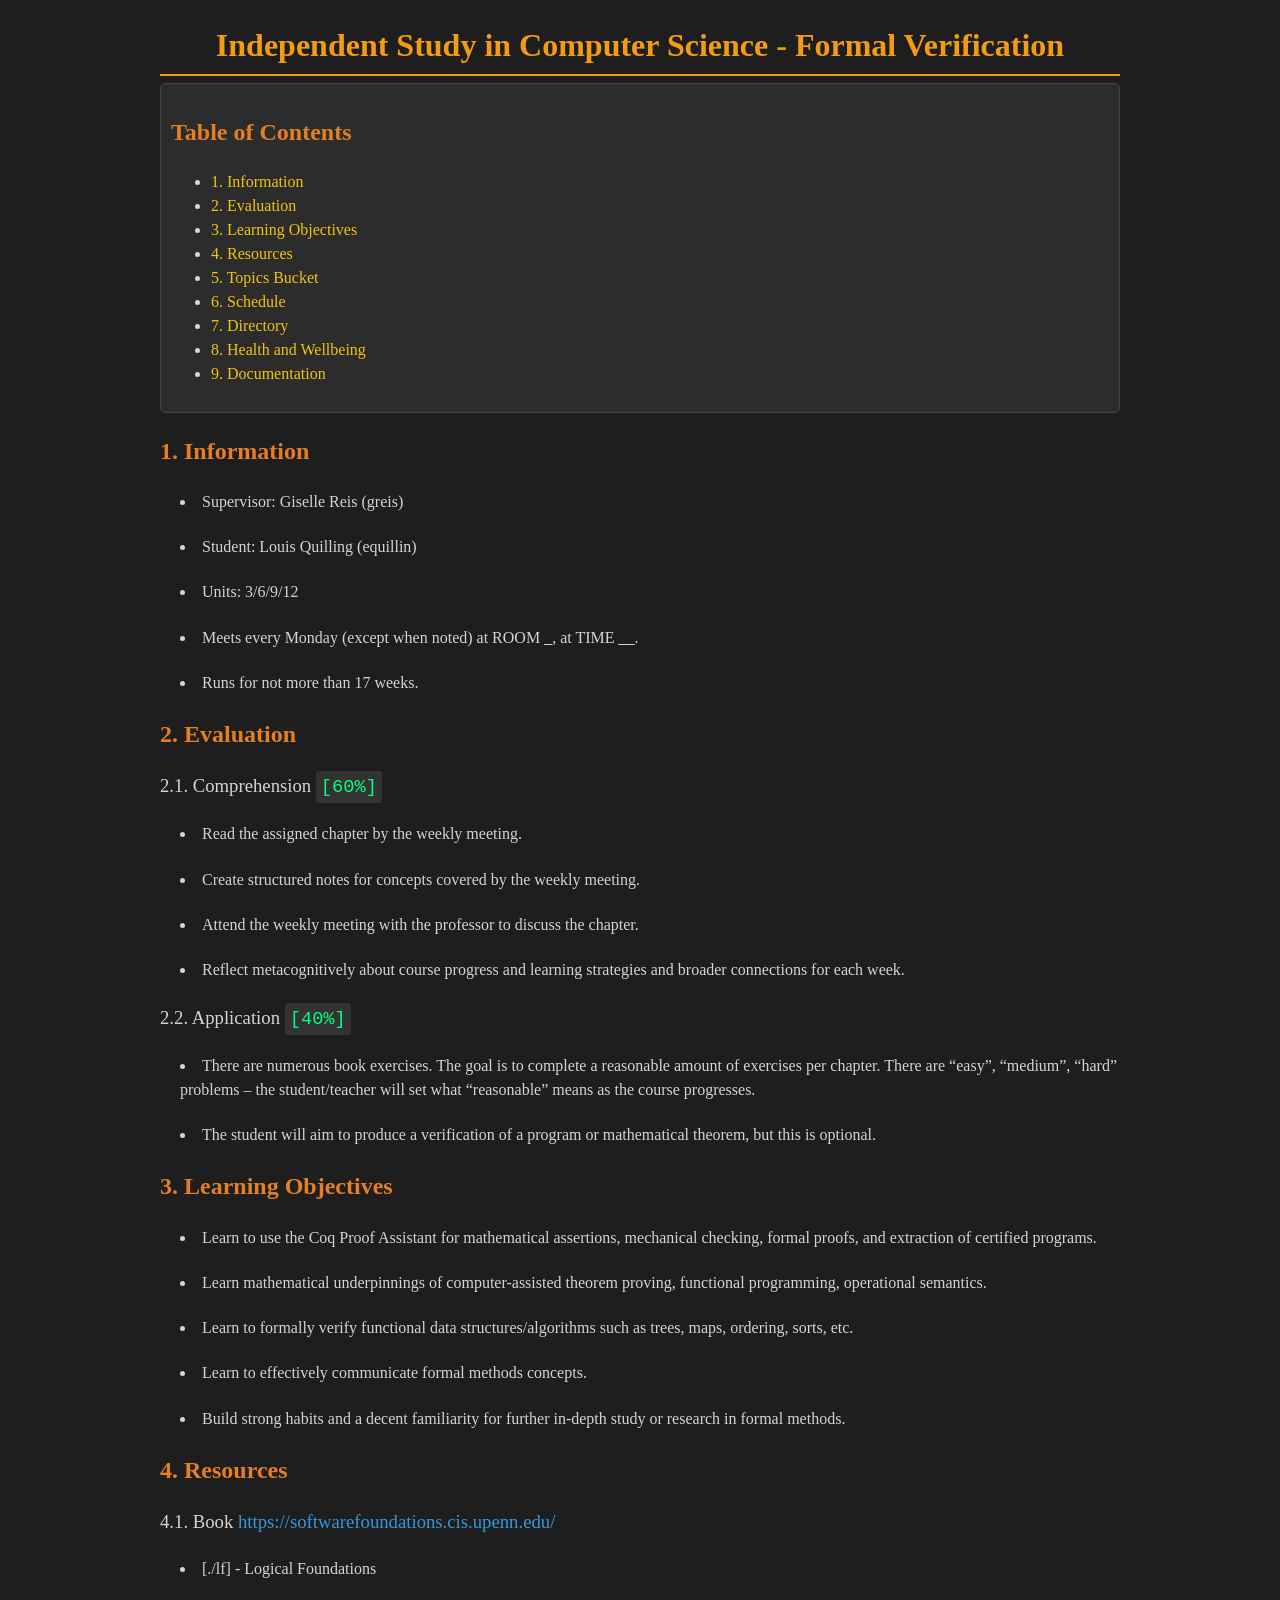
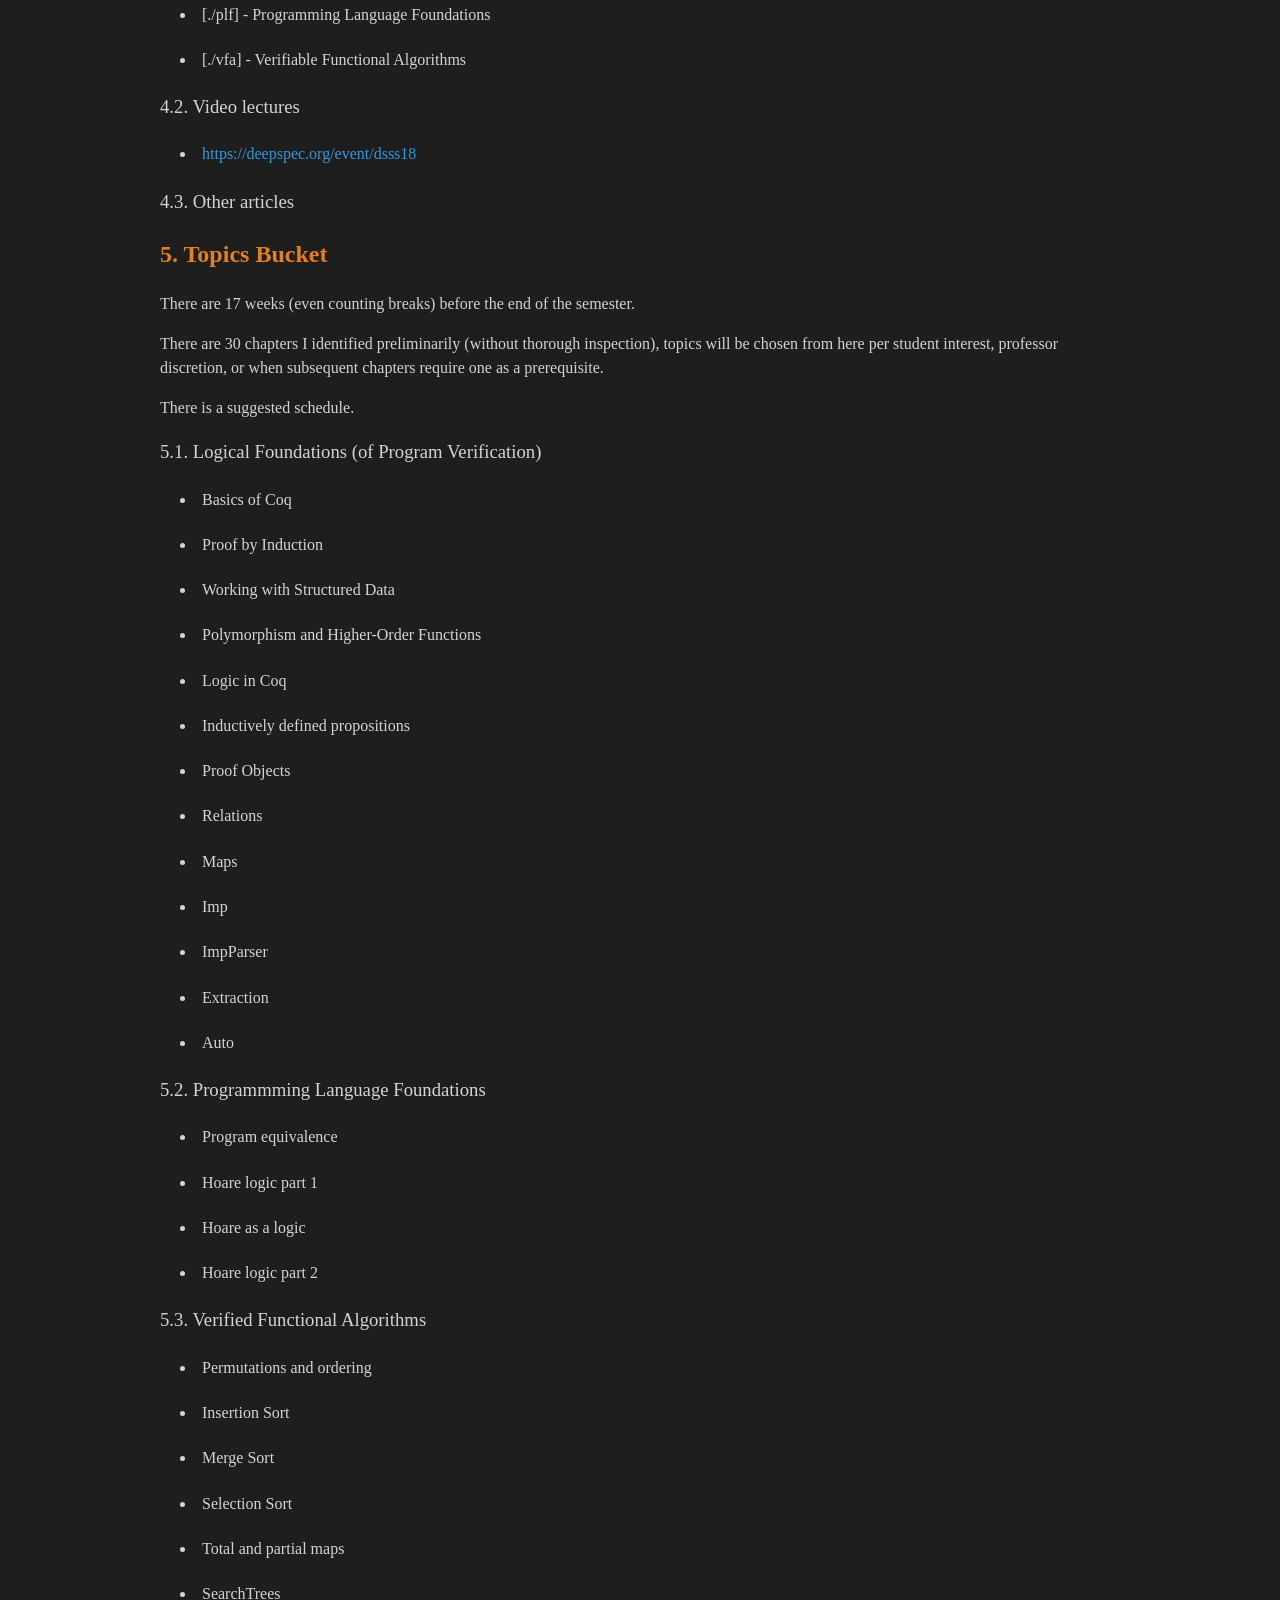
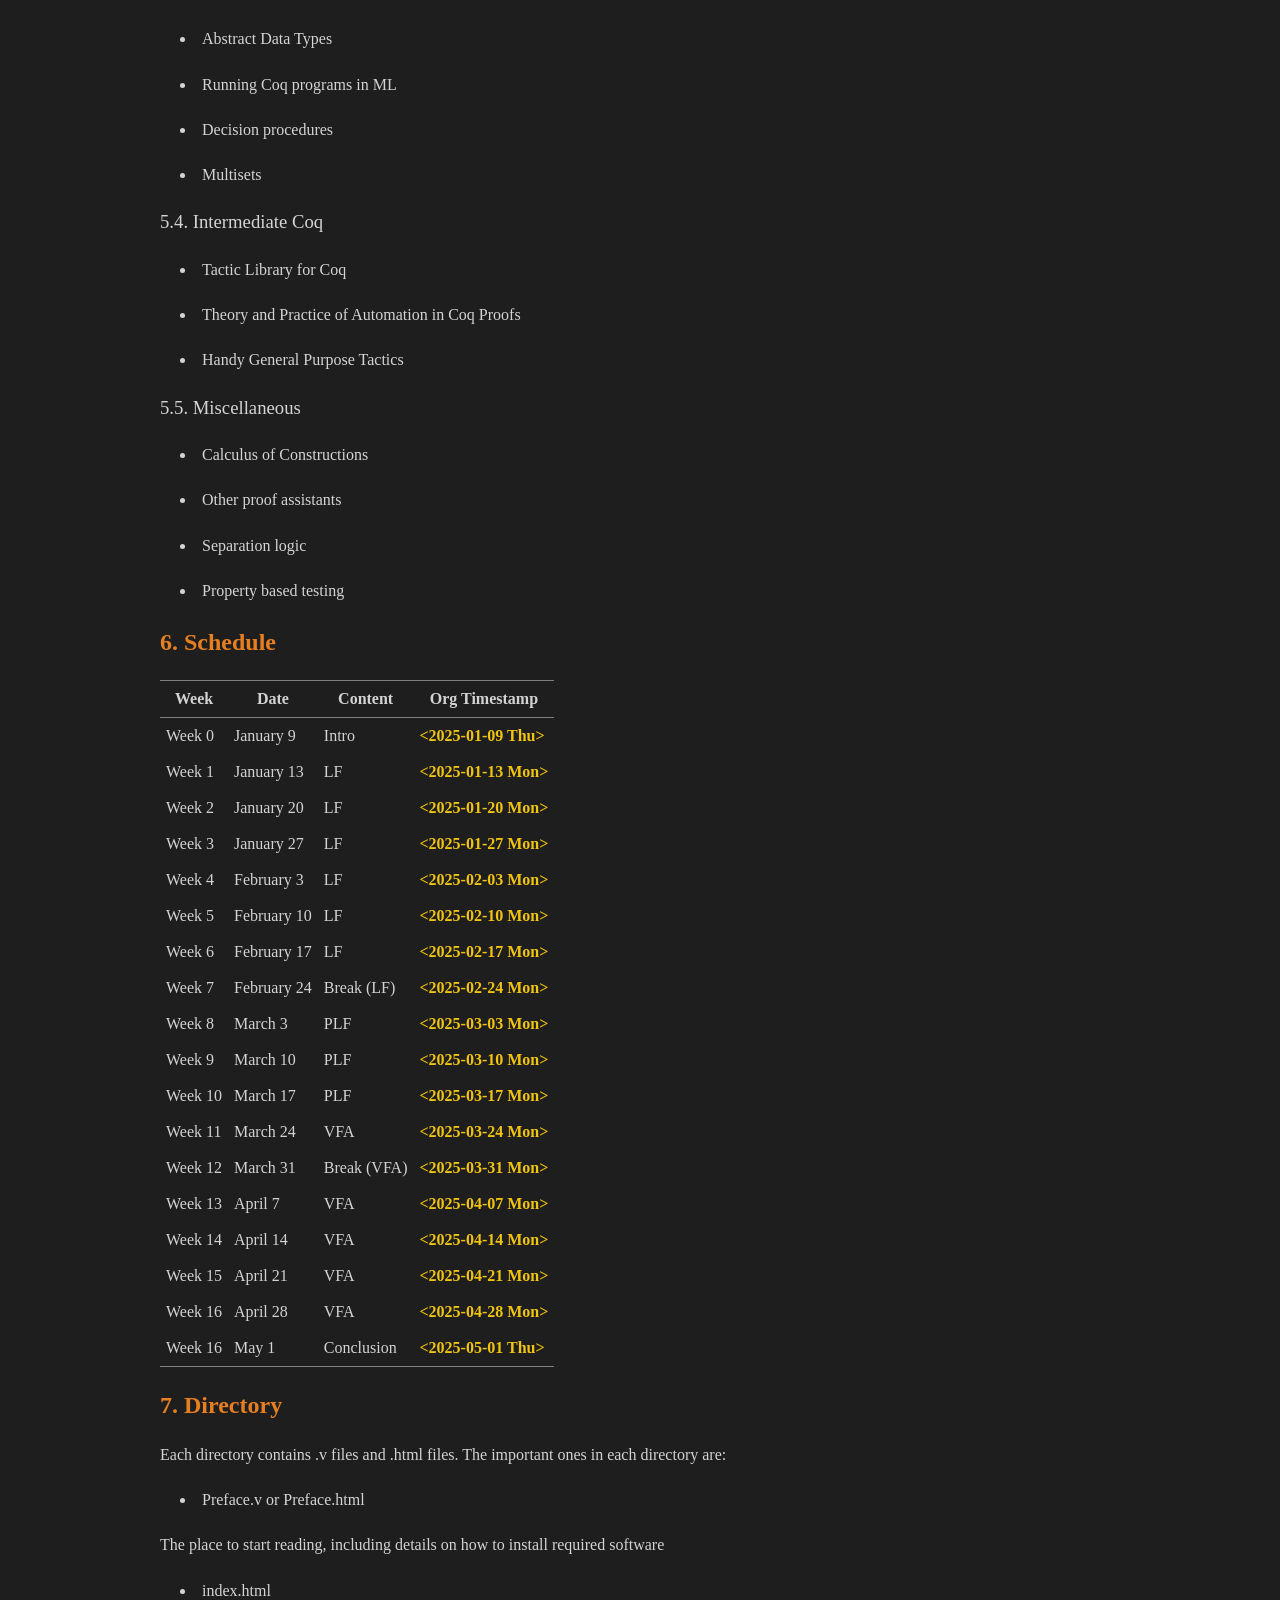
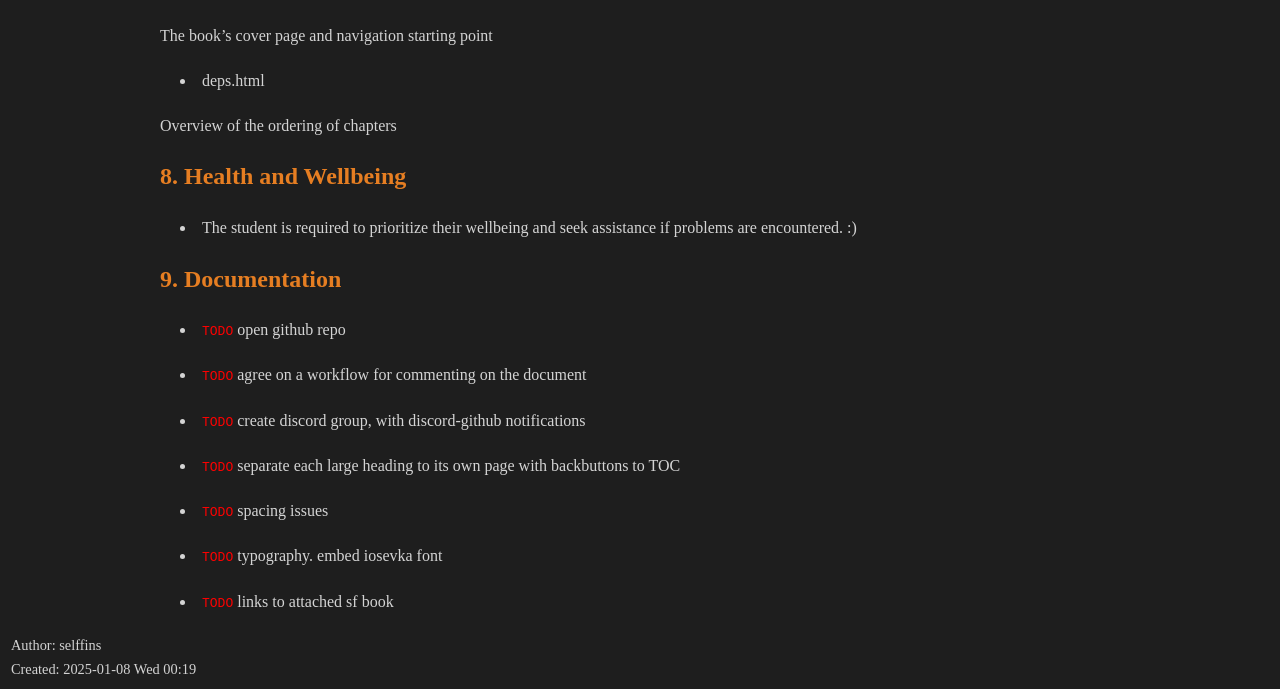
<file: index.html>
<?xml version="1.0" encoding="utf-8"?>
<!DOCTYPE html PUBLIC "-//W3C//DTD XHTML 1.0 Strict//EN"
"http://www.w3.org/TR/xhtml1/DTD/xhtml1-strict.dtd">
<html xmlns="http://www.w3.org/1999/xhtml" lang="en" xml:lang="en">
<head>
<!-- 2025-01-08 Wed 00:19 -->
<meta http-equiv="Content-Type" content="text/html;charset=utf-8" />
<meta name="viewport" content="width=device-width, initial-scale=1" />
<title>Independent Study in Computer Science - Formal Verification</title>
<meta name="author" content="selffins" />
<meta name="generator" content="Org Mode" />
<style type="text/css">
  #content { max-width: 60em; margin: auto; }
  .title  { text-align: center;
             margin-bottom: .2em; }
  .subtitle { text-align: center;
              font-size: medium;
              font-weight: bold;
              margin-top:0; }
  .todo   { font-family: monospace; color: red; }
  .done   { font-family: monospace; color: green; }
  .priority { font-family: monospace; color: orange; }
  .tag    { background-color: #eee; font-family: monospace;
            padding: 2px; font-size: 80%; font-weight: normal; }
  .timestamp { color: #bebebe; }
  .timestamp-kwd { color: #5f9ea0; }
  .org-right  { margin-left: auto; margin-right: 0px;  text-align: right; }
  .org-left   { margin-left: 0px;  margin-right: auto; text-align: left; }
  .org-center { margin-left: auto; margin-right: auto; text-align: center; }
  .underline { text-decoration: underline; }
  #postamble p, #preamble p { font-size: 90%; margin: .2em; }
  p.verse { margin-left: 3%; }
  pre {
    border: 1px solid #e6e6e6;
    border-radius: 3px;
    background-color: #f2f2f2;
    padding: 8pt;
    font-family: monospace;
    overflow: auto;
    margin: 1.2em;
  }
  pre.src {
    position: relative;
    overflow: auto;
  }
  pre.src:before {
    display: none;
    position: absolute;
    top: -8px;
    right: 12px;
    padding: 3px;
    color: #555;
    background-color: #f2f2f299;
  }
  pre.src:hover:before { display: inline; margin-top: 14px;}
  /* Languages per Org manual */
  pre.src-asymptote:before { content: 'Asymptote'; }
  pre.src-awk:before { content: 'Awk'; }
  pre.src-authinfo::before { content: 'Authinfo'; }
  pre.src-C:before { content: 'C'; }
  /* pre.src-C++ doesn't work in CSS */
  pre.src-clojure:before { content: 'Clojure'; }
  pre.src-css:before { content: 'CSS'; }
  pre.src-D:before { content: 'D'; }
  pre.src-ditaa:before { content: 'ditaa'; }
  pre.src-dot:before { content: 'Graphviz'; }
  pre.src-calc:before { content: 'Emacs Calc'; }
  pre.src-emacs-lisp:before { content: 'Emacs Lisp'; }
  pre.src-fortran:before { content: 'Fortran'; }
  pre.src-gnuplot:before { content: 'gnuplot'; }
  pre.src-haskell:before { content: 'Haskell'; }
  pre.src-hledger:before { content: 'hledger'; }
  pre.src-java:before { content: 'Java'; }
  pre.src-js:before { content: 'Javascript'; }
  pre.src-latex:before { content: 'LaTeX'; }
  pre.src-ledger:before { content: 'Ledger'; }
  pre.src-lisp:before { content: 'Lisp'; }
  pre.src-lilypond:before { content: 'Lilypond'; }
  pre.src-lua:before { content: 'Lua'; }
  pre.src-matlab:before { content: 'MATLAB'; }
  pre.src-mscgen:before { content: 'Mscgen'; }
  pre.src-ocaml:before { content: 'Objective Caml'; }
  pre.src-octave:before { content: 'Octave'; }
  pre.src-org:before { content: 'Org mode'; }
  pre.src-oz:before { content: 'OZ'; }
  pre.src-plantuml:before { content: 'Plantuml'; }
  pre.src-processing:before { content: 'Processing.js'; }
  pre.src-python:before { content: 'Python'; }
  pre.src-R:before { content: 'R'; }
  pre.src-ruby:before { content: 'Ruby'; }
  pre.src-sass:before { content: 'Sass'; }
  pre.src-scheme:before { content: 'Scheme'; }
  pre.src-screen:before { content: 'Gnu Screen'; }
  pre.src-sed:before { content: 'Sed'; }
  pre.src-sh:before { content: 'shell'; }
  pre.src-sql:before { content: 'SQL'; }
  pre.src-sqlite:before { content: 'SQLite'; }
  /* additional languages in org.el's org-babel-load-languages alist */
  pre.src-forth:before { content: 'Forth'; }
  pre.src-io:before { content: 'IO'; }
  pre.src-J:before { content: 'J'; }
  pre.src-makefile:before { content: 'Makefile'; }
  pre.src-maxima:before { content: 'Maxima'; }
  pre.src-perl:before { content: 'Perl'; }
  pre.src-picolisp:before { content: 'Pico Lisp'; }
  pre.src-scala:before { content: 'Scala'; }
  pre.src-shell:before { content: 'Shell Script'; }
  pre.src-ebnf2ps:before { content: 'ebfn2ps'; }
  /* additional language identifiers per "defun org-babel-execute"
       in ob-*.el */
  pre.src-cpp:before  { content: 'C++'; }
  pre.src-abc:before  { content: 'ABC'; }
  pre.src-coq:before  { content: 'Coq'; }
  pre.src-groovy:before  { content: 'Groovy'; }
  /* additional language identifiers from org-babel-shell-names in
     ob-shell.el: ob-shell is the only babel language using a lambda to put
     the execution function name together. */
  pre.src-bash:before  { content: 'bash'; }
  pre.src-csh:before  { content: 'csh'; }
  pre.src-ash:before  { content: 'ash'; }
  pre.src-dash:before  { content: 'dash'; }
  pre.src-ksh:before  { content: 'ksh'; }
  pre.src-mksh:before  { content: 'mksh'; }
  pre.src-posh:before  { content: 'posh'; }
  /* Additional Emacs modes also supported by the LaTeX listings package */
  pre.src-ada:before { content: 'Ada'; }
  pre.src-asm:before { content: 'Assembler'; }
  pre.src-caml:before { content: 'Caml'; }
  pre.src-delphi:before { content: 'Delphi'; }
  pre.src-html:before { content: 'HTML'; }
  pre.src-idl:before { content: 'IDL'; }
  pre.src-mercury:before { content: 'Mercury'; }
  pre.src-metapost:before { content: 'MetaPost'; }
  pre.src-modula-2:before { content: 'Modula-2'; }
  pre.src-pascal:before { content: 'Pascal'; }
  pre.src-ps:before { content: 'PostScript'; }
  pre.src-prolog:before { content: 'Prolog'; }
  pre.src-simula:before { content: 'Simula'; }
  pre.src-tcl:before { content: 'tcl'; }
  pre.src-tex:before { content: 'TeX'; }
  pre.src-plain-tex:before { content: 'Plain TeX'; }
  pre.src-verilog:before { content: 'Verilog'; }
  pre.src-vhdl:before { content: 'VHDL'; }
  pre.src-xml:before { content: 'XML'; }
  pre.src-nxml:before { content: 'XML'; }
  /* add a generic configuration mode; LaTeX export needs an additional
     (add-to-list 'org-latex-listings-langs '(conf " ")) in .emacs */
  pre.src-conf:before { content: 'Configuration File'; }

  table { border-collapse:collapse; }
  caption.t-above { caption-side: top; }
  caption.t-bottom { caption-side: bottom; }
  td, th { vertical-align:top;  }
  th.org-right  { text-align: center;  }
  th.org-left   { text-align: center;   }
  th.org-center { text-align: center; }
  td.org-right  { text-align: right;  }
  td.org-left   { text-align: left;   }
  td.org-center { text-align: center; }
  dt { font-weight: bold; }
  .footpara { display: inline; }
  .footdef  { margin-bottom: 1em; }
  .figure { padding: 1em; }
  .figure p { text-align: center; }
  .equation-container {
    display: table;
    text-align: center;
    width: 100%;
  }
  .equation {
    vertical-align: middle;
  }
  .equation-label {
    display: table-cell;
    text-align: right;
    vertical-align: middle;
  }
  .inlinetask {
    padding: 10px;
    border: 2px solid gray;
    margin: 10px;
    background: #ffffcc;
  }
  #org-div-home-and-up
   { text-align: right; font-size: 70%; white-space: nowrap; }
  textarea { overflow-x: auto; }
  .linenr { font-size: smaller }
  .code-highlighted { background-color: #ffff00; }
  .org-info-js_info-navigation { border-style: none; }
  #org-info-js_console-label
    { font-size: 10px; font-weight: bold; white-space: nowrap; }
  .org-info-js_search-highlight
    { background-color: #ffff00; color: #000000; font-weight: bold; }
  .org-svg { }
</style>
<link rel="stylesheet" type="text/css" href="custom.css">
</head>
<body>
<div id="content" class="content">
<h1 class="title">Independent Study in Computer Science - Formal Verification</h1>
<div id="table-of-contents" role="doc-toc">
<h2>Table of Contents</h2>
<div id="text-table-of-contents" role="doc-toc">
<ul>
<li><a href="#org1573bf2">1. Information</a></li>
<li><a href="#org01c302b">2. Evaluation</a></li>
<li><a href="#orgbb64a34">3. Learning Objectives</a></li>
<li><a href="#org64c00c4">4. Resources</a></li>
<li><a href="#orgc152777">5. Topics Bucket</a></li>
<li><a href="#orga6a92b3">6. Schedule</a></li>
<li><a href="#org7fe2f50">7. Directory</a></li>
<li><a href="#org9d9f461">8. Health and Wellbeing</a></li>
<li><a href="#org51ef806">9. Documentation</a></li>
</ul>
</div>
</div>
<div id="outline-container-org1573bf2" class="outline-2">
<h2 id="org1573bf2"><span class="section-number-2">1.</span> Information</h2>
<div class="outline-text-2" id="text-1">
</div>
<div id="outline-container-orgdd815ce" class="outline-4">
<h4 id="orgdd815ce">Supervisor: Giselle Reis (greis)</h4>
</div>
<div id="outline-container-orgbf83378" class="outline-4">
<h4 id="orgbf83378">Student: Louis Quilling (equillin)</h4>
</div>
<div id="outline-container-org9aea1c4" class="outline-4">
<h4 id="org9aea1c4">Units: 3/6/9/12</h4>
</div>
<div id="outline-container-orgee60783" class="outline-4">
<h4 id="orgee60783">Meets every Monday (except when noted) at ROOM <span class="underline">_</span>, at TIME <span class="underline">__</span>.</h4>
</div>
<div id="outline-container-org08d9bbe" class="outline-4">
<h4 id="org08d9bbe">Runs for not more than 17 weeks.</h4>
</div>
</div>
<div id="outline-container-org01c302b" class="outline-2">
<h2 id="org01c302b"><span class="section-number-2">2.</span> Evaluation</h2>
<div class="outline-text-2" id="text-2">
</div>
<div id="outline-container-org37aeefb" class="outline-3">
<h3 id="org37aeefb"><span class="section-number-3">2.1.</span> Comprehension <code>[60%]</code></h3>
<div class="outline-text-3" id="text-2-1">
</div>
<div id="outline-container-org0b52bbd" class="outline-4">
<h4 id="org0b52bbd">Read the assigned chapter by the weekly meeting.</h4>
</div>
<div id="outline-container-orgb25ee38" class="outline-4">
<h4 id="orgb25ee38">Create structured notes for concepts covered by the weekly meeting.</h4>
</div>
<div id="outline-container-org32e8e9b" class="outline-4">
<h4 id="org32e8e9b">Attend the weekly meeting with the professor to discuss the chapter.</h4>
</div>
<div id="outline-container-org7d0e8f1" class="outline-4">
<h4 id="org7d0e8f1">Reflect metacognitively about course progress and learning strategies and broader connections for each week.</h4>
</div>
</div>
<div id="outline-container-org70ac5f5" class="outline-3">
<h3 id="org70ac5f5"><span class="section-number-3">2.2.</span> Application <code>[40%]</code></h3>
<div class="outline-text-3" id="text-2-2">
</div>
<div id="outline-container-org3e6b90e" class="outline-4">
<h4 id="org3e6b90e">There are numerous book exercises. The goal is to complete a reasonable amount of exercises per chapter. There are &ldquo;easy&rdquo;, &ldquo;medium&rdquo;, &ldquo;hard&rdquo; problems &#x2013; the student/teacher will set what &ldquo;reasonable&rdquo; means as the course progresses.</h4>
</div>
<div id="outline-container-org4d938f3" class="outline-4">
<h4 id="org4d938f3">The student will aim to produce a verification of a program or mathematical theorem, but this is optional.</h4>
</div>
</div>
</div>
<div id="outline-container-orgbb64a34" class="outline-2">
<h2 id="orgbb64a34"><span class="section-number-2">3.</span> Learning Objectives</h2>
<div class="outline-text-2" id="text-3">
</div>
<div id="outline-container-org478d835" class="outline-4">
<h4 id="org478d835">Learn to use the Coq Proof Assistant for mathematical assertions, mechanical checking, formal proofs, and extraction of certified programs.</h4>
</div>
<div id="outline-container-org80b0914" class="outline-4">
<h4 id="org80b0914">Learn mathematical underpinnings of computer-assisted theorem proving, functional programming, operational semantics.</h4>
</div>
<div id="outline-container-org6519f58" class="outline-4">
<h4 id="org6519f58">Learn to formally verify functional data structures/algorithms such as trees, maps, ordering, sorts, etc.</h4>
</div>
<div id="outline-container-orgfa970b1" class="outline-4">
<h4 id="orgfa970b1">Learn to effectively communicate formal methods concepts.</h4>
</div>
<div id="outline-container-org5a29f7b" class="outline-4">
<h4 id="org5a29f7b">Build strong habits and a decent familiarity for further in-depth study or research in formal methods.</h4>
</div>
</div>
<div id="outline-container-org64c00c4" class="outline-2">
<h2 id="org64c00c4"><span class="section-number-2">4.</span> Resources</h2>
<div class="outline-text-2" id="text-4">
</div>
<div id="outline-container-orgbec435f" class="outline-3">
<h3 id="orgbec435f"><span class="section-number-3">4.1.</span> Book <a href="https://softwarefoundations.cis.upenn.edu/">https://softwarefoundations.cis.upenn.edu/</a></h3>
<div class="outline-text-3" id="text-4-1">
</div>
<div id="outline-container-org0c48095" class="outline-4">
<h4 id="org0c48095">[./lf] - Logical Foundations</h4>
</div>
<div id="outline-container-org02fb451" class="outline-4">
<h4 id="org02fb451">[./plf] - Programming Language Foundations</h4>
</div>
<div id="outline-container-org60fcd19" class="outline-4">
<h4 id="org60fcd19">[./vfa] - Verifiable Functional Algorithms</h4>
</div>
</div>
<div id="outline-container-org988ff25" class="outline-3">
<h3 id="org988ff25"><span class="section-number-3">4.2.</span> Video lectures</h3>
<div class="outline-text-3" id="text-4-2">
</div>
<div id="outline-container-org6ce57dd" class="outline-4">
<h4 id="org6ce57dd"><a href="https://deepspec.org/event/dsss18">https://deepspec.org/event/dsss18</a></h4>
</div>
</div>
<div id="outline-container-org0f1a4fc" class="outline-3">
<h3 id="org0f1a4fc"><span class="section-number-3">4.3.</span> Other articles</h3>
</div>
</div>
<div id="outline-container-orgc152777" class="outline-2">
<h2 id="orgc152777"><span class="section-number-2">5.</span> Topics Bucket</h2>
<div class="outline-text-2" id="text-5">
<p>
There are 17 weeks (even counting breaks) before the end of the semester.
</p>

<p>
There are 30 chapters I identified preliminarily (without thorough inspection), topics will be chosen from here per student interest, professor discretion,  or when subsequent chapters require one as a prerequisite.
</p>

<p>
There is a suggested schedule.
</p>
</div>
<div id="outline-container-orge1e8700" class="outline-3">
<h3 id="orge1e8700"><span class="section-number-3">5.1.</span> Logical Foundations (of Program Verification)</h3>
<div class="outline-text-3" id="text-5-1">
</div>
<div id="outline-container-orgb3ba06d" class="outline-4">
<h4 id="orgb3ba06d">Basics of Coq</h4>
</div>

<div id="outline-container-org5fa0d16" class="outline-4">
<h4 id="org5fa0d16">Proof by Induction</h4>
</div>

<div id="outline-container-orgeb896a0" class="outline-4">
<h4 id="orgeb896a0">Working with Structured Data</h4>
</div>

<div id="outline-container-orgc719237" class="outline-4">
<h4 id="orgc719237">Polymorphism and Higher-Order Functions</h4>
</div>

<div id="outline-container-org08c2573" class="outline-4">
<h4 id="org08c2573">Logic in Coq</h4>
</div>

<div id="outline-container-org3464438" class="outline-4">
<h4 id="org3464438">Inductively defined propositions</h4>
</div>

<div id="outline-container-org9e1644d" class="outline-4">
<h4 id="org9e1644d">Proof Objects</h4>
</div>

<div id="outline-container-org9160a6f" class="outline-4">
<h4 id="org9160a6f">Relations</h4>
</div>

<div id="outline-container-org4da2345" class="outline-4">
<h4 id="org4da2345">Maps</h4>
</div>

<div id="outline-container-org9c5b20a" class="outline-4">
<h4 id="org9c5b20a">Imp</h4>
</div>

<div id="outline-container-org688ed22" class="outline-4">
<h4 id="org688ed22">ImpParser</h4>
</div>

<div id="outline-container-org8eb7053" class="outline-4">
<h4 id="org8eb7053">Extraction</h4>
</div>

<div id="outline-container-org3bc93ff" class="outline-4">
<h4 id="org3bc93ff">Auto</h4>
</div>
</div>
<div id="outline-container-org94ad536" class="outline-3">
<h3 id="org94ad536"><span class="section-number-3">5.2.</span> Programmming Language Foundations</h3>
<div class="outline-text-3" id="text-5-2">
</div>
<div id="outline-container-org756bfd3" class="outline-4">
<h4 id="org756bfd3">Program equivalence</h4>
</div>

<div id="outline-container-org5b2b5a1" class="outline-4">
<h4 id="org5b2b5a1">Hoare logic part 1</h4>
</div>

<div id="outline-container-org3ebb99d" class="outline-4">
<h4 id="org3ebb99d">Hoare as a logic</h4>
</div>

<div id="outline-container-org573a053" class="outline-4">
<h4 id="org573a053">Hoare logic part 2</h4>
</div>
</div>
<div id="outline-container-orga4b7ab5" class="outline-3">
<h3 id="orga4b7ab5"><span class="section-number-3">5.3.</span> Verified Functional Algorithms</h3>
<div class="outline-text-3" id="text-5-3">
</div>
<div id="outline-container-org73f2b8f" class="outline-4">
<h4 id="org73f2b8f">Permutations and ordering</h4>
</div>

<div id="outline-container-org02fd658" class="outline-4">
<h4 id="org02fd658">Insertion Sort</h4>
</div>

<div id="outline-container-org6638ae4" class="outline-4">
<h4 id="org6638ae4">Merge Sort</h4>
</div>

<div id="outline-container-org3f83c9b" class="outline-4">
<h4 id="org3f83c9b">Selection Sort</h4>
</div>

<div id="outline-container-org87cefda" class="outline-4">
<h4 id="org87cefda">Total and partial maps</h4>
</div>

<div id="outline-container-org265be5a" class="outline-4">
<h4 id="org265be5a">SearchTrees</h4>
</div>

<div id="outline-container-org188993a" class="outline-4">
<h4 id="org188993a">Abstract Data Types</h4>
</div>

<div id="outline-container-org7b353b5" class="outline-4">
<h4 id="org7b353b5">Running Coq programs in ML</h4>
</div>

<div id="outline-container-orgbf58bc3" class="outline-4">
<h4 id="orgbf58bc3">Decision procedures</h4>
</div>

<div id="outline-container-org9633db6" class="outline-4">
<h4 id="org9633db6">Multisets</h4>
</div>
</div>
<div id="outline-container-org5c33d51" class="outline-3">
<h3 id="org5c33d51"><span class="section-number-3">5.4.</span> Intermediate Coq</h3>
<div class="outline-text-3" id="text-5-4">
</div>
<div id="outline-container-orgf679e0a" class="outline-4">
<h4 id="orgf679e0a">Tactic Library for Coq</h4>
</div>
<div id="outline-container-orgfa9c8f0" class="outline-4">
<h4 id="orgfa9c8f0">Theory and Practice of Automation in Coq Proofs</h4>
</div>
<div id="outline-container-org2b3c0e0" class="outline-4">
<h4 id="org2b3c0e0">Handy General Purpose Tactics</h4>
</div>
</div>
<div id="outline-container-org162f9a5" class="outline-3">
<h3 id="org162f9a5"><span class="section-number-3">5.5.</span> Miscellaneous</h3>
<div class="outline-text-3" id="text-5-5">
</div>
<div id="outline-container-orged7776f" class="outline-4">
<h4 id="orged7776f">Calculus of Constructions</h4>
</div>
<div id="outline-container-org4addbc9" class="outline-4">
<h4 id="org4addbc9">Other proof assistants</h4>
</div>
<div id="outline-container-orgdb57a4a" class="outline-4">
<h4 id="orgdb57a4a">Separation logic</h4>
</div>
<div id="outline-container-org556af39" class="outline-4">
<h4 id="org556af39">Property based testing</h4>
</div>
</div>
</div>
<div id="outline-container-orga6a92b3" class="outline-2">
<h2 id="orga6a92b3"><span class="section-number-2">6.</span> Schedule</h2>
<div class="outline-text-2" id="text-6">
<table border="2" cellspacing="0" cellpadding="6" rules="groups" frame="hsides">


<colgroup>
<col  class="org-left" />

<col  class="org-left" />

<col  class="org-left" />

<col  class="org-left" />
</colgroup>
<thead>
<tr>
<th scope="col" class="org-left">Week</th>
<th scope="col" class="org-left">Date</th>
<th scope="col" class="org-left">Content</th>
<th scope="col" class="org-left">Org Timestamp</th>
</tr>
</thead>
<tbody>
<tr>
<td class="org-left">Week 0</td>
<td class="org-left">January 9</td>
<td class="org-left">Intro</td>
<td class="org-left"><span class="timestamp-wrapper"><span class="timestamp">&lt;2025-01-09 Thu&gt;</span></span></td>
</tr>

<tr>
<td class="org-left">Week 1</td>
<td class="org-left">January 13</td>
<td class="org-left">LF</td>
<td class="org-left"><span class="timestamp-wrapper"><span class="timestamp">&lt;2025-01-13 Mon&gt;</span></span></td>
</tr>

<tr>
<td class="org-left">Week 2</td>
<td class="org-left">January 20</td>
<td class="org-left">LF</td>
<td class="org-left"><span class="timestamp-wrapper"><span class="timestamp">&lt;2025-01-20 Mon&gt;</span></span></td>
</tr>

<tr>
<td class="org-left">Week 3</td>
<td class="org-left">January 27</td>
<td class="org-left">LF</td>
<td class="org-left"><span class="timestamp-wrapper"><span class="timestamp">&lt;2025-01-27 Mon&gt;</span></span></td>
</tr>

<tr>
<td class="org-left">Week 4</td>
<td class="org-left">February 3</td>
<td class="org-left">LF</td>
<td class="org-left"><span class="timestamp-wrapper"><span class="timestamp">&lt;2025-02-03 Mon&gt;</span></span></td>
</tr>

<tr>
<td class="org-left">Week 5</td>
<td class="org-left">February 10</td>
<td class="org-left">LF</td>
<td class="org-left"><span class="timestamp-wrapper"><span class="timestamp">&lt;2025-02-10 Mon&gt;</span></span></td>
</tr>

<tr>
<td class="org-left">Week 6</td>
<td class="org-left">February 17</td>
<td class="org-left">LF</td>
<td class="org-left"><span class="timestamp-wrapper"><span class="timestamp">&lt;2025-02-17 Mon&gt;</span></span></td>
</tr>

<tr>
<td class="org-left">Week 7</td>
<td class="org-left">February 24</td>
<td class="org-left">Break (LF)</td>
<td class="org-left"><span class="timestamp-wrapper"><span class="timestamp">&lt;2025-02-24 Mon&gt;</span></span></td>
</tr>

<tr>
<td class="org-left">Week 8</td>
<td class="org-left">March 3</td>
<td class="org-left">PLF</td>
<td class="org-left"><span class="timestamp-wrapper"><span class="timestamp">&lt;2025-03-03 Mon&gt;</span></span></td>
</tr>

<tr>
<td class="org-left">Week 9</td>
<td class="org-left">March 10</td>
<td class="org-left">PLF</td>
<td class="org-left"><span class="timestamp-wrapper"><span class="timestamp">&lt;2025-03-10 Mon&gt;</span></span></td>
</tr>

<tr>
<td class="org-left">Week 10</td>
<td class="org-left">March 17</td>
<td class="org-left">PLF</td>
<td class="org-left"><span class="timestamp-wrapper"><span class="timestamp">&lt;2025-03-17 Mon&gt;</span></span></td>
</tr>

<tr>
<td class="org-left">Week 11</td>
<td class="org-left">March 24</td>
<td class="org-left">VFA</td>
<td class="org-left"><span class="timestamp-wrapper"><span class="timestamp">&lt;2025-03-24 Mon&gt;</span></span></td>
</tr>

<tr>
<td class="org-left">Week 12</td>
<td class="org-left">March 31</td>
<td class="org-left">Break (VFA)</td>
<td class="org-left"><span class="timestamp-wrapper"><span class="timestamp">&lt;2025-03-31 Mon&gt;</span></span></td>
</tr>

<tr>
<td class="org-left">Week 13</td>
<td class="org-left">April 7</td>
<td class="org-left">VFA</td>
<td class="org-left"><span class="timestamp-wrapper"><span class="timestamp">&lt;2025-04-07 Mon&gt;</span></span></td>
</tr>

<tr>
<td class="org-left">Week 14</td>
<td class="org-left">April 14</td>
<td class="org-left">VFA</td>
<td class="org-left"><span class="timestamp-wrapper"><span class="timestamp">&lt;2025-04-14 Mon&gt;</span></span></td>
</tr>

<tr>
<td class="org-left">Week 15</td>
<td class="org-left">April 21</td>
<td class="org-left">VFA</td>
<td class="org-left"><span class="timestamp-wrapper"><span class="timestamp">&lt;2025-04-21 Mon&gt;</span></span></td>
</tr>

<tr>
<td class="org-left">Week 16</td>
<td class="org-left">April 28</td>
<td class="org-left">VFA</td>
<td class="org-left"><span class="timestamp-wrapper"><span class="timestamp">&lt;2025-04-28 Mon&gt;</span></span></td>
</tr>

<tr>
<td class="org-left">Week 16</td>
<td class="org-left">May 1</td>
<td class="org-left">Conclusion</td>
<td class="org-left"><span class="timestamp-wrapper"><span class="timestamp">&lt;2025-05-01 Thu&gt;</span></span></td>
</tr>
</tbody>
</table>
</div>
</div>
<div id="outline-container-org7fe2f50" class="outline-2">
<h2 id="org7fe2f50"><span class="section-number-2">7.</span> Directory</h2>
<div class="outline-text-2" id="text-7">
<p>
Each directory contains .v files and .html files. The important ones in each directory are:
</p>
</div>
<div id="outline-container-orgec3405a" class="outline-4">
<h4 id="orgec3405a">Preface.v or Preface.html</h4>
<div class="outline-text-4" id="text-orgec3405a">
<p>
The place to start reading, including details on how to install required software
</p>
</div>
</div>
<div id="outline-container-org4d1d590" class="outline-4">
<h4 id="org4d1d590">index.html</h4>
<div class="outline-text-4" id="text-org4d1d590">
<p>
The book&rsquo;s cover page and navigation starting point
</p>
</div>
</div>
<div id="outline-container-org5c2a7cf" class="outline-4">
<h4 id="org5c2a7cf">deps.html</h4>
<div class="outline-text-4" id="text-org5c2a7cf">
<p>
Overview of the ordering of chapters
</p>
</div>
</div>
</div>
<div id="outline-container-org9d9f461" class="outline-2">
<h2 id="org9d9f461"><span class="section-number-2">8.</span> Health and Wellbeing</h2>
<div class="outline-text-2" id="text-8">
</div>
<div id="outline-container-org9739637" class="outline-4">
<h4 id="org9739637">The student is required to prioritize their wellbeing and seek assistance if problems are encountered. :)</h4>
</div>
</div>
<div id="outline-container-org51ef806" class="outline-2">
<h2 id="org51ef806"><span class="section-number-2">9.</span> Documentation</h2>
<div class="outline-text-2" id="text-9">
</div>
<div id="outline-container-orgbe96169" class="outline-4">
<h4 id="orgbe96169"><span class="todo TODO">TODO</span> open github repo</h4>
</div>
<div id="outline-container-org48caec8" class="outline-4">
<h4 id="org48caec8"><span class="todo TODO">TODO</span> agree on a workflow for commenting on the document</h4>
</div>
<div id="outline-container-orgae1e114" class="outline-4">
<h4 id="orgae1e114"><span class="todo TODO">TODO</span> create discord group, with discord-github notifications</h4>
</div>
<div id="outline-container-org37b03fd" class="outline-4">
<h4 id="org37b03fd"><span class="todo TODO">TODO</span> separate each large heading to its own page with backbuttons to TOC</h4>
</div>
<div id="outline-container-orga14d9b1" class="outline-4">
<h4 id="orga14d9b1"><span class="todo TODO">TODO</span> spacing issues</h4>
</div>
<div id="outline-container-orga41c7b9" class="outline-4">
<h4 id="orga41c7b9"><span class="todo TODO">TODO</span> typography. embed iosevka font</h4>
</div>
<div id="outline-container-orga485b00" class="outline-4">
<h4 id="orga485b00"><span class="todo TODO">TODO</span> links to attached sf book</h4>
</div>
</div>
</div>
<div id="postamble" class="status">
<p class="author">Author: selffins</p>
<p class="date">Created: 2025-01-08 Wed 00:19</p>
</div>
</body>
</html>
</file>
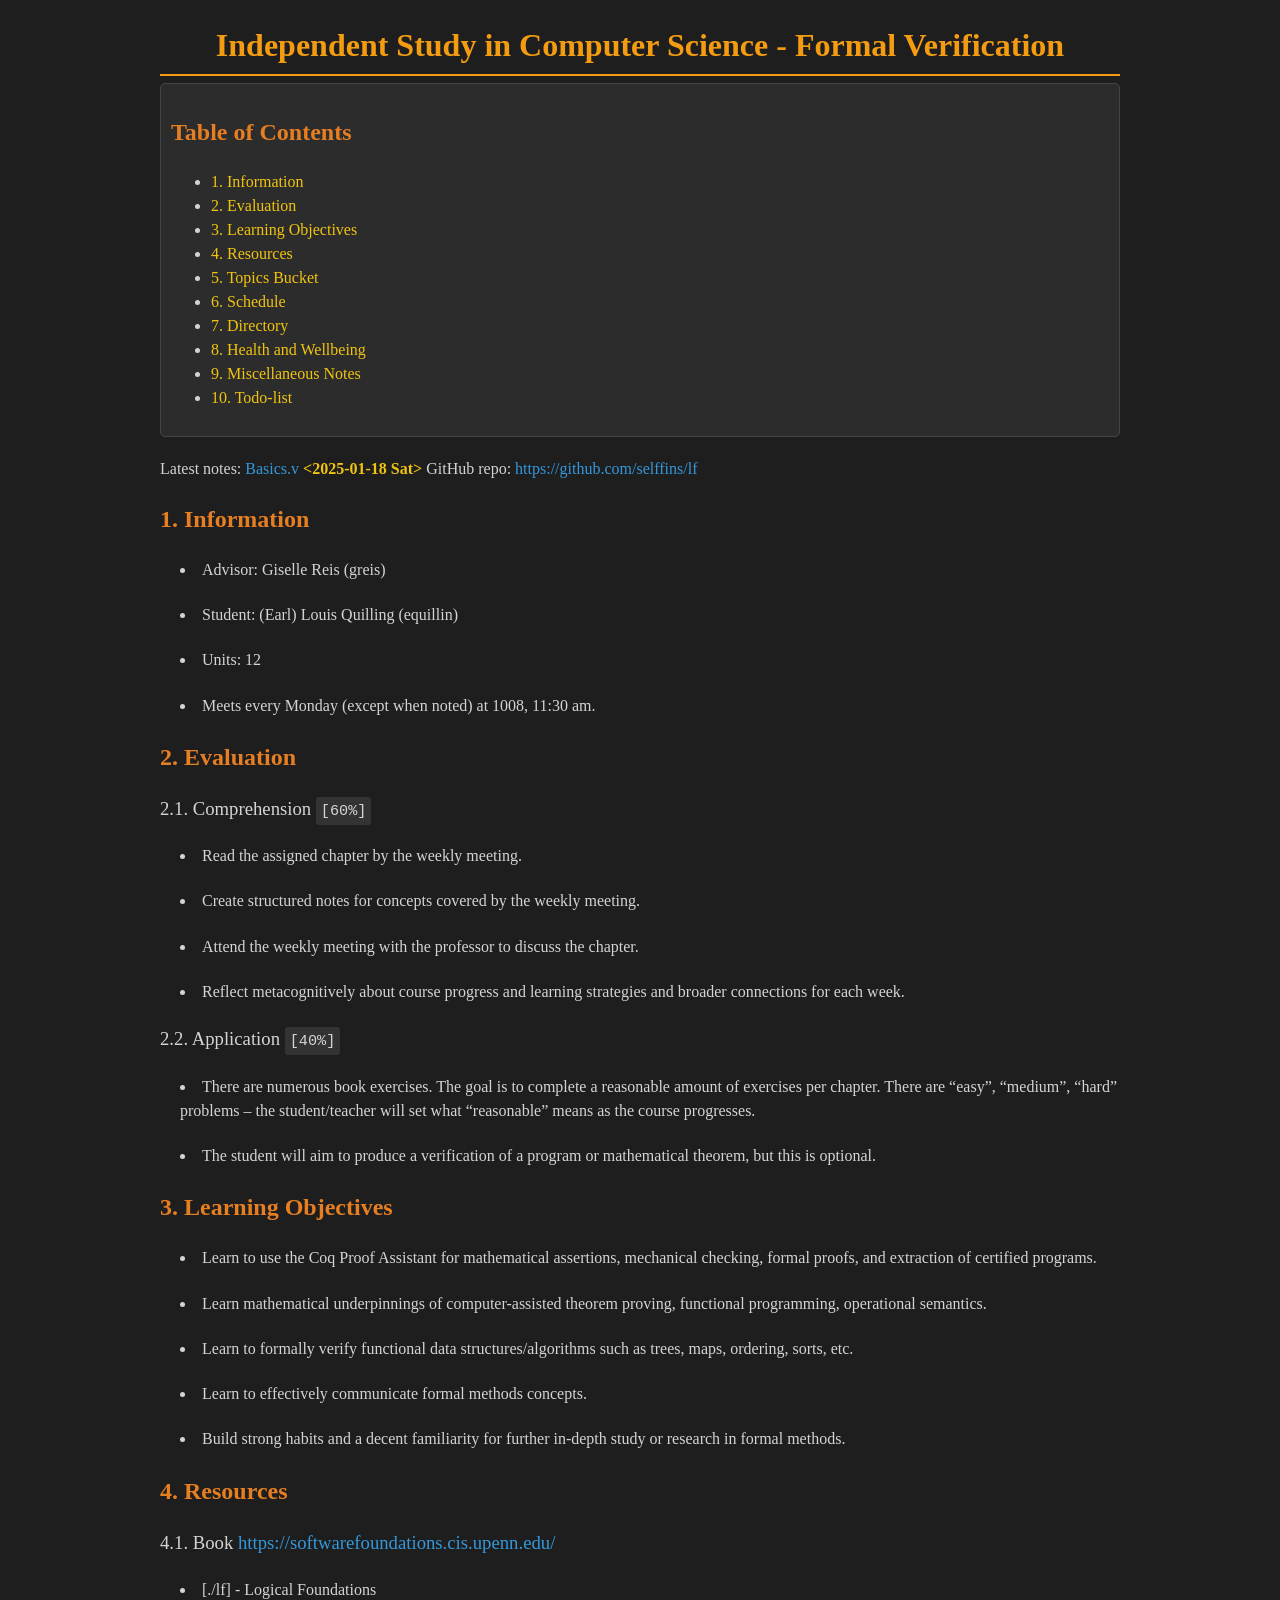
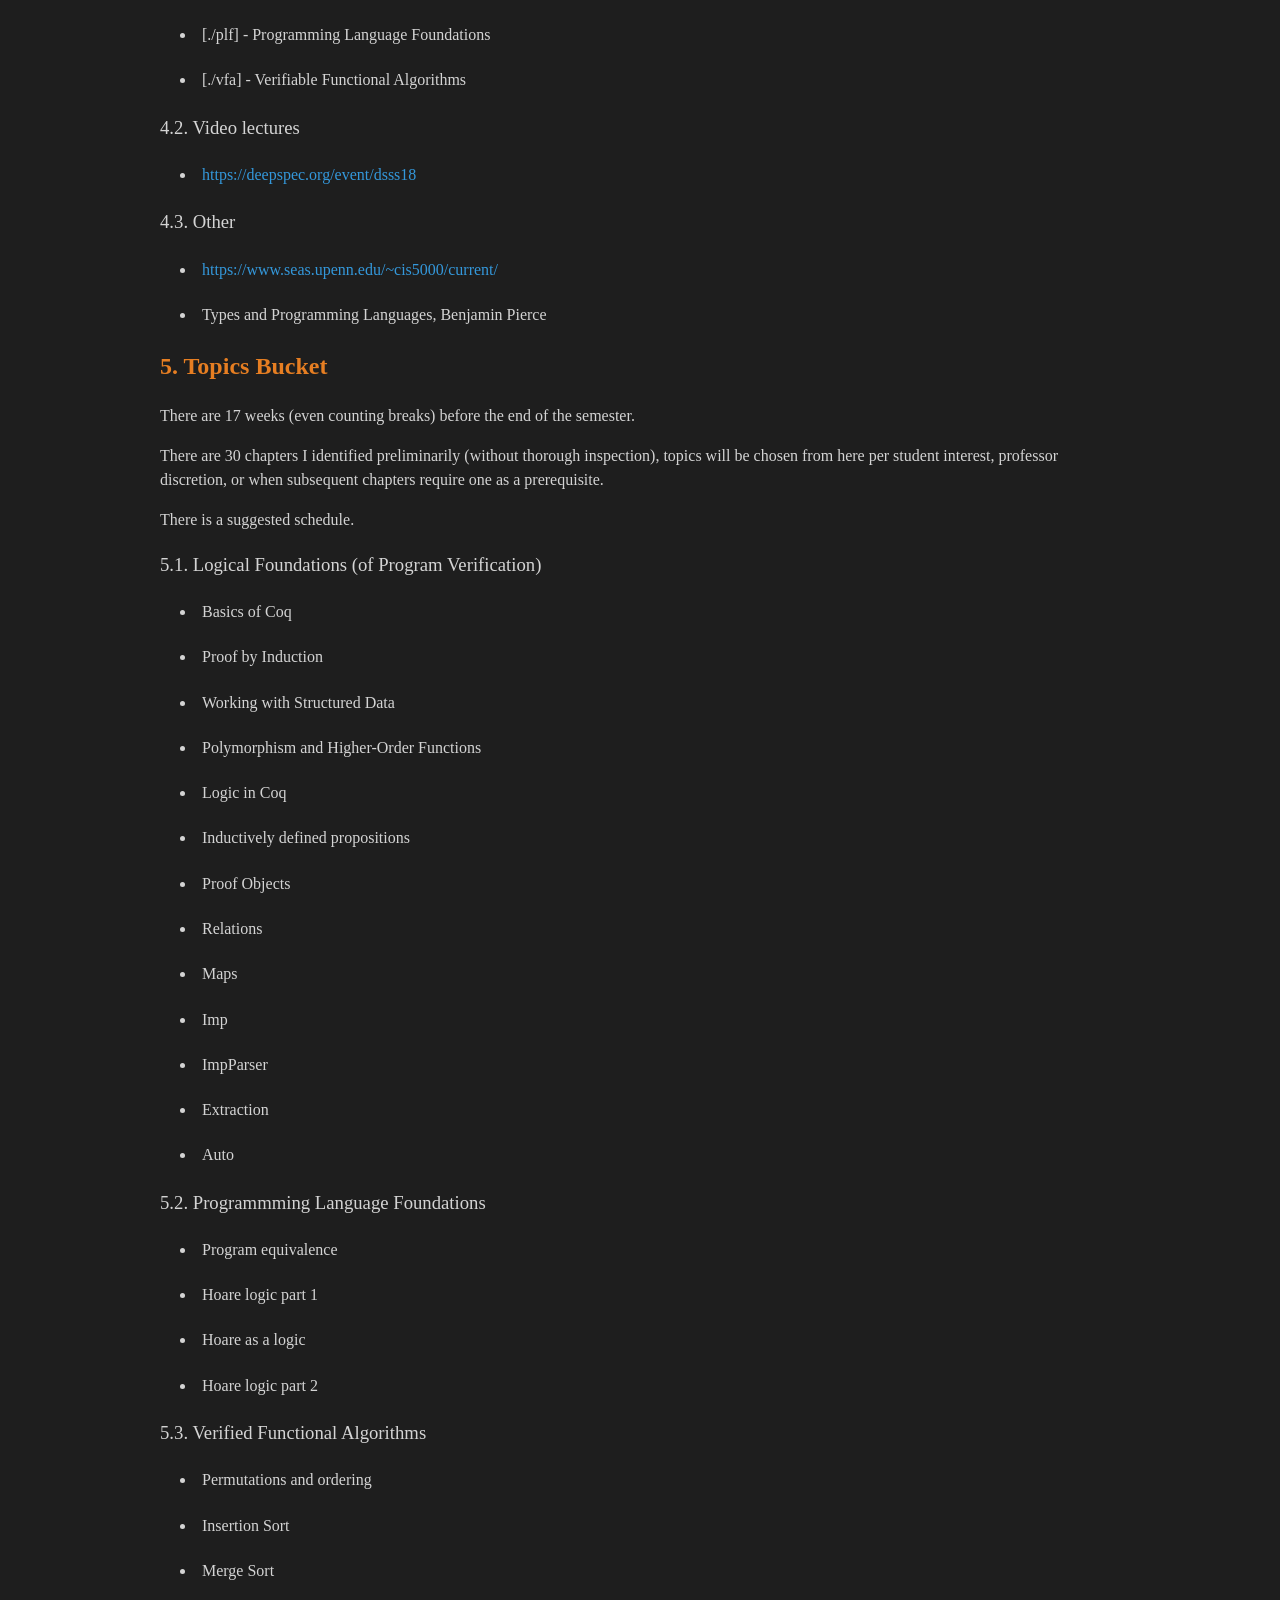
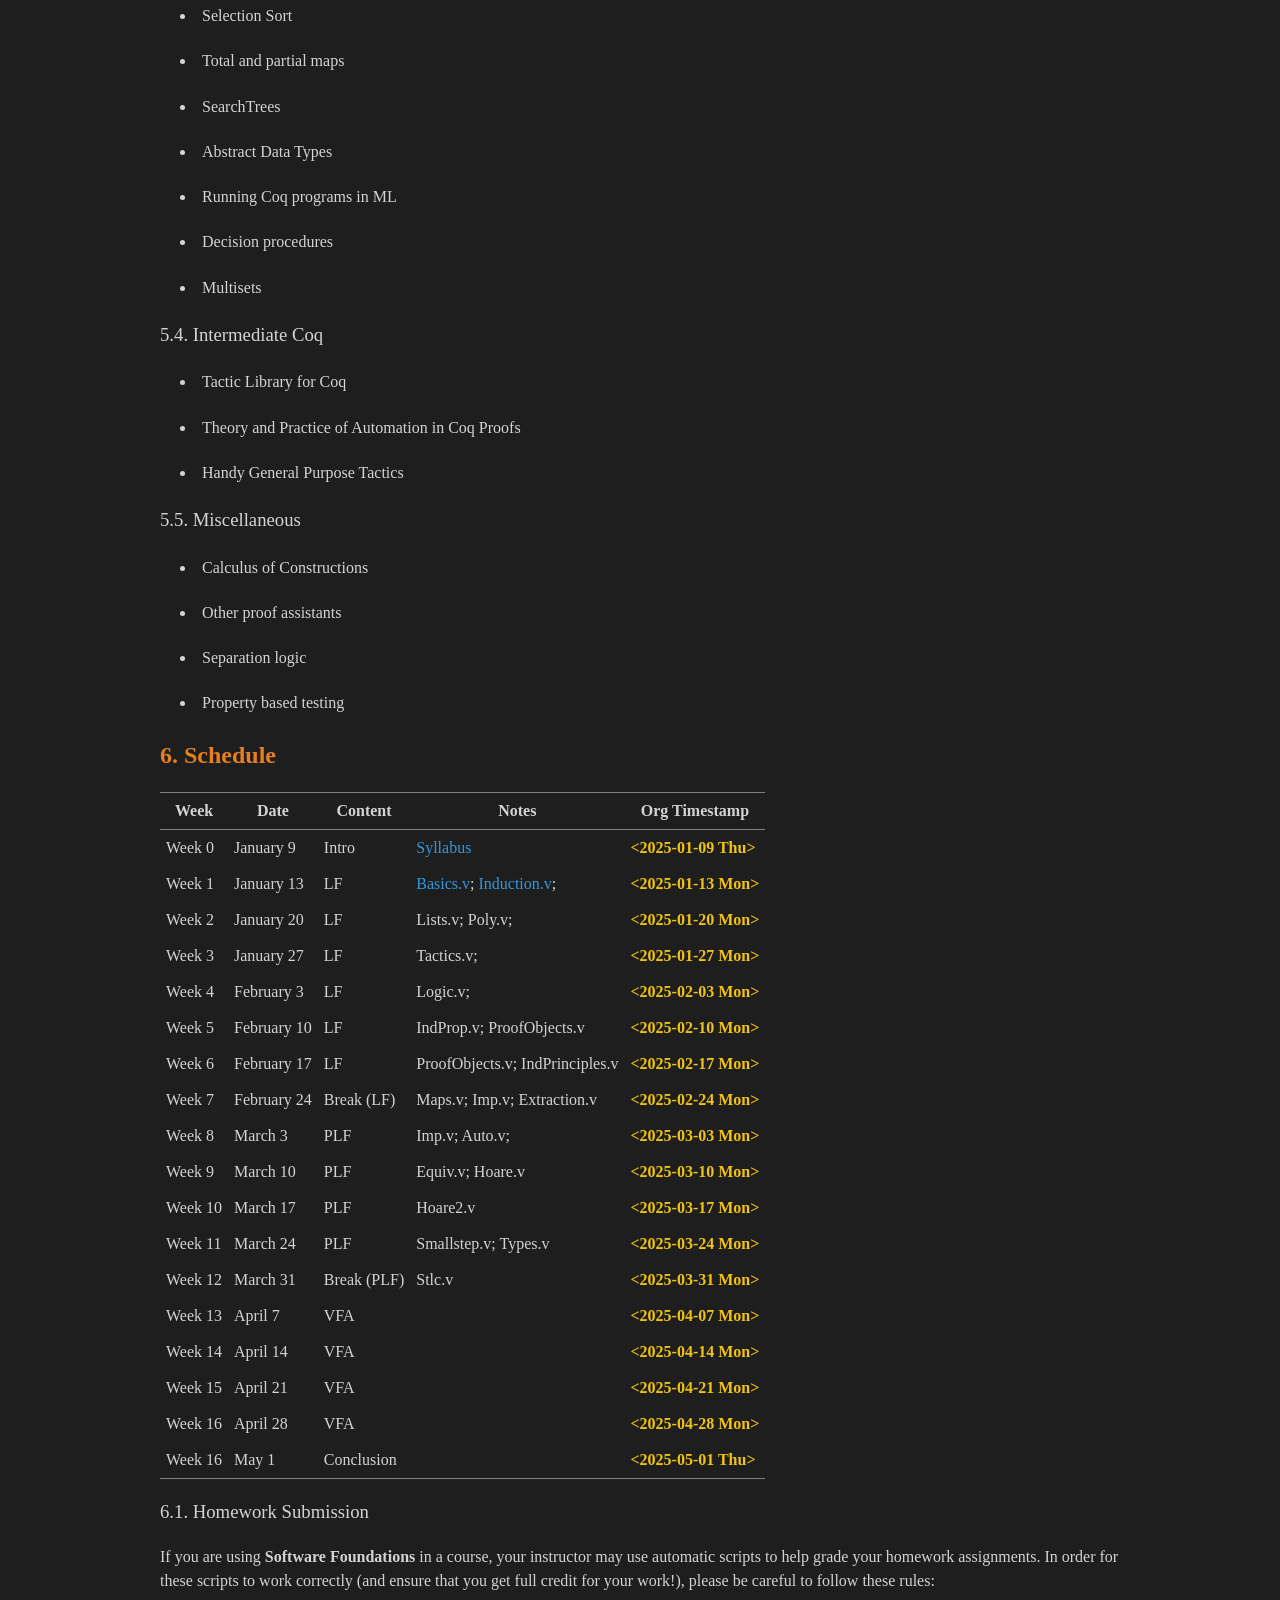
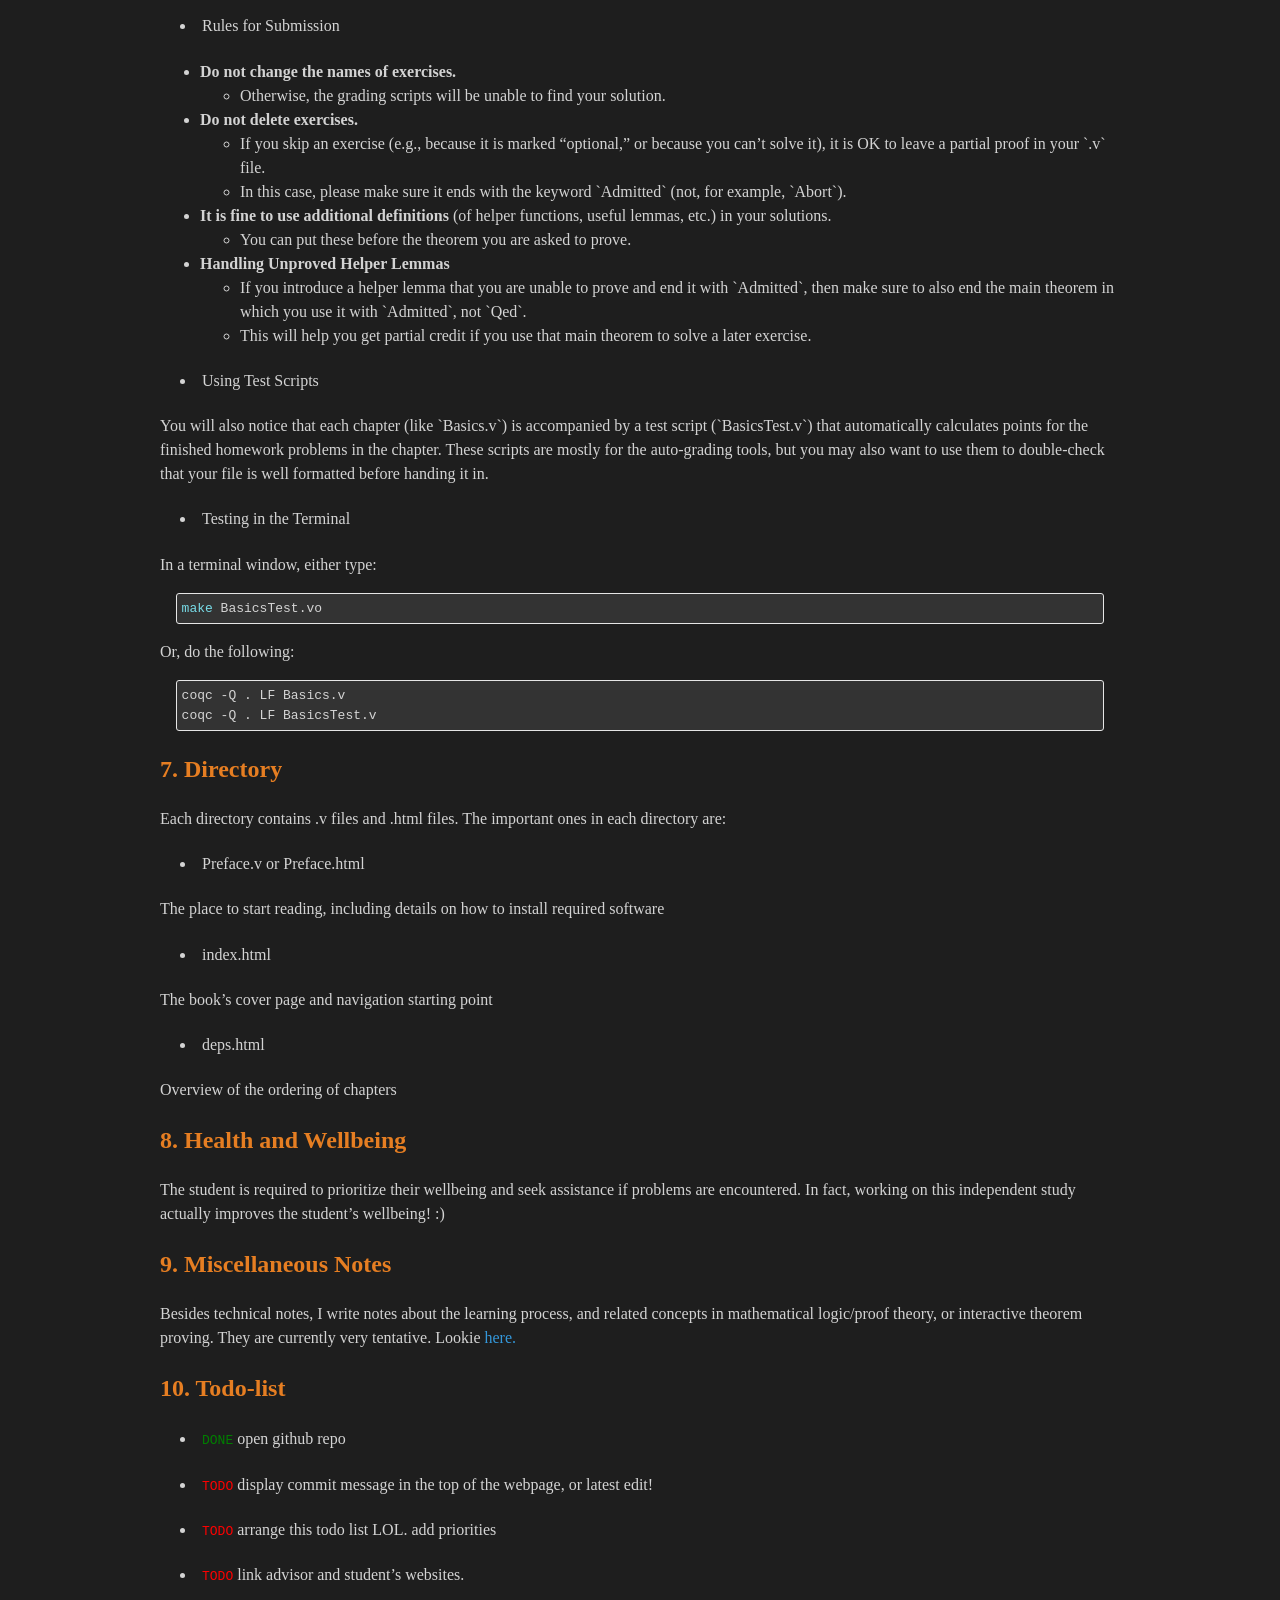
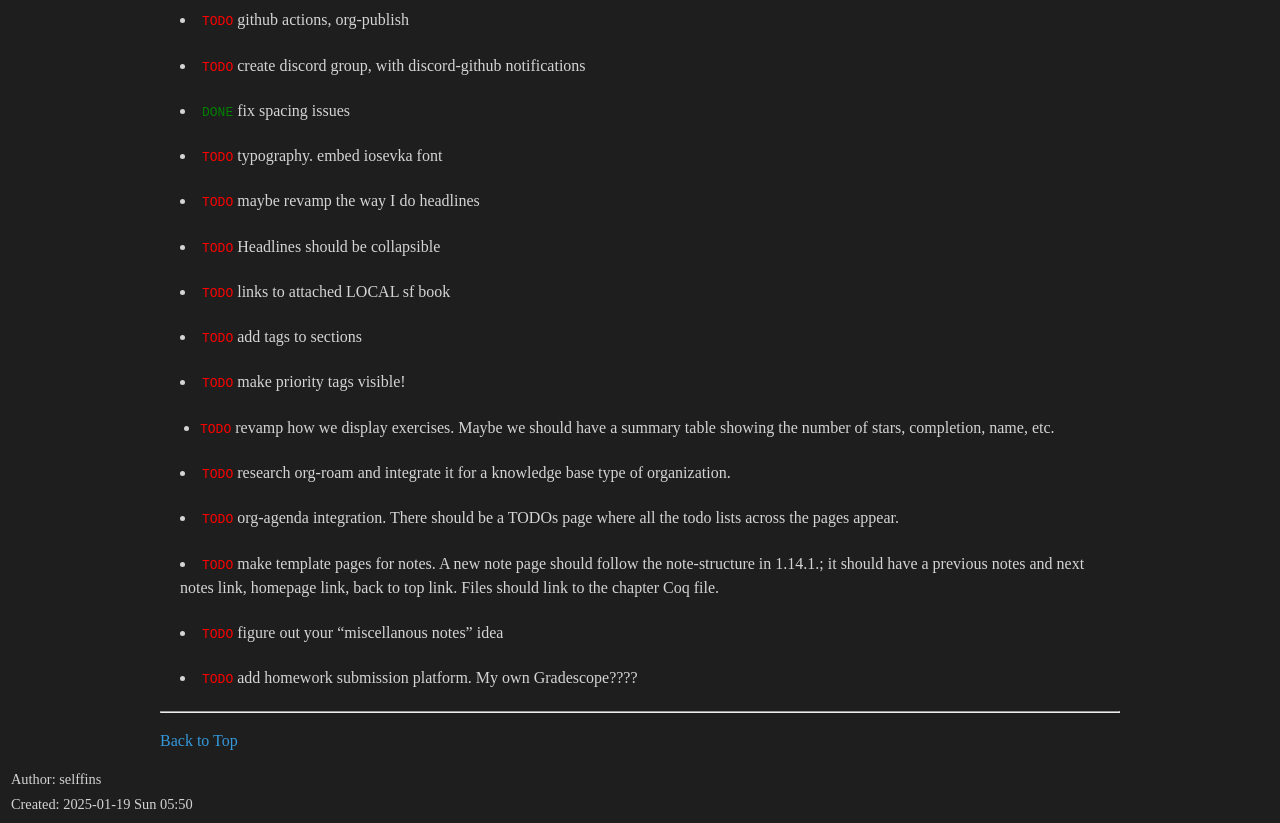
<file: docs/index.html>
<?xml version="1.0" encoding="utf-8"?>
<!DOCTYPE html PUBLIC "-//W3C//DTD XHTML 1.0 Strict//EN"
"http://www.w3.org/TR/xhtml1/DTD/xhtml1-strict.dtd">
<html xmlns="http://www.w3.org/1999/xhtml" lang="en" xml:lang="en">
<head>
<!-- 2025-01-19 Sun 05:50 -->
<meta http-equiv="Content-Type" content="text/html;charset=utf-8" />
<meta name="viewport" content="width=device-width, initial-scale=1" />
<title>Independent Study in Computer Science - Formal Verification</title>
<meta name="author" content="selffins" />
<meta name="generator" content="Org Mode" />
<style type="text/css">
  #content { max-width: 60em; margin: auto; }
  .title  { text-align: center;
             margin-bottom: .2em; }
  .subtitle { text-align: center;
              font-size: medium;
              font-weight: bold;
              margin-top:0; }
  .todo   { font-family: monospace; color: red; }
  .done   { font-family: monospace; color: green; }
  .priority { font-family: monospace; color: orange; }
  .tag    { background-color: #eee; font-family: monospace;
            padding: 2px; font-size: 80%; font-weight: normal; }
  .timestamp { color: #bebebe; }
  .timestamp-kwd { color: #5f9ea0; }
  .org-right  { margin-left: auto; margin-right: 0px;  text-align: right; }
  .org-left   { margin-left: 0px;  margin-right: auto; text-align: left; }
  .org-center { margin-left: auto; margin-right: auto; text-align: center; }
  .underline { text-decoration: underline; }
  #postamble p, #preamble p { font-size: 90%; margin: .2em; }
  p.verse { margin-left: 3%; }
  pre {
    border: 1px solid #e6e6e6;
    border-radius: 3px;
    background-color: #f2f2f2;
    padding: 8pt;
    font-family: monospace;
    overflow: auto;
    margin: 1.2em;
  }
  pre.src {
    position: relative;
    overflow: auto;
  }
  pre.src:before {
    display: none;
    position: absolute;
    top: -8px;
    right: 12px;
    padding: 3px;
    color: #555;
    background-color: #f2f2f299;
  }
  pre.src:hover:before { display: inline; margin-top: 14px;}
  /* Languages per Org manual */
  pre.src-asymptote:before { content: 'Asymptote'; }
  pre.src-awk:before { content: 'Awk'; }
  pre.src-authinfo::before { content: 'Authinfo'; }
  pre.src-C:before { content: 'C'; }
  /* pre.src-C++ doesn't work in CSS */
  pre.src-clojure:before { content: 'Clojure'; }
  pre.src-css:before { content: 'CSS'; }
  pre.src-D:before { content: 'D'; }
  pre.src-ditaa:before { content: 'ditaa'; }
  pre.src-dot:before { content: 'Graphviz'; }
  pre.src-calc:before { content: 'Emacs Calc'; }
  pre.src-emacs-lisp:before { content: 'Emacs Lisp'; }
  pre.src-fortran:before { content: 'Fortran'; }
  pre.src-gnuplot:before { content: 'gnuplot'; }
  pre.src-haskell:before { content: 'Haskell'; }
  pre.src-hledger:before { content: 'hledger'; }
  pre.src-java:before { content: 'Java'; }
  pre.src-js:before { content: 'Javascript'; }
  pre.src-latex:before { content: 'LaTeX'; }
  pre.src-ledger:before { content: 'Ledger'; }
  pre.src-lisp:before { content: 'Lisp'; }
  pre.src-lilypond:before { content: 'Lilypond'; }
  pre.src-lua:before { content: 'Lua'; }
  pre.src-matlab:before { content: 'MATLAB'; }
  pre.src-mscgen:before { content: 'Mscgen'; }
  pre.src-ocaml:before { content: 'Objective Caml'; }
  pre.src-octave:before { content: 'Octave'; }
  pre.src-org:before { content: 'Org mode'; }
  pre.src-oz:before { content: 'OZ'; }
  pre.src-plantuml:before { content: 'Plantuml'; }
  pre.src-processing:before { content: 'Processing.js'; }
  pre.src-python:before { content: 'Python'; }
  pre.src-R:before { content: 'R'; }
  pre.src-ruby:before { content: 'Ruby'; }
  pre.src-sass:before { content: 'Sass'; }
  pre.src-scheme:before { content: 'Scheme'; }
  pre.src-screen:before { content: 'Gnu Screen'; }
  pre.src-sed:before { content: 'Sed'; }
  pre.src-sh:before { content: 'shell'; }
  pre.src-sql:before { content: 'SQL'; }
  pre.src-sqlite:before { content: 'SQLite'; }
  /* additional languages in org.el's org-babel-load-languages alist */
  pre.src-forth:before { content: 'Forth'; }
  pre.src-io:before { content: 'IO'; }
  pre.src-J:before { content: 'J'; }
  pre.src-makefile:before { content: 'Makefile'; }
  pre.src-maxima:before { content: 'Maxima'; }
  pre.src-perl:before { content: 'Perl'; }
  pre.src-picolisp:before { content: 'Pico Lisp'; }
  pre.src-scala:before { content: 'Scala'; }
  pre.src-shell:before { content: 'Shell Script'; }
  pre.src-ebnf2ps:before { content: 'ebfn2ps'; }
  /* additional language identifiers per "defun org-babel-execute"
       in ob-*.el */
  pre.src-cpp:before  { content: 'C++'; }
  pre.src-abc:before  { content: 'ABC'; }
  pre.src-coq:before  { content: 'Coq'; }
  pre.src-groovy:before  { content: 'Groovy'; }
  /* additional language identifiers from org-babel-shell-names in
     ob-shell.el: ob-shell is the only babel language using a lambda to put
     the execution function name together. */
  pre.src-bash:before  { content: 'bash'; }
  pre.src-csh:before  { content: 'csh'; }
  pre.src-ash:before  { content: 'ash'; }
  pre.src-dash:before  { content: 'dash'; }
  pre.src-ksh:before  { content: 'ksh'; }
  pre.src-mksh:before  { content: 'mksh'; }
  pre.src-posh:before  { content: 'posh'; }
  /* Additional Emacs modes also supported by the LaTeX listings package */
  pre.src-ada:before { content: 'Ada'; }
  pre.src-asm:before { content: 'Assembler'; }
  pre.src-caml:before { content: 'Caml'; }
  pre.src-delphi:before { content: 'Delphi'; }
  pre.src-html:before { content: 'HTML'; }
  pre.src-idl:before { content: 'IDL'; }
  pre.src-mercury:before { content: 'Mercury'; }
  pre.src-metapost:before { content: 'MetaPost'; }
  pre.src-modula-2:before { content: 'Modula-2'; }
  pre.src-pascal:before { content: 'Pascal'; }
  pre.src-ps:before { content: 'PostScript'; }
  pre.src-prolog:before { content: 'Prolog'; }
  pre.src-simula:before { content: 'Simula'; }
  pre.src-tcl:before { content: 'tcl'; }
  pre.src-tex:before { content: 'TeX'; }
  pre.src-plain-tex:before { content: 'Plain TeX'; }
  pre.src-verilog:before { content: 'Verilog'; }
  pre.src-vhdl:before { content: 'VHDL'; }
  pre.src-xml:before { content: 'XML'; }
  pre.src-nxml:before { content: 'XML'; }
  /* add a generic configuration mode; LaTeX export needs an additional
     (add-to-list 'org-latex-listings-langs '(conf " ")) in .emacs */
  pre.src-conf:before { content: 'Configuration File'; }

  table { border-collapse:collapse; }
  caption.t-above { caption-side: top; }
  caption.t-bottom { caption-side: bottom; }
  td, th { vertical-align:top;  }
  th.org-right  { text-align: center;  }
  th.org-left   { text-align: center;   }
  th.org-center { text-align: center; }
  td.org-right  { text-align: right;  }
  td.org-left   { text-align: left;   }
  td.org-center { text-align: center; }
  dt { font-weight: bold; }
  .footpara { display: inline; }
  .footdef  { margin-bottom: 1em; }
  .figure { padding: 1em; }
  .figure p { text-align: center; }
  .equation-container {
    display: table;
    text-align: center;
    width: 100%;
  }
  .equation {
    vertical-align: middle;
  }
  .equation-label {
    display: table-cell;
    text-align: right;
    vertical-align: middle;
  }
  .inlinetask {
    padding: 10px;
    border: 2px solid gray;
    margin: 10px;
    background: #ffffcc;
  }
  #org-div-home-and-up
   { text-align: right; font-size: 70%; white-space: nowrap; }
  textarea { overflow-x: auto; }
  .linenr { font-size: smaller }
  .code-highlighted { background-color: #ffff00; }
  .org-info-js_info-navigation { border-style: none; }
  #org-info-js_console-label
    { font-size: 10px; font-weight: bold; white-space: nowrap; }
  .org-info-js_search-highlight
    { background-color: #ffff00; color: #000000; font-weight: bold; }
  .org-svg { }
</style>
<link rel="stylesheet" type="text/css" href="custom.css">
</head>
<body>
<div id="content" class="content">
<h1 class="title">Independent Study in Computer Science - Formal Verification</h1>
<div id="table-of-contents" role="doc-toc">
<h2>Table of Contents</h2>
<div id="text-table-of-contents" role="doc-toc">
<ul>
<li><a href="#org9f1e36b">1. Information</a></li>
<li><a href="#orgaef6658">2. Evaluation</a></li>
<li><a href="#org2149a7f">3. Learning Objectives</a></li>
<li><a href="#orga250e38">4. Resources</a></li>
<li><a href="#org04ed186">5. Topics Bucket</a></li>
<li><a href="#org930a919">6. Schedule</a></li>
<li><a href="#org527fed1">7. Directory</a></li>
<li><a href="#org2d36dbd">8. Health and Wellbeing</a></li>
<li><a href="#org62737f9">9. Miscellaneous Notes</a></li>
<li><a href="#orgf7d1b09">10. Todo-list</a></li>
</ul>
</div>
</div>
<p>
Latest notes: <a href="sf-notes.html">Basics.v</a> <span class="timestamp-wrapper"><span class="timestamp">&lt;2025-01-18 Sat&gt;</span></span>
GitHub repo: <a href="https://github.com/selffins/lf">https://github.com/selffins/lf</a>
</p>
<div id="outline-container-org9f1e36b" class="outline-2">
<h2 id="org9f1e36b"><span class="section-number-2">1.</span> Information</h2>
<div class="outline-text-2" id="text-1">
</div>
<div id="outline-container-org0383f22" class="outline-4">
<h4 id="org0383f22">Advisor: Giselle Reis (greis)</h4>
</div>
<div id="outline-container-org5ed6743" class="outline-4">
<h4 id="org5ed6743">Student: (Earl) Louis Quilling (equillin)</h4>
</div>
<div id="outline-container-org41b10ce" class="outline-4">
<h4 id="org41b10ce">Units: 12</h4>
</div>
<div id="outline-container-orgd25acd8" class="outline-4">
<h4 id="orgd25acd8">Meets every Monday (except when noted) at 1008, 11:30 am.</h4>
</div>
</div>
<div id="outline-container-orgaef6658" class="outline-2">
<h2 id="orgaef6658"><span class="section-number-2">2.</span> Evaluation</h2>
<div class="outline-text-2" id="text-2">
</div>
<div id="outline-container-org63c522f" class="outline-3">
<h3 id="org63c522f"><span class="section-number-3">2.1.</span> Comprehension <code>[60%]</code></h3>
<div class="outline-text-3" id="text-2-1">
</div>
<div id="outline-container-org22669a6" class="outline-4">
<h4 id="org22669a6">Read the assigned chapter by the weekly meeting.</h4>
</div>
<div id="outline-container-orgebf24f7" class="outline-4">
<h4 id="orgebf24f7">Create structured notes for concepts covered by the weekly meeting.</h4>
</div>
<div id="outline-container-org338ec26" class="outline-4">
<h4 id="org338ec26">Attend the weekly meeting with the professor to discuss the chapter.</h4>
</div>
<div id="outline-container-orgb03952c" class="outline-4">
<h4 id="orgb03952c">Reflect metacognitively about course progress and learning strategies and broader connections for each week.</h4>
</div>
</div>
<div id="outline-container-orgfc3e312" class="outline-3">
<h3 id="orgfc3e312"><span class="section-number-3">2.2.</span> Application <code>[40%]</code></h3>
<div class="outline-text-3" id="text-2-2">
</div>
<div id="outline-container-orgce80b52" class="outline-4">
<h4 id="orgce80b52">There are numerous book exercises. The goal is to complete a reasonable amount of exercises per chapter. There are &ldquo;easy&rdquo;, &ldquo;medium&rdquo;, &ldquo;hard&rdquo; problems &#x2013; the student/teacher will set what &ldquo;reasonable&rdquo; means as the course progresses.</h4>
</div>
<div id="outline-container-org8356666" class="outline-4">
<h4 id="org8356666">The student will aim to produce a verification of a program or mathematical theorem, but this is optional.</h4>
</div>
</div>
</div>
<div id="outline-container-org2149a7f" class="outline-2">
<h2 id="org2149a7f"><span class="section-number-2">3.</span> Learning Objectives</h2>
<div class="outline-text-2" id="text-3">
</div>
<div id="outline-container-org2df1a8a" class="outline-4">
<h4 id="org2df1a8a">Learn to use the Coq Proof Assistant for mathematical assertions, mechanical checking, formal proofs, and extraction of certified programs.</h4>
</div>
<div id="outline-container-org3fcd06b" class="outline-4">
<h4 id="org3fcd06b">Learn mathematical underpinnings of computer-assisted theorem proving, functional programming, operational semantics.</h4>
</div>
<div id="outline-container-orgd35af02" class="outline-4">
<h4 id="orgd35af02">Learn to formally verify functional data structures/algorithms such as trees, maps, ordering, sorts, etc.</h4>
</div>
<div id="outline-container-org6510a05" class="outline-4">
<h4 id="org6510a05">Learn to effectively communicate formal methods concepts.</h4>
</div>
<div id="outline-container-org6e8fa97" class="outline-4">
<h4 id="org6e8fa97">Build strong habits and a decent familiarity for further in-depth study or research in formal methods.</h4>
</div>
</div>
<div id="outline-container-orga250e38" class="outline-2">
<h2 id="orga250e38"><span class="section-number-2">4.</span> Resources</h2>
<div class="outline-text-2" id="text-4">
</div>
<div id="outline-container-org1f04f7f" class="outline-3">
<h3 id="org1f04f7f"><span class="section-number-3">4.1.</span> Book <a href="https://softwarefoundations.cis.upenn.edu/">https://softwarefoundations.cis.upenn.edu/</a></h3>
<div class="outline-text-3" id="text-4-1">
</div>
<div id="outline-container-org50ea0b5" class="outline-4">
<h4 id="org50ea0b5">[./lf] - Logical Foundations</h4>
</div>
<div id="outline-container-org1165180" class="outline-4">
<h4 id="org1165180">[./plf] - Programming Language Foundations</h4>
</div>
<div id="outline-container-orga2eea36" class="outline-4">
<h4 id="orga2eea36">[./vfa] - Verifiable Functional Algorithms</h4>
</div>
</div>
<div id="outline-container-orgc9b6206" class="outline-3">
<h3 id="orgc9b6206"><span class="section-number-3">4.2.</span> Video lectures</h3>
<div class="outline-text-3" id="text-4-2">
</div>
<div id="outline-container-org2611b1a" class="outline-4">
<h4 id="org2611b1a"><a href="https://deepspec.org/event/dsss18">https://deepspec.org/event/dsss18</a></h4>
</div>
</div>
<div id="outline-container-org4044078" class="outline-3">
<h3 id="org4044078"><span class="section-number-3">4.3.</span> Other</h3>
<div class="outline-text-3" id="text-4-3">
</div>
<div id="outline-container-org26de471" class="outline-4">
<h4 id="org26de471"><a href="https://www.seas.upenn.edu/~cis5000/current/">https://www.seas.upenn.edu/~cis5000/current/</a></h4>
</div>
<div id="outline-container-org579b17a" class="outline-4">
<h4 id="org579b17a">Types and Programming Languages, Benjamin Pierce</h4>
</div>
</div>
</div>
<div id="outline-container-org04ed186" class="outline-2">
<h2 id="org04ed186"><span class="section-number-2">5.</span> Topics Bucket</h2>
<div class="outline-text-2" id="text-5">
<p>
There are 17 weeks (even counting breaks) before the end of the semester.
</p>

<p>
There are 30 chapters I identified preliminarily (without thorough inspection), topics will be chosen from here per student interest, professor discretion,  or when subsequent chapters require one as a prerequisite.
</p>

<p>
There is a suggested schedule.
</p>
</div>
<div id="outline-container-orgde15652" class="outline-3">
<h3 id="orgde15652"><span class="section-number-3">5.1.</span> Logical Foundations (of Program Verification)</h3>
<div class="outline-text-3" id="text-5-1">
</div>
<div id="outline-container-orgbeed298" class="outline-4">
<h4 id="orgbeed298">Basics of Coq</h4>
</div>
<div id="outline-container-org9fa8a8c" class="outline-4">
<h4 id="org9fa8a8c">Proof by Induction</h4>
</div>

<div id="outline-container-org8c2d10d" class="outline-4">
<h4 id="org8c2d10d">Working with Structured Data</h4>
</div>

<div id="outline-container-orgd6193fa" class="outline-4">
<h4 id="orgd6193fa">Polymorphism and Higher-Order Functions</h4>
</div>

<div id="outline-container-orgfd9623e" class="outline-4">
<h4 id="orgfd9623e">Logic in Coq</h4>
</div>

<div id="outline-container-org4e2bfaf" class="outline-4">
<h4 id="org4e2bfaf">Inductively defined propositions</h4>
</div>

<div id="outline-container-org6fb42be" class="outline-4">
<h4 id="org6fb42be">Proof Objects</h4>
</div>

<div id="outline-container-orga094ad2" class="outline-4">
<h4 id="orga094ad2">Relations</h4>
</div>

<div id="outline-container-orgf0562d1" class="outline-4">
<h4 id="orgf0562d1">Maps</h4>
</div>

<div id="outline-container-org561817f" class="outline-4">
<h4 id="org561817f">Imp</h4>
</div>

<div id="outline-container-org6fc68e3" class="outline-4">
<h4 id="org6fc68e3">ImpParser</h4>
</div>

<div id="outline-container-orgaf33370" class="outline-4">
<h4 id="orgaf33370">Extraction</h4>
</div>

<div id="outline-container-org4dc23f9" class="outline-4">
<h4 id="org4dc23f9">Auto</h4>
</div>
</div>
<div id="outline-container-orgffaf057" class="outline-3">
<h3 id="orgffaf057"><span class="section-number-3">5.2.</span> Programmming Language Foundations</h3>
<div class="outline-text-3" id="text-5-2">
</div>
<div id="outline-container-org4d751dc" class="outline-4">
<h4 id="org4d751dc">Program equivalence</h4>
</div>

<div id="outline-container-orgbb58f73" class="outline-4">
<h4 id="orgbb58f73">Hoare logic part 1</h4>
</div>

<div id="outline-container-orgf8e527e" class="outline-4">
<h4 id="orgf8e527e">Hoare as a logic</h4>
</div>

<div id="outline-container-orgffa38da" class="outline-4">
<h4 id="orgffa38da">Hoare logic part 2</h4>
</div>
</div>
<div id="outline-container-org5a9f96b" class="outline-3">
<h3 id="org5a9f96b"><span class="section-number-3">5.3.</span> Verified Functional Algorithms</h3>
<div class="outline-text-3" id="text-5-3">
</div>
<div id="outline-container-org369aafd" class="outline-4">
<h4 id="org369aafd">Permutations and ordering</h4>
</div>

<div id="outline-container-org78d8505" class="outline-4">
<h4 id="org78d8505">Insertion Sort</h4>
</div>

<div id="outline-container-orgae27452" class="outline-4">
<h4 id="orgae27452">Merge Sort</h4>
</div>

<div id="outline-container-org4e3ce73" class="outline-4">
<h4 id="org4e3ce73">Selection Sort</h4>
</div>

<div id="outline-container-org3f7bfed" class="outline-4">
<h4 id="org3f7bfed">Total and partial maps</h4>
</div>

<div id="outline-container-orgd4f9b9c" class="outline-4">
<h4 id="orgd4f9b9c">SearchTrees</h4>
</div>

<div id="outline-container-orgc1a17bc" class="outline-4">
<h4 id="orgc1a17bc">Abstract Data Types</h4>
</div>

<div id="outline-container-orgbe74ee4" class="outline-4">
<h4 id="orgbe74ee4">Running Coq programs in ML</h4>
</div>

<div id="outline-container-org2016f68" class="outline-4">
<h4 id="org2016f68">Decision procedures</h4>
</div>

<div id="outline-container-org5fd0d3b" class="outline-4">
<h4 id="org5fd0d3b">Multisets</h4>
</div>
</div>
<div id="outline-container-org878f9dc" class="outline-3">
<h3 id="org878f9dc"><span class="section-number-3">5.4.</span> Intermediate Coq</h3>
<div class="outline-text-3" id="text-5-4">
</div>
<div id="outline-container-org6e68c95" class="outline-4">
<h4 id="org6e68c95">Tactic Library for Coq</h4>
</div>
<div id="outline-container-org360145f" class="outline-4">
<h4 id="org360145f">Theory and Practice of Automation in Coq Proofs</h4>
</div>
<div id="outline-container-orgb0da21e" class="outline-4">
<h4 id="orgb0da21e">Handy General Purpose Tactics</h4>
</div>
</div>
<div id="outline-container-org79296ec" class="outline-3">
<h3 id="org79296ec"><span class="section-number-3">5.5.</span> Miscellaneous</h3>
<div class="outline-text-3" id="text-5-5">
</div>
<div id="outline-container-org9f3bdd3" class="outline-4">
<h4 id="org9f3bdd3">Calculus of Constructions</h4>
</div>
<div id="outline-container-org8fda08e" class="outline-4">
<h4 id="org8fda08e">Other proof assistants</h4>
</div>
<div id="outline-container-org2bb636a" class="outline-4">
<h4 id="org2bb636a">Separation logic</h4>
</div>
<div id="outline-container-org0133016" class="outline-4">
<h4 id="org0133016">Property based testing</h4>
</div>
</div>
</div>
<div id="outline-container-org930a919" class="outline-2">
<h2 id="org930a919"><span class="section-number-2">6.</span> Schedule</h2>
<div class="outline-text-2" id="text-6">
<table border="2" cellspacing="0" cellpadding="6" rules="groups" frame="hsides">


<colgroup>
<col  class="org-left" />

<col  class="org-left" />

<col  class="org-left" />

<col  class="org-left" />

<col  class="org-left" />
</colgroup>
<thead>
<tr>
<th scope="col" class="org-left">Week</th>
<th scope="col" class="org-left">Date</th>
<th scope="col" class="org-left">Content</th>
<th scope="col" class="org-left">Notes</th>
<th scope="col" class="org-left">Org Timestamp</th>
</tr>
</thead>
<tbody>
<tr>
<td class="org-left">Week 0</td>
<td class="org-left">January 9</td>
<td class="org-left">Intro</td>
<td class="org-left"><a href="index.html">Syllabus</a></td>
<td class="org-left"><span class="timestamp-wrapper"><span class="timestamp">&lt;2025-01-09 Thu&gt;</span></span></td>
</tr>

<tr>
<td class="org-left">Week 1</td>
<td class="org-left">January 13</td>
<td class="org-left">LF</td>
<td class="org-left"><a href="sf-notes.html">Basics.v</a>; <a href="sf-notes-1.html">Induction.v</a>;</td>
<td class="org-left"><span class="timestamp-wrapper"><span class="timestamp">&lt;2025-01-13 Mon&gt;</span></span></td>
</tr>

<tr>
<td class="org-left">Week 2</td>
<td class="org-left">January 20</td>
<td class="org-left">LF</td>
<td class="org-left">Lists.v; Poly.v;</td>
<td class="org-left"><span class="timestamp-wrapper"><span class="timestamp">&lt;2025-01-20 Mon&gt;</span></span></td>
</tr>

<tr>
<td class="org-left">Week 3</td>
<td class="org-left">January 27</td>
<td class="org-left">LF</td>
<td class="org-left">Tactics.v;</td>
<td class="org-left"><span class="timestamp-wrapper"><span class="timestamp">&lt;2025-01-27 Mon&gt;</span></span></td>
</tr>

<tr>
<td class="org-left">Week 4</td>
<td class="org-left">February 3</td>
<td class="org-left">LF</td>
<td class="org-left">Logic.v;</td>
<td class="org-left"><span class="timestamp-wrapper"><span class="timestamp">&lt;2025-02-03 Mon&gt;</span></span></td>
</tr>

<tr>
<td class="org-left">Week 5</td>
<td class="org-left">February 10</td>
<td class="org-left">LF</td>
<td class="org-left">IndProp.v; ProofObjects.v</td>
<td class="org-left"><span class="timestamp-wrapper"><span class="timestamp">&lt;2025-02-10 Mon&gt;</span></span></td>
</tr>

<tr>
<td class="org-left">Week 6</td>
<td class="org-left">February 17</td>
<td class="org-left">LF</td>
<td class="org-left">ProofObjects.v; IndPrinciples.v</td>
<td class="org-left"><span class="timestamp-wrapper"><span class="timestamp">&lt;2025-02-17 Mon&gt;</span></span></td>
</tr>

<tr>
<td class="org-left">Week 7</td>
<td class="org-left">February 24</td>
<td class="org-left">Break (LF)</td>
<td class="org-left">Maps.v; Imp.v; Extraction.v</td>
<td class="org-left"><span class="timestamp-wrapper"><span class="timestamp">&lt;2025-02-24 Mon&gt;</span></span></td>
</tr>

<tr>
<td class="org-left">Week 8</td>
<td class="org-left">March 3</td>
<td class="org-left">PLF</td>
<td class="org-left">Imp.v; Auto.v;</td>
<td class="org-left"><span class="timestamp-wrapper"><span class="timestamp">&lt;2025-03-03 Mon&gt;</span></span></td>
</tr>

<tr>
<td class="org-left">Week 9</td>
<td class="org-left">March 10</td>
<td class="org-left">PLF</td>
<td class="org-left">Equiv.v; Hoare.v</td>
<td class="org-left"><span class="timestamp-wrapper"><span class="timestamp">&lt;2025-03-10 Mon&gt;</span></span></td>
</tr>

<tr>
<td class="org-left">Week 10</td>
<td class="org-left">March 17</td>
<td class="org-left">PLF</td>
<td class="org-left">Hoare2.v</td>
<td class="org-left"><span class="timestamp-wrapper"><span class="timestamp">&lt;2025-03-17 Mon&gt;</span></span></td>
</tr>

<tr>
<td class="org-left">Week 11</td>
<td class="org-left">March 24</td>
<td class="org-left">PLF</td>
<td class="org-left">Smallstep.v; Types.v</td>
<td class="org-left"><span class="timestamp-wrapper"><span class="timestamp">&lt;2025-03-24 Mon&gt;</span></span></td>
</tr>

<tr>
<td class="org-left">Week 12</td>
<td class="org-left">March 31</td>
<td class="org-left">Break (PLF)</td>
<td class="org-left">Stlc.v</td>
<td class="org-left"><span class="timestamp-wrapper"><span class="timestamp">&lt;2025-03-31 Mon&gt;</span></span></td>
</tr>

<tr>
<td class="org-left">Week 13</td>
<td class="org-left">April 7</td>
<td class="org-left">VFA</td>
<td class="org-left">&#xa0;</td>
<td class="org-left"><span class="timestamp-wrapper"><span class="timestamp">&lt;2025-04-07 Mon&gt;</span></span></td>
</tr>

<tr>
<td class="org-left">Week 14</td>
<td class="org-left">April 14</td>
<td class="org-left">VFA</td>
<td class="org-left">&#xa0;</td>
<td class="org-left"><span class="timestamp-wrapper"><span class="timestamp">&lt;2025-04-14 Mon&gt;</span></span></td>
</tr>

<tr>
<td class="org-left">Week 15</td>
<td class="org-left">April 21</td>
<td class="org-left">VFA</td>
<td class="org-left">&#xa0;</td>
<td class="org-left"><span class="timestamp-wrapper"><span class="timestamp">&lt;2025-04-21 Mon&gt;</span></span></td>
</tr>

<tr>
<td class="org-left">Week 16</td>
<td class="org-left">April 28</td>
<td class="org-left">VFA</td>
<td class="org-left">&#xa0;</td>
<td class="org-left"><span class="timestamp-wrapper"><span class="timestamp">&lt;2025-04-28 Mon&gt;</span></span></td>
</tr>

<tr>
<td class="org-left">Week 16</td>
<td class="org-left">May 1</td>
<td class="org-left">Conclusion</td>
<td class="org-left">&#xa0;</td>
<td class="org-left"><span class="timestamp-wrapper"><span class="timestamp">&lt;2025-05-01 Thu&gt;</span></span></td>
</tr>
</tbody>
</table>
</div>
<div id="outline-container-orgf25cc3e" class="outline-3">
<h3 id="orgf25cc3e"><span class="section-number-3">6.1.</span> Homework Submission</h3>
<div class="outline-text-3" id="text-6-1">
<p>
If you are using <b>Software Foundations</b> in a course, your instructor may use automatic scripts to help grade your homework assignments. In order for these scripts to work correctly (and ensure that you get full credit for your work!), please be careful to follow these rules:
</p>
</div>
<div id="outline-container-org2f70eb1" class="outline-4">
<h4 id="org2f70eb1">Rules for Submission</h4>
<div class="outline-text-4" id="text-org2f70eb1">
<ul class="org-ul">
<li><b><b>Do not change the names of exercises.</b></b>
<ul class="org-ul">
<li>Otherwise, the grading scripts will be unable to find your solution.</li>
</ul></li>
<li><b><b>Do not delete exercises.</b></b>
<ul class="org-ul">
<li>If you skip an exercise (e.g., because it is marked &ldquo;optional,&rdquo; or because you can&rsquo;t solve it), it is OK to leave a partial proof in your `.v` file.</li>
<li>In this case, please make sure it ends with the keyword `Admitted` (not, for example, `Abort`).</li>
</ul></li>
<li><b><b>It is fine to use additional definitions</b></b> (of helper functions, useful lemmas, etc.) in your solutions.
<ul class="org-ul">
<li>You can put these before the theorem you are asked to prove.</li>
</ul></li>
<li><b><b>Handling Unproved Helper Lemmas</b></b>
<ul class="org-ul">
<li>If you introduce a helper lemma that you are unable to prove and end it with `Admitted`, then make sure to also end the main theorem in which you use it with `Admitted`, not `Qed`.</li>
<li>This will help you get partial credit if you use that main theorem to solve a later exercise.</li>
</ul></li>
</ul>
</div>
</div>
<div id="outline-container-orgbf4963a" class="outline-4">
<h4 id="orgbf4963a">Using Test Scripts</h4>
<div class="outline-text-4" id="text-orgbf4963a">
<p>
You will also notice that each chapter (like `Basics.v`) is accompanied by a test script (`BasicsTest.v`) that automatically calculates points for the finished homework problems in the chapter. These scripts are mostly for the auto-grading tools, but you may also want to use them to double-check that your file is well formatted before handing it in.
</p>
</div>
</div>
<div id="outline-container-orga375476" class="outline-4">
<h4 id="orga375476">Testing in the Terminal</h4>
<div class="outline-text-4" id="text-orga375476">
<p>
In a terminal window, either type:
</p>
<div class="org-src-container">
<pre class="src src-shell"><span style="color: #78DCE8;">make</span> BasicsTest.vo
</pre>
</div>

<p>
Or, do the following:
</p>
<div class="org-src-container">
<pre class="src src-shell">coqc -Q . LF Basics.v
coqc -Q . LF BasicsTest.v
</pre>
</div>
</div>
</div>
</div>
</div>
<div id="outline-container-org527fed1" class="outline-2">
<h2 id="org527fed1"><span class="section-number-2">7.</span> Directory</h2>
<div class="outline-text-2" id="text-7">
<p>
Each directory contains .v files and .html files. The important ones in each directory are:
</p>
</div>
<div id="outline-container-orga90206b" class="outline-4">
<h4 id="orga90206b">Preface.v or Preface.html</h4>
<div class="outline-text-4" id="text-orga90206b">
<p>
The place to start reading, including details on how to install required software
</p>
</div>
</div>
<div id="outline-container-org04c6077" class="outline-4">
<h4 id="org04c6077">index.html</h4>
<div class="outline-text-4" id="text-org04c6077">
<p>
The book&rsquo;s cover page and navigation starting point
</p>
</div>
</div>
<div id="outline-container-org8f057b9" class="outline-4">
<h4 id="org8f057b9">deps.html</h4>
<div class="outline-text-4" id="text-org8f057b9">
<p>
Overview of the ordering of chapters
</p>
</div>
</div>
</div>
<div id="outline-container-org2d36dbd" class="outline-2">
<h2 id="org2d36dbd"><span class="section-number-2">8.</span> Health and Wellbeing</h2>
<div class="outline-text-2" id="text-8">
<p>
The student is required to prioritize their wellbeing and seek assistance if problems are encountered. In fact, working on this independent study actually improves the student&rsquo;s wellbeing! :)
</p>
</div>
</div>
<div id="outline-container-org62737f9" class="outline-2">
<h2 id="org62737f9"><span class="section-number-2">9.</span> Miscellaneous Notes</h2>
<div class="outline-text-2" id="text-9">
<p>
Besides technical notes, I write notes about the learning process, and related concepts in mathematical logic/proof theory, or interactive theorem proving. They are currently very tentative. Lookie
<a href="extras.html">here.</a>
</p>
</div>
</div>
<div id="outline-container-orgf7d1b09" class="outline-2">
<h2 id="orgf7d1b09"><span class="section-number-2">10.</span> Todo-list</h2>
<div class="outline-text-2" id="text-10">
</div>
<div id="outline-container-orgb42495c" class="outline-4">
<h4 id="orgb42495c"><span class="done DONE">DONE</span> open github repo</h4>
</div>
<div id="outline-container-orgd5bcd0f" class="outline-4">
<h4 id="orgd5bcd0f"><span class="todo TODO">TODO</span> display commit message in the top of the webpage, or latest edit!</h4>
</div>
<div id="outline-container-orgc2caa11" class="outline-4">
<h4 id="orgc2caa11"><span class="todo TODO">TODO</span> arrange this todo list LOL. add priorities</h4>
</div>
<div id="outline-container-org2a4b672" class="outline-4">
<h4 id="org2a4b672"><span class="todo TODO">TODO</span> link advisor and student&rsquo;s websites.</h4>
</div>
<div id="outline-container-orgd3590ae" class="outline-4">
<h4 id="orgd3590ae"><span class="todo TODO">TODO</span> github actions, org-publish</h4>
</div>
<div id="outline-container-orgea8cb0d" class="outline-4">
<h4 id="orgea8cb0d"><span class="todo TODO">TODO</span> create discord group, with discord-github notifications</h4>
</div>
<div id="outline-container-orgde3b53b" class="outline-4">
<h4 id="orgde3b53b"><span class="done DONE">DONE</span> fix spacing issues</h4>
</div>
<div id="outline-container-org839bb95" class="outline-4">
<h4 id="org839bb95"><span class="todo TODO">TODO</span> typography. embed iosevka font</h4>
</div>
<div id="outline-container-org1cb43e4" class="outline-4">
<h4 id="org1cb43e4"><span class="todo TODO">TODO</span> maybe revamp the way I do headlines</h4>
</div>
<div id="outline-container-org380e2a8" class="outline-4">
<h4 id="org380e2a8"><span class="todo TODO">TODO</span> Headlines should be collapsible</h4>
</div>
<div id="outline-container-org24edc73" class="outline-4">
<h4 id="org24edc73"><span class="todo TODO">TODO</span> links to attached LOCAL sf book</h4>
</div>
<div id="outline-container-org42a601f" class="outline-4">
<h4 id="org42a601f"><span class="todo TODO">TODO</span> add tags to sections</h4>
</div>
<div id="outline-container-orgeee9bda" class="outline-4">
<h4 id="orgeee9bda"><span class="todo TODO">TODO</span> make priority tags visible!</h4>
<div class="outline-text-4" id="text-orgeee9bda">
</div>
<ul class="org-ul">
<li><a id="org78e4348"></a><span class="todo TODO">TODO</span> revamp how we display exercises. Maybe we should have a summary table showing the number of stars, completion, name, etc.<br /></li>
</ul>
</div>
<div id="outline-container-org547f578" class="outline-4">
<h4 id="org547f578"><span class="todo TODO">TODO</span> research org-roam and integrate it for a knowledge base type of organization.</h4>
</div>
<div id="outline-container-orgce369a1" class="outline-4">
<h4 id="orgce369a1"><span class="todo TODO">TODO</span> org-agenda integration. There should be a TODOs page where all the todo lists across the pages appear.</h4>
</div>
<div id="outline-container-org51750ea" class="outline-4">
<h4 id="org51750ea"><span class="todo TODO">TODO</span> make template pages for notes. A new note page should follow the note-structure in 1.14.1.; it should have a previous notes and next notes link, homepage link, back to top link. Files should link to the chapter Coq file.</h4>
</div>
<div id="outline-container-org297917f" class="outline-4">
<h4 id="org297917f"><span class="todo TODO">TODO</span> figure out your &ldquo;miscellanous notes&rdquo; idea</h4>
</div>
<div id="outline-container-org34be120" class="outline-4">
<h4 id="org34be120"><span class="todo TODO">TODO</span> add homework submission platform. My own Gradescope????</h4>
<div class="outline-text-4" id="text-org34be120">
<hr />
<p>
<a href="index.html">Back to Top</a>
</p>
</div>
</div>
</div>
</div>
<div id="postamble" class="status">
<p class="author">Author: selffins</p>
<p class="date">Created: 2025-01-19 Sun 05:50</p>
</div>
</body>
</html>
</file>
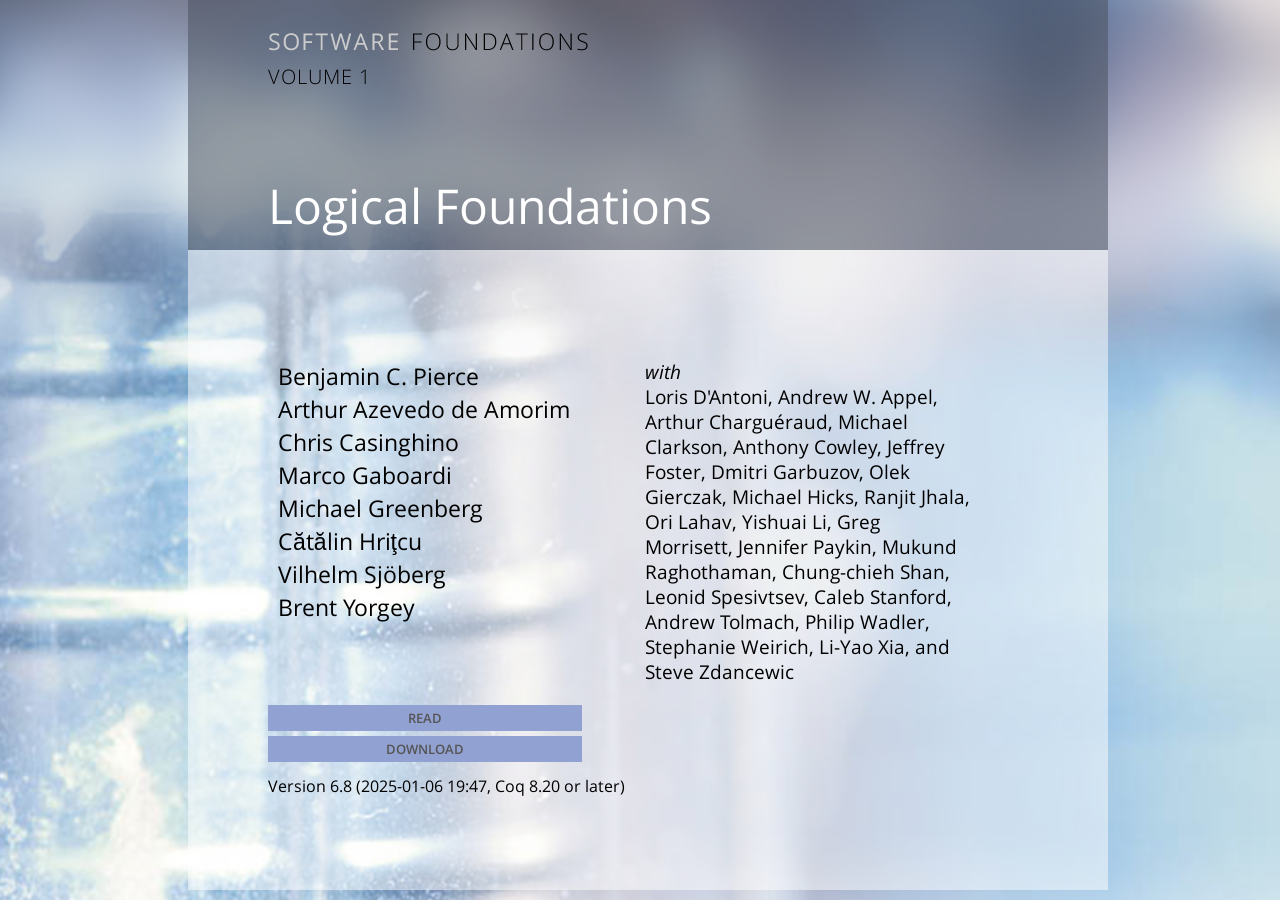
<file: books/lf/index.html>
<!DOCTYPE html PUBLIC "-//W3C//DTD XHTML 1.0 Strict//EN"
          "http://www.w3.org/TR/xhtml1/DTD/xhtml1-strict.dtd">
<html xmlns="http://www.w3.org/1999/xhtml">

<head>
  <meta http-equiv="Content-Type" content="text/html; charset=utf-8"/>
  <link href="common/css/sf.css" rel="stylesheet" type="text/css"/>
  <link href="common/css/lf.css" rel="stylesheet" type="text/css"/>
  <title>Logical Foundations</title>
<link href="common/jquery-ui/jquery-ui.css" rel="stylesheet">
<script src="common/jquery-ui/external/jquery/jquery.js"></script>
<script src="common/jquery-ui/jquery-ui.js"></script>
<script src="common/toggleproofs.js"></script>
<link href="common/css/lf.css" rel="stylesheet" type="text/css"/>
</head>

<body>
  <div id="page">
    <div class="doc" id="index">

      <div id="header">
<div id='logoinheader'><a href='https://softwarefoundations.cis.upenn.edu'>
<img src='common/media/image/sf_logo_sm.png' alt='Software Foundations Logo'></a></div>
<div class='booktitleinheader'><a href='toc.html'>Volume 1</a></div>
<div class='booktitle'>Logical Foundations</div>
      </div>

      <div id="main_home">
        <div id="index_content">
          <div class="column">
            <div class="mediumauthors">
              Benjamin C. Pierce <br>
		      Arthur Azevedo de Amorim <br>
		      Chris Casinghino <br>
		      Marco Gaboardi <br>
		      Michael Greenberg <br>
		      Cătălin Hriţcu <br>
		      Vilhelm Sjöberg <br>
		      Brent Yorgey
            </div>
          </div>
          <div class="column">
            <div class="smallauthors">
              <i>with</i><br />
              Loris D'Antoni,
              Andrew W. Appel,
              Arthur Chargu&eacute;raud,
              Michael Clarkson,
              Anthony Cowley,
              Jeffrey Foster,
              Dmitri Garbuzov,
              Olek Gierczak,
              Michael Hicks,
              Ranjit Jhala,
              Ori Lahav,
              Yishuai Li,
              Greg Morrisett,
              Jennifer Paykin,
              Mukund Raghothaman,
              Chung-chieh Shan,
              Leonid Spesivtsev,
              Caleb Stanford,
              Andrew Tolmach,
              Philip Wadler,
              Stephanie Weirich,
              Li-Yao Xia,
              and
              Steve Zdancewic
            </div>
          </div>

          <div id="button_block">
            <div class="button"><a href="toc.html">Read</a></div><br />
            <div class="button"><a href="lf.tgz">Download</a></div>
          </div>
          <p>Version 6.8 (2025-01-06 19:47, Coq 8.20 or later)</p>

        </div>
      </div>
    </div>
  </div>

</body>
</html>
</file>
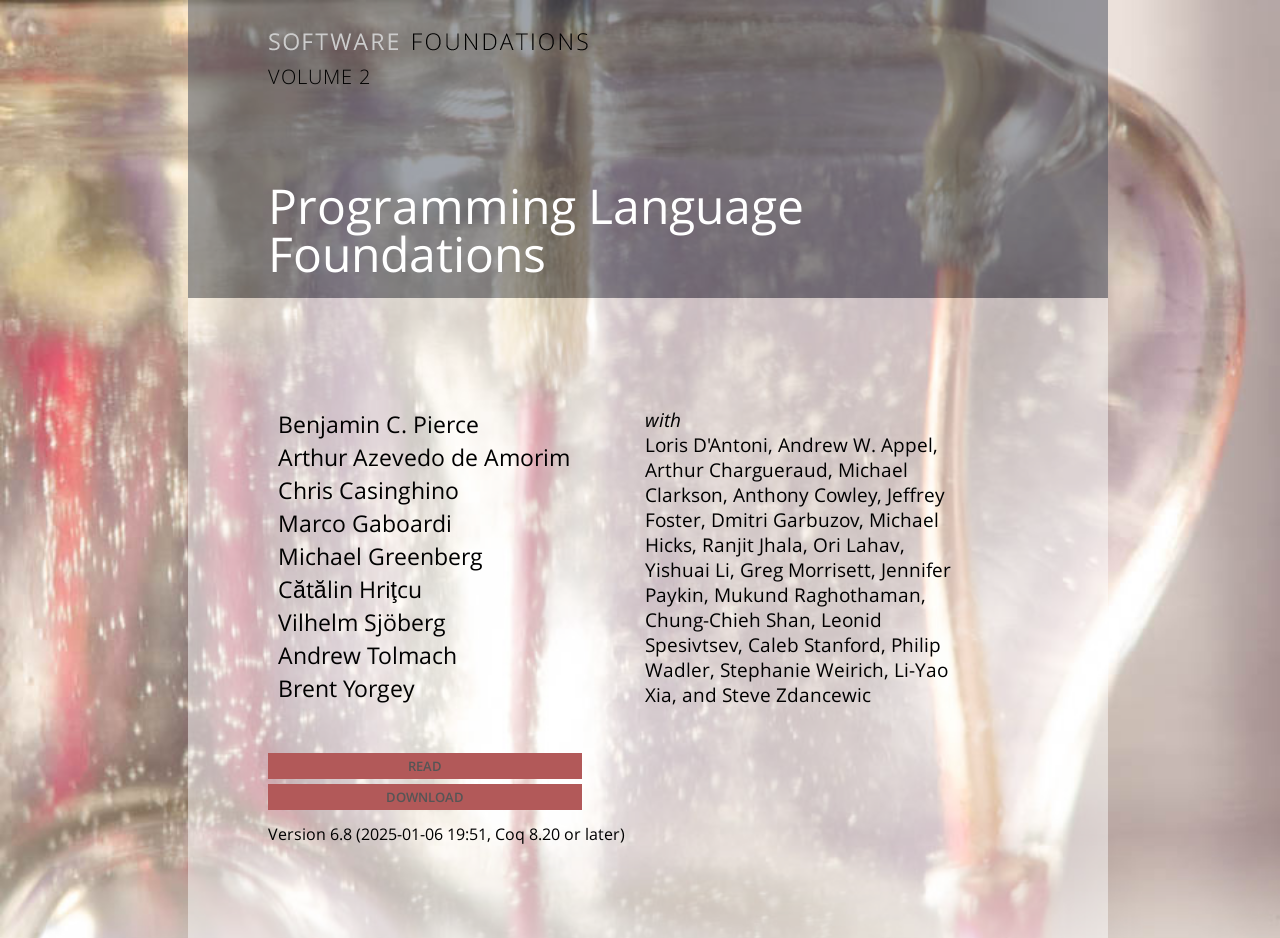
<file: books/plf/index.html>
<!DOCTYPE html PUBLIC "-//W3C//DTD XHTML 1.0 Strict//EN"
"http://www.w3.org/TR/xhtml1/DTD/xhtml1-strict.dtd">
<html xmlns="http://www.w3.org/1999/xhtml">
<head>
<meta http-equiv="Content-Type" content="text/html; charset=utf-8"/>
<link href="common/css/sf.css" rel="stylesheet" type="text/css"/>
<link href="common/css/plf.css" rel="stylesheet" type="text/css"/>
<title>Programming Language Foundations</title>
<link href="common/jquery-ui/jquery-ui.css" rel="stylesheet">
<script src="common/jquery-ui/external/jquery/jquery.js"></script>
<script src="common/jquery-ui/jquery-ui.js"></script>
<script src="common/toggleproofs.js"></script>
<link href="common/css/plf.css" rel="stylesheet" type="text/css"/>
</head>

<body>

<div id="page">
<div class="doc" id="index">

<div id="header">
<div id='logoinheader'><a href='https://softwarefoundations.cis.upenn.edu'>
<img src='common/media/image/sf_logo_sm.png' alt='Software Foundations Logo'></a></div>
<div class='booktitleinheader'><a href='toc.html'>Volume 2</a></div>
<div class='booktitle'>Programming Language Foundations</div>
</div>

</div>

<div id="main_home">
<div id="index_content">

  <div class="column">
    <div class="mediumauthors">
      Benjamin C. Pierce <br>
		     Arthur Azevedo de Amorim <br>
		     Chris Casinghino <br>
		     Marco Gaboardi <br>
		     Michael Greenberg <br>
		     Cătălin Hriţcu <br>
		     Vilhelm Sjöberg <br>
		     Andrew Tolmach <br>
		     Brent Yorgey
    </div>
  </div>
  <div class="column">
    <div class="smallauthors">
    <i>with</i><br />
    Loris D'Antoni,
    Andrew W. Appel,
    Arthur Chargueraud,
    Michael Clarkson,
    Anthony Cowley,
    Jeffrey Foster,
    Dmitri Garbuzov,
    Michael Hicks,
    Ranjit Jhala,
    Ori Lahav,
    Yishuai Li,
    Greg Morrisett,
    Jennifer Paykin,
    Mukund Raghothaman,
    Chung-Chieh Shan,
    Leonid Spesivtsev,
    Caleb Stanford,
    Philip Wadler,
    Stephanie Weirich,
    Li-Yao Xia,
    and
    Steve Zdancewic
    </div>
  </div>

<div id="button_block">
<div class="button"><a href="toc.html">Read</a></div><br />
<div class="button"><a href="plf.tgz">Download</a></div>
</div>

<p>Version 6.8 (2025-01-06 19:51, Coq 8.20 or later)</p>
</div>

</div>

</body>
</html>
</file>
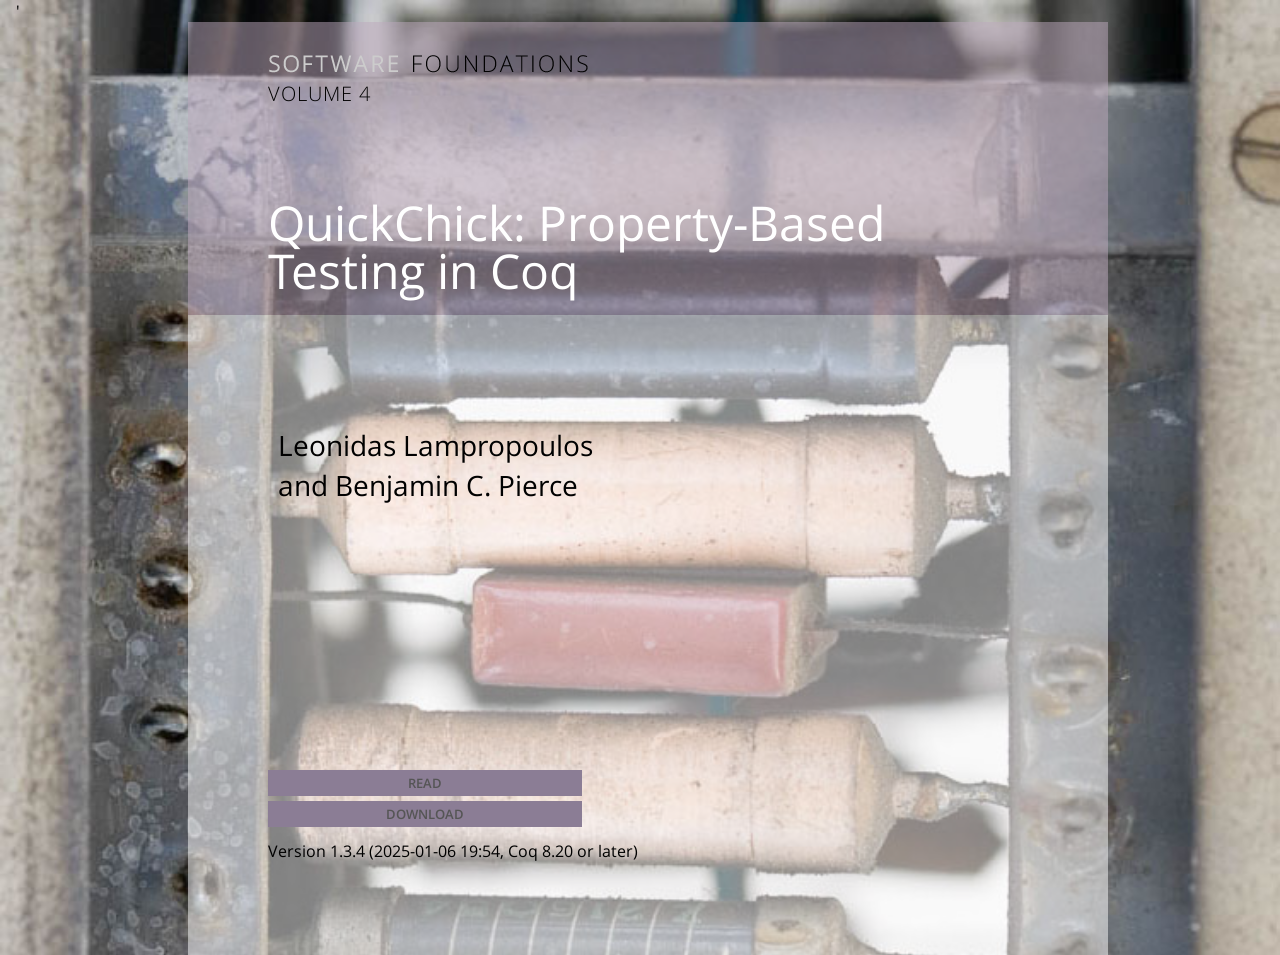
<file: books/qc/index.html>
'<!DOCTYPE html PUBLIC "-//W3C//DTD XHTML 1.0 Strict//EN"
          "http://www.w3.org/TR/xhtml1/DTD/xhtml1-strict.dtd">
<html xmlns="http://www.w3.org/1999/xhtml">

<head>
  <meta http-equiv="Content-Type" content="text/html; charset=utf-8"/>
  <link href="common/css/sf.css" rel="stylesheet" type="text/css"/>
  <link href="common/css/qc.css" rel="stylesheet" type="text/css"/>
  <title>QuickChick: Property-Based Testing in Coq</title>
<link href="common/jquery-ui/jquery-ui.css" rel="stylesheet">
<script src="common/jquery-ui/external/jquery/jquery.js"></script>
<script src="common/jquery-ui/jquery-ui.js"></script>
<script src="common/toggleproofs.js"></script>
<link href="common/css/qc.css" rel="stylesheet" type="text/css"/>
</head>

<body>
  <div id="page">
    <div class="doc" id="index">

      <div id="header">
<div id='logoinheader'><a href='https://softwarefoundations.cis.upenn.edu'>
<img src='common/media/image/sf_logo_sm.png' alt='Software Foundations Logo'></a></div>
<div class='booktitleinheader'><a href='toc.html'>Volume 4</a></div>
<div class='booktitle'>QuickChick: Property-Based Testing in Coq</div>
      </div>

      <div id="main_home">
        <div id="index_content">
          <div class="column">
            <div class="largeauthors">
              Leonidas Lampropoulos and Benjamin C. Pierce
            </div>
          </div>

          <div class="column">
            &nbsp;
          </div>

          <div id="button_block">
            <div class="button"><a href="toc.html">Read</a></div><br />
            <div class="button"><a href="qc.tgz">Download</a></div>
          </div>
          <p>Version 1.3.4 (2025-01-06 19:54, Coq 8.20 or later)</p>
        </div>
      </div>
    </div>
  </div>

</body>
</html>
</file>
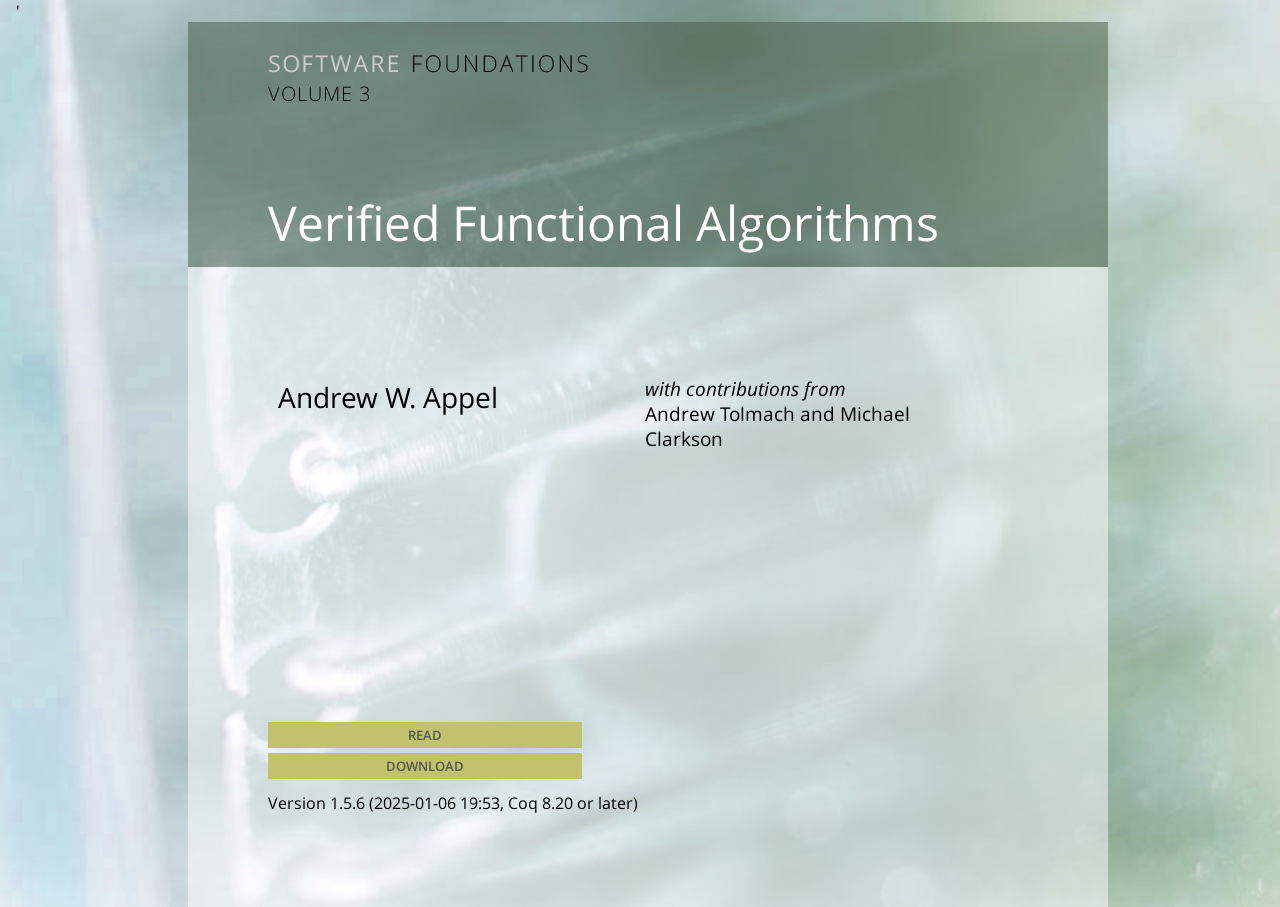
<file: books/vfa/index.html>
'<!DOCTYPE html PUBLIC "-//W3C//DTD XHTML 1.0 Strict//EN"
          "http://www.w3.org/TR/xhtml1/DTD/xhtml1-strict.dtd">
<html xmlns="http://www.w3.org/1999/xhtml">
<head>
  <meta http-equiv="Content-Type" content="text/html; charset=utf-8"/>
  <link href="common/css/sf.css" rel="stylesheet" type="text/css"/>
  <link href="common/css/vfa.css" rel="stylesheet" type="text/css"/>
  <title>Verified Functional Algorithms</title>
<link href="common/jquery-ui/jquery-ui.css" rel="stylesheet">
<script src="common/jquery-ui/external/jquery/jquery.js"></script>
<script src="common/jquery-ui/jquery-ui.js"></script>
<script src="common/toggleproofs.js"></script>
<link href="common/css/vfa.css" rel="stylesheet" type="text/css"/>
</head>

<body>
  <div id="page">
    <div class="doc" id="index">

      <div id="header">
<div id='logoinheader'><a href='https://softwarefoundations.cis.upenn.edu'>
<img src='common/media/image/sf_logo_sm.png' alt='Software Foundations Logo'></a></div>
<div class='booktitleinheader'><a href='toc.html'>Volume 3</a></div>
<div class='booktitle'>Verified Functional Algorithms</div>
        </div>
      </div>

      <div id="main_home">
        <div id="index_content">

          <div class="column">
            <div class="largeauthors">
              Andrew W. Appel
              <br/><br/><br/><br/>
            </div>
          </div>
          <div class="column">
            <div class="smallauthors">
              <i>with contributions from</i><br />
              Andrew Tolmach and Michael Clarkson
            </div>
          </div>

          <div id="button_block">
            <div class="button"><a href="toc.html">Read</a></div><br />
            <div class="button"><a href="vfa.tgz">Download</a></div>
          </div>

          <p>Version 1.5.6 (2025-01-06 19:53, Coq 8.20 or later)</p>
        </div>

      </div>
    </div>
  </div>

</body>
</html>
</file>
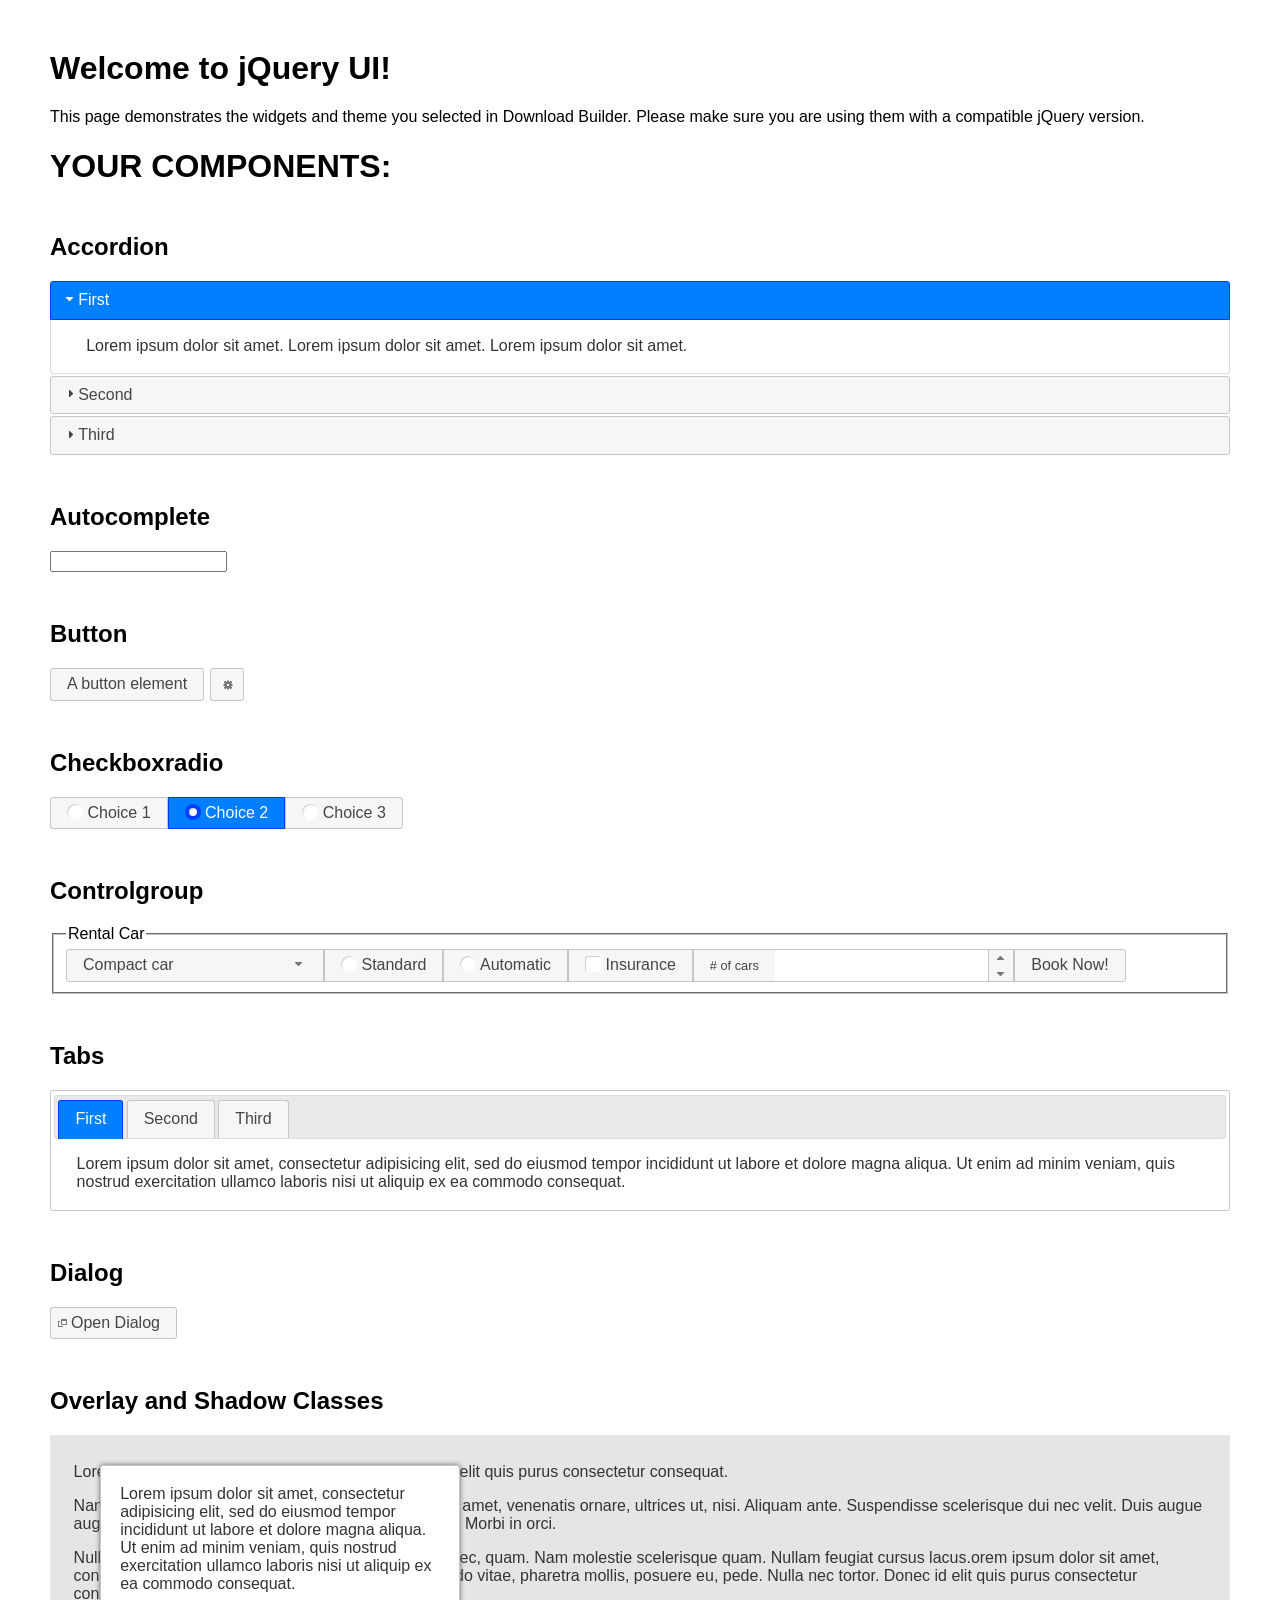
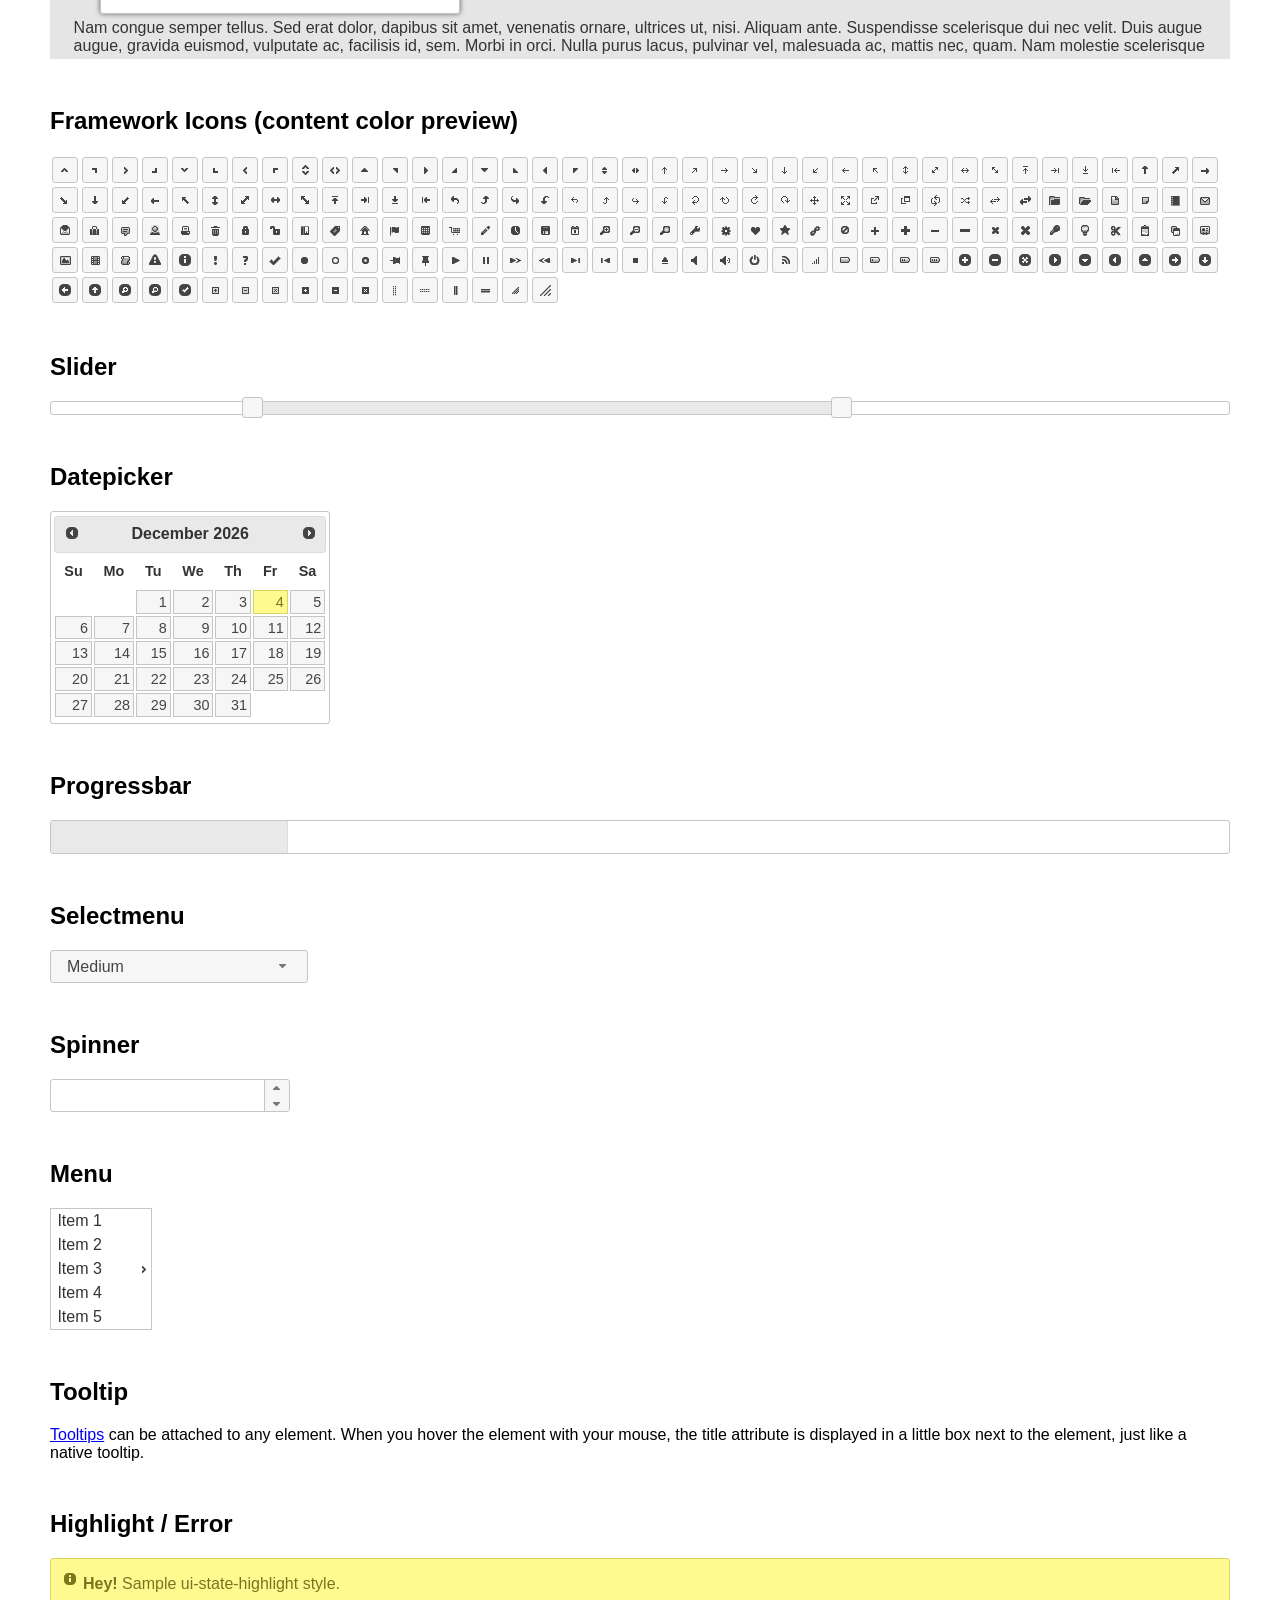
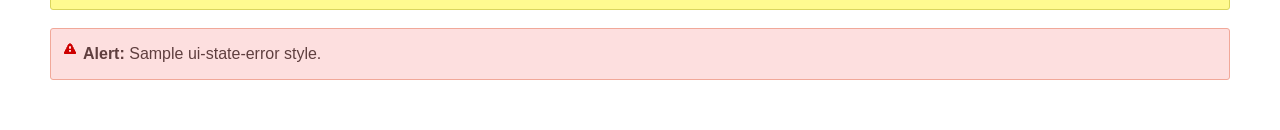
<file: books/lf/common/jquery-ui/index.html>
<!doctype html>
<html lang="us">
<head>
	<meta charset="utf-8">
	<title>jQuery UI Example Page</title>
	<link href="jquery-ui.css" rel="stylesheet">
	<style>
	body{
		font-family: "Trebuchet MS", sans-serif;
		margin: 50px;
	}
	.demoHeaders {
		margin-top: 2em;
	}
	#dialog-link {
		padding: .4em 1em .4em 20px;
		text-decoration: none;
		position: relative;
	}
	#dialog-link span.ui-icon {
		margin: 0 5px 0 0;
		position: absolute;
		left: .2em;
		top: 50%;
		margin-top: -8px;
	}
	#icons {
		margin: 0;
		padding: 0;
	}
	#icons li {
		margin: 2px;
		position: relative;
		padding: 4px 0;
		cursor: pointer;
		float: left;
		list-style: none;
	}
	#icons span.ui-icon {
		float: left;
		margin: 0 4px;
	}
	.fakewindowcontain .ui-widget-overlay {
		position: absolute;
	}
	select {
		width: 200px;
	}
	</style>
</head>
<body>

<h1>Welcome to jQuery UI!</h1>

<div class="ui-widget">
	<p>This page demonstrates the widgets and theme you selected in Download Builder. Please make sure you are using them with a compatible jQuery version.</p>
</div>

<h1>YOUR COMPONENTS:</h1>

<!-- Accordion -->
<h2 class="demoHeaders">Accordion</h2>
<div id="accordion">
	<h3>First</h3>
	<div>Lorem ipsum dolor sit amet. Lorem ipsum dolor sit amet. Lorem ipsum dolor sit amet.</div>
	<h3>Second</h3>
	<div>Phasellus mattis tincidunt nibh.</div>
	<h3>Third</h3>
	<div>Nam dui erat, auctor a, dignissim quis.</div>
</div>

<!-- Autocomplete -->
<h2 class="demoHeaders">Autocomplete</h2>
<div>
	<input id="autocomplete" title="type &quot;a&quot;">
</div>

<!-- Button -->
<h2 class="demoHeaders">Button</h2>
<button id="button">A button element</button>
<button id="button-icon">An icon-only button</button>

<!-- Checkboxradio -->
<h2 class="demoHeaders">Checkboxradio</h2>
<form style="margin-top: 1em;">
	<div id="radioset">
		<input type="radio" id="radio1" name="radio"><label for="radio1">Choice 1</label>
		<input type="radio" id="radio2" name="radio" checked="checked"><label for="radio2">Choice 2</label>
		<input type="radio" id="radio3" name="radio"><label for="radio3">Choice 3</label>
	</div>
</form>

<!-- Controlgroup -->
<h2 class="demoHeaders">Controlgroup</h2>
<fieldset>
	<legend>Rental Car</legend>
	<div id="controlgroup">
		<select id="car-type">
			<option>Compact car</option>
			<option>Midsize car</option>
			<option>Full size car</option>
			<option>SUV</option>
			<option>Luxury</option>
			<option>Truck</option>
			<option>Van</option>
		</select>
		<label for="transmission-standard">Standard</label>
		<input type="radio" name="transmission" id="transmission-standard">
		<label for="transmission-automatic">Automatic</label>
		<input type="radio" name="transmission" id="transmission-automatic">
		<label for="insurance">Insurance</label>
		<input type="checkbox" name="insurance" id="insurance">
		<label for="horizontal-spinner" class="ui-controlgroup-label"># of cars</label>
		<input id="horizontal-spinner" class="ui-spinner-input">
		<button>Book Now!</button>
	</div>
</fieldset>

<!-- Tabs -->
<h2 class="demoHeaders">Tabs</h2>
<div id="tabs">
	<ul>
		<li><a href="#tabs-1">First</a></li>
		<li><a href="#tabs-2">Second</a></li>
		<li><a href="#tabs-3">Third</a></li>
	</ul>
	<div id="tabs-1">Lorem ipsum dolor sit amet, consectetur adipisicing elit, sed do eiusmod tempor incididunt ut labore et dolore magna aliqua. Ut enim ad minim veniam, quis nostrud exercitation ullamco laboris nisi ut aliquip ex ea commodo consequat.</div>
	<div id="tabs-2">Phasellus mattis tincidunt nibh. Cras orci urna, blandit id, pretium vel, aliquet ornare, felis. Maecenas scelerisque sem non nisl. Fusce sed lorem in enim dictum bibendum.</div>
	<div id="tabs-3">Nam dui erat, auctor a, dignissim quis, sollicitudin eu, felis. Pellentesque nisi urna, interdum eget, sagittis et, consequat vestibulum, lacus. Mauris porttitor ullamcorper augue.</div>
</div>

<h2 class="demoHeaders">Dialog</h2>
<p>
	<button id="dialog-link" class="ui-button ui-corner-all ui-widget">
		<span class="ui-icon ui-icon-newwin"></span>Open Dialog
	</button>
</p>

<h2 class="demoHeaders">Overlay and Shadow Classes</h2>
<div style="position: relative; width: 96%; height: 200px; padding:1% 2%; overflow:hidden;" class="fakewindowcontain">
	<p>Lorem ipsum dolor sit amet,  Nulla nec tortor. Donec id elit quis purus consectetur consequat. </p><p>Nam congue semper tellus. Sed erat dolor, dapibus sit amet, venenatis ornare, ultrices ut, nisi. Aliquam ante. Suspendisse scelerisque dui nec velit. Duis augue augue, gravida euismod, vulputate ac, facilisis id, sem. Morbi in orci. </p><p>Nulla purus lacus, pulvinar vel, malesuada ac, mattis nec, quam. Nam molestie scelerisque quam. Nullam feugiat cursus lacus.orem ipsum dolor sit amet, consectetur adipiscing elit. Donec libero risus, commodo vitae, pharetra mollis, posuere eu, pede. Nulla nec tortor. Donec id elit quis purus consectetur consequat. </p><p>Nam congue semper tellus. Sed erat dolor, dapibus sit amet, venenatis ornare, ultrices ut, nisi. Aliquam ante. Suspendisse scelerisque dui nec velit. Duis augue augue, gravida euismod, vulputate ac, facilisis id, sem. Morbi in orci. Nulla purus lacus, pulvinar vel, malesuada ac, mattis nec, quam. Nam molestie scelerisque quam. </p><p>Nullam feugiat cursus lacus.orem ipsum dolor sit amet, consectetur adipiscing elit. Donec libero risus, commodo vitae, pharetra mollis, posuere eu, pede. Nulla nec tortor. Donec id elit quis purus consectetur consequat. Nam congue semper tellus. Sed erat dolor, dapibus sit amet, venenatis ornare, ultrices ut, nisi. Aliquam ante. </p><p>Suspendisse scelerisque dui nec velit. Duis augue augue, gravida euismod, vulputate ac, facilisis id, sem. Morbi in orci. Nulla purus lacus, pulvinar vel, malesuada ac, mattis nec, quam. Nam molestie scelerisque quam. Nullam feugiat cursus lacus.orem ipsum dolor sit amet, consectetur adipiscing elit. Donec libero risus, commodo vitae, pharetra mollis, posuere eu, pede. Nulla nec tortor. Donec id elit quis purus consectetur consequat. Nam congue semper tellus. Sed erat dolor, dapibus sit amet, venenatis ornare, ultrices ut, nisi. </p>

	<!-- ui-dialog -->
	<div class="ui-widget-overlay ui-front"></div>
	<div style="position: absolute; width: 320px; left: 50px; top: 30px; padding: 1.2em" class="ui-widget ui-front ui-widget-content ui-corner-all ui-widget-shadow">
		Lorem ipsum dolor sit amet, consectetur adipisicing elit, sed do eiusmod tempor incididunt ut labore et dolore magna aliqua. Ut enim ad minim veniam, quis nostrud exercitation ullamco laboris nisi ut aliquip ex ea commodo consequat.
	</div>

</div>

<!-- ui-dialog -->
<div id="dialog" title="Dialog Title">
	<p>Lorem ipsum dolor sit amet, consectetur adipisicing elit, sed do eiusmod tempor incididunt ut labore et dolore magna aliqua. Ut enim ad minim veniam, quis nostrud exercitation ullamco laboris nisi ut aliquip ex ea commodo consequat.</p>
</div>


<h2 class="demoHeaders">Framework Icons (content color preview)</h2>
<ul id="icons" class="ui-widget ui-helper-clearfix">
	<li class="ui-state-default ui-corner-all" title=".ui-icon-caret-1-n"><span class="ui-icon ui-icon-caret-1-n"></span></li>
	<li class="ui-state-default ui-corner-all" title=".ui-icon-caret-1-ne"><span class="ui-icon ui-icon-caret-1-ne"></span></li>
	<li class="ui-state-default ui-corner-all" title=".ui-icon-caret-1-e"><span class="ui-icon ui-icon-caret-1-e"></span></li>
	<li class="ui-state-default ui-corner-all" title=".ui-icon-caret-1-se"><span class="ui-icon ui-icon-caret-1-se"></span></li>
	<li class="ui-state-default ui-corner-all" title=".ui-icon-caret-1-s"><span class="ui-icon ui-icon-caret-1-s"></span></li>
	<li class="ui-state-default ui-corner-all" title=".ui-icon-caret-1-sw"><span class="ui-icon ui-icon-caret-1-sw"></span></li>
	<li class="ui-state-default ui-corner-all" title=".ui-icon-caret-1-w"><span class="ui-icon ui-icon-caret-1-w"></span></li>
	<li class="ui-state-default ui-corner-all" title=".ui-icon-caret-1-nw"><span class="ui-icon ui-icon-caret-1-nw"></span></li>
	<li class="ui-state-default ui-corner-all" title=".ui-icon-caret-2-n-s"><span class="ui-icon ui-icon-caret-2-n-s"></span></li>
	<li class="ui-state-default ui-corner-all" title=".ui-icon-caret-2-e-w"><span class="ui-icon ui-icon-caret-2-e-w"></span></li>
	<li class="ui-state-default ui-corner-all" title=".ui-icon-triangle-1-n"><span class="ui-icon ui-icon-triangle-1-n"></span></li>
	<li class="ui-state-default ui-corner-all" title=".ui-icon-triangle-1-ne"><span class="ui-icon ui-icon-triangle-1-ne"></span></li>
	<li class="ui-state-default ui-corner-all" title=".ui-icon-triangle-1-e"><span class="ui-icon ui-icon-triangle-1-e"></span></li>
	<li class="ui-state-default ui-corner-all" title=".ui-icon-triangle-1-se"><span class="ui-icon ui-icon-triangle-1-se"></span></li>
	<li class="ui-state-default ui-corner-all" title=".ui-icon-triangle-1-s"><span class="ui-icon ui-icon-triangle-1-s"></span></li>
	<li class="ui-state-default ui-corner-all" title=".ui-icon-triangle-1-sw"><span class="ui-icon ui-icon-triangle-1-sw"></span></li>
	<li class="ui-state-default ui-corner-all" title=".ui-icon-triangle-1-w"><span class="ui-icon ui-icon-triangle-1-w"></span></li>
	<li class="ui-state-default ui-corner-all" title=".ui-icon-triangle-1-nw"><span class="ui-icon ui-icon-triangle-1-nw"></span></li>
	<li class="ui-state-default ui-corner-all" title=".ui-icon-triangle-2-n-s"><span class="ui-icon ui-icon-triangle-2-n-s"></span></li>
	<li class="ui-state-default ui-corner-all" title=".ui-icon-triangle-2-e-w"><span class="ui-icon ui-icon-triangle-2-e-w"></span></li>
	<li class="ui-state-default ui-corner-all" title=".ui-icon-arrow-1-n"><span class="ui-icon ui-icon-arrow-1-n"></span></li>
	<li class="ui-state-default ui-corner-all" title=".ui-icon-arrow-1-ne"><span class="ui-icon ui-icon-arrow-1-ne"></span></li>
	<li class="ui-state-default ui-corner-all" title=".ui-icon-arrow-1-e"><span class="ui-icon ui-icon-arrow-1-e"></span></li>
	<li class="ui-state-default ui-corner-all" title=".ui-icon-arrow-1-se"><span class="ui-icon ui-icon-arrow-1-se"></span></li>
	<li class="ui-state-default ui-corner-all" title=".ui-icon-arrow-1-s"><span class="ui-icon ui-icon-arrow-1-s"></span></li>
	<li class="ui-state-default ui-corner-all" title=".ui-icon-arrow-1-sw"><span class="ui-icon ui-icon-arrow-1-sw"></span></li>
	<li class="ui-state-default ui-corner-all" title=".ui-icon-arrow-1-w"><span class="ui-icon ui-icon-arrow-1-w"></span></li>
	<li class="ui-state-default ui-corner-all" title=".ui-icon-arrow-1-nw"><span class="ui-icon ui-icon-arrow-1-nw"></span></li>
	<li class="ui-state-default ui-corner-all" title=".ui-icon-arrow-2-n-s"><span class="ui-icon ui-icon-arrow-2-n-s"></span></li>
	<li class="ui-state-default ui-corner-all" title=".ui-icon-arrow-2-ne-sw"><span class="ui-icon ui-icon-arrow-2-ne-sw"></span></li>
	<li class="ui-state-default ui-corner-all" title=".ui-icon-arrow-2-e-w"><span class="ui-icon ui-icon-arrow-2-e-w"></span></li>
	<li class="ui-state-default ui-corner-all" title=".ui-icon-arrow-2-se-nw"><span class="ui-icon ui-icon-arrow-2-se-nw"></span></li>
	<li class="ui-state-default ui-corner-all" title=".ui-icon-arrowstop-1-n"><span class="ui-icon ui-icon-arrowstop-1-n"></span></li>
	<li class="ui-state-default ui-corner-all" title=".ui-icon-arrowstop-1-e"><span class="ui-icon ui-icon-arrowstop-1-e"></span></li>
	<li class="ui-state-default ui-corner-all" title=".ui-icon-arrowstop-1-s"><span class="ui-icon ui-icon-arrowstop-1-s"></span></li>
	<li class="ui-state-default ui-corner-all" title=".ui-icon-arrowstop-1-w"><span class="ui-icon ui-icon-arrowstop-1-w"></span></li>
	<li class="ui-state-default ui-corner-all" title=".ui-icon-arrowthick-1-n"><span class="ui-icon ui-icon-arrowthick-1-n"></span></li>
	<li class="ui-state-default ui-corner-all" title=".ui-icon-arrowthick-1-ne"><span class="ui-icon ui-icon-arrowthick-1-ne"></span></li>
	<li class="ui-state-default ui-corner-all" title=".ui-icon-arrowthick-1-e"><span class="ui-icon ui-icon-arrowthick-1-e"></span></li>
	<li class="ui-state-default ui-corner-all" title=".ui-icon-arrowthick-1-se"><span class="ui-icon ui-icon-arrowthick-1-se"></span></li>
	<li class="ui-state-default ui-corner-all" title=".ui-icon-arrowthick-1-s"><span class="ui-icon ui-icon-arrowthick-1-s"></span></li>
	<li class="ui-state-default ui-corner-all" title=".ui-icon-arrowthick-1-sw"><span class="ui-icon ui-icon-arrowthick-1-sw"></span></li>
	<li class="ui-state-default ui-corner-all" title=".ui-icon-arrowthick-1-w"><span class="ui-icon ui-icon-arrowthick-1-w"></span></li>
	<li class="ui-state-default ui-corner-all" title=".ui-icon-arrowthick-1-nw"><span class="ui-icon ui-icon-arrowthick-1-nw"></span></li>
	<li class="ui-state-default ui-corner-all" title=".ui-icon-arrowthick-2-n-s"><span class="ui-icon ui-icon-arrowthick-2-n-s"></span></li>
	<li class="ui-state-default ui-corner-all" title=".ui-icon-arrowthick-2-ne-sw"><span class="ui-icon ui-icon-arrowthick-2-ne-sw"></span></li>
	<li class="ui-state-default ui-corner-all" title=".ui-icon-arrowthick-2-e-w"><span class="ui-icon ui-icon-arrowthick-2-e-w"></span></li>
	<li class="ui-state-default ui-corner-all" title=".ui-icon-arrowthick-2-se-nw"><span class="ui-icon ui-icon-arrowthick-2-se-nw"></span></li>
	<li class="ui-state-default ui-corner-all" title=".ui-icon-arrowthickstop-1-n"><span class="ui-icon ui-icon-arrowthickstop-1-n"></span></li>
	<li class="ui-state-default ui-corner-all" title=".ui-icon-arrowthickstop-1-e"><span class="ui-icon ui-icon-arrowthickstop-1-e"></span></li>
	<li class="ui-state-default ui-corner-all" title=".ui-icon-arrowthickstop-1-s"><span class="ui-icon ui-icon-arrowthickstop-1-s"></span></li>
	<li class="ui-state-default ui-corner-all" title=".ui-icon-arrowthickstop-1-w"><span class="ui-icon ui-icon-arrowthickstop-1-w"></span></li>
	<li class="ui-state-default ui-corner-all" title=".ui-icon-arrowreturnthick-1-w"><span class="ui-icon ui-icon-arrowreturnthick-1-w"></span></li>
	<li class="ui-state-default ui-corner-all" title=".ui-icon-arrowreturnthick-1-n"><span class="ui-icon ui-icon-arrowreturnthick-1-n"></span></li>
	<li class="ui-state-default ui-corner-all" title=".ui-icon-arrowreturnthick-1-e"><span class="ui-icon ui-icon-arrowreturnthick-1-e"></span></li>
	<li class="ui-state-default ui-corner-all" title=".ui-icon-arrowreturnthick-1-s"><span class="ui-icon ui-icon-arrowreturnthick-1-s"></span></li>
	<li class="ui-state-default ui-corner-all" title=".ui-icon-arrowreturn-1-w"><span class="ui-icon ui-icon-arrowreturn-1-w"></span></li>
	<li class="ui-state-default ui-corner-all" title=".ui-icon-arrowreturn-1-n"><span class="ui-icon ui-icon-arrowreturn-1-n"></span></li>
	<li class="ui-state-default ui-corner-all" title=".ui-icon-arrowreturn-1-e"><span class="ui-icon ui-icon-arrowreturn-1-e"></span></li>
	<li class="ui-state-default ui-corner-all" title=".ui-icon-arrowreturn-1-s"><span class="ui-icon ui-icon-arrowreturn-1-s"></span></li>
	<li class="ui-state-default ui-corner-all" title=".ui-icon-arrowrefresh-1-w"><span class="ui-icon ui-icon-arrowrefresh-1-w"></span></li>
	<li class="ui-state-default ui-corner-all" title=".ui-icon-arrowrefresh-1-n"><span class="ui-icon ui-icon-arrowrefresh-1-n"></span></li>
	<li class="ui-state-default ui-corner-all" title=".ui-icon-arrowrefresh-1-e"><span class="ui-icon ui-icon-arrowrefresh-1-e"></span></li>
	<li class="ui-state-default ui-corner-all" title=".ui-icon-arrowrefresh-1-s"><span class="ui-icon ui-icon-arrowrefresh-1-s"></span></li>
	<li class="ui-state-default ui-corner-all" title=".ui-icon-arrow-4"><span class="ui-icon ui-icon-arrow-4"></span></li>
	<li class="ui-state-default ui-corner-all" title=".ui-icon-arrow-4-diag"><span class="ui-icon ui-icon-arrow-4-diag"></span></li>
	<li class="ui-state-default ui-corner-all" title=".ui-icon-extlink"><span class="ui-icon ui-icon-extlink"></span></li>
	<li class="ui-state-default ui-corner-all" title=".ui-icon-newwin"><span class="ui-icon ui-icon-newwin"></span></li>
	<li class="ui-state-default ui-corner-all" title=".ui-icon-refresh"><span class="ui-icon ui-icon-refresh"></span></li>
	<li class="ui-state-default ui-corner-all" title=".ui-icon-shuffle"><span class="ui-icon ui-icon-shuffle"></span></li>
	<li class="ui-state-default ui-corner-all" title=".ui-icon-transfer-e-w"><span class="ui-icon ui-icon-transfer-e-w"></span></li>
	<li class="ui-state-default ui-corner-all" title=".ui-icon-transferthick-e-w"><span class="ui-icon ui-icon-transferthick-e-w"></span></li>
	<li class="ui-state-default ui-corner-all" title=".ui-icon-folder-collapsed"><span class="ui-icon ui-icon-folder-collapsed"></span></li>
	<li class="ui-state-default ui-corner-all" title=".ui-icon-folder-open"><span class="ui-icon ui-icon-folder-open"></span></li>
	<li class="ui-state-default ui-corner-all" title=".ui-icon-document"><span class="ui-icon ui-icon-document"></span></li>
	<li class="ui-state-default ui-corner-all" title=".ui-icon-document-b"><span class="ui-icon ui-icon-document-b"></span></li>
	<li class="ui-state-default ui-corner-all" title=".ui-icon-note"><span class="ui-icon ui-icon-note"></span></li>
	<li class="ui-state-default ui-corner-all" title=".ui-icon-mail-closed"><span class="ui-icon ui-icon-mail-closed"></span></li>
	<li class="ui-state-default ui-corner-all" title=".ui-icon-mail-open"><span class="ui-icon ui-icon-mail-open"></span></li>
	<li class="ui-state-default ui-corner-all" title=".ui-icon-suitcase"><span class="ui-icon ui-icon-suitcase"></span></li>
	<li class="ui-state-default ui-corner-all" title=".ui-icon-comment"><span class="ui-icon ui-icon-comment"></span></li>
	<li class="ui-state-default ui-corner-all" title=".ui-icon-person"><span class="ui-icon ui-icon-person"></span></li>
	<li class="ui-state-default ui-corner-all" title=".ui-icon-print"><span class="ui-icon ui-icon-print"></span></li>
	<li class="ui-state-default ui-corner-all" title=".ui-icon-trash"><span class="ui-icon ui-icon-trash"></span></li>
	<li class="ui-state-default ui-corner-all" title=".ui-icon-locked"><span class="ui-icon ui-icon-locked"></span></li>
	<li class="ui-state-default ui-corner-all" title=".ui-icon-unlocked"><span class="ui-icon ui-icon-unlocked"></span></li>
	<li class="ui-state-default ui-corner-all" title=".ui-icon-bookmark"><span class="ui-icon ui-icon-bookmark"></span></li>
	<li class="ui-state-default ui-corner-all" title=".ui-icon-tag"><span class="ui-icon ui-icon-tag"></span></li>
	<li class="ui-state-default ui-corner-all" title=".ui-icon-home"><span class="ui-icon ui-icon-home"></span></li>
	<li class="ui-state-default ui-corner-all" title=".ui-icon-flag"><span class="ui-icon ui-icon-flag"></span></li>
	<li class="ui-state-default ui-corner-all" title=".ui-icon-calculator"><span class="ui-icon ui-icon-calculator"></span></li>
	<li class="ui-state-default ui-corner-all" title=".ui-icon-cart"><span class="ui-icon ui-icon-cart"></span></li>
	<li class="ui-state-default ui-corner-all" title=".ui-icon-pencil"><span class="ui-icon ui-icon-pencil"></span></li>
	<li class="ui-state-default ui-corner-all" title=".ui-icon-clock"><span class="ui-icon ui-icon-clock"></span></li>
	<li class="ui-state-default ui-corner-all" title=".ui-icon-disk"><span class="ui-icon ui-icon-disk"></span></li>
	<li class="ui-state-default ui-corner-all" title=".ui-icon-calendar"><span class="ui-icon ui-icon-calendar"></span></li>
	<li class="ui-state-default ui-corner-all" title=".ui-icon-zoomin"><span class="ui-icon ui-icon-zoomin"></span></li>
	<li class="ui-state-default ui-corner-all" title=".ui-icon-zoomout"><span class="ui-icon ui-icon-zoomout"></span></li>
	<li class="ui-state-default ui-corner-all" title=".ui-icon-search"><span class="ui-icon ui-icon-search"></span></li>
	<li class="ui-state-default ui-corner-all" title=".ui-icon-wrench"><span class="ui-icon ui-icon-wrench"></span></li>
	<li class="ui-state-default ui-corner-all" title=".ui-icon-gear"><span class="ui-icon ui-icon-gear"></span></li>
	<li class="ui-state-default ui-corner-all" title=".ui-icon-heart"><span class="ui-icon ui-icon-heart"></span></li>
	<li class="ui-state-default ui-corner-all" title=".ui-icon-star"><span class="ui-icon ui-icon-star"></span></li>
	<li class="ui-state-default ui-corner-all" title=".ui-icon-link"><span class="ui-icon ui-icon-link"></span></li>
	<li class="ui-state-default ui-corner-all" title=".ui-icon-cancel"><span class="ui-icon ui-icon-cancel"></span></li>
	<li class="ui-state-default ui-corner-all" title=".ui-icon-plus"><span class="ui-icon ui-icon-plus"></span></li>
	<li class="ui-state-default ui-corner-all" title=".ui-icon-plusthick"><span class="ui-icon ui-icon-plusthick"></span></li>
	<li class="ui-state-default ui-corner-all" title=".ui-icon-minus"><span class="ui-icon ui-icon-minus"></span></li>
	<li class="ui-state-default ui-corner-all" title=".ui-icon-minusthick"><span class="ui-icon ui-icon-minusthick"></span></li>
	<li class="ui-state-default ui-corner-all" title=".ui-icon-close"><span class="ui-icon ui-icon-close"></span></li>
	<li class="ui-state-default ui-corner-all" title=".ui-icon-closethick"><span class="ui-icon ui-icon-closethick"></span></li>
	<li class="ui-state-default ui-corner-all" title=".ui-icon-key"><span class="ui-icon ui-icon-key"></span></li>
	<li class="ui-state-default ui-corner-all" title=".ui-icon-lightbulb"><span class="ui-icon ui-icon-lightbulb"></span></li>
	<li class="ui-state-default ui-corner-all" title=".ui-icon-scissors"><span class="ui-icon ui-icon-scissors"></span></li>
	<li class="ui-state-default ui-corner-all" title=".ui-icon-clipboard"><span class="ui-icon ui-icon-clipboard"></span></li>
	<li class="ui-state-default ui-corner-all" title=".ui-icon-copy"><span class="ui-icon ui-icon-copy"></span></li>
	<li class="ui-state-default ui-corner-all" title=".ui-icon-contact"><span class="ui-icon ui-icon-contact"></span></li>
	<li class="ui-state-default ui-corner-all" title=".ui-icon-image"><span class="ui-icon ui-icon-image"></span></li>
	<li class="ui-state-default ui-corner-all" title=".ui-icon-video"><span class="ui-icon ui-icon-video"></span></li>
	<li class="ui-state-default ui-corner-all" title=".ui-icon-script"><span class="ui-icon ui-icon-script"></span></li>
	<li class="ui-state-default ui-corner-all" title=".ui-icon-alert"><span class="ui-icon ui-icon-alert"></span></li>
	<li class="ui-state-default ui-corner-all" title=".ui-icon-info"><span class="ui-icon ui-icon-info"></span></li>
	<li class="ui-state-default ui-corner-all" title=".ui-icon-notice"><span class="ui-icon ui-icon-notice"></span></li>
	<li class="ui-state-default ui-corner-all" title=".ui-icon-help"><span class="ui-icon ui-icon-help"></span></li>
	<li class="ui-state-default ui-corner-all" title=".ui-icon-check"><span class="ui-icon ui-icon-check"></span></li>
	<li class="ui-state-default ui-corner-all" title=".ui-icon-bullet"><span class="ui-icon ui-icon-bullet"></span></li>
	<li class="ui-state-default ui-corner-all" title=".ui-icon-radio-off"><span class="ui-icon ui-icon-radio-off"></span></li>
	<li class="ui-state-default ui-corner-all" title=".ui-icon-radio-on"><span class="ui-icon ui-icon-radio-on"></span></li>
	<li class="ui-state-default ui-corner-all" title=".ui-icon-pin-w"><span class="ui-icon ui-icon-pin-w"></span></li>
	<li class="ui-state-default ui-corner-all" title=".ui-icon-pin-s"><span class="ui-icon ui-icon-pin-s"></span></li>
	<li class="ui-state-default ui-corner-all" title=".ui-icon-play"><span class="ui-icon ui-icon-play"></span></li>
	<li class="ui-state-default ui-corner-all" title=".ui-icon-pause"><span class="ui-icon ui-icon-pause"></span></li>
	<li class="ui-state-default ui-corner-all" title=".ui-icon-seek-next"><span class="ui-icon ui-icon-seek-next"></span></li>
	<li class="ui-state-default ui-corner-all" title=".ui-icon-seek-prev"><span class="ui-icon ui-icon-seek-prev"></span></li>
	<li class="ui-state-default ui-corner-all" title=".ui-icon-seek-end"><span class="ui-icon ui-icon-seek-end"></span></li>
	<li class="ui-state-default ui-corner-all" title=".ui-icon-seek-first"><span class="ui-icon ui-icon-seek-first"></span></li>
	<li class="ui-state-default ui-corner-all" title=".ui-icon-stop"><span class="ui-icon ui-icon-stop"></span></li>
	<li class="ui-state-default ui-corner-all" title=".ui-icon-eject"><span class="ui-icon ui-icon-eject"></span></li>
	<li class="ui-state-default ui-corner-all" title=".ui-icon-volume-off"><span class="ui-icon ui-icon-volume-off"></span></li>
	<li class="ui-state-default ui-corner-all" title=".ui-icon-volume-on"><span class="ui-icon ui-icon-volume-on"></span></li>
	<li class="ui-state-default ui-corner-all" title=".ui-icon-power"><span class="ui-icon ui-icon-power"></span></li>
	<li class="ui-state-default ui-corner-all" title=".ui-icon-signal-diag"><span class="ui-icon ui-icon-signal-diag"></span></li>
	<li class="ui-state-default ui-corner-all" title=".ui-icon-signal"><span class="ui-icon ui-icon-signal"></span></li>
	<li class="ui-state-default ui-corner-all" title=".ui-icon-battery-0"><span class="ui-icon ui-icon-battery-0"></span></li>
	<li class="ui-state-default ui-corner-all" title=".ui-icon-battery-1"><span class="ui-icon ui-icon-battery-1"></span></li>
	<li class="ui-state-default ui-corner-all" title=".ui-icon-battery-2"><span class="ui-icon ui-icon-battery-2"></span></li>
	<li class="ui-state-default ui-corner-all" title=".ui-icon-battery-3"><span class="ui-icon ui-icon-battery-3"></span></li>
	<li class="ui-state-default ui-corner-all" title=".ui-icon-circle-plus"><span class="ui-icon ui-icon-circle-plus"></span></li>
	<li class="ui-state-default ui-corner-all" title=".ui-icon-circle-minus"><span class="ui-icon ui-icon-circle-minus"></span></li>
	<li class="ui-state-default ui-corner-all" title=".ui-icon-circle-close"><span class="ui-icon ui-icon-circle-close"></span></li>
	<li class="ui-state-default ui-corner-all" title=".ui-icon-circle-triangle-e"><span class="ui-icon ui-icon-circle-triangle-e"></span></li>
	<li class="ui-state-default ui-corner-all" title=".ui-icon-circle-triangle-s"><span class="ui-icon ui-icon-circle-triangle-s"></span></li>
	<li class="ui-state-default ui-corner-all" title=".ui-icon-circle-triangle-w"><span class="ui-icon ui-icon-circle-triangle-w"></span></li>
	<li class="ui-state-default ui-corner-all" title=".ui-icon-circle-triangle-n"><span class="ui-icon ui-icon-circle-triangle-n"></span></li>
	<li class="ui-state-default ui-corner-all" title=".ui-icon-circle-arrow-e"><span class="ui-icon ui-icon-circle-arrow-e"></span></li>
	<li class="ui-state-default ui-corner-all" title=".ui-icon-circle-arrow-s"><span class="ui-icon ui-icon-circle-arrow-s"></span></li>
	<li class="ui-state-default ui-corner-all" title=".ui-icon-circle-arrow-w"><span class="ui-icon ui-icon-circle-arrow-w"></span></li>
	<li class="ui-state-default ui-corner-all" title=".ui-icon-circle-arrow-n"><span class="ui-icon ui-icon-circle-arrow-n"></span></li>
	<li class="ui-state-default ui-corner-all" title=".ui-icon-circle-zoomin"><span class="ui-icon ui-icon-circle-zoomin"></span></li>
	<li class="ui-state-default ui-corner-all" title=".ui-icon-circle-zoomout"><span class="ui-icon ui-icon-circle-zoomout"></span></li>
	<li class="ui-state-default ui-corner-all" title=".ui-icon-circle-check"><span class="ui-icon ui-icon-circle-check"></span></li>
	<li class="ui-state-default ui-corner-all" title=".ui-icon-circlesmall-plus"><span class="ui-icon ui-icon-circlesmall-plus"></span></li>
	<li class="ui-state-default ui-corner-all" title=".ui-icon-circlesmall-minus"><span class="ui-icon ui-icon-circlesmall-minus"></span></li>
	<li class="ui-state-default ui-corner-all" title=".ui-icon-circlesmall-close"><span class="ui-icon ui-icon-circlesmall-close"></span></li>
	<li class="ui-state-default ui-corner-all" title=".ui-icon-squaresmall-plus"><span class="ui-icon ui-icon-squaresmall-plus"></span></li>
	<li class="ui-state-default ui-corner-all" title=".ui-icon-squaresmall-minus"><span class="ui-icon ui-icon-squaresmall-minus"></span></li>
	<li class="ui-state-default ui-corner-all" title=".ui-icon-squaresmall-close"><span class="ui-icon ui-icon-squaresmall-close"></span></li>
	<li class="ui-state-default ui-corner-all" title=".ui-icon-grip-dotted-vertical"><span class="ui-icon ui-icon-grip-dotted-vertical"></span></li>
	<li class="ui-state-default ui-corner-all" title=".ui-icon-grip-dotted-horizontal"><span class="ui-icon ui-icon-grip-dotted-horizontal"></span></li>
	<li class="ui-state-default ui-corner-all" title=".ui-icon-grip-solid-vertical"><span class="ui-icon ui-icon-grip-solid-vertical"></span></li>
	<li class="ui-state-default ui-corner-all" title=".ui-icon-grip-solid-horizontal"><span class="ui-icon ui-icon-grip-solid-horizontal"></span></li>
	<li class="ui-state-default ui-corner-all" title=".ui-icon-gripsmall-diagonal-se"><span class="ui-icon ui-icon-gripsmall-diagonal-se"></span></li>
	<li class="ui-state-default ui-corner-all" title=".ui-icon-grip-diagonal-se"><span class="ui-icon ui-icon-grip-diagonal-se"></span></li>
</ul>

<!-- Slider -->
<h2 class="demoHeaders">Slider</h2>
<div id="slider"></div>

<!-- Datepicker -->
<h2 class="demoHeaders">Datepicker</h2>
<div id="datepicker"></div>

<!-- Progressbar -->
<h2 class="demoHeaders">Progressbar</h2>
<div id="progressbar"></div>

<!-- Progressbar -->
<h2 class="demoHeaders">Selectmenu</h2>
<select id="selectmenu">
	<option>Slower</option>
	<option>Slow</option>
	<option selected="selected">Medium</option>
	<option>Fast</option>
	<option>Faster</option>
</select>

<!-- Spinner -->
<h2 class="demoHeaders">Spinner</h2>
<input id="spinner">

<!-- Menu -->
<h2 class="demoHeaders">Menu</h2>
<ul style="width:100px;" id="menu">
	<li><div>Item 1</div></li>
	<li><div>Item 2</div></li>
	<li><div>Item 3</div>
		<ul>
			<li><div>Item 3-1</div></li>
			<li><div>Item 3-2</div></li>
			<li><div>Item 3-3</div></li>
			<li><div>Item 3-4</div></li>
			<li><div>Item 3-5</div></li>
		</ul>
	</li>
	<li><div>Item 4</div></li>
	<li><div>Item 5</div></li>
</ul>

<!-- Tooltip -->
<h2 class="demoHeaders">Tooltip</h2>
<p id="tooltip">
	<a href="#" title="That&apos;s what this widget is">Tooltips</a> can be attached to any element. When you hover
the element with your mouse, the title attribute is displayed in a little box next to the element, just like a native tooltip.
</p>

<!-- Highlight / Error -->
<h2 class="demoHeaders">Highlight / Error</h2>
<div class="ui-widget">
	<div class="ui-state-highlight ui-corner-all" style="margin-top: 20px; padding: 0 .7em;">
		<p><span class="ui-icon ui-icon-info" style="float: left; margin-right: .3em;"></span>
		<strong>Hey!</strong> Sample ui-state-highlight style.</p>
	</div>
</div>
<br>
<div class="ui-widget">
	<div class="ui-state-error ui-corner-all" style="padding: 0 .7em;">
		<p><span class="ui-icon ui-icon-alert" style="float: left; margin-right: .3em;"></span>
		<strong>Alert:</strong> Sample ui-state-error style.</p>
	</div>
</div>

<script src="external/jquery/jquery.js"></script>
<script src="jquery-ui.js"></script>
<script>
$( "#accordion" ).accordion();

var availableTags = [
	"ActionScript",
	"AppleScript",
	"Asp",
	"BASIC",
	"C",
	"C++",
	"Clojure",
	"COBOL",
	"ColdFusion",
	"Erlang",
	"Fortran",
	"Groovy",
	"Haskell",
	"Java",
	"JavaScript",
	"Lisp",
	"Perl",
	"PHP",
	"Python",
	"Ruby",
	"Scala",
	"Scheme"
];
$( "#autocomplete" ).autocomplete({
	source: availableTags
});

$( "#button" ).button();
$( "#button-icon" ).button({
	icon: "ui-icon-gear",
	showLabel: false
});

$( "#radioset" ).buttonset();

$( "#controlgroup" ).controlgroup();

$( "#tabs" ).tabs();

$( "#dialog" ).dialog({
	autoOpen: false,
	width: 400,
	buttons: [
		{
			text: "Ok",
			click: function() {
				$( this ).dialog( "close" );
			}
		},
		{
			text: "Cancel",
			click: function() {
				$( this ).dialog( "close" );
			}
		}
	]
});

// Link to open the dialog
$( "#dialog-link" ).click(function( event ) {
	$( "#dialog" ).dialog( "open" );
	event.preventDefault();
});

$( "#datepicker" ).datepicker({
	inline: true
});

$( "#slider" ).slider({
	range: true,
	values: [ 17, 67 ]
});

$( "#progressbar" ).progressbar({
	value: 20
});

$( "#spinner" ).spinner();

$( "#menu" ).menu();

$( "#tooltip" ).tooltip();

$( "#selectmenu" ).selectmenu();

// Hover states on the static widgets
$( "#dialog-link, #icons li" ).hover(
	function() {
		$( this ).addClass( "ui-state-hover" );
	},
	function() {
		$( this ).removeClass( "ui-state-hover" );
	}
);
</script>
</body>
</html>
</file>
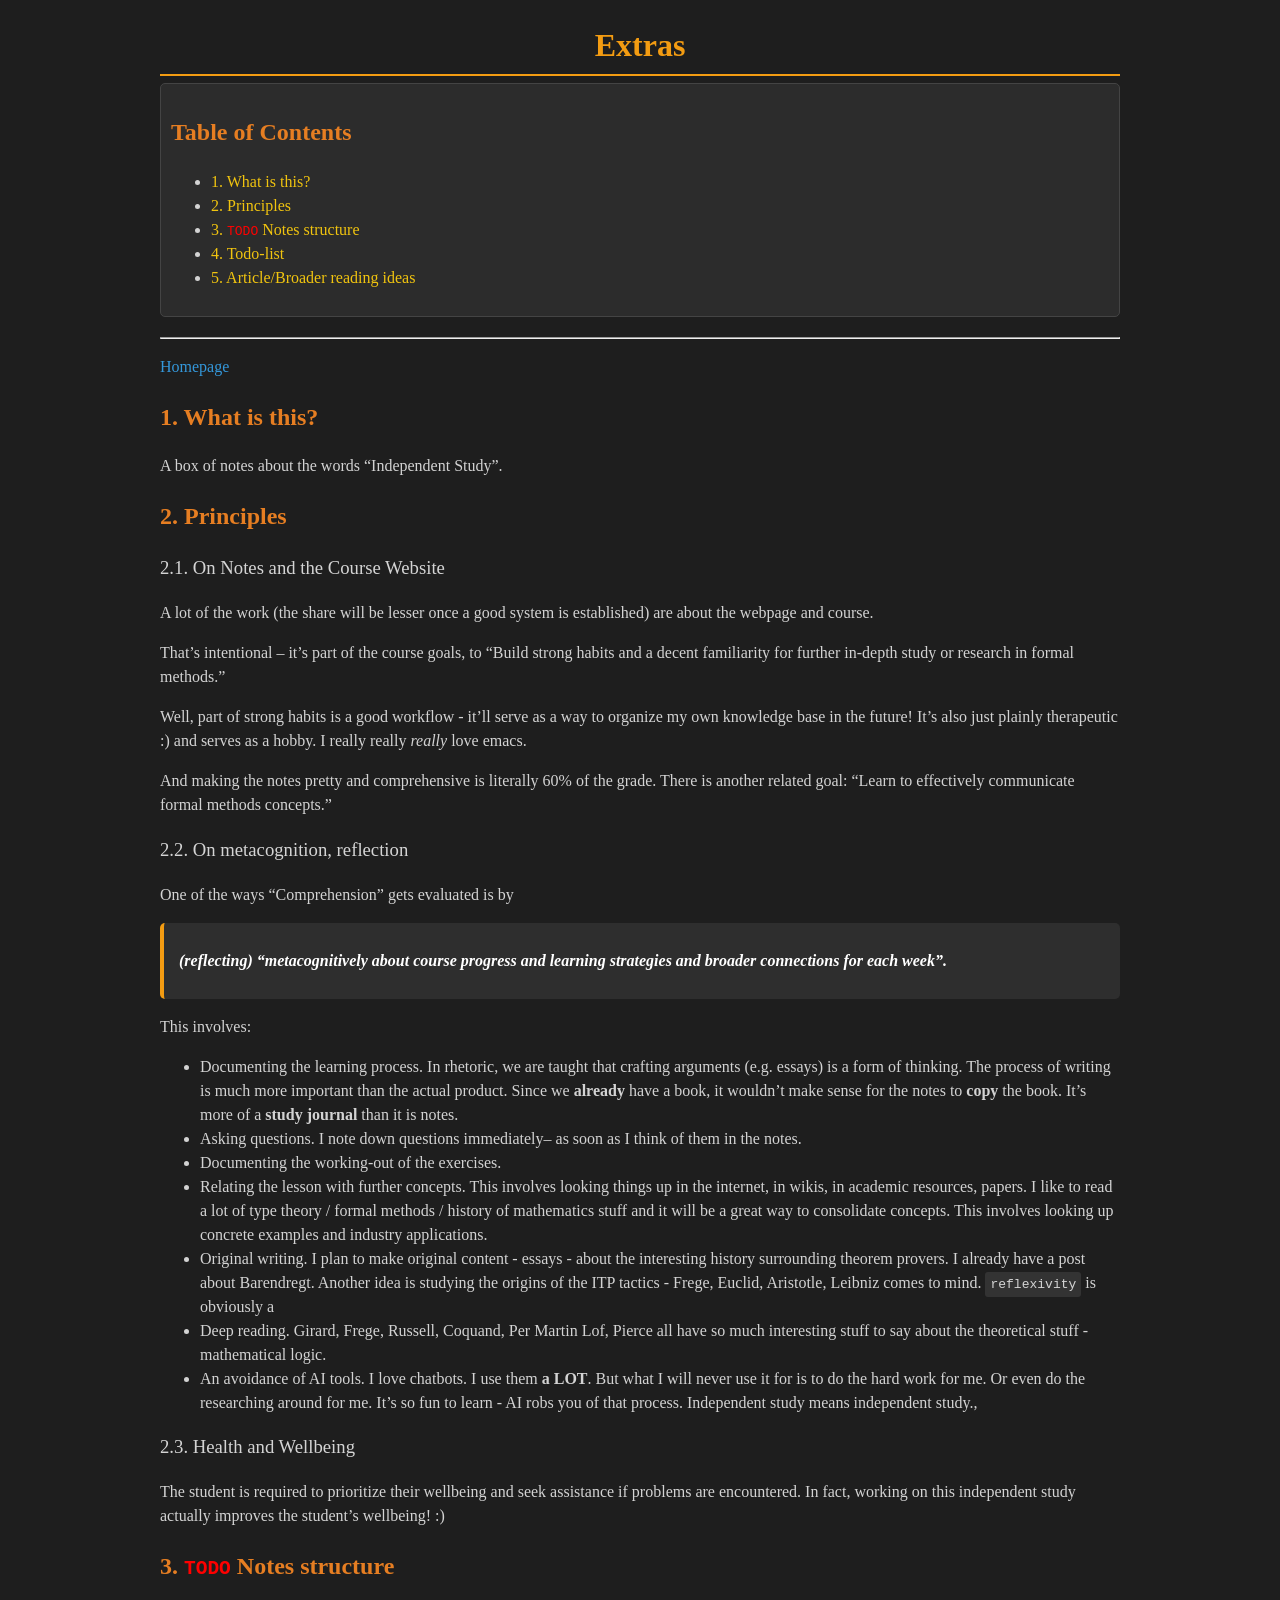
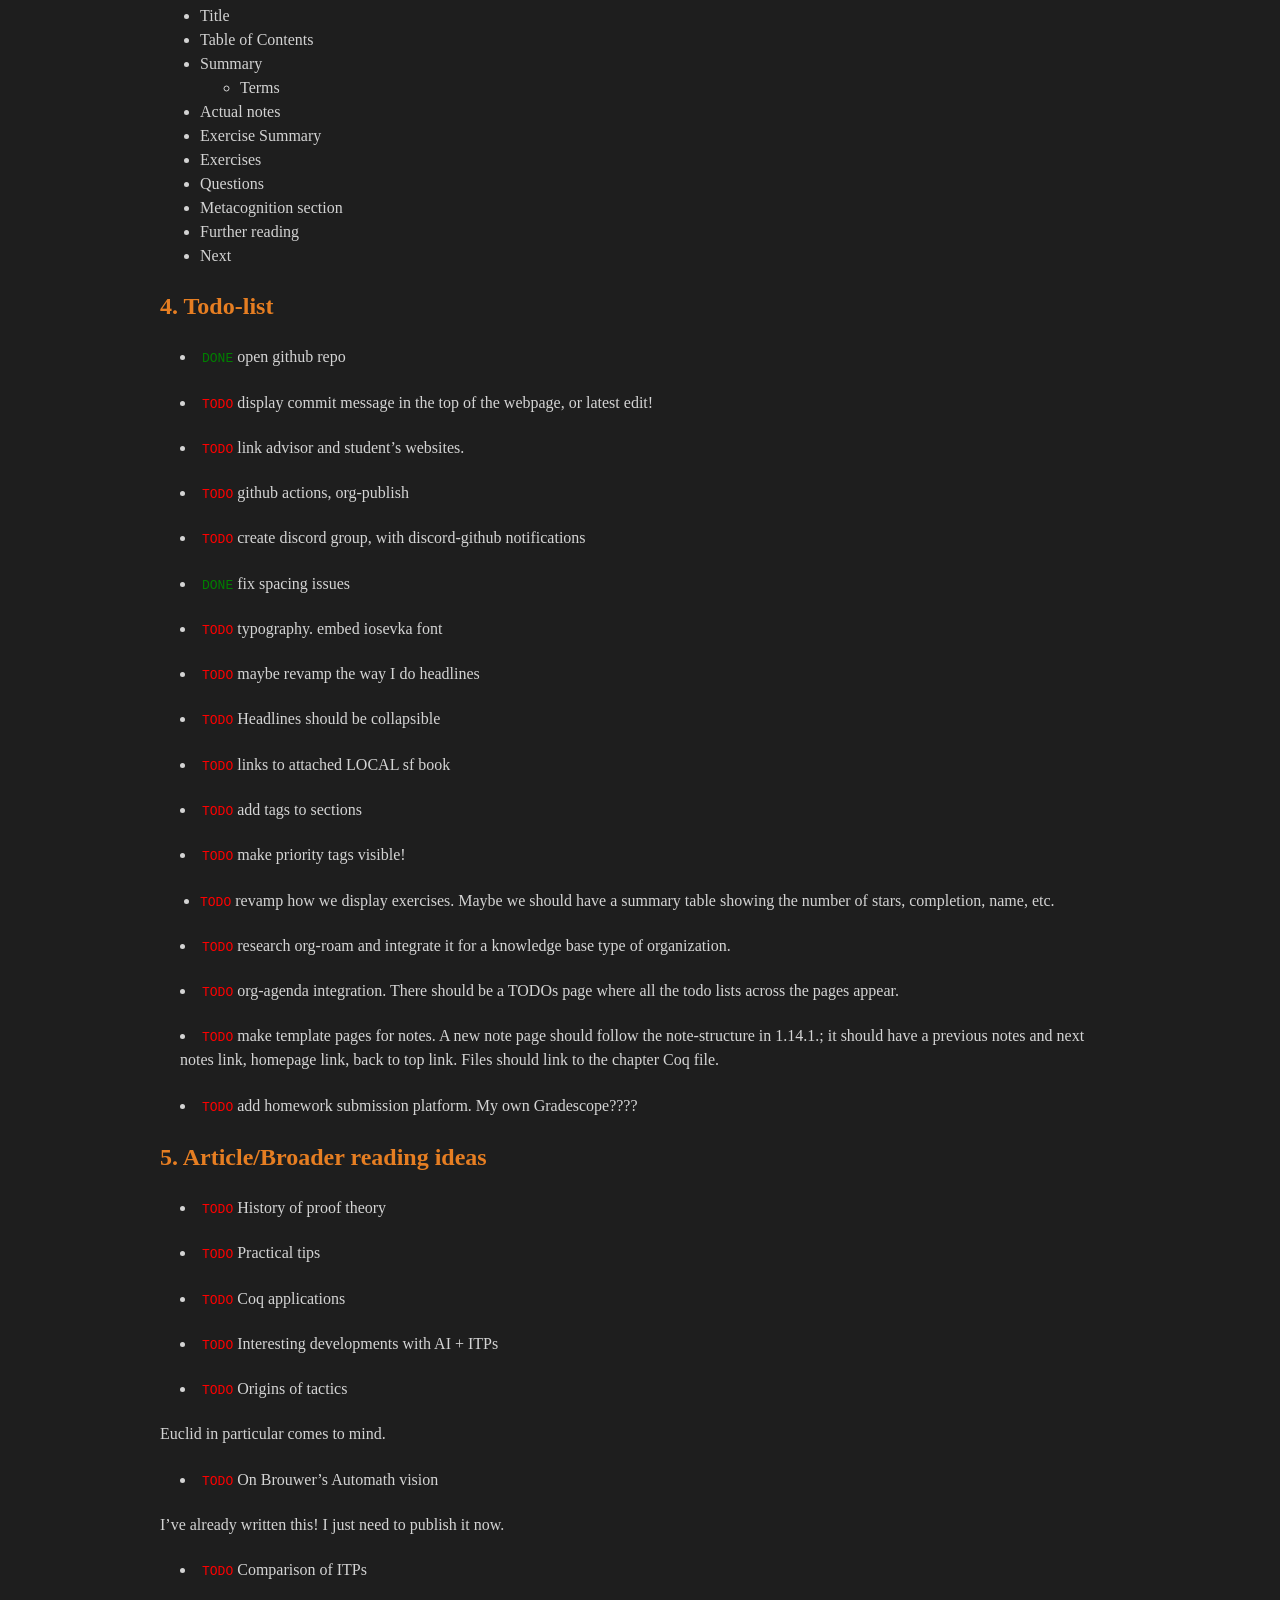
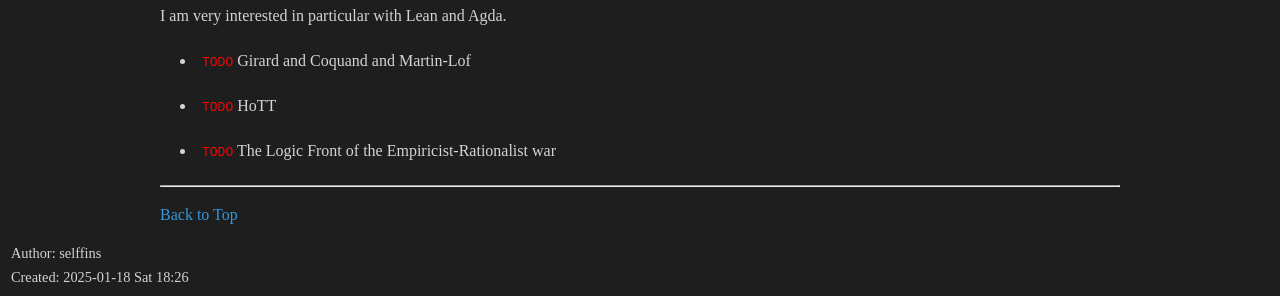
<file: docs/extras.html>
<?xml version="1.0" encoding="utf-8"?>
<!DOCTYPE html PUBLIC "-//W3C//DTD XHTML 1.0 Strict//EN"
"http://www.w3.org/TR/xhtml1/DTD/xhtml1-strict.dtd">
<html xmlns="http://www.w3.org/1999/xhtml" lang="en" xml:lang="en">
<head>
<!-- 2025-01-18 Sat 18:26 -->
<meta http-equiv="Content-Type" content="text/html;charset=utf-8" />
<meta name="viewport" content="width=device-width, initial-scale=1" />
<title>Extras</title>
<meta name="author" content="selffins" />
<meta name="generator" content="Org Mode" />
<style type="text/css">
  #content { max-width: 60em; margin: auto; }
  .title  { text-align: center;
             margin-bottom: .2em; }
  .subtitle { text-align: center;
              font-size: medium;
              font-weight: bold;
              margin-top:0; }
  .todo   { font-family: monospace; color: red; }
  .done   { font-family: monospace; color: green; }
  .priority { font-family: monospace; color: orange; }
  .tag    { background-color: #eee; font-family: monospace;
            padding: 2px; font-size: 80%; font-weight: normal; }
  .timestamp { color: #bebebe; }
  .timestamp-kwd { color: #5f9ea0; }
  .org-right  { margin-left: auto; margin-right: 0px;  text-align: right; }
  .org-left   { margin-left: 0px;  margin-right: auto; text-align: left; }
  .org-center { margin-left: auto; margin-right: auto; text-align: center; }
  .underline { text-decoration: underline; }
  #postamble p, #preamble p { font-size: 90%; margin: .2em; }
  p.verse { margin-left: 3%; }
  pre {
    border: 1px solid #e6e6e6;
    border-radius: 3px;
    background-color: #f2f2f2;
    padding: 8pt;
    font-family: monospace;
    overflow: auto;
    margin: 1.2em;
  }
  pre.src {
    position: relative;
    overflow: auto;
  }
  pre.src:before {
    display: none;
    position: absolute;
    top: -8px;
    right: 12px;
    padding: 3px;
    color: #555;
    background-color: #f2f2f299;
  }
  pre.src:hover:before { display: inline; margin-top: 14px;}
  /* Languages per Org manual */
  pre.src-asymptote:before { content: 'Asymptote'; }
  pre.src-awk:before { content: 'Awk'; }
  pre.src-authinfo::before { content: 'Authinfo'; }
  pre.src-C:before { content: 'C'; }
  /* pre.src-C++ doesn't work in CSS */
  pre.src-clojure:before { content: 'Clojure'; }
  pre.src-css:before { content: 'CSS'; }
  pre.src-D:before { content: 'D'; }
  pre.src-ditaa:before { content: 'ditaa'; }
  pre.src-dot:before { content: 'Graphviz'; }
  pre.src-calc:before { content: 'Emacs Calc'; }
  pre.src-emacs-lisp:before { content: 'Emacs Lisp'; }
  pre.src-fortran:before { content: 'Fortran'; }
  pre.src-gnuplot:before { content: 'gnuplot'; }
  pre.src-haskell:before { content: 'Haskell'; }
  pre.src-hledger:before { content: 'hledger'; }
  pre.src-java:before { content: 'Java'; }
  pre.src-js:before { content: 'Javascript'; }
  pre.src-latex:before { content: 'LaTeX'; }
  pre.src-ledger:before { content: 'Ledger'; }
  pre.src-lisp:before { content: 'Lisp'; }
  pre.src-lilypond:before { content: 'Lilypond'; }
  pre.src-lua:before { content: 'Lua'; }
  pre.src-matlab:before { content: 'MATLAB'; }
  pre.src-mscgen:before { content: 'Mscgen'; }
  pre.src-ocaml:before { content: 'Objective Caml'; }
  pre.src-octave:before { content: 'Octave'; }
  pre.src-org:before { content: 'Org mode'; }
  pre.src-oz:before { content: 'OZ'; }
  pre.src-plantuml:before { content: 'Plantuml'; }
  pre.src-processing:before { content: 'Processing.js'; }
  pre.src-python:before { content: 'Python'; }
  pre.src-R:before { content: 'R'; }
  pre.src-ruby:before { content: 'Ruby'; }
  pre.src-sass:before { content: 'Sass'; }
  pre.src-scheme:before { content: 'Scheme'; }
  pre.src-screen:before { content: 'Gnu Screen'; }
  pre.src-sed:before { content: 'Sed'; }
  pre.src-sh:before { content: 'shell'; }
  pre.src-sql:before { content: 'SQL'; }
  pre.src-sqlite:before { content: 'SQLite'; }
  /* additional languages in org.el's org-babel-load-languages alist */
  pre.src-forth:before { content: 'Forth'; }
  pre.src-io:before { content: 'IO'; }
  pre.src-J:before { content: 'J'; }
  pre.src-makefile:before { content: 'Makefile'; }
  pre.src-maxima:before { content: 'Maxima'; }
  pre.src-perl:before { content: 'Perl'; }
  pre.src-picolisp:before { content: 'Pico Lisp'; }
  pre.src-scala:before { content: 'Scala'; }
  pre.src-shell:before { content: 'Shell Script'; }
  pre.src-ebnf2ps:before { content: 'ebfn2ps'; }
  /* additional language identifiers per "defun org-babel-execute"
       in ob-*.el */
  pre.src-cpp:before  { content: 'C++'; }
  pre.src-abc:before  { content: 'ABC'; }
  pre.src-coq:before  { content: 'Coq'; }
  pre.src-groovy:before  { content: 'Groovy'; }
  /* additional language identifiers from org-babel-shell-names in
     ob-shell.el: ob-shell is the only babel language using a lambda to put
     the execution function name together. */
  pre.src-bash:before  { content: 'bash'; }
  pre.src-csh:before  { content: 'csh'; }
  pre.src-ash:before  { content: 'ash'; }
  pre.src-dash:before  { content: 'dash'; }
  pre.src-ksh:before  { content: 'ksh'; }
  pre.src-mksh:before  { content: 'mksh'; }
  pre.src-posh:before  { content: 'posh'; }
  /* Additional Emacs modes also supported by the LaTeX listings package */
  pre.src-ada:before { content: 'Ada'; }
  pre.src-asm:before { content: 'Assembler'; }
  pre.src-caml:before { content: 'Caml'; }
  pre.src-delphi:before { content: 'Delphi'; }
  pre.src-html:before { content: 'HTML'; }
  pre.src-idl:before { content: 'IDL'; }
  pre.src-mercury:before { content: 'Mercury'; }
  pre.src-metapost:before { content: 'MetaPost'; }
  pre.src-modula-2:before { content: 'Modula-2'; }
  pre.src-pascal:before { content: 'Pascal'; }
  pre.src-ps:before { content: 'PostScript'; }
  pre.src-prolog:before { content: 'Prolog'; }
  pre.src-simula:before { content: 'Simula'; }
  pre.src-tcl:before { content: 'tcl'; }
  pre.src-tex:before { content: 'TeX'; }
  pre.src-plain-tex:before { content: 'Plain TeX'; }
  pre.src-verilog:before { content: 'Verilog'; }
  pre.src-vhdl:before { content: 'VHDL'; }
  pre.src-xml:before { content: 'XML'; }
  pre.src-nxml:before { content: 'XML'; }
  /* add a generic configuration mode; LaTeX export needs an additional
     (add-to-list 'org-latex-listings-langs '(conf " ")) in .emacs */
  pre.src-conf:before { content: 'Configuration File'; }

  table { border-collapse:collapse; }
  caption.t-above { caption-side: top; }
  caption.t-bottom { caption-side: bottom; }
  td, th { vertical-align:top;  }
  th.org-right  { text-align: center;  }
  th.org-left   { text-align: center;   }
  th.org-center { text-align: center; }
  td.org-right  { text-align: right;  }
  td.org-left   { text-align: left;   }
  td.org-center { text-align: center; }
  dt { font-weight: bold; }
  .footpara { display: inline; }
  .footdef  { margin-bottom: 1em; }
  .figure { padding: 1em; }
  .figure p { text-align: center; }
  .equation-container {
    display: table;
    text-align: center;
    width: 100%;
  }
  .equation {
    vertical-align: middle;
  }
  .equation-label {
    display: table-cell;
    text-align: right;
    vertical-align: middle;
  }
  .inlinetask {
    padding: 10px;
    border: 2px solid gray;
    margin: 10px;
    background: #ffffcc;
  }
  #org-div-home-and-up
   { text-align: right; font-size: 70%; white-space: nowrap; }
  textarea { overflow-x: auto; }
  .linenr { font-size: smaller }
  .code-highlighted { background-color: #ffff00; }
  .org-info-js_info-navigation { border-style: none; }
  #org-info-js_console-label
    { font-size: 10px; font-weight: bold; white-space: nowrap; }
  .org-info-js_search-highlight
    { background-color: #ffff00; color: #000000; font-weight: bold; }
  .org-svg { }
</style>
<link rel="stylesheet" type="text/css" href="custom.css">
</head>
<body>
<div id="content" class="content">
<h1 class="title">Extras</h1>
<div id="table-of-contents" role="doc-toc">
<h2>Table of Contents</h2>
<div id="text-table-of-contents" role="doc-toc">
<ul>
<li><a href="#org3fc44bb">1. What is this?</a></li>
<li><a href="#orgf81b6a4">2. Principles</a></li>
<li><a href="#org373bd8f">3. <span class="todo TODO">TODO</span> Notes structure</a></li>
<li><a href="#org8cc4d1c">4. Todo-list</a></li>
<li><a href="#org0d8e066">5. Article/Broader reading ideas</a></li>
</ul>
</div>
</div>
<hr />
<p>
<a href="index.html">Homepage</a>
</p>
<div id="outline-container-org3fc44bb" class="outline-2">
<h2 id="org3fc44bb"><span class="section-number-2">1.</span> What is this?</h2>
<div class="outline-text-2" id="text-1">
<p>
A box of notes about the words &ldquo;Independent Study&rdquo;.
</p>
</div>
</div>
<div id="outline-container-orgf81b6a4" class="outline-2">
<h2 id="orgf81b6a4"><span class="section-number-2">2.</span> Principles</h2>
<div class="outline-text-2" id="text-2">
</div>
<div id="outline-container-orgd9ef660" class="outline-3">
<h3 id="orgd9ef660"><span class="section-number-3">2.1.</span> On Notes and the Course Website</h3>
<div class="outline-text-3" id="text-2-1">
<p>
A lot of the work (the share will be lesser once a good system is established) are about the webpage and course.
</p>

<p>
That&rsquo;s intentional &#x2013; it&rsquo;s part of the course goals, to &ldquo;Build strong habits and a decent familiarity for further in-depth study or research in formal methods.&rdquo;
</p>

<p>
Well, part of strong habits is a good workflow - it&rsquo;ll serve as a way to organize my own knowledge base in the future! It&rsquo;s also just plainly therapeutic :) and serves as a hobby. I really really <i>really</i> love emacs.
</p>

<p>
And making the notes pretty and comprehensive is literally 60% of the grade. There is another related goal: &ldquo;Learn to effectively communicate formal methods concepts.&rdquo;
</p>
</div>
</div>
<div id="outline-container-org3818b1b" class="outline-3">
<h3 id="org3818b1b"><span class="section-number-3">2.2.</span> On metacognition, reflection</h3>
<div class="outline-text-3" id="text-2-2">
<p>
One of the ways &ldquo;Comprehension&rdquo; gets evaluated is by
</p>
<blockquote>
<p>
(reflecting) &ldquo;metacognitively about course progress and learning strategies and broader connections for each week&rdquo;.
</p>
</blockquote>

<p>
This involves:
</p>

<ul class="org-ul">
<li>Documenting the learning process. In rhetoric, we are taught that crafting arguments (e.g. essays) is a form of thinking. The process of writing is much more important than the actual product. Since we <b>already</b> have a book, it wouldn&rsquo;t make sense for the notes to <b>copy</b> the book. It&rsquo;s more of a <b>study journal</b> than it is notes.</li>
<li>Asking questions. I note down questions immediately&#x2013; as soon as I think of them in the notes.</li>
<li>Documenting the working-out of the exercises.</li>
<li>Relating the lesson with further concepts. This involves looking things up in the internet, in wikis, in academic resources, papers. I like to read a lot of type theory / formal methods / history of mathematics stuff and it will be a great way to consolidate concepts. This involves looking up concrete examples and industry applications.</li>
<li>Original writing. I plan to make original content - essays - about the interesting history surrounding theorem provers. I already have a post about Barendregt. Another idea is studying the origins of the ITP tactics - Frege, Euclid, Aristotle, Leibniz comes to mind. <code>reflexivity</code> is obviously a</li>
<li>Deep reading. Girard, Frege, Russell, Coquand, Per Martin Lof, Pierce all have so much interesting stuff to say about the theoretical stuff - mathematical logic.</li>
<li>An avoidance of AI tools. I love chatbots. I use them <b>a LOT</b>. But what I will never use it for is to do the hard work for me. Or even do the researching around for me. It&rsquo;s so fun to learn - AI robs you of that process. Independent study means independent study.,</li>
</ul>
</div>
</div>
<div id="outline-container-orgee4a8bd" class="outline-3">
<h3 id="orgee4a8bd"><span class="section-number-3">2.3.</span> Health and Wellbeing</h3>
<div class="outline-text-3" id="text-2-3">
<p>
The student is required to prioritize their wellbeing and seek assistance if problems are encountered. In fact, working on this independent study actually improves the student&rsquo;s wellbeing! :)
</p>
</div>
</div>
</div>
<div id="outline-container-org373bd8f" class="outline-2">
<h2 id="org373bd8f"><span class="section-number-2">3.</span> <span class="todo TODO">TODO</span> Notes structure</h2>
<div class="outline-text-2" id="text-3">
<ul class="org-ul">
<li>Title</li>
<li>Table of Contents</li>
<li>Summary
<ul class="org-ul">
<li>Terms</li>
</ul></li>
<li>Actual notes</li>
<li>Exercise Summary</li>
<li>Exercises</li>
<li>Questions</li>
<li>Metacognition section</li>
<li>Further reading</li>
<li>Next</li>
</ul>
</div>
</div>
<div id="outline-container-org8cc4d1c" class="outline-2">
<h2 id="org8cc4d1c"><span class="section-number-2">4.</span> Todo-list</h2>
<div class="outline-text-2" id="text-4">
</div>
<div id="outline-container-org1697e0c" class="outline-4">
<h4 id="org1697e0c"><span class="done DONE">DONE</span> open github repo</h4>
</div>
<div id="outline-container-org55af6d3" class="outline-4">
<h4 id="org55af6d3"><span class="todo TODO">TODO</span> display commit message in the top of the webpage, or latest edit!</h4>
</div>
<div id="outline-container-org12501c6" class="outline-4">
<h4 id="org12501c6"><span class="todo TODO">TODO</span> link advisor and student&rsquo;s websites.</h4>
</div>
<div id="outline-container-org057f5b5" class="outline-4">
<h4 id="org057f5b5"><span class="todo TODO">TODO</span> github actions, org-publish</h4>
</div>
<div id="outline-container-orgd55119e" class="outline-4">
<h4 id="orgd55119e"><span class="todo TODO">TODO</span> create discord group, with discord-github notifications</h4>
</div>
<div id="outline-container-orgb22c817" class="outline-4">
<h4 id="orgb22c817"><span class="done DONE">DONE</span> fix spacing issues</h4>
</div>
<div id="outline-container-orgb57a640" class="outline-4">
<h4 id="orgb57a640"><span class="todo TODO">TODO</span> typography. embed iosevka font</h4>
</div>
<div id="outline-container-org1d22255" class="outline-4">
<h4 id="org1d22255"><span class="todo TODO">TODO</span> maybe revamp the way I do headlines</h4>
</div>
<div id="outline-container-org931d32e" class="outline-4">
<h4 id="org931d32e"><span class="todo TODO">TODO</span> Headlines should be collapsible</h4>
</div>
<div id="outline-container-org08c68d9" class="outline-4">
<h4 id="org08c68d9"><span class="todo TODO">TODO</span> links to attached LOCAL sf book</h4>
</div>
<div id="outline-container-orge876487" class="outline-4">
<h4 id="orge876487"><span class="todo TODO">TODO</span> add tags to sections</h4>
</div>
<div id="outline-container-org783d685" class="outline-4">
<h4 id="org783d685"><span class="todo TODO">TODO</span> make priority tags visible!</h4>
<div class="outline-text-4" id="text-org783d685">
</div>
<ul class="org-ul">
<li><a id="orgef01095"></a><span class="todo TODO">TODO</span> revamp how we display exercises. Maybe we should have a summary table showing the number of stars, completion, name, etc.<br /></li>
</ul>
</div>
<div id="outline-container-orge734bc9" class="outline-4">
<h4 id="orge734bc9"><span class="todo TODO">TODO</span> research org-roam and integrate it for a knowledge base type of organization.</h4>
</div>
<div id="outline-container-org6b67089" class="outline-4">
<h4 id="org6b67089"><span class="todo TODO">TODO</span> org-agenda integration. There should be a TODOs page where all the todo lists across the pages appear.</h4>
</div>
<div id="outline-container-org15cb5a3" class="outline-4">
<h4 id="org15cb5a3"><span class="todo TODO">TODO</span> make template pages for notes. A new note page should follow the note-structure in 1.14.1.; it should have a previous notes and next notes link, homepage link, back to top link. Files should link to the chapter Coq file.</h4>
</div>
<div id="outline-container-org370eede" class="outline-4">
<h4 id="org370eede"><span class="todo TODO">TODO</span> add homework submission platform. My own Gradescope????</h4>
</div>
</div>
<div id="outline-container-org0d8e066" class="outline-2">
<h2 id="org0d8e066"><span class="section-number-2">5.</span> Article/Broader reading ideas</h2>
<div class="outline-text-2" id="text-5">
</div>
<div id="outline-container-org0cfa018" class="outline-4">
<h4 id="org0cfa018"><span class="todo TODO">TODO</span> History of proof theory</h4>
</div>

<div id="outline-container-org3a23e46" class="outline-4">
<h4 id="org3a23e46"><span class="todo TODO">TODO</span> Practical tips</h4>
</div>

<div id="outline-container-orgcd1e340" class="outline-4">
<h4 id="orgcd1e340"><span class="todo TODO">TODO</span> Coq applications</h4>
</div>

<div id="outline-container-org1dfc4ea" class="outline-4">
<h4 id="org1dfc4ea"><span class="todo TODO">TODO</span> Interesting developments with AI + ITPs</h4>
</div>

<div id="outline-container-orga609196" class="outline-4">
<h4 id="orga609196"><span class="todo TODO">TODO</span> Origins of tactics</h4>
<div class="outline-text-4" id="text-orga609196">
<p>
Euclid in particular comes to mind.
</p>
</div>
</div>
<div id="outline-container-org11c35ed" class="outline-4">
<h4 id="org11c35ed"><span class="todo TODO">TODO</span> On Brouwer&rsquo;s Automath vision</h4>
<div class="outline-text-4" id="text-org11c35ed">
<p>
I&rsquo;ve already written this! I just need to publish it now.
</p>
</div>
</div>
<div id="outline-container-org7b1b3d7" class="outline-4">
<h4 id="org7b1b3d7"><span class="todo TODO">TODO</span> Comparison of ITPs</h4>
<div class="outline-text-4" id="text-org7b1b3d7">
<p>
I am very interested in particular with Lean and Agda.
</p>
</div>
</div>
<div id="outline-container-org9d4e9e4" class="outline-4">
<h4 id="org9d4e9e4"><span class="todo TODO">TODO</span> Girard and Coquand and Martin-Lof</h4>
</div>

<div id="outline-container-orgd979572" class="outline-4">
<h4 id="orgd979572"><span class="todo TODO">TODO</span> HoTT</h4>
</div>

<div id="outline-container-org9f074d3" class="outline-4">
<h4 id="org9f074d3"><span class="todo TODO">TODO</span> The Logic Front of the Empiricist-Rationalist war</h4>
<div class="outline-text-4" id="text-org9f074d3">
<hr />
<p>
<a href="extras.html">Back to Top</a>
</p>
</div>
</div>
</div>
</div>
<div id="postamble" class="status">
<p class="author">Author: selffins</p>
<p class="date">Created: 2025-01-18 Sat 18:26</p>
</div>
</body>
</html>
</file>
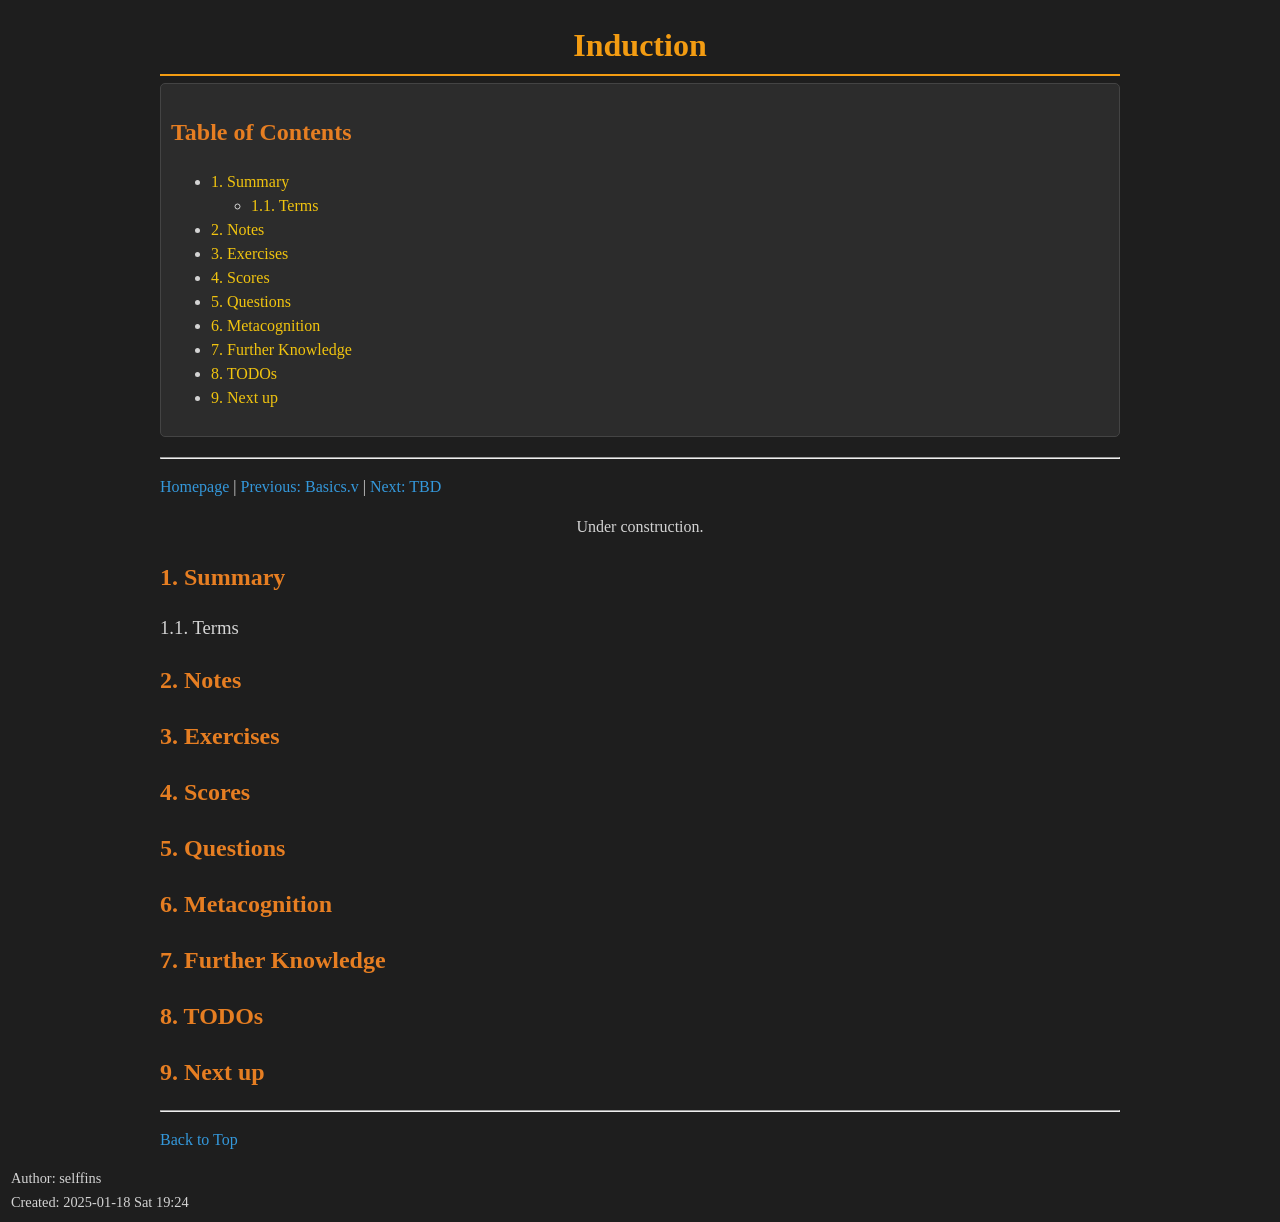
<file: docs/sf-notes-2.html>
<?xml version="1.0" encoding="utf-8"?>
<!DOCTYPE html PUBLIC "-//W3C//DTD XHTML 1.0 Strict//EN"
"http://www.w3.org/TR/xhtml1/DTD/xhtml1-strict.dtd">
<html xmlns="http://www.w3.org/1999/xhtml" lang="en" xml:lang="en">
<head>
<!-- 2025-01-18 Sat 19:24 -->
<meta http-equiv="Content-Type" content="text/html;charset=utf-8" />
<meta name="viewport" content="width=device-width, initial-scale=1" />
<title>Induction</title>
<meta name="author" content="selffins" />
<meta name="generator" content="Org Mode" />
<style type="text/css">
  #content { max-width: 60em; margin: auto; }
  .title  { text-align: center;
             margin-bottom: .2em; }
  .subtitle { text-align: center;
              font-size: medium;
              font-weight: bold;
              margin-top:0; }
  .todo   { font-family: monospace; color: red; }
  .done   { font-family: monospace; color: green; }
  .priority { font-family: monospace; color: orange; }
  .tag    { background-color: #eee; font-family: monospace;
            padding: 2px; font-size: 80%; font-weight: normal; }
  .timestamp { color: #bebebe; }
  .timestamp-kwd { color: #5f9ea0; }
  .org-right  { margin-left: auto; margin-right: 0px;  text-align: right; }
  .org-left   { margin-left: 0px;  margin-right: auto; text-align: left; }
  .org-center { margin-left: auto; margin-right: auto; text-align: center; }
  .underline { text-decoration: underline; }
  #postamble p, #preamble p { font-size: 90%; margin: .2em; }
  p.verse { margin-left: 3%; }
  pre {
    border: 1px solid #e6e6e6;
    border-radius: 3px;
    background-color: #f2f2f2;
    padding: 8pt;
    font-family: monospace;
    overflow: auto;
    margin: 1.2em;
  }
  pre.src {
    position: relative;
    overflow: auto;
  }
  pre.src:before {
    display: none;
    position: absolute;
    top: -8px;
    right: 12px;
    padding: 3px;
    color: #555;
    background-color: #f2f2f299;
  }
  pre.src:hover:before { display: inline; margin-top: 14px;}
  /* Languages per Org manual */
  pre.src-asymptote:before { content: 'Asymptote'; }
  pre.src-awk:before { content: 'Awk'; }
  pre.src-authinfo::before { content: 'Authinfo'; }
  pre.src-C:before { content: 'C'; }
  /* pre.src-C++ doesn't work in CSS */
  pre.src-clojure:before { content: 'Clojure'; }
  pre.src-css:before { content: 'CSS'; }
  pre.src-D:before { content: 'D'; }
  pre.src-ditaa:before { content: 'ditaa'; }
  pre.src-dot:before { content: 'Graphviz'; }
  pre.src-calc:before { content: 'Emacs Calc'; }
  pre.src-emacs-lisp:before { content: 'Emacs Lisp'; }
  pre.src-fortran:before { content: 'Fortran'; }
  pre.src-gnuplot:before { content: 'gnuplot'; }
  pre.src-haskell:before { content: 'Haskell'; }
  pre.src-hledger:before { content: 'hledger'; }
  pre.src-java:before { content: 'Java'; }
  pre.src-js:before { content: 'Javascript'; }
  pre.src-latex:before { content: 'LaTeX'; }
  pre.src-ledger:before { content: 'Ledger'; }
  pre.src-lisp:before { content: 'Lisp'; }
  pre.src-lilypond:before { content: 'Lilypond'; }
  pre.src-lua:before { content: 'Lua'; }
  pre.src-matlab:before { content: 'MATLAB'; }
  pre.src-mscgen:before { content: 'Mscgen'; }
  pre.src-ocaml:before { content: 'Objective Caml'; }
  pre.src-octave:before { content: 'Octave'; }
  pre.src-org:before { content: 'Org mode'; }
  pre.src-oz:before { content: 'OZ'; }
  pre.src-plantuml:before { content: 'Plantuml'; }
  pre.src-processing:before { content: 'Processing.js'; }
  pre.src-python:before { content: 'Python'; }
  pre.src-R:before { content: 'R'; }
  pre.src-ruby:before { content: 'Ruby'; }
  pre.src-sass:before { content: 'Sass'; }
  pre.src-scheme:before { content: 'Scheme'; }
  pre.src-screen:before { content: 'Gnu Screen'; }
  pre.src-sed:before { content: 'Sed'; }
  pre.src-sh:before { content: 'shell'; }
  pre.src-sql:before { content: 'SQL'; }
  pre.src-sqlite:before { content: 'SQLite'; }
  /* additional languages in org.el's org-babel-load-languages alist */
  pre.src-forth:before { content: 'Forth'; }
  pre.src-io:before { content: 'IO'; }
  pre.src-J:before { content: 'J'; }
  pre.src-makefile:before { content: 'Makefile'; }
  pre.src-maxima:before { content: 'Maxima'; }
  pre.src-perl:before { content: 'Perl'; }
  pre.src-picolisp:before { content: 'Pico Lisp'; }
  pre.src-scala:before { content: 'Scala'; }
  pre.src-shell:before { content: 'Shell Script'; }
  pre.src-ebnf2ps:before { content: 'ebfn2ps'; }
  /* additional language identifiers per "defun org-babel-execute"
       in ob-*.el */
  pre.src-cpp:before  { content: 'C++'; }
  pre.src-abc:before  { content: 'ABC'; }
  pre.src-coq:before  { content: 'Coq'; }
  pre.src-groovy:before  { content: 'Groovy'; }
  /* additional language identifiers from org-babel-shell-names in
     ob-shell.el: ob-shell is the only babel language using a lambda to put
     the execution function name together. */
  pre.src-bash:before  { content: 'bash'; }
  pre.src-csh:before  { content: 'csh'; }
  pre.src-ash:before  { content: 'ash'; }
  pre.src-dash:before  { content: 'dash'; }
  pre.src-ksh:before  { content: 'ksh'; }
  pre.src-mksh:before  { content: 'mksh'; }
  pre.src-posh:before  { content: 'posh'; }
  /* Additional Emacs modes also supported by the LaTeX listings package */
  pre.src-ada:before { content: 'Ada'; }
  pre.src-asm:before { content: 'Assembler'; }
  pre.src-caml:before { content: 'Caml'; }
  pre.src-delphi:before { content: 'Delphi'; }
  pre.src-html:before { content: 'HTML'; }
  pre.src-idl:before { content: 'IDL'; }
  pre.src-mercury:before { content: 'Mercury'; }
  pre.src-metapost:before { content: 'MetaPost'; }
  pre.src-modula-2:before { content: 'Modula-2'; }
  pre.src-pascal:before { content: 'Pascal'; }
  pre.src-ps:before { content: 'PostScript'; }
  pre.src-prolog:before { content: 'Prolog'; }
  pre.src-simula:before { content: 'Simula'; }
  pre.src-tcl:before { content: 'tcl'; }
  pre.src-tex:before { content: 'TeX'; }
  pre.src-plain-tex:before { content: 'Plain TeX'; }
  pre.src-verilog:before { content: 'Verilog'; }
  pre.src-vhdl:before { content: 'VHDL'; }
  pre.src-xml:before { content: 'XML'; }
  pre.src-nxml:before { content: 'XML'; }
  /* add a generic configuration mode; LaTeX export needs an additional
     (add-to-list 'org-latex-listings-langs '(conf " ")) in .emacs */
  pre.src-conf:before { content: 'Configuration File'; }

  table { border-collapse:collapse; }
  caption.t-above { caption-side: top; }
  caption.t-bottom { caption-side: bottom; }
  td, th { vertical-align:top;  }
  th.org-right  { text-align: center;  }
  th.org-left   { text-align: center;   }
  th.org-center { text-align: center; }
  td.org-right  { text-align: right;  }
  td.org-left   { text-align: left;   }
  td.org-center { text-align: center; }
  dt { font-weight: bold; }
  .footpara { display: inline; }
  .footdef  { margin-bottom: 1em; }
  .figure { padding: 1em; }
  .figure p { text-align: center; }
  .equation-container {
    display: table;
    text-align: center;
    width: 100%;
  }
  .equation {
    vertical-align: middle;
  }
  .equation-label {
    display: table-cell;
    text-align: right;
    vertical-align: middle;
  }
  .inlinetask {
    padding: 10px;
    border: 2px solid gray;
    margin: 10px;
    background: #ffffcc;
  }
  #org-div-home-and-up
   { text-align: right; font-size: 70%; white-space: nowrap; }
  textarea { overflow-x: auto; }
  .linenr { font-size: smaller }
  .code-highlighted { background-color: #ffff00; }
  .org-info-js_info-navigation { border-style: none; }
  #org-info-js_console-label
    { font-size: 10px; font-weight: bold; white-space: nowrap; }
  .org-info-js_search-highlight
    { background-color: #ffff00; color: #000000; font-weight: bold; }
  .org-svg { }
</style>
<link rel="stylesheet" type="text/css" href="custom.css">
</head>
<body>
<div id="content" class="content">
<h1 class="title">Induction</h1>
<div id="table-of-contents" role="doc-toc">
<h2>Table of Contents</h2>
<div id="text-table-of-contents" role="doc-toc">
<ul>
<li><a href="#org1e0b67a">1. Summary</a>
<ul>
<li><a href="#orgc49db89">1.1. Terms</a></li>
</ul>
</li>
<li><a href="#org4a0a903">2. Notes</a></li>
<li><a href="#org4c9371b">3. Exercises</a></li>
<li><a href="#org7efcfb1">4. Scores</a></li>
<li><a href="#org9bf3682">5. Questions</a></li>
<li><a href="#org2577c95">6. Metacognition</a></li>
<li><a href="#orge1d2ef6">7. Further Knowledge</a></li>
<li><a href="#orge64cf4e">8. TODOs</a></li>
<li><a href="#orgd447062">9. Next up</a></li>
</ul>
</div>
</div>
<hr />
<p>
<a href="index.html">Homepage</a> | <a href="sf-notes.html">Previous: Basics.v</a> | <a href="sf-notes-2.html">Next: TBD</a>
</p>

<div class="org-center">
<p>
Under construction.
</p>
</div>
<div id="outline-container-org1e0b67a" class="outline-2">
<h2 id="org1e0b67a"><span class="section-number-2">1.</span> Summary</h2>
<div class="outline-text-2" id="text-1">
</div>
<div id="outline-container-orgc49db89" class="outline-3">
<h3 id="orgc49db89"><span class="section-number-3">1.1.</span> Terms</h3>
</div>
</div>
<div id="outline-container-org4a0a903" class="outline-2">
<h2 id="org4a0a903"><span class="section-number-2">2.</span> Notes</h2>
</div>
<div id="outline-container-org4c9371b" class="outline-2">
<h2 id="org4c9371b"><span class="section-number-2">3.</span> Exercises</h2>
</div>
<div id="outline-container-org7efcfb1" class="outline-2">
<h2 id="org7efcfb1"><span class="section-number-2">4.</span> Scores</h2>
</div>
<div id="outline-container-org9bf3682" class="outline-2">
<h2 id="org9bf3682"><span class="section-number-2">5.</span> Questions</h2>
</div>
<div id="outline-container-org2577c95" class="outline-2">
<h2 id="org2577c95"><span class="section-number-2">6.</span> Metacognition</h2>
</div>
<div id="outline-container-orge1d2ef6" class="outline-2">
<h2 id="orge1d2ef6"><span class="section-number-2">7.</span> Further Knowledge</h2>
</div>
<div id="outline-container-orge64cf4e" class="outline-2">
<h2 id="orge64cf4e"><span class="section-number-2">8.</span> TODOs</h2>
</div>
<div id="outline-container-orgd447062" class="outline-2">
<h2 id="orgd447062"><span class="section-number-2">9.</span> Next up</h2>
<div class="outline-text-2" id="text-9">
<hr />
<p>
<a href="sf-notes.html">Back to Top</a>
</p>
</div>
</div>
</div>
<div id="postamble" class="status">
<p class="author">Author: selffins</p>
<p class="date">Created: 2025-01-18 Sat 19:24</p>
</div>
</body>
</html>
</file>
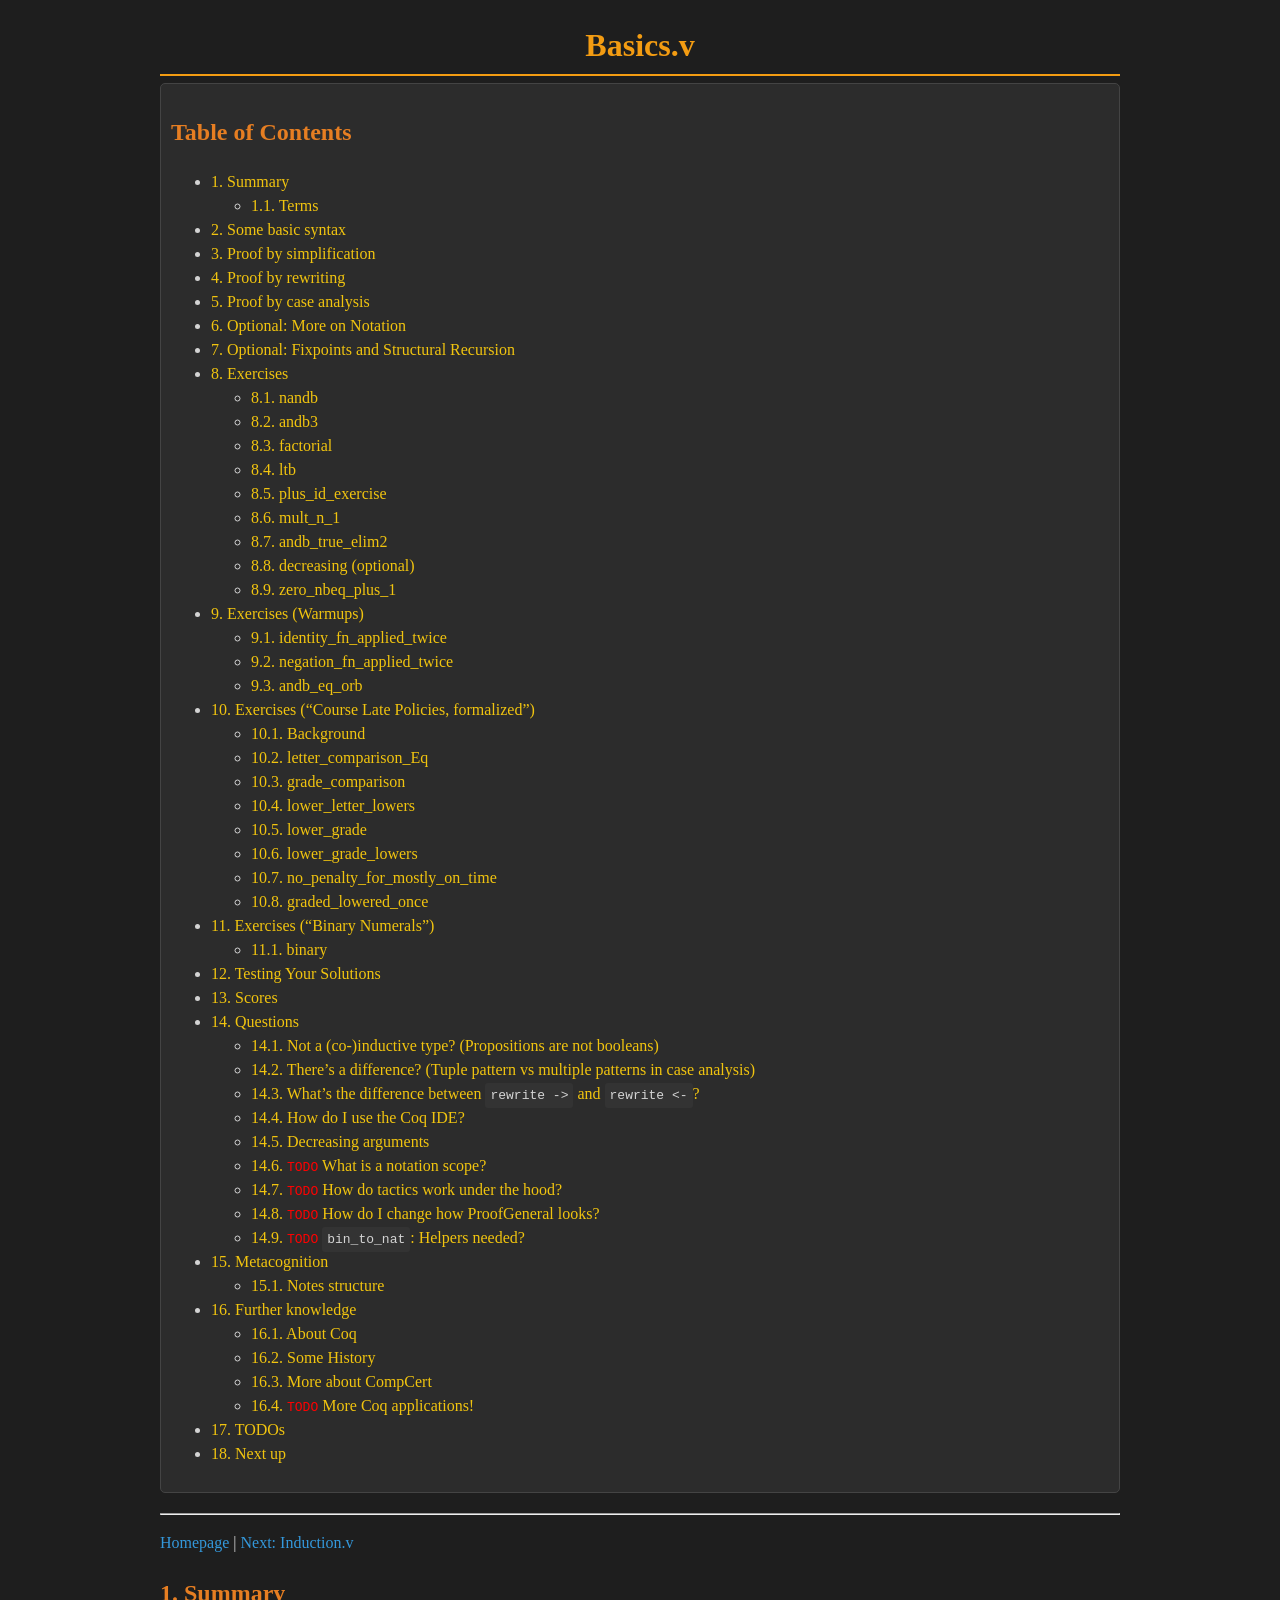
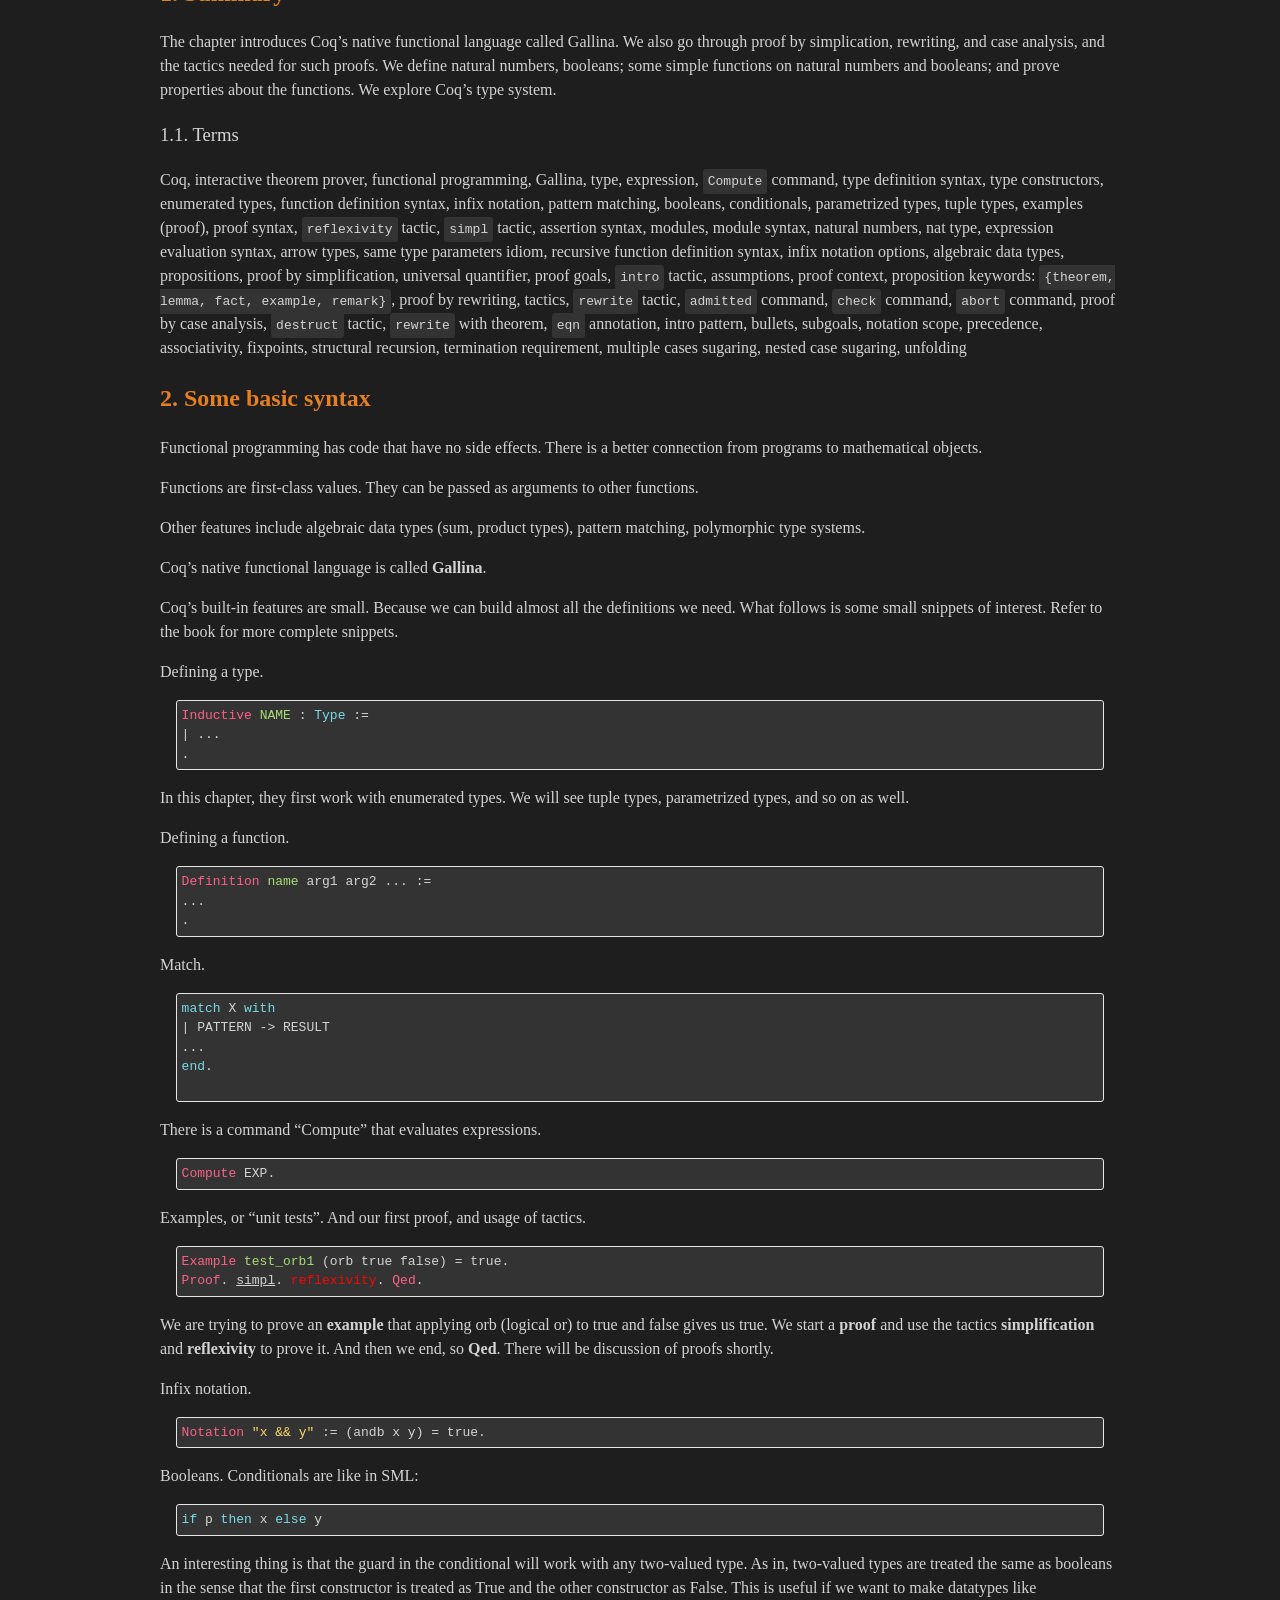
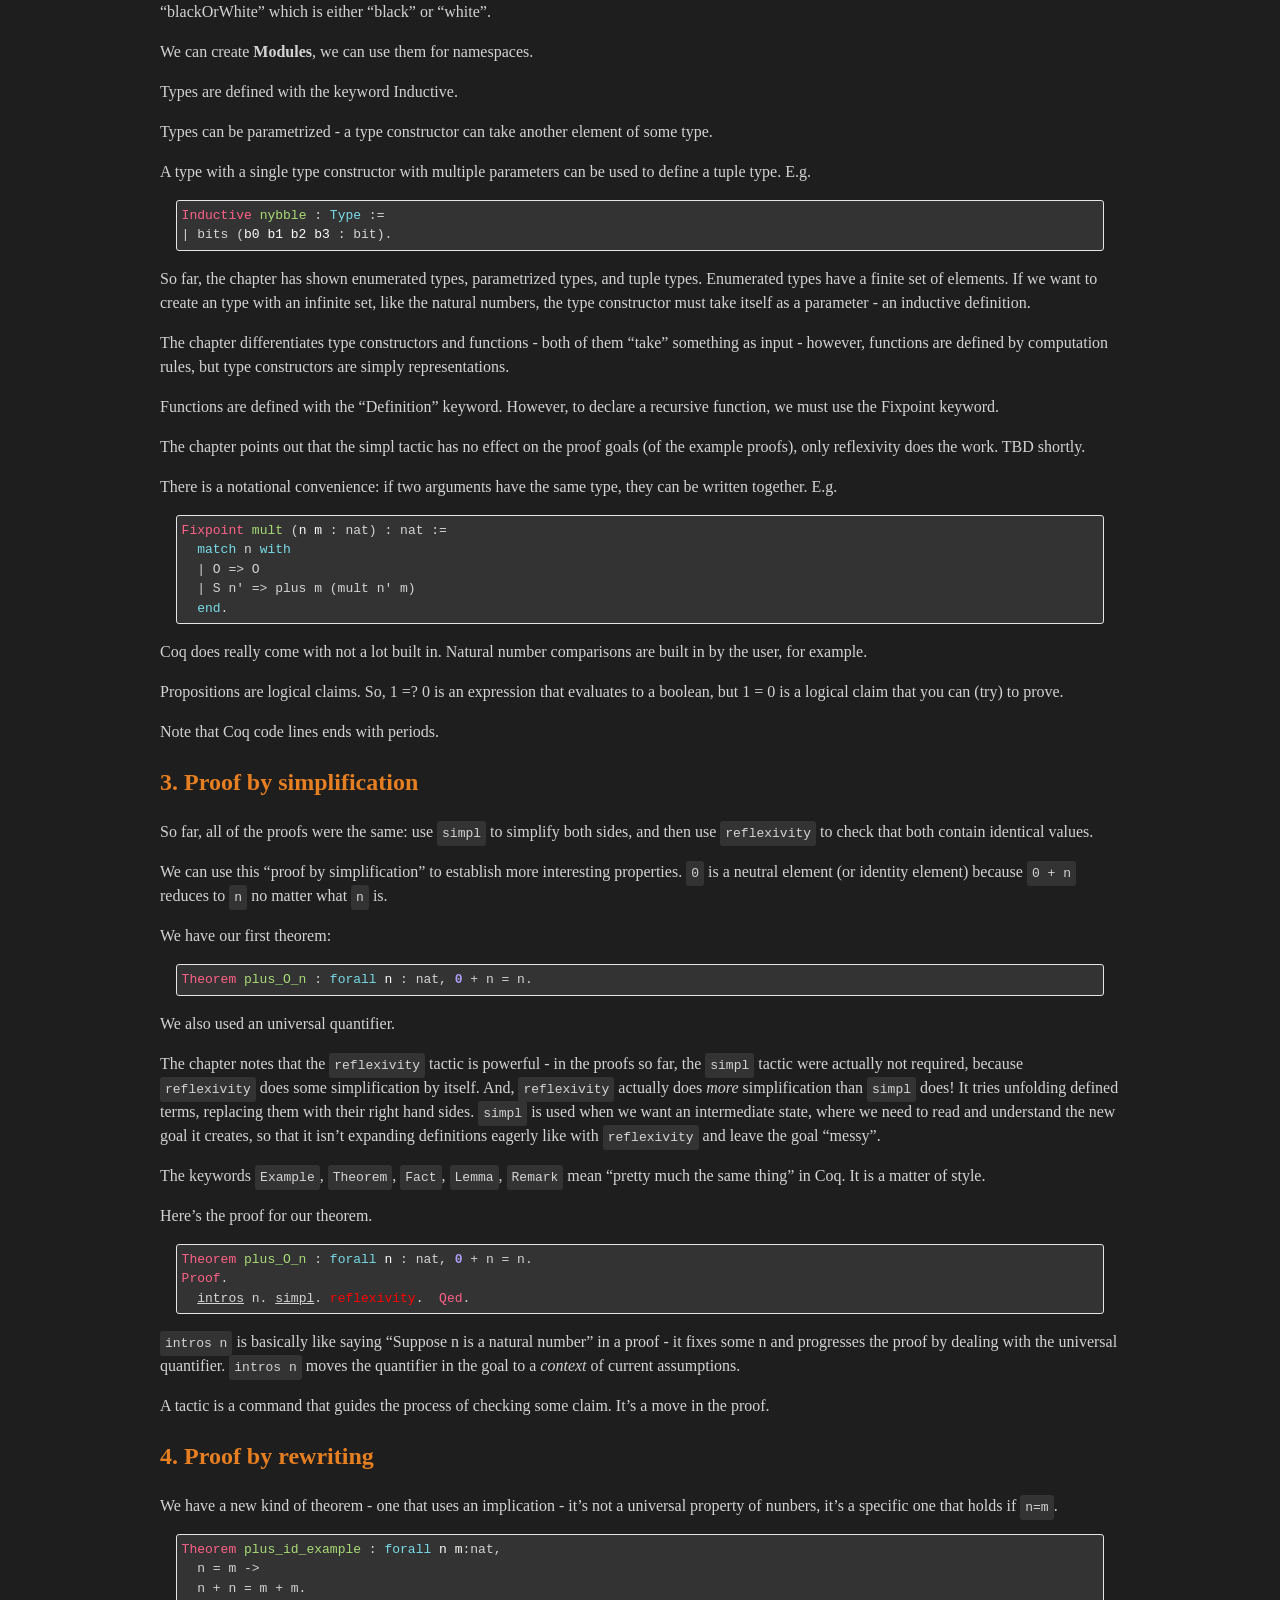
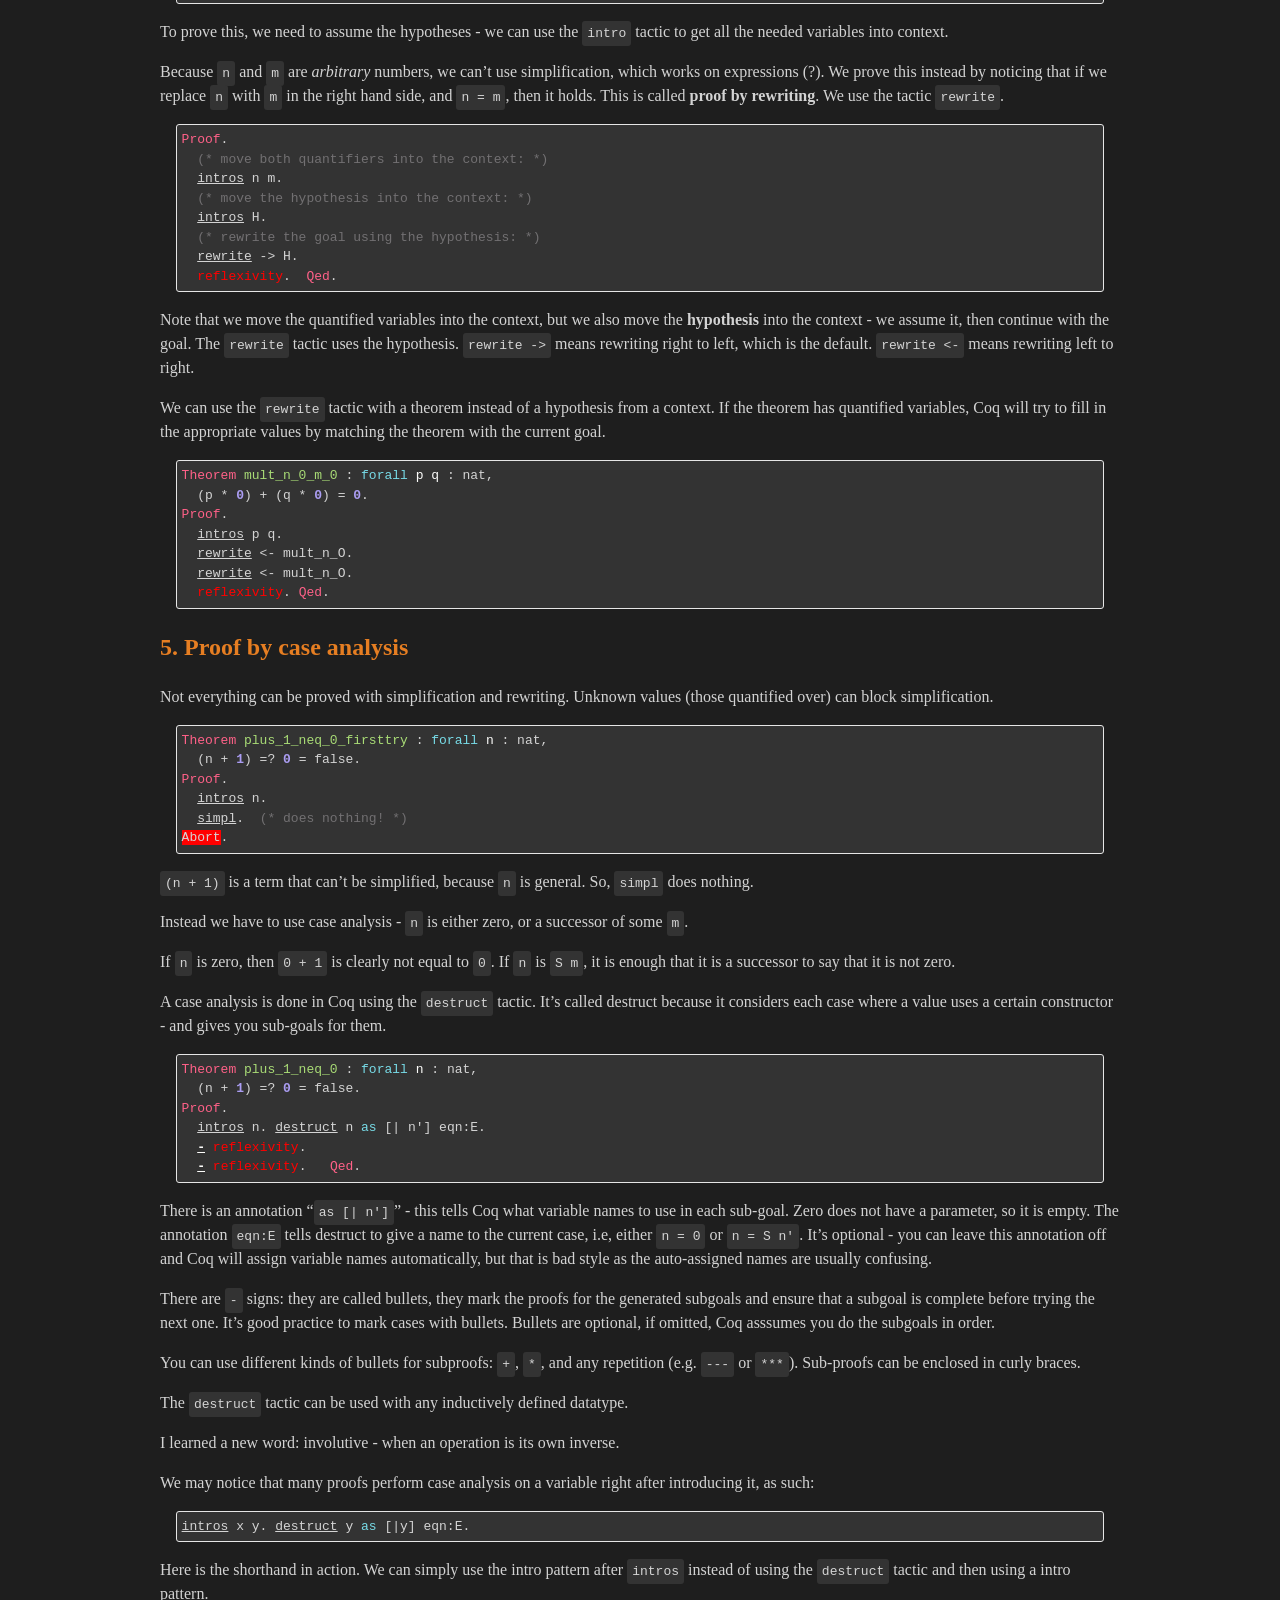
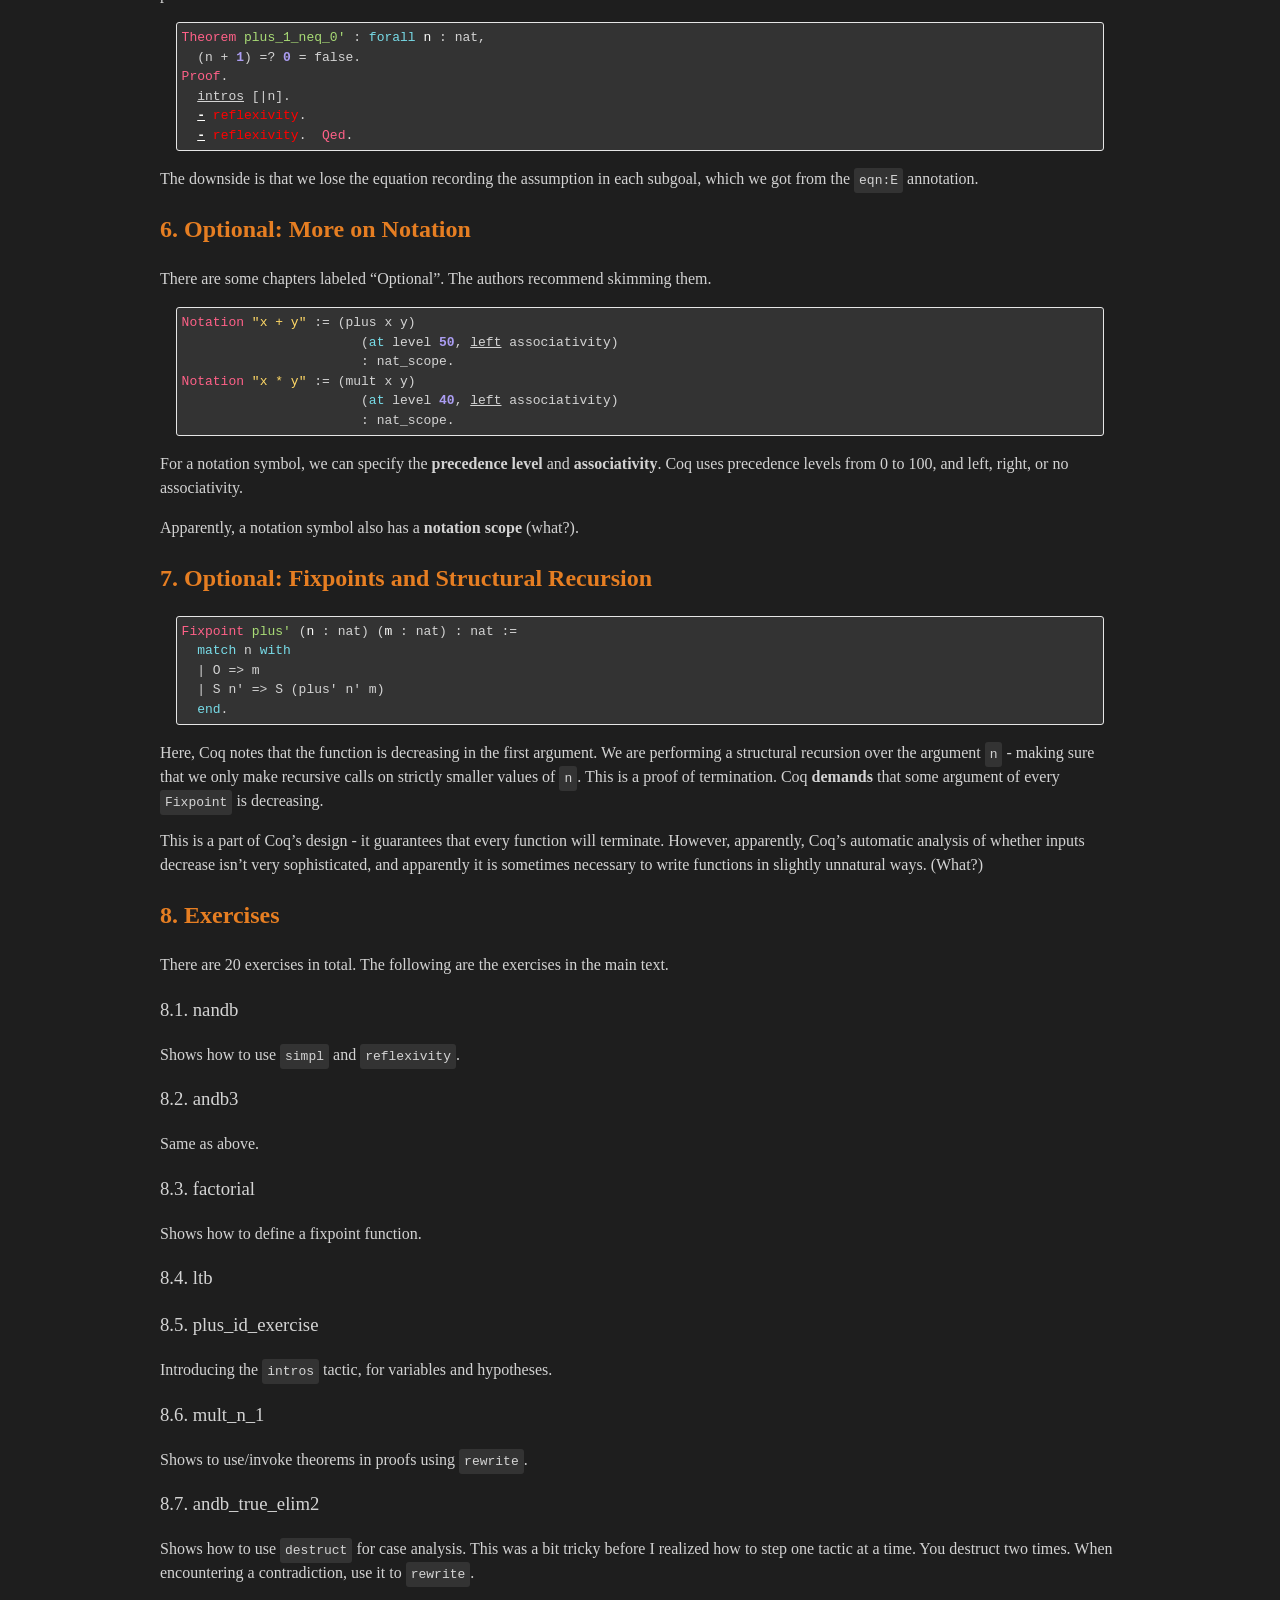
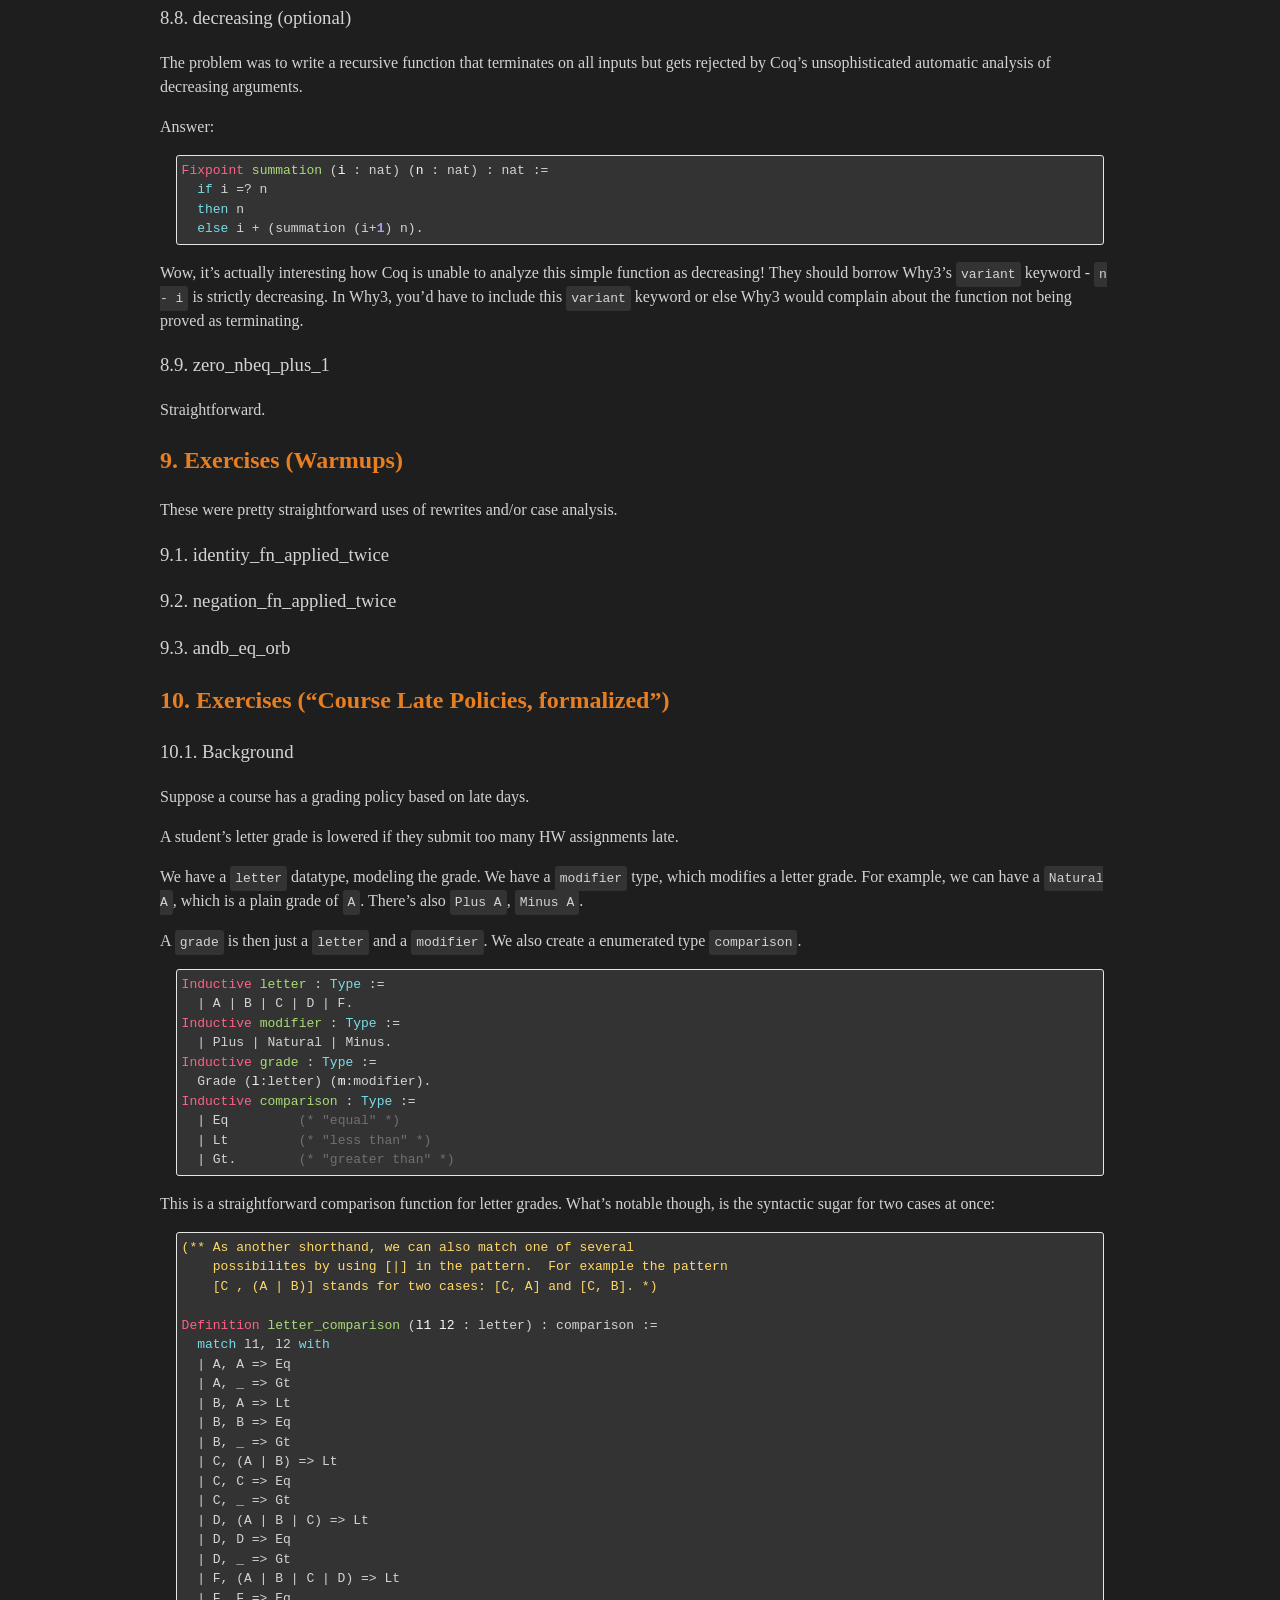
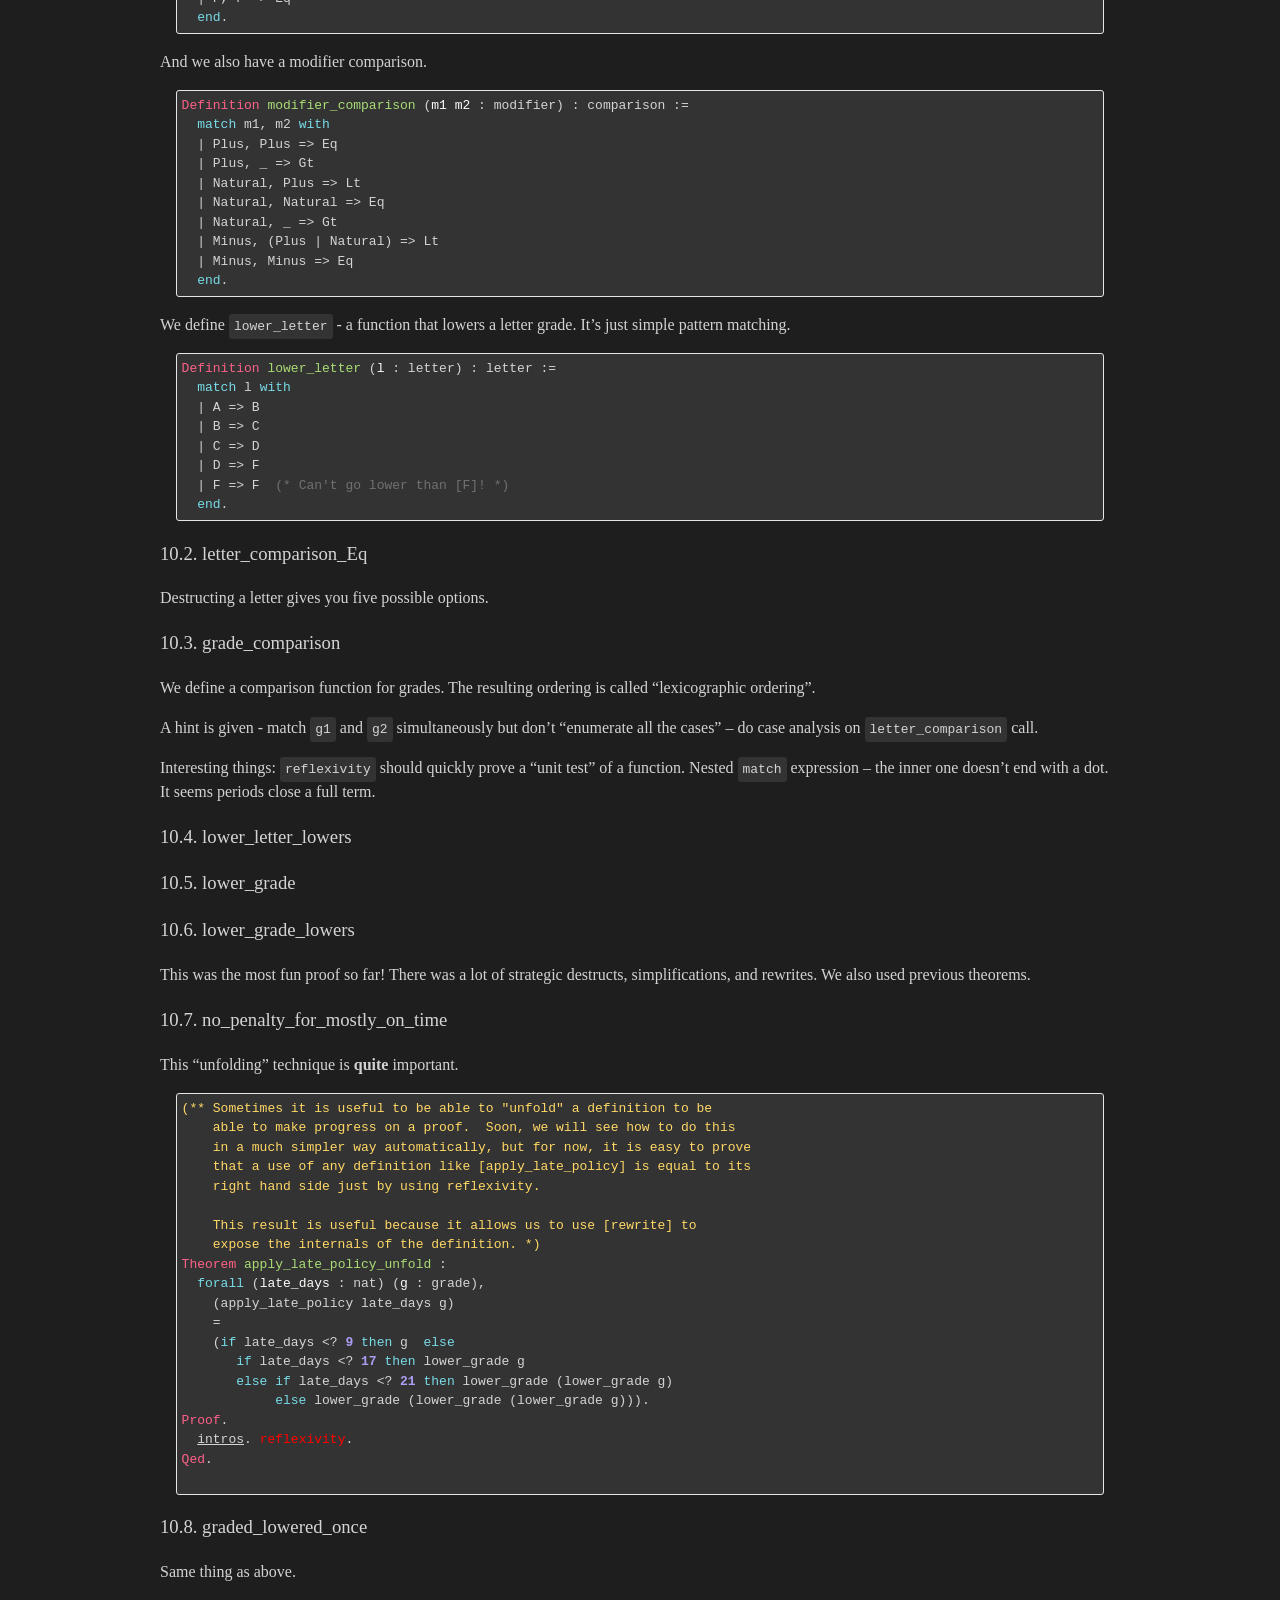
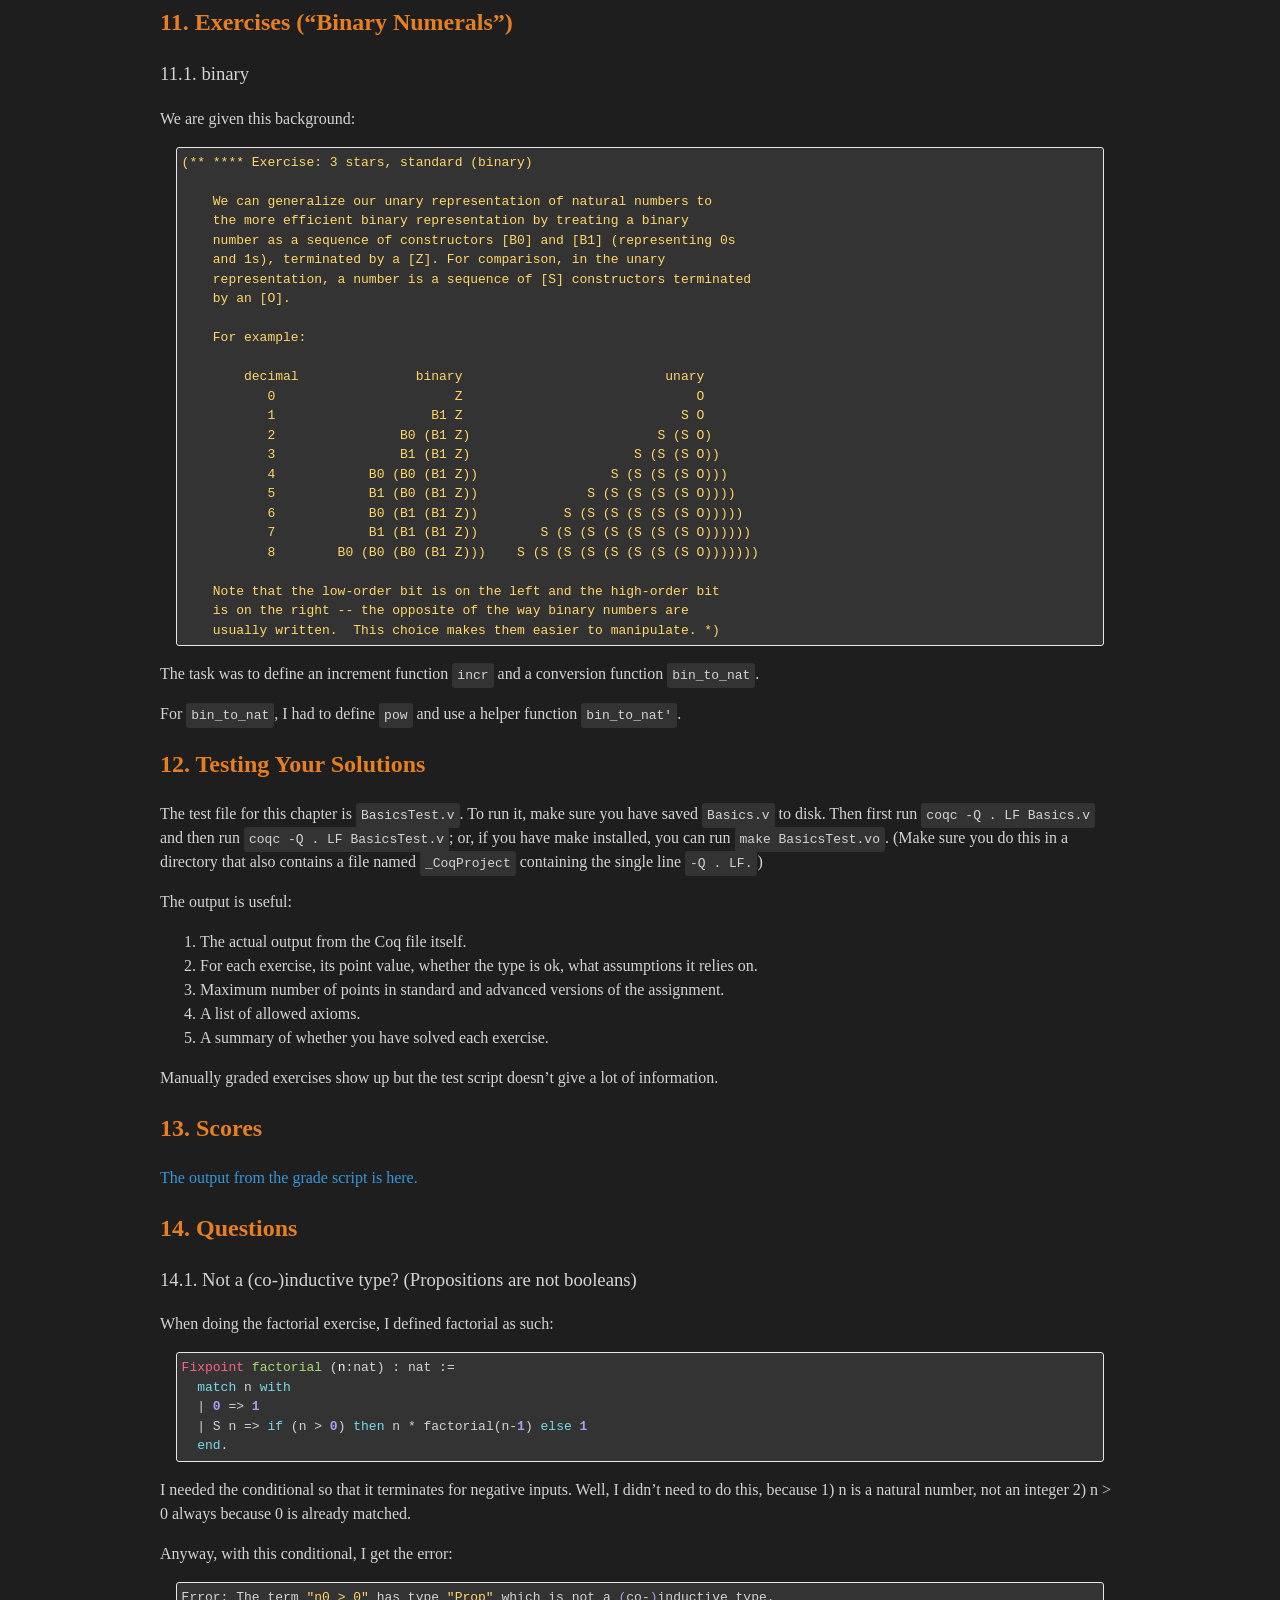
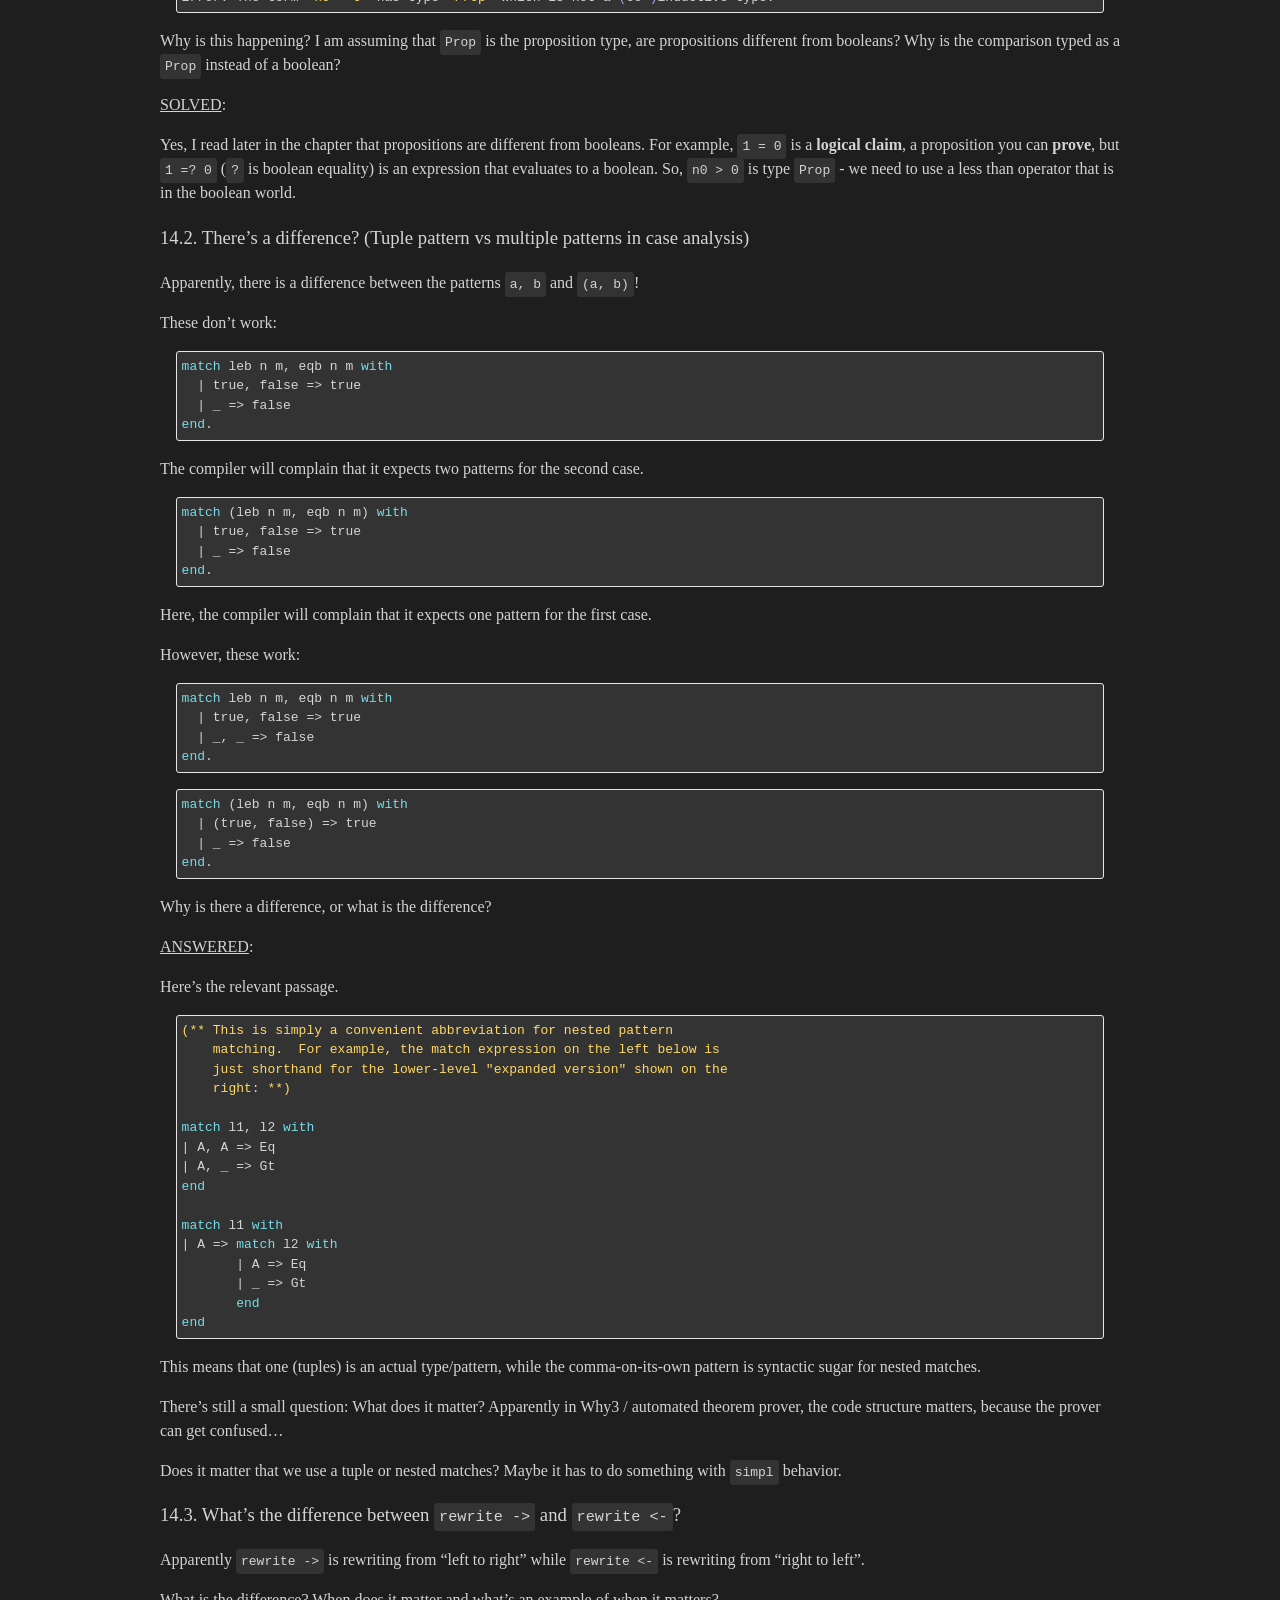
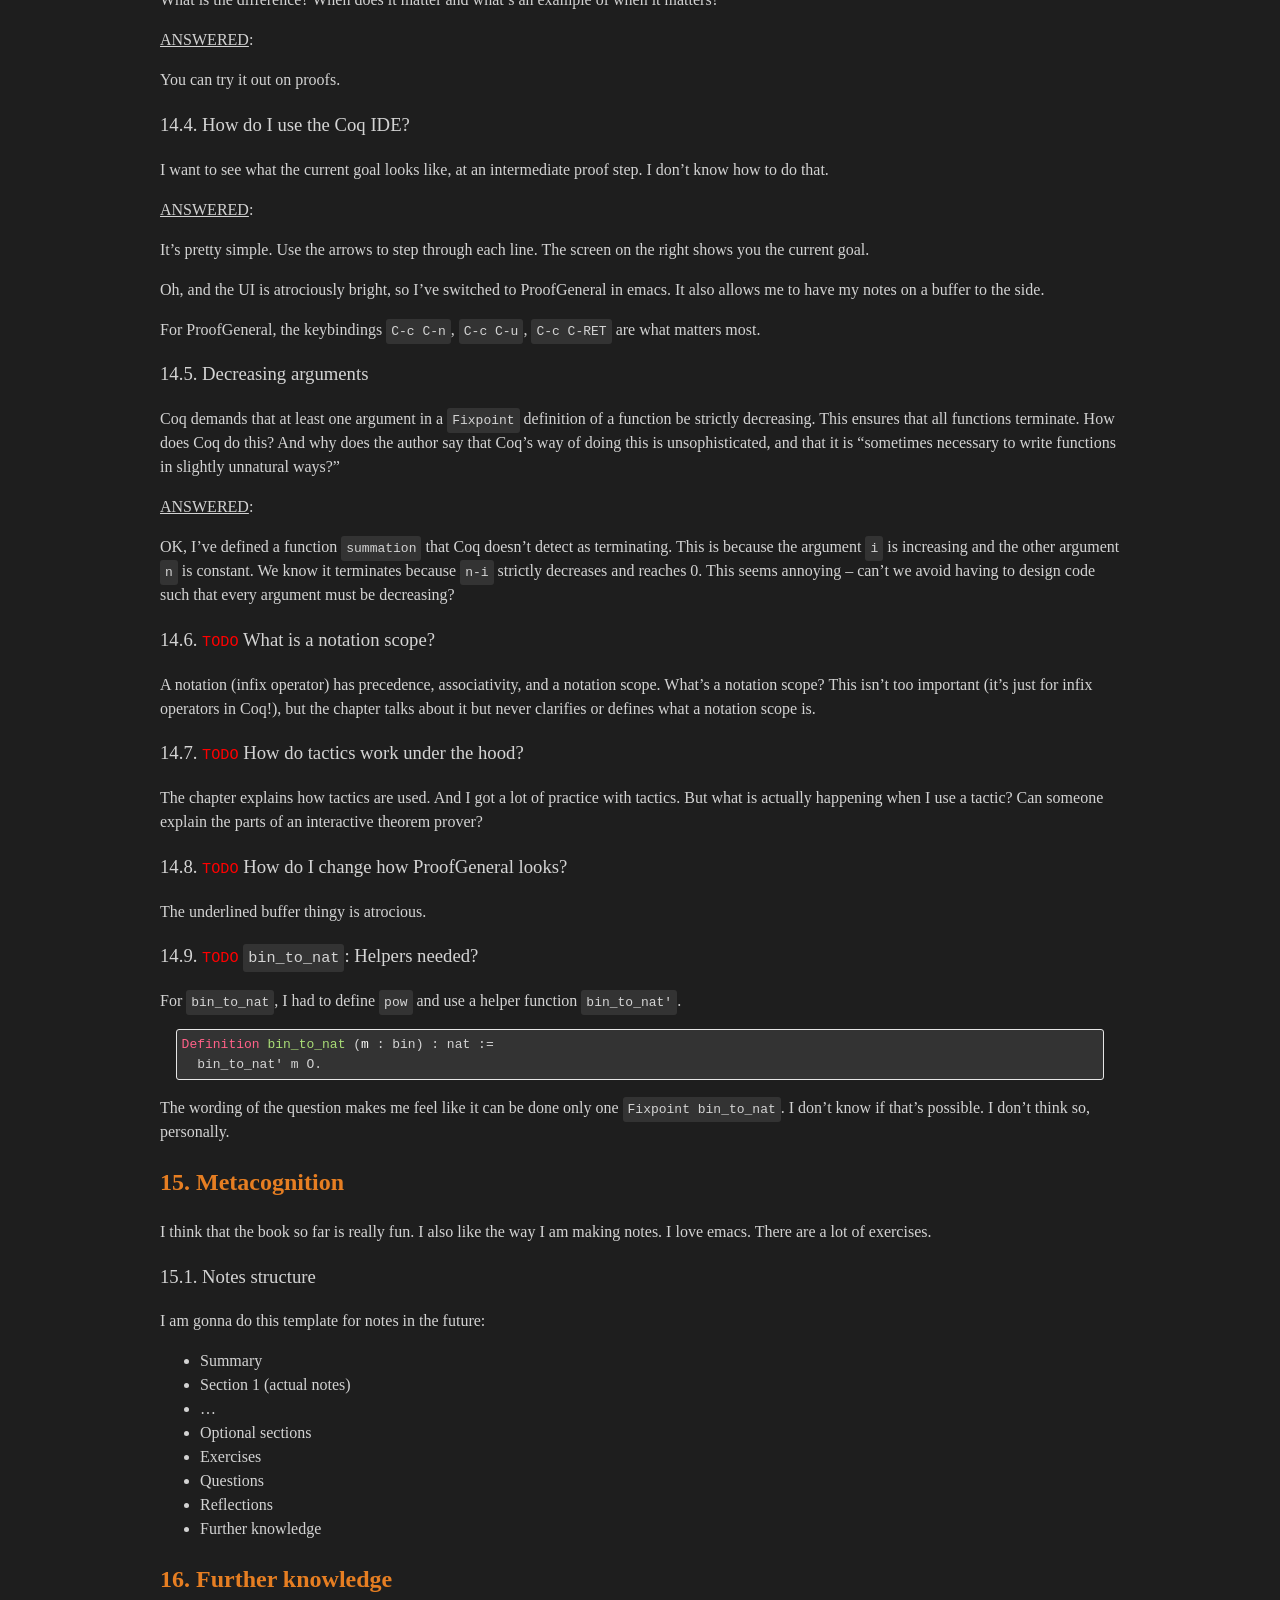
<file: docs/sf-notes.html>
<?xml version="1.0" encoding="utf-8"?>
<!DOCTYPE html PUBLIC "-//W3C//DTD XHTML 1.0 Strict//EN"
"http://www.w3.org/TR/xhtml1/DTD/xhtml1-strict.dtd">
<html xmlns="http://www.w3.org/1999/xhtml" lang="en" xml:lang="en">
<head>
<!-- 2025-01-18 Sat 19:22 -->
<meta http-equiv="Content-Type" content="text/html;charset=utf-8" />
<meta name="viewport" content="width=device-width, initial-scale=1" />
<title>Basics.v</title>
<meta name="author" content="selffins" />
<meta name="generator" content="Org Mode" />
<style type="text/css">
  #content { max-width: 60em; margin: auto; }
  .title  { text-align: center;
             margin-bottom: .2em; }
  .subtitle { text-align: center;
              font-size: medium;
              font-weight: bold;
              margin-top:0; }
  .todo   { font-family: monospace; color: red; }
  .done   { font-family: monospace; color: green; }
  .priority { font-family: monospace; color: orange; }
  .tag    { background-color: #eee; font-family: monospace;
            padding: 2px; font-size: 80%; font-weight: normal; }
  .timestamp { color: #bebebe; }
  .timestamp-kwd { color: #5f9ea0; }
  .org-right  { margin-left: auto; margin-right: 0px;  text-align: right; }
  .org-left   { margin-left: 0px;  margin-right: auto; text-align: left; }
  .org-center { margin-left: auto; margin-right: auto; text-align: center; }
  .underline { text-decoration: underline; }
  #postamble p, #preamble p { font-size: 90%; margin: .2em; }
  p.verse { margin-left: 3%; }
  pre {
    border: 1px solid #e6e6e6;
    border-radius: 3px;
    background-color: #f2f2f2;
    padding: 8pt;
    font-family: monospace;
    overflow: auto;
    margin: 1.2em;
  }
  pre.src {
    position: relative;
    overflow: auto;
  }
  pre.src:before {
    display: none;
    position: absolute;
    top: -8px;
    right: 12px;
    padding: 3px;
    color: #555;
    background-color: #f2f2f299;
  }
  pre.src:hover:before { display: inline; margin-top: 14px;}
  /* Languages per Org manual */
  pre.src-asymptote:before { content: 'Asymptote'; }
  pre.src-awk:before { content: 'Awk'; }
  pre.src-authinfo::before { content: 'Authinfo'; }
  pre.src-C:before { content: 'C'; }
  /* pre.src-C++ doesn't work in CSS */
  pre.src-clojure:before { content: 'Clojure'; }
  pre.src-css:before { content: 'CSS'; }
  pre.src-D:before { content: 'D'; }
  pre.src-ditaa:before { content: 'ditaa'; }
  pre.src-dot:before { content: 'Graphviz'; }
  pre.src-calc:before { content: 'Emacs Calc'; }
  pre.src-emacs-lisp:before { content: 'Emacs Lisp'; }
  pre.src-fortran:before { content: 'Fortran'; }
  pre.src-gnuplot:before { content: 'gnuplot'; }
  pre.src-haskell:before { content: 'Haskell'; }
  pre.src-hledger:before { content: 'hledger'; }
  pre.src-java:before { content: 'Java'; }
  pre.src-js:before { content: 'Javascript'; }
  pre.src-latex:before { content: 'LaTeX'; }
  pre.src-ledger:before { content: 'Ledger'; }
  pre.src-lisp:before { content: 'Lisp'; }
  pre.src-lilypond:before { content: 'Lilypond'; }
  pre.src-lua:before { content: 'Lua'; }
  pre.src-matlab:before { content: 'MATLAB'; }
  pre.src-mscgen:before { content: 'Mscgen'; }
  pre.src-ocaml:before { content: 'Objective Caml'; }
  pre.src-octave:before { content: 'Octave'; }
  pre.src-org:before { content: 'Org mode'; }
  pre.src-oz:before { content: 'OZ'; }
  pre.src-plantuml:before { content: 'Plantuml'; }
  pre.src-processing:before { content: 'Processing.js'; }
  pre.src-python:before { content: 'Python'; }
  pre.src-R:before { content: 'R'; }
  pre.src-ruby:before { content: 'Ruby'; }
  pre.src-sass:before { content: 'Sass'; }
  pre.src-scheme:before { content: 'Scheme'; }
  pre.src-screen:before { content: 'Gnu Screen'; }
  pre.src-sed:before { content: 'Sed'; }
  pre.src-sh:before { content: 'shell'; }
  pre.src-sql:before { content: 'SQL'; }
  pre.src-sqlite:before { content: 'SQLite'; }
  /* additional languages in org.el's org-babel-load-languages alist */
  pre.src-forth:before { content: 'Forth'; }
  pre.src-io:before { content: 'IO'; }
  pre.src-J:before { content: 'J'; }
  pre.src-makefile:before { content: 'Makefile'; }
  pre.src-maxima:before { content: 'Maxima'; }
  pre.src-perl:before { content: 'Perl'; }
  pre.src-picolisp:before { content: 'Pico Lisp'; }
  pre.src-scala:before { content: 'Scala'; }
  pre.src-shell:before { content: 'Shell Script'; }
  pre.src-ebnf2ps:before { content: 'ebfn2ps'; }
  /* additional language identifiers per "defun org-babel-execute"
       in ob-*.el */
  pre.src-cpp:before  { content: 'C++'; }
  pre.src-abc:before  { content: 'ABC'; }
  pre.src-coq:before  { content: 'Coq'; }
  pre.src-groovy:before  { content: 'Groovy'; }
  /* additional language identifiers from org-babel-shell-names in
     ob-shell.el: ob-shell is the only babel language using a lambda to put
     the execution function name together. */
  pre.src-bash:before  { content: 'bash'; }
  pre.src-csh:before  { content: 'csh'; }
  pre.src-ash:before  { content: 'ash'; }
  pre.src-dash:before  { content: 'dash'; }
  pre.src-ksh:before  { content: 'ksh'; }
  pre.src-mksh:before  { content: 'mksh'; }
  pre.src-posh:before  { content: 'posh'; }
  /* Additional Emacs modes also supported by the LaTeX listings package */
  pre.src-ada:before { content: 'Ada'; }
  pre.src-asm:before { content: 'Assembler'; }
  pre.src-caml:before { content: 'Caml'; }
  pre.src-delphi:before { content: 'Delphi'; }
  pre.src-html:before { content: 'HTML'; }
  pre.src-idl:before { content: 'IDL'; }
  pre.src-mercury:before { content: 'Mercury'; }
  pre.src-metapost:before { content: 'MetaPost'; }
  pre.src-modula-2:before { content: 'Modula-2'; }
  pre.src-pascal:before { content: 'Pascal'; }
  pre.src-ps:before { content: 'PostScript'; }
  pre.src-prolog:before { content: 'Prolog'; }
  pre.src-simula:before { content: 'Simula'; }
  pre.src-tcl:before { content: 'tcl'; }
  pre.src-tex:before { content: 'TeX'; }
  pre.src-plain-tex:before { content: 'Plain TeX'; }
  pre.src-verilog:before { content: 'Verilog'; }
  pre.src-vhdl:before { content: 'VHDL'; }
  pre.src-xml:before { content: 'XML'; }
  pre.src-nxml:before { content: 'XML'; }
  /* add a generic configuration mode; LaTeX export needs an additional
     (add-to-list 'org-latex-listings-langs '(conf " ")) in .emacs */
  pre.src-conf:before { content: 'Configuration File'; }

  table { border-collapse:collapse; }
  caption.t-above { caption-side: top; }
  caption.t-bottom { caption-side: bottom; }
  td, th { vertical-align:top;  }
  th.org-right  { text-align: center;  }
  th.org-left   { text-align: center;   }
  th.org-center { text-align: center; }
  td.org-right  { text-align: right;  }
  td.org-left   { text-align: left;   }
  td.org-center { text-align: center; }
  dt { font-weight: bold; }
  .footpara { display: inline; }
  .footdef  { margin-bottom: 1em; }
  .figure { padding: 1em; }
  .figure p { text-align: center; }
  .equation-container {
    display: table;
    text-align: center;
    width: 100%;
  }
  .equation {
    vertical-align: middle;
  }
  .equation-label {
    display: table-cell;
    text-align: right;
    vertical-align: middle;
  }
  .inlinetask {
    padding: 10px;
    border: 2px solid gray;
    margin: 10px;
    background: #ffffcc;
  }
  #org-div-home-and-up
   { text-align: right; font-size: 70%; white-space: nowrap; }
  textarea { overflow-x: auto; }
  .linenr { font-size: smaller }
  .code-highlighted { background-color: #ffff00; }
  .org-info-js_info-navigation { border-style: none; }
  #org-info-js_console-label
    { font-size: 10px; font-weight: bold; white-space: nowrap; }
  .org-info-js_search-highlight
    { background-color: #ffff00; color: #000000; font-weight: bold; }
  .org-svg { }
</style>
<link rel="stylesheet" type="text/css" href="custom.css">
</head>
<body>
<div id="content" class="content">
<h1 class="title">Basics.v</h1>
<div id="table-of-contents" role="doc-toc">
<h2>Table of Contents</h2>
<div id="text-table-of-contents" role="doc-toc">
<ul>
<li><a href="#orgf68047d">1. Summary</a>
<ul>
<li><a href="#orge873934">1.1. Terms</a></li>
</ul>
</li>
<li><a href="#orga6c0355">2. Some basic syntax</a></li>
<li><a href="#org6379666">3. Proof by simplification</a></li>
<li><a href="#org8893065">4. Proof by rewriting</a></li>
<li><a href="#org19884e9">5. Proof by case analysis</a></li>
<li><a href="#org2eee4ad">6. Optional: More on Notation</a></li>
<li><a href="#org76eeccf">7. Optional: Fixpoints and Structural Recursion</a></li>
<li><a href="#org14769c0">8. Exercises</a>
<ul>
<li><a href="#org92c9b4f">8.1. nandb</a></li>
<li><a href="#org9adc605">8.2. andb3</a></li>
<li><a href="#org7482f08">8.3. factorial</a></li>
<li><a href="#org08831e7">8.4. ltb</a></li>
<li><a href="#org7808c77">8.5. plus​_id​_exercise</a></li>
<li><a href="#org492ed87">8.6. mult​_n​_1</a></li>
<li><a href="#org40193c1">8.7. andb​_true​_elim2</a></li>
<li><a href="#org4e40450">8.8. decreasing (optional)</a></li>
<li><a href="#orgb197706">8.9. zero​_nbeq​_plus​_1</a></li>
</ul>
</li>
<li><a href="#orgc4c99e8">9. Exercises (Warmups)</a>
<ul>
<li><a href="#orgedea157">9.1. identity​_fn​_applied​_twice</a></li>
<li><a href="#org19a2ad6">9.2. negation​_fn​_applied​_twice</a></li>
<li><a href="#orgc56527a">9.3. andb​_eq​_orb</a></li>
</ul>
</li>
<li><a href="#org4f15d37">10. Exercises (&ldquo;Course Late Policies, formalized&rdquo;)</a>
<ul>
<li><a href="#org2749c4c">10.1. Background</a></li>
<li><a href="#org68c81ee">10.2. letter​_comparison​_Eq</a></li>
<li><a href="#org2a8d421">10.3. grade​_comparison</a></li>
<li><a href="#orgc5408b1">10.4. lower​_letter​_lowers</a></li>
<li><a href="#org75a9b4a">10.5. lower​_grade</a></li>
<li><a href="#orgccb699b">10.6. lower​_grade​_lowers</a></li>
<li><a href="#org1404eed">10.7. no​_penalty​_for​_mostly​_on​_time</a></li>
<li><a href="#org59af0e5">10.8. graded​_lowered​_once</a></li>
</ul>
</li>
<li><a href="#orgf44881e">11. Exercises (&ldquo;Binary Numerals&rdquo;)</a>
<ul>
<li><a href="#org95d40ab">11.1. binary</a></li>
</ul>
</li>
<li><a href="#orgb6563c3">12. Testing Your Solutions</a></li>
<li><a href="#org52f14cd">13. Scores</a></li>
<li><a href="#orgcb3f5a4">14. Questions</a>
<ul>
<li><a href="#orge24817d">14.1. Not a (co-)inductive type? (Propositions are not booleans)</a></li>
<li><a href="#orgba6eec1">14.2. There&rsquo;s a difference? (Tuple pattern vs multiple patterns in case analysis)</a></li>
<li><a href="#org4ef28c8">14.3. What&rsquo;s the difference between <code>rewrite -&gt;</code> and <code>rewrite &lt;-</code>?</a></li>
<li><a href="#org022b267">14.4. How do I use the Coq IDE?</a></li>
<li><a href="#org3e90e0f">14.5. Decreasing arguments</a></li>
<li><a href="#org5ce6b42">14.6. <span class="todo TODO">TODO</span> What is a notation scope?</a></li>
<li><a href="#org37253ac">14.7. <span class="todo TODO">TODO</span> How do tactics work under the hood?</a></li>
<li><a href="#org88d1f2c">14.8. <span class="todo TODO">TODO</span> How do I change how ProofGeneral looks?</a></li>
<li><a href="#org122311b">14.9. <span class="todo TODO">TODO</span> <code>bin_to_nat</code>: Helpers needed?</a></li>
</ul>
</li>
<li><a href="#org013ce9d">15. Metacognition</a>
<ul>
<li><a href="#org5b5411b">15.1. Notes structure</a></li>
</ul>
</li>
<li><a href="#orgaf0faae">16. Further knowledge</a>
<ul>
<li><a href="#org751965a">16.1. About Coq</a></li>
<li><a href="#org48d1ab2">16.2. Some History</a></li>
<li><a href="#org7928682">16.3. More about CompCert</a></li>
<li><a href="#org858b012">16.4. <span class="todo TODO">TODO</span> More Coq applications!</a></li>
</ul>
</li>
<li><a href="#org86ed83c">17. TODOs</a></li>
<li><a href="#org12dee71">18. Next up</a></li>
</ul>
</div>
</div>
<hr />
<p>
<a href="index.html">Homepage</a> | <a href="sf-notes-1.html">Next: Induction.v</a>
</p>
<div id="outline-container-orgf68047d" class="outline-2">
<h2 id="orgf68047d"><span class="section-number-2">1.</span> Summary</h2>
<div class="outline-text-2" id="text-1">
<p>
The chapter introduces Coq&rsquo;s native functional language called Gallina. We also go through proof by simplication, rewriting, and case analysis, and the tactics needed for such proofs. We define natural numbers, booleans; some simple functions on natural numbers and booleans; and prove properties about the functions. We explore Coq&rsquo;s type system.
</p>
</div>
<div id="outline-container-orge873934" class="outline-3">
<h3 id="orge873934"><span class="section-number-3">1.1.</span> Terms</h3>
<div class="outline-text-3" id="text-1-1">
<p>
Coq, interactive theorem prover, functional programming, Gallina, type, expression, <code>Compute</code> command, type definition syntax, type constructors,  enumerated types, function definition syntax, infix notation, pattern matching, booleans, conditionals, parametrized types, tuple types, examples (proof), proof syntax, <code>reflexivity</code> tactic, <code>simpl</code> tactic, assertion syntax, modules, module syntax, natural numbers, nat type, expression evaluation syntax, arrow types, same type parameters idiom, recursive function definition syntax, infix notation options, algebraic data types, propositions, proof by simplification, universal quantifier, proof goals, <code>intro</code> tactic, assumptions, proof context, proposition keywords: <code>{theorem, lemma, fact, example, remark}</code>, proof by rewriting, tactics, <code>rewrite</code> tactic, <code>admitted</code> command, <code>check</code> command, <code>abort</code> command, proof by case analysis, <code>destruct</code> tactic, <code>rewrite</code> with theorem, <code>eqn</code> annotation, intro pattern, bullets, subgoals, notation scope, precedence, associativity, fixpoints, structural recursion, termination requirement, multiple cases sugaring, nested case sugaring, unfolding
</p>
</div>
</div>
</div>
<div id="outline-container-orga6c0355" class="outline-2">
<h2 id="orga6c0355"><span class="section-number-2">2.</span> Some basic syntax</h2>
<div class="outline-text-2" id="text-2">
<p>
Functional programming has code that have no side effects. There is a better connection from programs to mathematical objects.
</p>

<p>
Functions are first-class values. They can be passed as arguments to other functions.
</p>

<p>
Other features include algebraic data types (sum, product types), pattern matching, polymorphic type systems.
</p>

<p>
Coq&rsquo;s native functional language is called <b>Gallina</b>.
</p>

<p>
Coq&rsquo;s built-in features are small. Because we can build almost all the definitions we need. What follows is some small snippets of interest. Refer to the book for more complete snippets.
</p>

<p>
Defining a type.
</p>

<div class="org-src-container">
<pre class="src src-coq"><span style="color: #FF6188;">Inductive</span> <span style="color: #A9DC76;">NAME</span> : <span style="color: #78DCE8;">Type</span> :=
| ...
.
</pre>
</div>

<p>
In this chapter, they first work with enumerated types. We will see tuple types, parametrized types, and so on as well.
</p>

<p>
Defining a function.
</p>

<div class="org-src-container">
<pre class="src src-coq"><span style="color: #FF6188;">Definition</span> <span style="color: #A9DC76;">name</span> arg1 arg2 ... :=
...
.
</pre>
</div>

<p>
Match.
</p>

<div class="org-src-container">
<pre class="src src-coq"><span style="color: #78DCE8;">match</span> X <span style="color: #78DCE8;">with</span>
| PATTERN -&gt; RESULT
...
<span style="color: #78DCE8;">end</span>.

</pre>
</div>

<p>
There is a command &ldquo;Compute&rdquo; that evaluates expressions.
</p>

<div class="org-src-container">
<pre class="src src-coq"><span style="color: #FF6188;">Compute</span> EXP.
</pre>
</div>

<p>
Examples, or &ldquo;unit tests&rdquo;. And our first proof, and usage of tactics.
</p>

<div class="org-src-container">
<pre class="src src-coq"><span style="color: #FF6188;">Example</span> <span style="color: #A9DC76;">test_orb1</span> (orb true false) = true.
<span style="color: #FF6188;">Proof</span>. <span style="text-decoration: underline;">simpl</span>. <span style="color: #ff0000;">reflexivity</span>. <span style="color: #FF6188;">Qed</span>.
</pre>
</div>

<p>
We are trying to prove an <b>example</b> that  applying orb (logical or) to true and false gives us true. We start a <b>proof</b> and use the tactics <b>simplification</b> and <b>reflexivity</b> to prove it. And then we end, so <b>Qed</b>. There will be discussion of proofs shortly.
</p>

<p>
Infix notation.
</p>

<div class="org-src-container">
<pre class="src src-coq"><span style="color: #FF6188;">Notation</span> <span style="color: #FFD866;">"x &amp;&amp; y"</span> := (andb x y) = true.
</pre>
</div>
<p>
Booleans. Conditionals are like in SML:
</p>

<div class="org-src-container">
<pre class="src src-coq"><span style="color: #78DCE8;">if</span> p <span style="color: #78DCE8;">then</span> x <span style="color: #78DCE8;">else</span> y
</pre>
</div>

<p>
An interesting thing is that the guard in the conditional will work with any two-valued type. As in, two-valued types are treated the same as booleans in the sense that the first constructor is treated as True and the other constructor as False. This is useful if we want to make datatypes like &ldquo;blackOrWhite&rdquo; which is either &ldquo;black&rdquo; or &ldquo;white&rdquo;.
</p>

<p>
We can create <b>Modules</b>, we can use them for namespaces.
</p>

<p>
Types are defined with the keyword Inductive.
</p>

<p>
Types can be parametrized - a type constructor can take another element of some type.
</p>

<p>
A type with a single type constructor with multiple parameters can be used to define a tuple type. E.g.
</p>

<div class="org-src-container">
<pre class="src src-coq"><span style="color: #FF6188;">Inductive</span> <span style="color: #A9DC76;">nybble</span> : <span style="color: #78DCE8;">Type</span> :=
| bits (<span style="color: #FCFCFA;">b0 b1 b2 b3</span> : bit).
</pre>
</div>

<p>
So far, the chapter has shown enumerated types, parametrized types, and tuple types. Enumerated types have a finite set of elements. If we want to create an type with an infinite set, like the natural numbers, the type constructor must take itself as a parameter - an inductive definition.
</p>

<p>
The chapter differentiates type constructors and functions - both of them &ldquo;take&rdquo; something as input - however, functions are defined by computation rules, but type constructors are simply representations.
</p>

<p>
Functions are defined with the &ldquo;Definition&rdquo; keyword. However, to declare a recursive function, we must use the Fixpoint keyword.
</p>

<p>
The chapter points out that the simpl tactic has no effect on the proof goals (of the example proofs), only reflexivity does the work. TBD shortly.
</p>

<p>
There is a notational convenience: if two arguments have the same type, they can be written together. E.g.
</p>

<div class="org-src-container">
<pre class="src src-coq"><span style="color: #FF6188;">Fixpoint</span> <span style="color: #A9DC76;">mult</span> (<span style="color: #FCFCFA;">n m</span> : nat) : nat :=
  <span style="color: #78DCE8;">match</span> n <span style="color: #78DCE8;">with</span>
  | O =&gt; O
  | S n' =&gt; plus m (mult n' m)
  <span style="color: #78DCE8;">end</span>.
</pre>
</div>

<p>
Coq does really come with not a lot built in. Natural number comparisons are built in by the user, for example.
</p>

<p>
Propositions are logical claims. So, 1 =? 0 is an expression that evaluates to a boolean, but 1 = 0 is a logical claim that you can (try) to prove.
</p>

<p>
Note that Coq code lines ends with periods.
</p>
</div>
</div>
<div id="outline-container-org6379666" class="outline-2">
<h2 id="org6379666"><span class="section-number-2">3.</span> Proof by simplification</h2>
<div class="outline-text-2" id="text-3">
<p>
So far, all of the proofs were the same: use <code>simpl</code> to simplify both sides, and then use <code>reflexivity</code> to check that both contain identical values.
</p>

<p>
We can use this &ldquo;proof by simplification&rdquo; to establish more interesting properties. <code>0</code> is a neutral element (or identity element) because <code>0 + n</code> reduces to <code>n</code> no matter what <code>n</code> is.
</p>

<p>
We have our first theorem:
</p>

<div class="org-src-container">
<pre class="src src-coq"><span style="color: #FF6188;">Theorem</span> <span style="color: #A9DC76;">plus_O_n</span> : <span style="color: #78DCE8;">forall</span> <span style="color: #FCFCFA;">n</span> : nat, <span style="color: #AB9DF2; font-weight: bold;">0</span> + n = n.
</pre>
</div>

<p>
We also used an universal quantifier.
</p>

<p>
The chapter notes that the <code>reflexivity</code> tactic is powerful - in the proofs so far, the <code>simpl</code> tactic were actually not required, because <code>reflexivity</code> does some simplification by itself. And, <code>reflexivity</code> actually does <i>more</i> simplification than <code>simpl</code> does! It tries unfolding defined terms, replacing them with their right hand sides. <code>simpl</code> is used when we want an intermediate state, where we need to read and understand the new goal it creates, so that it isn&rsquo;t expanding definitions eagerly like with <code>reflexivity</code> and leave the goal &ldquo;messy&rdquo;.
</p>

<p>
The keywords <code>Example</code>, <code>Theorem</code>, <code>Fact</code>, <code>Lemma</code>, <code>Remark</code> mean &ldquo;pretty much the same thing&rdquo; in Coq. It is a matter of style.
</p>

<p>
Here&rsquo;s the proof for our theorem.
</p>

<div class="org-src-container">
<pre class="src src-coq"><span style="color: #FF6188;">Theorem</span> <span style="color: #A9DC76;">plus_O_n</span> : <span style="color: #78DCE8;">forall</span> <span style="color: #FCFCFA;">n</span> : nat, <span style="color: #AB9DF2; font-weight: bold;">0</span> + n = n.
<span style="color: #FF6188;">Proof</span>.
  <span style="text-decoration: underline;">intros</span> n. <span style="text-decoration: underline;">simpl</span>. <span style="color: #ff0000;">reflexivity</span>.  <span style="color: #FF6188;">Qed</span>.
</pre>
</div>

<p>
<code>intros n</code> is basically like saying &ldquo;Suppose n is a natural number&rdquo; in a proof - it fixes some n and progresses the proof by dealing with the universal quantifier. <code>intros n</code> moves the quantifier in the goal to a <i>context</i> of current assumptions.
</p>

<p>
A tactic is a command that guides the process of checking some claim. It&rsquo;s a move in the proof.
</p>
</div>
</div>
<div id="outline-container-org8893065" class="outline-2">
<h2 id="org8893065"><span class="section-number-2">4.</span> Proof by rewriting</h2>
<div class="outline-text-2" id="text-4">
<p>
We have a new kind of theorem - one that uses an implication - it&rsquo;s not a universal property of nunbers, it&rsquo;s a specific one that holds if <code>n=m</code>.
</p>

<div class="org-src-container">
<pre class="src src-coq"><span style="color: #FF6188;">Theorem</span> <span style="color: #A9DC76;">plus_id_example</span> : <span style="color: #78DCE8;">forall</span> <span style="color: #FCFCFA;">n m</span>:nat,
  n = m -&gt;
  n + n = m + m.
</pre>
</div>

<p>
To prove this, we need to assume the hypotheses - we can use the <code>intro</code> tactic to get all the needed variables into context.
</p>

<p>
Because <code>n</code> and <code>m</code> are <i>arbitrary</i> numbers, we can&rsquo;t use simplification, which works on expressions (?). We prove this instead by noticing that if we replace <code>n</code> with <code>m</code> in the right hand side, and <code>n = m</code>, then it holds. This is called <b>proof by rewriting</b>. We use the tactic <code>rewrite</code>.
</p>

<div class="org-src-container">
<pre class="src src-coq"><span style="color: #FF6188;">Proof</span>.
  <span style="color: #727072;">(* </span><span style="color: #727072;">move both quantifiers into the context:</span><span style="color: #727072;"> *)</span>
  <span style="text-decoration: underline;">intros</span> n m.
  <span style="color: #727072;">(* </span><span style="color: #727072;">move the hypothesis into the context:</span><span style="color: #727072;"> *)</span>
  <span style="text-decoration: underline;">intros</span> H.
  <span style="color: #727072;">(* </span><span style="color: #727072;">rewrite the goal using the hypothesis:</span><span style="color: #727072;"> *)</span>
  <span style="text-decoration: underline;">rewrite</span> -&gt; H.
  <span style="color: #ff0000;">reflexivity</span>.  <span style="color: #FF6188;">Qed</span>.
</pre>
</div>

<p>
Note that we move the quantified variables into the context, but we also move the <b>hypothesis</b> into the context - we assume it, then continue with the goal. The <code>rewrite</code> tactic uses the hypothesis.  <code>rewrite -&gt;</code> means rewriting right to left, which is the default. <code>rewrite &lt;-</code> means rewriting left to right.
</p>

<p>
We can use the <code>rewrite</code> tactic with a theorem instead of a hypothesis from a context. If the theorem has quantified variables, Coq will try to fill in the appropriate values by matching the theorem with the current goal.
</p>

<div class="org-src-container">
<pre class="src src-coq"><span style="color: #FF6188;">Theorem</span> <span style="color: #A9DC76;">mult_n_0_m_0</span> : <span style="color: #78DCE8;">forall</span> <span style="color: #FCFCFA;">p q</span> : nat,
  (p * <span style="color: #AB9DF2; font-weight: bold;">0</span>) + (q * <span style="color: #AB9DF2; font-weight: bold;">0</span>) = <span style="color: #AB9DF2; font-weight: bold;">0</span>.
<span style="color: #FF6188;">Proof</span>.
  <span style="text-decoration: underline;">intros</span> p q.
  <span style="text-decoration: underline;">rewrite</span> &lt;- mult_n_O.
  <span style="text-decoration: underline;">rewrite</span> &lt;- mult_n_O.
  <span style="color: #ff0000;">reflexivity</span>. <span style="color: #FF6188;">Qed</span>.
</pre>
</div>
</div>
</div>
<div id="outline-container-org19884e9" class="outline-2">
<h2 id="org19884e9"><span class="section-number-2">5.</span> Proof by case analysis</h2>
<div class="outline-text-2" id="text-5">
<p>
Not everything can be proved with simplification and rewriting. Unknown values (those quantified over) can block simplification.
</p>

<div class="org-src-container">
<pre class="src src-coq"><span style="color: #FF6188;">Theorem</span> <span style="color: #A9DC76;">plus_1_neq_0_firsttry</span> : <span style="color: #78DCE8;">forall</span> <span style="color: #FCFCFA;">n</span> : nat,
  (n + <span style="color: #AB9DF2; font-weight: bold;">1</span>) =? <span style="color: #AB9DF2; font-weight: bold;">0</span> = false.
<span style="color: #FF6188;">Proof</span>.
  <span style="text-decoration: underline;">intros</span> n.
  <span style="text-decoration: underline;">simpl</span>.  <span style="color: #727072;">(* </span><span style="color: #727072;">does nothing!</span><span style="color: #727072;"> *)</span>
<span style="background-color: #ff0000;">Abort</span>.
</pre>
</div>

<p>
<code>(n + 1)</code> is a term that can&rsquo;t be simplified, because <code>n</code> is general. So, <code>simpl</code> does nothing.
</p>

<p>
Instead we have to use case analysis - <code>n</code> is either zero, or a successor of some <code>m</code>.
</p>

<p>
If <code>n</code> is zero, then <code>0 + 1</code> is clearly not equal to <code>0</code>. If <code>n</code> is <code>S m</code>, it is enough that it is a successor to say that it is not zero.
</p>

<p>
A case analysis is done in Coq using the <code>destruct</code> tactic. It&rsquo;s called destruct because it considers each case where a value uses a certain constructor - and gives you sub-goals for them.
</p>

<div class="org-src-container">
<pre class="src src-coq"><span style="color: #FF6188;">Theorem</span> <span style="color: #A9DC76;">plus_1_neq_0</span> : <span style="color: #78DCE8;">forall</span> <span style="color: #FCFCFA;">n</span> : nat,
  (n + <span style="color: #AB9DF2; font-weight: bold;">1</span>) =? <span style="color: #AB9DF2; font-weight: bold;">0</span> = false.
<span style="color: #FF6188;">Proof</span>.
  <span style="text-decoration: underline;">intros</span> n. <span style="text-decoration: underline;">destruct</span> n <span style="color: #78DCE8;">as</span> [| n'] eqn:E.
  <span style="color: #FCFCFA; font-weight: bold; text-decoration: underline;">-</span> <span style="color: #ff0000;">reflexivity</span>.
  <span style="color: #FCFCFA; font-weight: bold; text-decoration: underline;">-</span> <span style="color: #ff0000;">reflexivity</span>.   <span style="color: #FF6188;">Qed</span>.
</pre>
</div>

<p>
There is an annotation &ldquo;<code>as [| n']</code>&rdquo; - this tells Coq what variable names to use in each sub-goal. Zero does not have a parameter, so it is empty. The annotation <code>eqn:E</code> tells destruct to give a name to the current case, i.e, either <code>n = 0</code>
or <code>n = S n'</code>. It&rsquo;s optional - you can leave this annotation off and Coq will assign variable names automatically, but that is bad style as the auto-assigned names are usually confusing.
</p>

<p>
There are <code>-</code> signs: they are called bullets, they mark the proofs for the generated subgoals and ensure that a subgoal is complete before trying the next one. It&rsquo;s good practice to mark cases with bullets. Bullets are optional, if omitted, Coq asssumes you do the subgoals in order.
</p>

<p>
You can use different kinds of bullets for subproofs: <code>+</code>, <code>*</code>, and any repetition (e.g. <code>---</code> or <code>***</code>). Sub-proofs can be enclosed in curly braces.
</p>

<p>
The <code>destruct</code> tactic can be used with any inductively defined datatype.
</p>

<p>
I learned a new word: involutive - when an operation is its own inverse.
</p>

<p>
We may notice that many proofs perform case analysis on a variable right after introducing it, as such:
</p>

<div class="org-src-container">
<pre class="src src-coq"><span style="text-decoration: underline;">intros</span> x y. <span style="text-decoration: underline;">destruct</span> y <span style="color: #78DCE8;">as</span> [|y] eqn:E.
</pre>
</div>

<p>
Here is the shorthand in action. We can simply use the intro pattern after <code>intros</code> instead of using the <code>destruct</code> tactic and then using a intro pattern.
</p>

<div class="org-src-container">
<pre class="src src-coq"><span style="color: #FF6188;">Theorem</span> <span style="color: #A9DC76;">plus_1_neq_0'</span> : <span style="color: #78DCE8;">forall</span> <span style="color: #FCFCFA;">n</span> : nat,
  (n + <span style="color: #AB9DF2; font-weight: bold;">1</span>) =? <span style="color: #AB9DF2; font-weight: bold;">0</span> = false.
<span style="color: #FF6188;">Proof</span>.
  <span style="text-decoration: underline;">intros</span> [|n].
  <span style="color: #FCFCFA; font-weight: bold; text-decoration: underline;">-</span> <span style="color: #ff0000;">reflexivity</span>.
  <span style="color: #FCFCFA; font-weight: bold; text-decoration: underline;">-</span> <span style="color: #ff0000;">reflexivity</span>.  <span style="color: #FF6188;">Qed</span>.
</pre>
</div>

<p>
The downside is that we lose the equation recording the assumption in each subgoal, which we got from the <code>eqn:E</code> annotation.
</p>
</div>
</div>
<div id="outline-container-org2eee4ad" class="outline-2">
<h2 id="org2eee4ad"><span class="section-number-2">6.</span> Optional: More on Notation</h2>
<div class="outline-text-2" id="text-6">
<p>
There are some chapters labeled &ldquo;Optional&rdquo;. The authors recommend skimming them.
</p>

<div class="org-src-container">
<pre class="src src-coq"><span style="color: #FF6188;">Notation</span> <span style="color: #FFD866;">"x + y"</span> := (plus x y)
                       (<span style="color: #78DCE8;">at</span> level <span style="color: #AB9DF2; font-weight: bold;">50</span>, <span style="text-decoration: underline;">left</span> associativity)
                       : nat_scope.
<span style="color: #FF6188;">Notation</span> <span style="color: #FFD866;">"x * y"</span> := (mult x y)
                       (<span style="color: #78DCE8;">at</span> level <span style="color: #AB9DF2; font-weight: bold;">40</span>, <span style="text-decoration: underline;">left</span> associativity)
                       : nat_scope.
</pre>
</div>

<p>
For a notation symbol, we can specify the <b>precedence level</b> and <b>associativity</b>. Coq uses precedence levels from 0 to 100, and left, right, or no associativity.
</p>

<p>
Apparently, a notation symbol also has a <b>notation scope</b> (what?).
</p>
</div>
</div>
<div id="outline-container-org76eeccf" class="outline-2">
<h2 id="org76eeccf"><span class="section-number-2">7.</span> Optional: Fixpoints and Structural Recursion</h2>
<div class="outline-text-2" id="text-7">
<div class="org-src-container">
<pre class="src src-coq"><span style="color: #FF6188;">Fixpoint</span> <span style="color: #A9DC76;">plus'</span> (<span style="color: #FCFCFA;">n</span> : nat) (<span style="color: #FCFCFA;">m</span> : nat) : nat :=
  <span style="color: #78DCE8;">match</span> n <span style="color: #78DCE8;">with</span>
  | O =&gt; m
  | S n' =&gt; S (plus' n' m)
  <span style="color: #78DCE8;">end</span>.
</pre>
</div>

<p>
Here, Coq notes that the function is decreasing in the first argument. We are performing a structural recursion over the argument <code>n</code> - making sure that we only make recursive calls on strictly smaller values of <code>n</code>. This is a proof of termination. Coq <b>demands</b> that some argument of every <code>Fixpoint</code> is decreasing.
</p>

<p>
This is a part of Coq&rsquo;s design - it guarantees that every function will terminate. However, apparently, Coq&rsquo;s automatic analysis of whether inputs decrease isn&rsquo;t very sophisticated, and apparently it is sometimes necessary to write functions in slightly unnatural ways. (What?)
</p>
</div>
</div>
<div id="outline-container-org14769c0" class="outline-2">
<h2 id="org14769c0"><span class="section-number-2">8.</span> Exercises</h2>
<div class="outline-text-2" id="text-8">
<p>
There are 20 exercises in total. The following are the exercises in the main text.
</p>
</div>
<div id="outline-container-org92c9b4f" class="outline-3">
<h3 id="org92c9b4f"><span class="section-number-3">8.1.</span> nandb</h3>
<div class="outline-text-3" id="text-8-1">
<p>
Shows how to use <code>simpl</code> and <code>reflexivity</code>.
</p>
</div>
</div>
<div id="outline-container-org9adc605" class="outline-3">
<h3 id="org9adc605"><span class="section-number-3">8.2.</span> andb3</h3>
<div class="outline-text-3" id="text-8-2">
<p>
Same as above.
</p>
</div>
</div>
<div id="outline-container-org7482f08" class="outline-3">
<h3 id="org7482f08"><span class="section-number-3">8.3.</span> factorial</h3>
<div class="outline-text-3" id="text-8-3">
<p>
Shows how to define a fixpoint function.
</p>
</div>
</div>
<div id="outline-container-org08831e7" class="outline-3">
<h3 id="org08831e7"><span class="section-number-3">8.4.</span> ltb</h3>
</div>
<div id="outline-container-org7808c77" class="outline-3">
<h3 id="org7808c77"><span class="section-number-3">8.5.</span> plus​_id​_exercise</h3>
<div class="outline-text-3" id="text-8-5">
<p>
Introducing the <code>intros</code> tactic, for variables and hypotheses.
</p>
</div>
</div>
<div id="outline-container-org492ed87" class="outline-3">
<h3 id="org492ed87"><span class="section-number-3">8.6.</span> mult​_n​_1</h3>
<div class="outline-text-3" id="text-8-6">
<p>
Shows to use/invoke theorems in proofs using <code>rewrite</code>.
</p>
</div>
</div>
<div id="outline-container-org40193c1" class="outline-3">
<h3 id="org40193c1"><span class="section-number-3">8.7.</span> andb​_true​_elim2</h3>
<div class="outline-text-3" id="text-8-7">
<p>
Shows how to use <code>destruct</code> for case analysis. This was a bit tricky before I realized how to step one tactic at a time. You destruct two times. When encountering a contradiction, use it to <code>rewrite</code>.
</p>
</div>
</div>
<div id="outline-container-org4e40450" class="outline-3">
<h3 id="org4e40450"><span class="section-number-3">8.8.</span> decreasing (optional)</h3>
<div class="outline-text-3" id="text-8-8">
<p>
The problem was to write a recursive function that terminates on all inputs but gets rejected by Coq&rsquo;s unsophisticated automatic analysis of decreasing arguments.
</p>

<p>
Answer:
</p>

<div class="org-src-container">
<pre class="src src-coq"><span style="color: #FF6188;">Fixpoint</span> <span style="color: #A9DC76;">summation</span> (<span style="color: #FCFCFA;">i</span> : nat) (<span style="color: #FCFCFA;">n</span> : nat) : nat :=
  <span style="color: #78DCE8;">if</span> i =? n
  <span style="color: #78DCE8;">then</span> n
  <span style="color: #78DCE8;">else</span> i + (summation (i+<span style="color: #AB9DF2; font-weight: bold;">1</span>) n).
</pre>
</div>

<p>
Wow, it&rsquo;s actually interesting how Coq is unable to analyze this simple function as decreasing! They should borrow Why3&rsquo;s <code>variant</code> keyword - <code>n - i</code> is strictly decreasing. In Why3, you&rsquo;d have to include this <code>variant</code> keyword or else Why3 would complain about the function not being proved as terminating.
</p>
</div>
</div>
<div id="outline-container-orgb197706" class="outline-3">
<h3 id="orgb197706"><span class="section-number-3">8.9.</span> zero​_nbeq​_plus​_1</h3>
<div class="outline-text-3" id="text-8-9">
<p>
Straightforward.
</p>
</div>
</div>
</div>
<div id="outline-container-orgc4c99e8" class="outline-2">
<h2 id="orgc4c99e8"><span class="section-number-2">9.</span> Exercises (Warmups)</h2>
<div class="outline-text-2" id="text-9">
<p>
These were pretty straightforward uses of rewrites and/or case analysis.
</p>
</div>
<div id="outline-container-orgedea157" class="outline-3">
<h3 id="orgedea157"><span class="section-number-3">9.1.</span> identity​_fn​_applied​_twice</h3>
</div>
<div id="outline-container-org19a2ad6" class="outline-3">
<h3 id="org19a2ad6"><span class="section-number-3">9.2.</span> negation​_fn​_applied​_twice</h3>
</div>
<div id="outline-container-orgc56527a" class="outline-3">
<h3 id="orgc56527a"><span class="section-number-3">9.3.</span> andb​_eq​_orb</h3>
</div>
</div>
<div id="outline-container-org4f15d37" class="outline-2">
<h2 id="org4f15d37"><span class="section-number-2">10.</span> Exercises (&ldquo;Course Late Policies, formalized&rdquo;)</h2>
<div class="outline-text-2" id="text-10">
</div>
<div id="outline-container-org2749c4c" class="outline-3">
<h3 id="org2749c4c"><span class="section-number-3">10.1.</span> Background</h3>
<div class="outline-text-3" id="text-10-1">
<p>
Suppose a course has a grading policy based on late days.
</p>

<p>
A student&rsquo;s letter grade is lowered if they submit too many HW assignments late.
</p>

<p>
We have a <code>letter</code> datatype, modeling the grade. We have a <code>modifier</code> type, which modifies a letter grade.
For example, we can have a <code>Natural A</code>, which is a plain grade of <code>A</code>. There&rsquo;s also <code>Plus A</code>, <code>Minus A</code>.
</p>

<p>
A <code>grade</code> is then just a <code>letter</code> and a <code>modifier</code>. We also create a enumerated type <code>comparison</code>.
</p>

<div class="org-src-container">
<pre class="src src-coq"><span style="color: #FF6188;">Inductive</span> <span style="color: #A9DC76;">letter</span> : <span style="color: #78DCE8;">Type</span> :=
  | A | B | C | D | F.
<span style="color: #FF6188;">Inductive</span> <span style="color: #A9DC76;">modifier</span> : <span style="color: #78DCE8;">Type</span> :=
  | Plus | Natural | Minus.
<span style="color: #FF6188;">Inductive</span> <span style="color: #A9DC76;">grade</span> : <span style="color: #78DCE8;">Type</span> :=
  Grade (<span style="color: #FCFCFA;">l</span>:letter) (<span style="color: #FCFCFA;">m</span>:modifier).
<span style="color: #FF6188;">Inductive</span> <span style="color: #A9DC76;">comparison</span> : <span style="color: #78DCE8;">Type</span> :=
  | Eq         <span style="color: #727072;">(* </span><span style="color: #727072;">"equal"</span><span style="color: #727072;"> *)</span>
  | Lt         <span style="color: #727072;">(* </span><span style="color: #727072;">"less than"</span><span style="color: #727072;"> *)</span>
  | Gt.        <span style="color: #727072;">(* </span><span style="color: #727072;">"greater than"</span><span style="color: #727072;"> *)</span>
</pre>
</div>

<p>
This is a straightforward comparison function for letter grades. What&rsquo;s notable though, is the syntactic sugar for two cases at once:
</p>

<div class="org-src-container">
<pre class="src src-coq"><span style="color: #FFD866;">(** As another shorthand, we can also match one of several</span>
<span style="color: #FFD866;">    possibilites by using [|] in the pattern.  For example the pattern</span>
<span style="color: #FFD866;">    [C , (A | B)] stands for two cases: [C, A] and [C, B]. *)</span>

<span style="color: #FF6188;">Definition</span> <span style="color: #A9DC76;">letter_comparison</span> (<span style="color: #FCFCFA;">l1 l2</span> : letter) : comparison :=
  <span style="color: #78DCE8;">match</span> l1, l2 <span style="color: #78DCE8;">with</span>
  | A, A =&gt; Eq
  | A, _ =&gt; Gt
  | B, A =&gt; Lt
  | B, B =&gt; Eq
  | B, _ =&gt; Gt
  | C, (A | B) =&gt; Lt
  | C, C =&gt; Eq
  | C, _ =&gt; Gt
  | D, (A | B | C) =&gt; Lt
  | D, D =&gt; Eq
  | D, _ =&gt; Gt
  | F, (A | B | C | D) =&gt; Lt
  | F, F =&gt; Eq
  <span style="color: #78DCE8;">end</span>.
</pre>
</div>

<p>
And we also have a modifier comparison.
</p>

<div class="org-src-container">
<pre class="src src-coq"><span style="color: #FF6188;">Definition</span> <span style="color: #A9DC76;">modifier_comparison</span> (<span style="color: #FCFCFA;">m1 m2</span> : modifier) : comparison :=
  <span style="color: #78DCE8;">match</span> m1, m2 <span style="color: #78DCE8;">with</span>
  | Plus, Plus =&gt; Eq
  | Plus, _ =&gt; Gt
  | Natural, Plus =&gt; Lt
  | Natural, Natural =&gt; Eq
  | Natural, _ =&gt; Gt
  | Minus, (Plus | Natural) =&gt; Lt
  | Minus, Minus =&gt; Eq
  <span style="color: #78DCE8;">end</span>.
</pre>
</div>

<p>
We define <code>lower_letter</code> - a function that lowers a letter grade. It&rsquo;s just simple pattern matching.
</p>

<div class="org-src-container">
<pre class="src src-coq"><span style="color: #FF6188;">Definition</span> <span style="color: #A9DC76;">lower_letter</span> (<span style="color: #FCFCFA;">l</span> : letter) : letter :=
  <span style="color: #78DCE8;">match</span> l <span style="color: #78DCE8;">with</span>
  | A =&gt; B
  | B =&gt; C
  | C =&gt; D
  | D =&gt; F
  | F =&gt; F  <span style="color: #727072;">(* </span><span style="color: #727072;">Can't go lower than [F]!</span><span style="color: #727072;"> *)</span>
  <span style="color: #78DCE8;">end</span>.
</pre>
</div>
</div>
</div>
<div id="outline-container-org68c81ee" class="outline-3">
<h3 id="org68c81ee"><span class="section-number-3">10.2.</span> letter​_comparison​_Eq</h3>
<div class="outline-text-3" id="text-10-2">
<p>
Destructing a letter gives you five possible options.
</p>
</div>
</div>
<div id="outline-container-org2a8d421" class="outline-3">
<h3 id="org2a8d421"><span class="section-number-3">10.3.</span> grade​_comparison</h3>
<div class="outline-text-3" id="text-10-3">
<p>
We define a comparison function for grades. The resulting ordering is called &ldquo;lexicographic ordering&rdquo;.
</p>

<p>
A hint is given - match <code>g1</code> and <code>g2</code> simultaneously but don&rsquo;t &ldquo;enumerate all the cases&rdquo; &#x2013; do case analysis on <code>letter​_comparison</code> call.
</p>

<p>
Interesting things: <code>reflexivity</code> should quickly prove a &ldquo;unit test&rdquo; of a function. Nested <code>match</code> expression &#x2013; the inner one doesn&rsquo;t end with a dot. It seems periods close a full term.
</p>
</div>
</div>
<div id="outline-container-orgc5408b1" class="outline-3">
<h3 id="orgc5408b1"><span class="section-number-3">10.4.</span> lower​_letter​_lowers</h3>
</div>
<div id="outline-container-org75a9b4a" class="outline-3">
<h3 id="org75a9b4a"><span class="section-number-3">10.5.</span> lower​_grade</h3>
</div>
<div id="outline-container-orgccb699b" class="outline-3">
<h3 id="orgccb699b"><span class="section-number-3">10.6.</span> lower​_grade​_lowers</h3>
<div class="outline-text-3" id="text-10-6">
<p>
This was the most fun proof so far! There was a lot of strategic destructs, simplifications, and rewrites. We also used previous theorems.
</p>
</div>
</div>
<div id="outline-container-org1404eed" class="outline-3">
<h3 id="org1404eed"><span class="section-number-3">10.7.</span> no​_penalty​_for​_mostly​_on​_time</h3>
<div class="outline-text-3" id="text-10-7">
<p>
This &ldquo;unfolding&rdquo; technique is <b>quite</b> important.
</p>

<div class="org-src-container">
<pre class="src src-coq"><span style="color: #FFD866;">(** Sometimes it is useful to be able to "unfold" a definition to be</span>
<span style="color: #FFD866;">    able to make progress on a proof.  Soon, we will see how to do this</span>
<span style="color: #FFD866;">    in a much simpler way automatically, but for now, it is easy to prove</span>
<span style="color: #FFD866;">    that a use of any definition like [apply_late_policy] is equal to its</span>
<span style="color: #FFD866;">    right hand side just by using reflexivity.</span>

<span style="color: #FFD866;">    This result is useful because it allows us to use [rewrite] to</span>
<span style="color: #FFD866;">    expose the internals of the definition. *)</span>
<span style="color: #FF6188;">Theorem</span> <span style="color: #A9DC76;">apply_late_policy_unfold</span> :
  <span style="color: #78DCE8;">forall</span> (<span style="color: #FCFCFA;">late_days</span> : nat) (<span style="color: #FCFCFA;">g</span> : grade),
    (apply_late_policy late_days g)
    =
    (<span style="color: #78DCE8;">if</span> late_days &lt;? <span style="color: #AB9DF2; font-weight: bold;">9</span> <span style="color: #78DCE8;">then</span> g  <span style="color: #78DCE8;">else</span>
       <span style="color: #78DCE8;">if</span> late_days &lt;? <span style="color: #AB9DF2; font-weight: bold;">17</span> <span style="color: #78DCE8;">then</span> lower_grade g
       <span style="color: #78DCE8;">else</span> <span style="color: #78DCE8;">if</span> late_days &lt;? <span style="color: #AB9DF2; font-weight: bold;">21</span> <span style="color: #78DCE8;">then</span> lower_grade (lower_grade g)
            <span style="color: #78DCE8;">else</span> lower_grade (lower_grade (lower_grade g))).
<span style="color: #FF6188;">Proof</span>.
  <span style="text-decoration: underline;">intros</span>. <span style="color: #ff0000;">reflexivity</span>.
<span style="color: #FF6188;">Qed</span>.

</pre>
</div>
</div>
</div>
<div id="outline-container-org59af0e5" class="outline-3">
<h3 id="org59af0e5"><span class="section-number-3">10.8.</span> graded​_lowered​_once</h3>
<div class="outline-text-3" id="text-10-8">
<p>
Same thing as above.
</p>
</div>
</div>
</div>
<div id="outline-container-orgf44881e" class="outline-2">
<h2 id="orgf44881e"><span class="section-number-2">11.</span> Exercises (&ldquo;Binary Numerals&rdquo;)</h2>
<div class="outline-text-2" id="text-11">
</div>
<div id="outline-container-org95d40ab" class="outline-3">
<h3 id="org95d40ab"><span class="section-number-3">11.1.</span> binary</h3>
<div class="outline-text-3" id="text-11-1">
<p>
We are given this background:
</p>

<div class="org-src-container">
<pre class="src src-coq">
<span style="color: #FFD866;">(** **** </span><span style="color: #FFD866;">Exercise: 3 stars, standard (binary</span><span style="color: #FFD866;">)</span>

<span style="color: #FFD866;">    We can generalize our unary representation of natural numbers to</span>
<span style="color: #FFD866;">    the more efficient binary representation by treating a binary</span>
<span style="color: #FFD866;">    number as a sequence of constructors [B0] and [B1] (representing 0s</span>
<span style="color: #FFD866;">    and 1s), terminated by a [Z]. For comparison, in the unary</span>
<span style="color: #FFD866;">    representation, a number is a sequence of [S] constructors terminated</span>
<span style="color: #FFD866;">    by an [O].</span>

<span style="color: #FFD866;">    For example:</span>

<span style="color: #FFD866;">        decimal               binary                          unary</span>
<span style="color: #FFD866;">           0                       Z                              O</span>
<span style="color: #FFD866;">           1                    B1 Z                            S O</span>
<span style="color: #FFD866;">           2                B0 (B1 Z)                        S (S O)</span>
<span style="color: #FFD866;">           3                B1 (B1 Z)                     S (S (S O))</span>
<span style="color: #FFD866;">           4            B0 (B0 (B1 Z))                 S (S (S (S O)))</span>
<span style="color: #FFD866;">           5            B1 (B0 (B1 Z))              S (S (S (S (S O))))</span>
<span style="color: #FFD866;">           6            B0 (B1 (B1 Z))           S (S (S (S (S (S O)))))</span>
<span style="color: #FFD866;">           7            B1 (B1 (B1 Z))        S (S (S (S (S (S (S O))))))</span>
<span style="color: #FFD866;">           8        B0 (B0 (B0 (B1 Z)))    S (S (S (S (S (S (S (S O)))))))</span>

<span style="color: #FFD866;">    Note that the low-order bit is on the left and the high-order bit</span>
<span style="color: #FFD866;">    is on the right -- the opposite of the way binary numbers are</span>
<span style="color: #FFD866;">    usually written.  This choice makes them easier to manipulate. *)</span>
</pre>
</div>

<p>
The task was to define an increment function <code>incr</code> and a conversion function <code>bin_to_nat</code>.
</p>

<p>
For <code>bin_to_nat</code>, I had to define <code>pow</code> and use a helper function <code>bin_to_nat'</code>.
</p>
</div>
</div>
</div>
<div id="outline-container-orgb6563c3" class="outline-2">
<h2 id="orgb6563c3"><span class="section-number-2">12.</span> Testing Your Solutions</h2>
<div class="outline-text-2" id="text-12">
<p>
The test file for this chapter is <code>BasicsTest.v</code>. To run it, make sure you have saved <code>Basics.v</code> to disk. Then first run <code>coqc -Q . LF Basics.v</code> and then run <code>coqc -Q . LF BasicsTest.v</code>; or, if you have make installed, you can run <code>make BasicsTest.vo</code>. (Make sure you do this in a directory that also contains a file named <code>_CoqProject</code> containing the single line <code>-Q . LF.</code>)
</p>

<p>
The output is useful:
</p>
<ol class="org-ol">
<li>The actual output from the Coq file itself.</li>
<li>For each exercise, its point value, whether the type is ok, what assumptions it relies on.</li>
<li>Maximum number of points in standard and advanced versions of the assignment.</li>
<li>A list of allowed axioms.</li>
<li>A summary of whether you have solved each exercise.</li>
</ol>

<p>
Manually graded exercises show up but the test script doesn&rsquo;t give a lot of information.
</p>
</div>
</div>
<div id="outline-container-org52f14cd" class="outline-2">
<h2 id="org52f14cd"><span class="section-number-2">13.</span> Scores</h2>
<div class="outline-text-2" id="text-13">
<p>
<a href="exercises/basics-results.html">
The output from the grade script is here.</a>
</p>
</div>
</div>
<div id="outline-container-orgcb3f5a4" class="outline-2">
<h2 id="orgcb3f5a4"><span class="section-number-2">14.</span> Questions</h2>
<div class="outline-text-2" id="text-14">
</div>
<div id="outline-container-orge24817d" class="outline-3">
<h3 id="orge24817d"><span class="section-number-3">14.1.</span> Not a (co-)inductive type? (Propositions are not booleans)</h3>
<div class="outline-text-3" id="text-14-1">
<p>
When doing the factorial exercise, I defined factorial as such:
</p>

<div class="org-src-container">
<pre class="src src-coq"><span style="color: #FF6188;">Fixpoint</span> <span style="color: #A9DC76;">factorial</span> (<span style="color: #FCFCFA;">n</span>:nat) : nat :=
  <span style="color: #78DCE8;">match</span> n <span style="color: #78DCE8;">with</span>
  | <span style="color: #AB9DF2; font-weight: bold;">0</span> =&gt; <span style="color: #AB9DF2; font-weight: bold;">1</span>
  | S n =&gt; <span style="color: #78DCE8;">if</span> (n &gt; <span style="color: #AB9DF2; font-weight: bold;">0</span>) <span style="color: #78DCE8;">then</span> n * factorial(n-<span style="color: #AB9DF2; font-weight: bold;">1</span>) <span style="color: #78DCE8;">else</span> <span style="color: #AB9DF2; font-weight: bold;">1</span>
  <span style="color: #78DCE8;">end</span>.
</pre>
</div>

<p>
I needed the conditional so that it terminates for negative inputs. Well, I didn&rsquo;t need to do this, because 1) n is a natural number, not an integer 2) n &gt; 0 always because 0 is already matched.
</p>

<p>
Anyway, with this conditional, I get the error:
</p>

<div class="org-src-container">
<pre class="src src-bash">Error: The term <span style="color: #FFD866;">"n0 &gt; 0"</span> has type <span style="color: #FFD866;">"Prop"</span> which is not a <span style="color: #AB9DF2;">(</span>co-<span style="color: #AB9DF2;">)</span>inductive type.
</pre>
</div>

<p>
Why is this happening? I am assuming that <code>Prop</code> is the proposition type, are propositions different from booleans? Why is the comparison typed as a <code>Prop</code> instead of a boolean?
</p>

<p>
<span class="underline">SOLVED</span>:
</p>

<p>
Yes, I read later in the chapter that propositions are different from booleans. For example, <code>1 = 0</code> is a <b>logical claim</b>, a proposition you can <b>prove</b>, but <code>1 =? 0</code> (<code>?</code> is boolean equality) is an expression that evaluates to a boolean. So, <code>n0 &gt; 0</code> is type <code>Prop</code> - we need to use a less than operator that is in the boolean world.
</p>
</div>
</div>
<div id="outline-container-orgba6eec1" class="outline-3">
<h3 id="orgba6eec1"><span class="section-number-3">14.2.</span> There&rsquo;s a difference? (Tuple pattern vs multiple patterns in case analysis)</h3>
<div class="outline-text-3" id="text-14-2">
<p>
Apparently, there is a difference between the patterns <code>a, b</code> and <code>(a, b)</code>!
</p>

<p>
These don&rsquo;t work:
</p>

<div class="org-src-container">
<pre class="src src-coq"><span style="color: #78DCE8;">match</span> leb n m, eqb n m <span style="color: #78DCE8;">with</span>
  | true, false =&gt; true
  | _ =&gt; false
<span style="color: #78DCE8;">end</span>.
</pre>
</div>

<p>
The compiler will complain that it expects two patterns for the second case.
</p>

<div class="org-src-container">
<pre class="src src-coq"><span style="color: #78DCE8;">match</span> (leb n m, eqb n m) <span style="color: #78DCE8;">with</span>
  | true, false =&gt; true
  | _ =&gt; false
<span style="color: #78DCE8;">end</span>.
</pre>
</div>

<p>
Here, the compiler will complain that it expects one pattern for the first case.
</p>

<p>
However, these work:
</p>

<div class="org-src-container">
<pre class="src src-coq"><span style="color: #78DCE8;">match</span> leb n m, eqb n m <span style="color: #78DCE8;">with</span>
  | true, false =&gt; true
  | _, _ =&gt; false
<span style="color: #78DCE8;">end</span>.
</pre>
</div>

<div class="org-src-container">
<pre class="src src-coq"><span style="color: #78DCE8;">match</span> (leb n m, eqb n m) <span style="color: #78DCE8;">with</span>
  | (true, false) =&gt; true
  | _ =&gt; false
<span style="color: #78DCE8;">end</span>.
</pre>
</div>

<p>
Why is there a difference, or what is the difference?
</p>

<p>
<span class="underline">ANSWERED</span>:
</p>

<p>
Here&rsquo;s the relevant passage.
</p>

<div class="org-src-container">
<pre class="src src-coq"><span style="color: #FFD866;">(** This is simply a convenient abbreviation for nested pattern</span>
<span style="color: #FFD866;">    matching.  For example, the match expression on the left below is</span>
<span style="color: #FFD866;">    just shorthand for the lower-level "expanded version" shown on the</span>
<span style="color: #FFD866;">    right: **)</span>

<span style="color: #78DCE8;">match</span> l1, l2 <span style="color: #78DCE8;">with</span>
| A, A =&gt; Eq
| A, _ =&gt; Gt
<span style="color: #78DCE8;">end</span>

<span style="color: #78DCE8;">match</span> l1 <span style="color: #78DCE8;">with</span>
| A =&gt; <span style="color: #78DCE8;">match</span> l2 <span style="color: #78DCE8;">with</span>
       | A =&gt; Eq
       | _ =&gt; Gt
       <span style="color: #78DCE8;">end</span>
<span style="color: #78DCE8;">end</span>
</pre>
</div>

<p>
This means that one (tuples) is an actual type/pattern, while the comma-on-its-own pattern is syntactic sugar for nested matches.
</p>

<p>
There&rsquo;s still a small question: What does it matter? Apparently in Why3 / automated theorem prover, the code structure matters, because the prover can get confused&#x2026;
</p>

<p>
Does it matter that we use a tuple or nested matches? Maybe it has to do something with <code>simpl</code> behavior.
</p>
</div>
</div>
<div id="outline-container-org4ef28c8" class="outline-3">
<h3 id="org4ef28c8"><span class="section-number-3">14.3.</span> What&rsquo;s the difference between <code>rewrite -&gt;</code> and <code>rewrite &lt;-</code>?</h3>
<div class="outline-text-3" id="text-14-3">
<p>
Apparently <code>rewrite -&gt;</code> is rewriting from &ldquo;left to right&rdquo; while <code>rewrite &lt;-</code> is rewriting from &ldquo;right to left&rdquo;.
</p>

<p>
What is the difference? When does it matter and what&rsquo;s an example of when it matters?
</p>

<p>
<span class="underline">ANSWERED</span>:
</p>

<p>
You can try it out on proofs.
</p>
</div>
</div>
<div id="outline-container-org022b267" class="outline-3">
<h3 id="org022b267"><span class="section-number-3">14.4.</span> How do I use the Coq IDE?</h3>
<div class="outline-text-3" id="text-14-4">
<p>
I want to see what the current goal looks like, at an intermediate proof step. I don&rsquo;t know how to do that.
</p>

<p>
<span class="underline">ANSWERED</span>:
</p>

<p>
It&rsquo;s pretty simple. Use the arrows to step through each line. The screen on the right shows you the current goal.
</p>

<p>
Oh, and the UI is atrociously bright, so I&rsquo;ve switched to ProofGeneral in emacs. It also allows me to have my notes on a buffer to the side.
</p>

<p>
For ProofGeneral, the keybindings  <code>C-c C-n</code>, <code>C-c C-u</code>, <code>C-c C-RET</code> are what matters most.
</p>
</div>
</div>
<div id="outline-container-org3e90e0f" class="outline-3">
<h3 id="org3e90e0f"><span class="section-number-3">14.5.</span> Decreasing arguments</h3>
<div class="outline-text-3" id="text-14-5">
<p>
Coq demands that at least one argument in a <code>Fixpoint</code> definition of a function be strictly decreasing. This ensures that all functions terminate. How does Coq do this? And why does the author say that Coq&rsquo;s way of doing this is unsophisticated, and that it is &ldquo;sometimes necessary to write functions in slightly unnatural ways?&rdquo;
</p>

<p>
<span class="underline">ANSWERED</span>:
</p>

<p>
OK, I&rsquo;ve defined a function <code>summation</code> that Coq doesn&rsquo;t detect as terminating. This is because the argument <code>i</code> is increasing and the other argument <code>n</code> is constant. We know it terminates because <code>n-i</code> strictly decreases and reaches 0. This seems annoying &#x2013; can&rsquo;t we avoid having to design code such that every argument must be decreasing?
</p>
</div>
</div>
<div id="outline-container-org5ce6b42" class="outline-3">
<h3 id="org5ce6b42"><span class="section-number-3">14.6.</span> <span class="todo TODO">TODO</span> What is a notation scope?</h3>
<div class="outline-text-3" id="text-14-6">
<p>
A notation (infix operator) has precedence, associativity, and a notation scope. What&rsquo;s a notation scope? This isn&rsquo;t too important (it&rsquo;s just for infix operators in Coq!), but the chapter talks about it but never clarifies or defines what a notation scope is.
</p>
</div>
</div>
<div id="outline-container-org37253ac" class="outline-3">
<h3 id="org37253ac"><span class="section-number-3">14.7.</span> <span class="todo TODO">TODO</span> How do tactics work under the hood?</h3>
<div class="outline-text-3" id="text-14-7">
<p>
The chapter explains how tactics are used. And I got a lot of practice with tactics. But what is actually happening when I use a tactic? Can someone explain the parts of an interactive theorem prover?
</p>
</div>
</div>
<div id="outline-container-org88d1f2c" class="outline-3">
<h3 id="org88d1f2c"><span class="section-number-3">14.8.</span> <span class="todo TODO">TODO</span> How do I change how ProofGeneral looks?</h3>
<div class="outline-text-3" id="text-14-8">
<p>
The underlined buffer thingy is atrocious.
</p>
</div>
</div>
<div id="outline-container-org122311b" class="outline-3">
<h3 id="org122311b"><span class="section-number-3">14.9.</span> <span class="todo TODO">TODO</span> <code>bin_to_nat</code>: Helpers needed?</h3>
<div class="outline-text-3" id="text-14-9">
<p>
For <code>bin_to_nat</code>, I had to define <code>pow</code> and use a helper function <code>bin_to_nat'</code>.
</p>

<div class="org-src-container">
<pre class="src src-coq"><span style="color: #FF6188;">Definition</span> <span style="color: #A9DC76;">bin_to_nat</span> (<span style="color: #FCFCFA;">m</span> : bin) : nat :=
  bin_to_nat' m O.
</pre>
</div>

<p>
The wording of the question makes me feel like it can be done only one <code>Fixpoint bin_to_nat</code>.  I don&rsquo;t know if that&rsquo;s possible. I don&rsquo;t think so, personally.
</p>
</div>
</div>
</div>
<div id="outline-container-org013ce9d" class="outline-2">
<h2 id="org013ce9d"><span class="section-number-2">15.</span> Metacognition</h2>
<div class="outline-text-2" id="text-15">
<p>
I think that the book so far is really fun. I also like the way I am making notes. I love emacs. There are a lot of exercises.
</p>
</div>
<div id="outline-container-org5b5411b" class="outline-3">
<h3 id="org5b5411b"><span class="section-number-3">15.1.</span> Notes structure</h3>
<div class="outline-text-3" id="text-15-1">
<p>
I am gonna do this template for notes in the future:
</p>

<ul class="org-ul">
<li>Summary</li>
<li>Section 1 (actual notes)</li>
<li>&#x2026;</li>
<li>Optional sections</li>
<li>Exercises</li>
<li>Questions</li>
<li>Reflections</li>
<li>Further knowledge</li>
</ul>
</div>
</div>
</div>
<div id="outline-container-orgaf0faae" class="outline-2">
<h2 id="orgaf0faae"><span class="section-number-2">16.</span> Further knowledge</h2>
<div class="outline-text-2" id="text-16">
</div>
<div id="outline-container-org751965a" class="outline-3">
<h3 id="org751965a"><span class="section-number-3">16.1.</span> About Coq</h3>
<div class="outline-text-3" id="text-16-1">
<p>
Adapted from <a href="https://en.wikipedia.org/wiki/Coq_(software)">https://en.wikipedia.org/wiki/Coq_(software)</a>
</p>

<p>
Coq is a <b>interactive theorem prover</b> released in 1989. Coq works within the theory of the <b>calculus of inductive constructions</b> (what?). Coq is not an automated theorem prover.
</p>

<p>
Coq has a specification language (what?) called <b>Gallina</b>. Programs in Gallina abide by the <b>weak normalization</b> (what?) property, implying that they always terminate. This avoids the <b>halting problem</b>.
</p>
</div>
</div>
<div id="outline-container-org48d1ab2" class="outline-3">
<h3 id="org48d1ab2"><span class="section-number-3">16.2.</span> Some History</h3>
<div class="outline-text-3" id="text-16-2">
<p>
The development of Coq has been supported since 1984 by French Institute for Research in Computer Science and Automation (INRIA), initiated by Thierry Coquand and  Gérard Huet.
</p>

<p>
The Association for Computing Machinery awarded Thierry Coquand, Gérard Huet, Christine Paulin-Mohring, Bruno Barras, Jean-Christophe Filliâtre, Hugo Herbelin, Chetan Murthy, Yves Bertot, and Pierre Castéran with the 2013 ACM Software System Award for Coq.
</p>

<p>
<b>Coq</b> is rooster in French, and comes from the French tradition of naming research development tools after animals. It is also a reference to Coquand&rsquo;s name and CoC (Calculus of Constructions).
However, the Coq community has voted to change the name to <b>&ldquo;The Rocq Prover&rdquo;</b> in coming months.
</p>

<p>
<b>Gallina</b> means hen in Latin, Spanish, Italian and Catalan.
</p>

<p>
Coq was used by Georges Gonthier of Microsoft Research and Benjamin Wenrer of INRIA to create a <b>surveyable proof</b> (what?) of the four color theorem in 2002.
</p>

<p>
Notable applications include <b>CompCert</b>, a optimizing compiler for almost all of the C programming language which is programmed and proven correct in Coq, <b>Feit-Thompson Theorem</b> (some substantial group theory thing), and the <b>Fundamental group</b> of the circle.
</p>

<p>
In 2024, Coq proved the value of the 5-state Busy beaver. The value of the 5-state winning busy beaver was discovered by Heiner Marxen and Jürgen Buntrock back in 1989.
</p>

<p>
<b>A recent effort within this field is making these tools use artificial intelligence to automate the formalization of ordinary mathematics.</b>
</p>
</div>
</div>
<div id="outline-container-org7928682" class="outline-3">
<h3 id="org7928682"><span class="section-number-3">16.3.</span> More about CompCert</h3>
<div class="outline-text-3" id="text-16-3">
<p>
Adapted from <a href="https://www.seas.upenn.edu/~cis5000/current/lectures/cis5000-lec01.pdf">https://www.seas.upenn.edu/~cis5000/current/lectures/cis5000-lec01.pdf</a>, slide 20.
</p>

<p>
CompCert is by Xavier Leroy at INRIA. The project was started on 2010.
</p>

<p>
A 2011 PLDI paper studied bugs in C compilers. They generaqted random test cases, put them in source programs, and then compiled it with GCC, LLVM, and 8 other C compilers. There were 325 bugs in total (LLVM: 202, GCC: 79).
</p>

<p>
CompCert had &lt;10 bugs then (this was when CompCert was still unverified).
</p>

<p>
After CompCert was verified, they concluded that:
</p>

<blockquote>
<p>
The striking thing about our CompCert results is that the
middle-end bugs we found in all other compilers are
absent. As of early 2011, the under-development version of
CompCert is the only compiler we have tested for which
Csmith cannot find wrong-code errors. This is not for lack
of trying: we have devoted about six CPU-years to the task.
The apparent unbreakability of CompCert supports a
strong argument that developing compiler optimizations
within a proof framework, where safety checks are explicit
and machine-checked, has tangible benefits for compiler
users.
</p>
</blockquote>
</div>
</div>
<div id="outline-container-org858b012" class="outline-3">
<h3 id="org858b012"><span class="section-number-3">16.4.</span> <span class="todo TODO">TODO</span> More Coq applications!</h3>
<div class="outline-text-3" id="text-16-4">

<div id="org84e4d07" class="figure">
<p><img src="./img/coq-applications.png" alt="coq-applications.png" />
</p>
<p><span class="figure-number">Figure 1: </span>There&rsquo;s a fair bit of work around Coq in academia and industry.  Taken from UPenn CIS5000.</p>
</div>
</div>
</div>
</div>
<div id="outline-container-org86ed83c" class="outline-2">
<h2 id="org86ed83c"><span class="section-number-2">17.</span> TODOs</h2>
<div class="outline-text-2" id="text-17">
</div>
<div id="outline-container-org910c415" class="outline-4">
<h4 id="org910c415">do exercises</h4>
</div>
<div id="outline-container-org6c0c7a2" class="outline-4">
<h4 id="org6c0c7a2"><span class="todo TODO">TODO</span> add footnotes and bibliography</h4>
</div>
<div id="outline-container-org603a265" class="outline-4">
<h4 id="org603a265"><span class="todo TODO">TODO</span> proof-read</h4>
</div>
<div id="outline-container-org07306fc" class="outline-4">
<h4 id="org07306fc"><span class="todo TODO">TODO</span> Explain the More Coq Applications image.</h4>
</div>
<div id="outline-container-org86049e8" class="outline-4">
<h4 id="org86049e8"><span class="todo TODO">TODO</span> add the Further Knowledge section to its own file. We&rsquo;ll keep a copy here though.</h4>
</div>
</div>
<div id="outline-container-org12dee71" class="outline-2">
<h2 id="org12dee71"><span class="section-number-2">18.</span> Next up</h2>
<div class="outline-text-2" id="text-18">
<p>
<a href="sf-notes-1.html">Proof by induction.</a>
</p>
<hr />
<p>
<a href="sf-notes.html">Back to Top</a>
</p>
</div>
</div>
</div>
<div id="postamble" class="status">
<p class="author">Author: selffins</p>
<p class="date">Created: 2025-01-18 Sat 19:22</p>
</div>
</body>
</html>
</file>
<file: custom.css>
body {
  background-color: #1e1e1e; /* Dark background */
  color: #d3d3d3; /* Light text for readability */
  line-height: 1.5; /* Comfortable spacing */
}

.timestamp {
  color: #f1c40f; /* Yellow color for timestamps */
  font-weight: bold;
}
h1 {
  color: #f39c12; /* Golden accent for primary headings */
  border-bottom: 2px solid #f39c12;
  padding-bottom: 5px;
}

h2 {
  color: #e67e22; /* Slightly lighter accent for secondary headings */
}

h3, h5, h6 {
  color: #d4d4d4; /* Subdued for non-numbered headings */
  font-weight: normal; /* De-emphasized */
}

#table-of-contents {
  background-color: #2c2c2c; /* Slightly lighter than the background */
  border: 1px solid #444; /* Subtle border */
  padding: 10px;
  margin-bottom: 20px;
  border-radius: 5px;
}

#table-of-contents a {
  color: #f1c40f; /* Match timestamp color */
  text-decoration: none;
}

#table-of-contents a:hover {
  text-decoration: underline;
}

a {
  color: #3498db; /* Bright blue for links */
  text-decoration: none;
}

a:hover {
  text-decoration: underline;
}

pre, code {
  background-color: #333; /* Dark background for code */
  color: #00ff7f; /* Greenish text for code */
  padding: 5px;
  border-radius: 3px;
  font-family: 'Courier New', monospace; /* Monospaced font */
}

h4 {
  display: list-item; /* Adds a bullet point like an unordered list */
  list-style-type: disc; /* Disc bullet style (can be changed to circle or square) */
  list-style-position: inside; /* Aligns bullet point with the text */
  margin-left: 20px; /* Indent the heading */
  font-weight: normal; /* Reduce emphasis compared to higher headings */
  color: #d4d4d4; /* Subdued color to match the body text */
}
</file>
<file: docs/custom.css>
body {
  background-color: #1e1e1e; /* Dark background */
  color: #d3d3d3; /* Light text for readability */
  line-height: 1.5; /* Comfortable spacing */
}

.timestamp {
  color: #f1c40f; /* Yellow color for timestamps */
  font-weight: bold;
}
h1 {
  color: #f39c12; /* Golden accent for primary headings */
  border-bottom: 2px solid #f39c12;
  padding-bottom: 5px;
}

h2 {
  color: #e67e22; /* Slightly lighter accent for secondary headings */
}

h3, h5, h6 {
  color: #d4d4d4; /* Subdued for non-numbered headings */
  font-weight: normal; /* De-emphasized */
}

#table-of-contents {
  background-color: #2c2c2c; /* Slightly lighter than the background */
  border: 1px solid #444; /* Subtle border */
  padding: 10px;
  margin-bottom: 20px;
  border-radius: 5px;
}

#table-of-contents a {
  color: #f1c40f; /* Match timestamp color */
  text-decoration: none;
}

#table-of-contents a:hover {
  text-decoration: underline;
}

a {
  color: #3498db; /* Bright blue for links */
  text-decoration: none;
}

a:hover {
  text-decoration: underline;
}

pre, code {
  background-color: #333; /* Dark background for code */
  color: #d4d4d4; /* Greenish text for code */
  padding: 5px;
  border-radius: 3px;
}

h4 {
  display: list-item; /* Adds a bullet point like an unordered list */
  list-style-type: disc; /* Disc bullet style (can be changed to circle or square) */
  list-style-position: inside; /* Aligns bullet point with the text */
  margin-left: 20px; /* Indent the heading */
  font-weight: normal; /* Reduce emphasis compared to higher headings */
  color: #d4d4d4; /* Subdued color to match the body text */
}

/* General Styling for Quote Blocks */
blockquote {
  background-color: #2e2e2e; /* Dark gray background for a sleek look */
  border-left: 4px solid #f39c12; /* Golden accent for the left border */
  margin: 1em 0; /* Add spacing around the block */
  padding: 10px 15px; /* Comfortable padding inside the block */
  font-style: italic; /* Italicized text for a traditional quote look */
  color: #d4d4d4; /* Light gray text color for readability */
  border-radius: 5px; /* Slight rounding of the corners */
}

/* Optional: Styling for the First Line */
blockquote::first-line {
  font-weight: bold; /* Emphasize the first line of the quote */
  color: #ffffff; /* Bright white for contrast */
}

/* Styling for Nested Quotes */
blockquote blockquote {
  background-color: #3a3a3a; /* Slightly darker background for nested quotes */
  border-left: 4px solid #e67e22; /* Orange border for nested blocks */
  margin-left: 20px; /* Additional indentation for nested blocks */
}
</file>
<file: books/lf/common/css/sf.css>
body {
    padding: 0px 0px;
    margin: 0px 0px;
    padding-left: 1em;
    background-color: white;
    font-family: 'Open Sans', sans-serif;
    background-repeat: no-repeat;
    background-size: 100%;
}

#page {
    display: block;
    padding: 0px;
    margin: 0px;
}

#header {
    min-height: 100px;
    max-width: 760px;
    margin: 0 auto;
    padding-left: 80px;
    padding-right: 80px;
    padding-top: 30px;
}

#header h1 {
    padding: 0;
    margin: 0;
}

/* Menu */
ul#menu {
    padding: 0;
    display: block;
    margin: auto;
}

ul#menu li, div.button {
    display: inline-block;
    background-color: white;
    padding: 5px;
    font-size: .80em;
    text-transform: uppercase;
    width: 30%;
    text-align: center;
    font-weight: 600;
}

div.button {
        margin-top:5px;
    width: 40%;
}

#button_block {margin-top:50px;}

ul#menu a.hover li  {
    background-color: red;
}

/* Contents */

#main, #main_home {
    display: block;
    padding: 80px;
    padding-top: 60px; /* BCP */
    font-size: 100%;
    line-height: 100%;
    max-width: 760px;
    background-color: #ffffff;
    margin: 0 auto;
}

#main_home {
    background-color: rgba(255, 255, 255, 0.5);
}

#index_content div.intro p {
    font-size: 12px;
}

#main  h1 {
    /* line-height: 80%; */
    line-height: normal;
    padding-top: 3px;
    padding-bottom: 4px;
    /* Demitri: font-size: 22pt; */
    font-size: 200%; /* BCP */
}

/* allow for multi-line headers */
#main  a.idref:visited {color : #416DFF; text-decoration : none; }
#main  a.idref:link {color : #416DFF; text-decoration : none; }
#main  a.idref:hover {text-decoration : none; }
#main  a.idref:active {text-decoration : none; }

#main  a.modref:visited {color : #416DFF; text-decoration : none; }
#main  a.modref:link {color : #416DFF; text-decoration : none; }
#main  a.modref:hover {text-decoration : none; }
#main  a.modref:active {text-decoration : none; }

#main .keyword { color : #697f2f }
#main { color: black }

/* General section class - applies to all .section IDs */
.section {
    padding-top: 12px;
    padding-bottom: 11px;
    padding-left: 8px;
    margin-top: 5px;
    margin-bottom: 3px;
    margin-top: 18px;
    font-size : 125%;
    color: #ffffff;
}

/* Book title in header */
.booktitleinheader {
    color: #000000;
    text-transform: uppercase;
    font-weight: 300;
    letter-spacing: 1px;
    font-size: 125%;
    margin-left: 0px;
    margin-bottom: 22px;
 }

/* Chapter titles */
.libtitle {
    max-width: 860px;
    text-transform: uppercase;
    margin: 5px auto;
    font-weight: 500;
    padding-bottom: 2px;
    font-size: 120%;
    letter-spacing: 3px;
 }

.subtitle {
    display: block;
    padding-top: 10px;
    font-size: 70%;
    line-height: normal;
}

h2.section {
    color: #2a2c71;
    background-color: transparent;
    padding-left: 0px;
    padding-top: 0px;
    padding-bottom: 0px;
    /* margin-top: 0px; */
    margin-top: 9px; /* BCP 2/20 */
    font-size : 135%; }

h3.section {
    /* background-color: rgb(90%,90%,100%); */
    background-color: white;
    /* padding-left: 8px; */
    padding-left: 0px;
    /* padding-top: 7px;  */
    padding-top: 0px;
    /* padding-bottom: 0px; */
    padding-bottom: 0.5em;
    /* margin-top: 9px; */
    /* margin-top: 4px;  (BCP 2/20) */
    margin-top: 9px;   /* BCP 2/20 */
    font-size : 115%;
    color:black;
}

h4.section {
    margin-top: .2em;
    background-color: white;
    color: #2a2c71;
    padding-left: 0px;
    padding-top: 0px;
    padding-bottom: 0.5em; /* 0px;  */
    font-size : 100%;
    font-style : bold;
    text-decoration : underline;
}

#header p {
    font-size: 13px;
}

/* Sets up Main ID and margins */

#main .doc {
    margin: 0px auto;
    font-size: 16px;
    line-height: 22px;
    /* max-width: 570px; */
    color: black;
    /* text-align: justify; */
    border-style: plain;
    /* This might work better after changing back to standard coqdoc: */
    padding-top: 10px;
    /* padding-top: 18px; */
}

.quote {
    margin-left: auto;
    margin-right: auto;
    width: 40em;
    color: darkred;
}

.loud {
    color: darkred;
}

pre {
    margin-top: 0px;
    margin-bottom: 0px;
}

.inlinecode {
    display: inline;
    /* font-size: 125%; */
    color: #444444;
    font-family: monospace }

.doc .inlinecode {
    display: inline;
    font-size: 105%;
    color: rgb(35%,35%,70%);
    font-family: monospace }

.doc .inlinecode .id {
/* I am changing this to white in style below:
    color: rgb(35%,35%,70%);
*/
}

h1 .inlinecode .id, h1.section span.inlinecode {
        color: #ffffff;
}

.inlinecodenm {
    display: inline;
    /* font-size: 125%; */
    color: #444444;
}

.doc .inlinecodenm {
    display: inline;
    color: rgb(35%,35%,70%);
}

.doc .inlinecodenm .id {
    color: rgb(35%,35%,70%);
}

.doc .code {
    display: inline;
    font-size: 120%;
    color: rgb(35%,35%,70%);
    font-family: monospace;
    padding-left: 0px;
}

.comment {
    display: inline;
    font-family: monospace;
    color: rgb(50%,50%,80%);
}

.inlineref {
    display: inline;
    /* font-family: monospace; */
    color: rgb(50%,50%,80%);
}

.show::before {
    /* content: "more"; */
    content: "+";
}

.show {
    background-color: rgb(93%,93%,93%);
    display: inline;
    font-family: monospace;
    font-size: 60%;
    padding-top: 1px;
    padding-bottom: 2px;
    padding-left: 4px;
    padding-right: 4px;
    color: rgb(60%,60%,60%);
}

div.hidden {
    display: none;
}

/*
.show {
    display: inline;
    font-family: monospace;
    font-size: 60%;
    padding-top: 0px;
    padding-bottom: 0px;
    padding-left: 10px;
    border: 1px;
    border-style: solid;
    color: rgb(75%,75%,85%);
}
*/

.proofbox {
    font-size: 90%;
    color: rgb(75%,75%,75%);
}

#main .less-space {
    margin-top: -12px;
}

/* Inline quizzes */
.quiz:before {
    color: rgb(40%,40%,40%);
    /* content: "- Quick Check -" ; */
    display: block;
    text-align: center;
    margin-bottom: 5px;
}
.quiz {
    border: 4px;
    border-color: rgb(80%,80%,80%);
    /*
    margin-left: 40px;
    margin-right: 100px;
   */
    padding: 5px;
    padding-left: 8px;
    padding-right: 8px;
    margin-top: 10px;
    margin-bottom: 15px;
    border-style: solid;
}

/* For textual ones... */
.show-old {
    display: inline;
    font-family: monospace;
    font-size: 80%;
    padding-top: 0px;
    padding-bottom: 0px;
    padding-left: 3px;
    padding-right: 3px;
    border: 1px;
    margin-top: 5px;   /* doesn't work?! */
    border-style: solid;
    color: rgb(75%,75%,85%);
}

.largebr {
    margin-top: 10px;
}

.code {
    padding-left: 20px;
    font-size: 110%;
    font-family: monospace;
    line-height: 17px;
    margin-top: 9px;
}

/* Working:
.code {
    display: block;
    padding-left: 0px;
    font-size: 110%;
    font-family: monospace;
 }
*/

.code-space {
    max-width: 50em;
    margin-top: 0em;
    /* margin-bottom: -.5em; */
    margin-left: auto;
    margin-right: auto;
}

.code-tight {
    max-width: 50em;
    margin-top: .6em;
    /* margin-bottom: -.7em; */
    margin-left: auto;
    margin-right: auto;
}

hr.doublespaceincode {
    height: 1pt;
    visibility: hidden;
    font-size: 12px;
}

/*
code.br {
  height: 5em;
}
*/

#main .citation {
    color: rgb(70%,0%,0%);
    text-decoration: underline;
}

table.infrule {
    border: 0px;
    margin-left: 50px;
    margin-top: .5em;
    margin-bottom: 1.2em;
}

td.infrule {
    font-family: monospace;
    text-align: center;
    /*    color: rgb(35%,35%,70%);  */
    padding: 0px;
    line-height: 100%;
}

tr.infrulemiddle hr {
    margin: 1px 0 1px 0;
}

.infrulenamecol {
    color: rgb(60%,60%,60%);
    font-size: 80%;
    padding-left: 1em;
    padding-bottom: 0.1em
}

#footer {
    font-size: 65%;
    font-family: sans-serif;
}

.id { display: inline; }

.id[title="constructor"] {
    color: #697f2f;
}

.id[title="var"],
.id[title="variable"] {
    color: rgb(40%,0%,40%);
}

.id[title="definition"] {
    color: rgb(0%,40%,0%);
}

.id[title="abbreviation"] {
    color: rgb(0%,40%,0%);
}

.id[title="lemma"] {
    color: rgb(0%,40%,0%);
}

.id[title="instance"] {
    color: rgb(0%,40%,0%);
}

.id[title="projection"] {
    color: rgb(0%,40%,0%);
}

.id[title="method"] {
    color: rgb(0%,40%,0%);
}

.id[title="inductive"] {
    color: #034764;
}

.id[title="record"] {
    color: rgb(0%,0%,80%);
}

.id[title="class"] {
    color: rgb(0%,0%,80%);
}

.id[title="keyword"] {
    color : #697f2f;
    /*     color: black; */
}

.inlinecode .id {
    color: rgb(0%,0%,0%);
}

.nowrap {
    white-space: nowrap;
}

.HIDEFROMHTML {
    display: none;
}

/* TOC */

#toc h2 {
/*    padding-top: 13px; */
    padding-bottom: 13px;
    padding-left: 8px;
    margin-top: 5px;
    margin-top: 20px;
    /* OLD: padding: 10px;
       line-height: 120%;
       background-color: rgb(60%,60%,100%); */
}

#toc h2.ui-accordion-header {
    padding: .5em .5em .5em .7em;
    outline: none;
}

#toc .ui-accordion .ui-accordion-content {
        padding: 0.5em 2.5em 0.8em .9em;
        border-top: 0;
    margin-bottom: 1em;
    /* bottom rule */
    border: none;
    border-bottom: 1px solid transparent;
    transition: border-bottom-color 0.25s ease-in;
    transition-delay: 0.15s;
}

#toc .ui-accordion .ui-accordion-content-active {
    border-bottom: 1px solid #9b9b9b;
    transition-delay: 0s;
}

#toc h2.ui-accordion-header-active {
    background: silver !important;
}

#toc h2:not(.ui-accordion-header-active):hover {
    background: rgba(0,0,0,0.04) !important;
}

#toc h2 a:hover {
    text-decoration: underline;
}

#toc h2:hover::after {
    content: "expand ▾";
    font-size: 80%;
    float: right;
    margin-top: 0.2em;
    color: silver;
    opacity: 1;
    transition: opacity .5s ease-in-out;
}

#toc h2.ui-accordion-header-active:hover::after {
    opacity: 0;
}

#toc h2 .select { background-image: url('media/image/arrow_down.jpg'); }
div#sec1.hide { display: none; }

#toc ul {
    padding-top: 8px;
    font-size: 16px;
    padding-left: 0;
}

#toc ul ul {
    margin-bottom: -8px;
}

#toc li {
    font-weight: 600;
    list-style-type: none;
    padding-top: 12px;
    padding-bottom: 8px;
}

#toc li li {
    font-weight: 300;
    list-style-type: circle;
    padding-bottom: 3px;
    padding-top: 0px;
    margin-left: 19px;
}




/*  Accordion Overrides  */

/*  Widget Bar  */
.ui-state-default,
.ui-widget-content .ui-state-default,
.ui-widget-header .ui-state-default,
.ui-button,
/* We use html here because we need a greater specificity to make sure disabled
   works properly when clicked or hovered */
html .ui-button.ui-state-disabled:hover,
html .ui-button.ui-state-disabled:active {
    border: none!important;
    /* BCP 3/17: I like it better without the rules...
       border-bottom: 1px solid silver!important; */
    background: white !important;
    font-weight: normal;
    color: #454545!important;
    font-weight: 400!important;
    margin-top: 0px!important;

}

/* Misc visuals
----------------------------------*/

/* Corner radius */
.ui-corner-all,
.ui-corner-top,
.ui-corner-left,
.ui-corner-tl {
 border-top-left-radius: 0px!important;
}

.ui-corner-all,
.ui-corner-top,
.ui-corner-right,
.ui-corner-tr {
 border-top-right-radius: 0px!important;
}

.ui-corner-all,
.ui-corner-bottom,
.ui-corner-left,
.ui-corner-bl {
 border-bottom-left-radius: 0px!important;
}

.ui-corner-all,
.ui-corner-bottom,
.ui-corner-right,
.ui-corner-br {
    border-bottom-right-radius: 0px!important;
}

html .ui-button.ui-state-disabled:focus {
        color: red!important;
}

/*  Remove Icon  */
.ui-icon { display: none!important; }

/*  Widget  */
.ui-widget-content {
        border: 1px solid #9e9e9e;
        border-bottom-color: #b2b2b2;
}

.ui-widget-content {
    background: #ffffff;
    color: #333333;
}


/* Index */

#index {
    margin: 0;
    padding: 0;
    width: 100%;
    font-style : normal;
}

#index #frontispiece {
    margin: auto;
    padding: 1em;
    width: 700px;
}

.booktitle {
    font-size : 300%; line-height: 100%; font-style:bold;
    color: white;
    padding-top: 70px;
    padding-bottom: 20px; }
.authors { font-size : 200%;
           line-height: 115%;  }
.moreauthors { font-size : 170%  }
.buttons { font-size : 170%;
           margin-left: auto;
           margin-right: auto;
           font-style : bold;
         }

/* Link colors never changes */

A:link, A:visited, A:active, A:hover {
  text-decoration: none;
  color: #555555
}

/* Special color for the chapter header */

.booktitleinheader A:visited, .booktitleinheader A:active, .booktitleinheader A:hover, .booktitleinheader A:link {
  text-decoration: none;
  color: black;
}

#index #entrance {
    text-align: center;
}

/* This was removed via CSS but the HTML is still generated */
#index #footer {
    display: none;
}

.paragraph {
    height: 0.6em;
}

ul.doclist {
    margin-top: 0em;
    margin-bottom: 0em;
}

/* Index styles */

/* Styles the author box (Intro class) and With (column class) */

.column {
    float:left;
    width: 43%;
    margin:0 10px;
    text-align: left;
    font-size: 15px;
    line-height: 25px;
    padding-right: 20px;
    min-height: 340px;
}

.smallauthors {
    font-size: 19px;
    line-height: 25px;
}

.mediumauthors {
    font-size: 23px;
    line-height: 33px;
}

.largeauthors {
    font-size: 28px;
    line-height: 40px;
}

.intro {
    width: 35%;
    font-size: 21px;
    line-height: 27px;
    font-weight: 600;
    padding-right: 20px;
}

.column.pub {
    width: 40%;
    margin-bottom: 20px;
}

#index_content {
    width: 100%!important;
    display: block;
    min-height: 400px;
}

div.column.pub table tbody tr td {
    text-align: center; padding: 10px;
}
div.column.pub table tbody tr td p {
    text-align: left;
    margin-top: 0;
    font-weight: 600;
    font-size: 13px!important;
    line-height: 18px;
}

/* Tables */

td.tab {
    height: 16px;
    font-weight: 600;
    padding-left: 5px;
    text-align: left!important;
}

/* Styles tables on the index -- body class sf_home is used there */

body.sf_home table {
    min-height: 450px;
    vertical-align: top;
}

body.sf_home table td {
    vertical-align: top;

}
body.sf_home table td p {
    min-height: 100px;

}

table.logical { background-color: rgba(144, 160, 209, 0.5);  }
table.logical tbody tr td.tab { background-color: #91a1d1; }

table.language_found { background-color: rgba(178, 88, 88, 0.5);  }
table.language_found  tbody tr td.tab { background-color: #b25959; }

table.algo {  background-color: rgba(194, 194, 108, 0.5); }
table.algo  tbody tr td.tab { background-color: #c2c26c; }

table.qc {  background-color: rgba(185, 170, 185, 0.5); }
table.qc tbody tr td.tab { background-color: #8b7d95; }

table.vc {  background-color: rgba(159, 125, 140, 0.5); }
table.vc tbody tr td.tab { background-color: rgb(159, 125, 140); }

table.slf {  background-color: rgba(219, 178, 127, 0.5); }
table.slf tbody tr td.tab { background-color: rgb(219, 178, 127); }

/* Suggested background color for next volume */
/*     #c07d62    */

.ui-draggable, .ui-droppable {
    background-position: top;
}

/* Chapter dependencies (SVG) */
.deps a polygon:hover { opacity: 0.6; stroke-width: 2; }
.deps a text { pointer-events: none; }

/* Google Fonts - Local Use Styles */

@font-face {
    font-family: 'Open Sans';
    font-weight: 300;
    font-style: normal;
    src: url('../media/font/Open-Sans-300/Open-Sans-300.eot');
    src: url('../media/font/Open-Sans-300/Open-Sans-300.eot?#iefix') format('embedded-opentype'),
    local('Open Sans Light'),
    local('Open-Sans-300'),
    url('../media/font/Open-Sans-300/Open-Sans-300.woff2') format('woff2'),
    url('../media/font/Open-Sans-300/Open-Sans-300.woff') format('woff'),
    url('../media/font/Open-Sans-300/Open-Sans-300.ttf') format('truetype'),
    url('../media/font/Open-Sans-300/Open-Sans-300.svg#OpenSans') format('svg');
}

@font-face {
    font-family: 'Open Sans';
    font-weight: 400;
    font-style: normal;
    src: url('../media/font/Open-Sans-regular/Open-Sans-regular.eot');
    src: url('../media/font/Open-Sans-regular/Open-Sans-regular.eot?#iefix') format('embedded-opentype'),
    local('Open Sans'),
    local('Open-Sans-regular'),
    url('../media/font/Open-Sans-regular/Open-Sans-regular.woff2') format('woff2'),
    url('../media/font/Open-Sans-regular/Open-Sans-regular.woff') format('woff'),
    url('../media/font/Open-Sans-regular/Open-Sans-regular.ttf') format('truetype'),
    url('../media/font/Open-Sans-regular/Open-Sans-regular.svg#OpenSans') format('svg');
}

@font-face {
    font-family: 'Open Sans';
    font-weight: 600;
    font-style: normal;
    src: url('../media/font/Open-Sans-600/Open-Sans-600.eot');
    src: url('../media/font/Open-Sans-600/Open-Sans-600.eot?#iefix') format('embedded-opentype'),
    local('Open Sans Semibold'),
    local('Open-Sans-600'),
    url('../media/font/Open-Sans-600/Open-Sans-600.woff2') format('woff2'),
    url('../media/font/Open-Sans-600/Open-Sans-600.woff') format('woff'),
    url('../media/font/Open-Sans-600/Open-Sans-600.ttf') format('truetype'),
    url('../media/font/Open-Sans-600/Open-Sans-600.svg#OpenSans') format('svg');
}

@font-face {
    font-family: 'Open Sans';
    font-weight: 700;
    font-style: normal;
    src: url('../media/font/Open-Sans-700/Open-Sans-700.eot');
    src: url('../media/font/Open-Sans-700/Open-Sans-700.eot?#iefix') format('embedded-opentype'),
    local('Open Sans Bold'),
    local('Open-Sans-700'),
    url('../media/font/Open-Sans-700/Open-Sans-700.woff2') format('woff2'),
    url('../media/font/Open-Sans-700/Open-Sans-700.woff') format('woff'),
    url('../media/font/Open-Sans-700/Open-Sans-700.ttf') format('truetype'),
    url('../media/font/Open-Sans-700/Open-Sans-700.svg#OpenSans') format('svg');
}

@font-face {
    font-family: 'Open Sans';
    font-weight: 800;
    font-style: normal;
    src: url('../media/font/Open-Sans-800/Open-Sans-800.eot');
    src: url('../media/font/Open-Sans-800/Open-Sans-800.eot?#iefix') format('embedded-opentype'),
    local('Open Sans Extrabold'),
    local('Open-Sans-800'),
    url('../media/font/Open-Sans-800/Open-Sans-800.woff2') format('woff2'),
    url('../media/font/Open-Sans-800/Open-Sans-800.woff') format('woff'),
    url('../media/font/Open-Sans-800/Open-Sans-800.ttf') format('truetype'),
    url('../media/font/Open-Sans-800/Open-Sans-800.svg#OpenSans') format('svg');
}

@font-face {
    font-family: 'Open Sans';
    font-weight: 300;
    font-style: italic;
    src: url('../media/font/Open-Sans-300italic/Open-Sans-300italic.eot');
    src: url('../media/font/Open-Sans-300italic/Open-Sans-300italic.eot?#iefix') format('embedded-opentype'),
    local('Open Sans Light Italic'),
    local('Open-Sans-300italic'),
    url('../media/font/Open-Sans-300italic/Open-Sans-300italic.woff2') format('woff2'),
    url('../media/font/Open-Sans-300italic/Open-Sans-300italic.woff') format('woff'),
    url('../media/font/Open-Sans-300italic/Open-Sans-300italic.ttf') format('truetype'),
    url('../media/font/Open-Sans-300italic/Open-Sans-300italic.svg#OpenSans') format('svg');
}

@font-face {
    font-family: 'Open Sans';
    font-weight: 400;
    font-style: italic;
    src: url('../media/font/Open-Sans-italic/Open-Sans-italic.eot');
    src: url('../media/font/Open-Sans-italic/Open-Sans-italic.eot?#iefix') format('embedded-opentype'),
    local('Open Sans Italic'),
    local('Open-Sans-italic'),
    url('../media/font/Open-Sans-italic/Open-Sans-italic.woff2') format('woff2'),
    url('../media/font/Open-Sans-italic/Open-Sans-italic.woff') format('woff'),
    url('../media/font/Open-Sans-italic/Open-Sans-italic.ttf') format('truetype'),
    url('../media/font/Open-Sans-italic/Open-Sans-italic.svg#OpenSans') format('svg');
}

@font-face {
    font-family: 'Open Sans';
    font-weight: 600;
    font-style: italic;
    src: url('../media/font/Open-Sans-600italic/Open-Sans-600italic.eot');
    src: url('../media/font/Open-Sans-600italic/Open-Sans-600italic.eot?#iefix') format('embedded-opentype'),
    local('Open Sans Semibold Italic'),
    local('Open-Sans-600italic'),
    url('../media/font/Open-Sans-600italic/Open-Sans-600italic.woff2') format('woff2'),
    url('../media/font/Open-Sans-600italic/Open-Sans-600italic.woff') format('woff'),
    url('../media/font/Open-Sans-600italic/Open-Sans-600italic.ttf') format('truetype'),
    url('../media/font/Open-Sans-600italic/Open-Sans-600italic.svg#OpenSans') format('svg');
}

@font-face {
    font-family: 'Open Sans';
    font-weight: 700;
    font-style: italic;
    src: url('../media/font/Open-Sans-700italic/Open-Sans-700italic.eot');
    src: url('../media/font/Open-Sans-700italic/Open-Sans-700italic.eot?#iefix') format('embedded-opentype'),
    local('Open Sans Bold Italic'),
    local('Open-Sans-700italic'),
    url('../media/font/Open-Sans-700italic/Open-Sans-700italic.woff2') format('woff2'),
    url('../media/font/Open-Sans-700italic/Open-Sans-700italic.woff') format('woff'),
    url('../media/font/Open-Sans-700italic/Open-Sans-700italic.ttf') format('truetype'),
    url('../media/font/Open-Sans-700italic/Open-Sans-700italic.svg#OpenSans') format('svg');
}

@font-face {
    font-family: 'Open Sans';
    font-weight: 800;
    font-style: italic;
    src: url('../media/font/Open-Sans-800italic/Open-Sans-800italic.eot');
    src: url('../media/font/Open-Sans-800italic/Open-Sans-800italic.eot?#iefix') format('embedded-opentype'),
    local('Open Sans Extrabold Italic'),
    local('Open-Sans-800italic'),
    url('../media/font/Open-Sans-800italic/Open-Sans-800italic.woff2') format('woff2'),
    url('../media/font/Open-Sans-800italic/Open-Sans-800italic.woff') format('woff'),
    url('../media/font/Open-Sans-800italic/Open-Sans-800italic.ttf') format('truetype'),
    url('../media/font/Open-Sans-800italic/Open-Sans-800italic.svg#OpenSans') format('svg');
}

/* A few specific things for the top-level SF landing page */

body.sf_home {background-color: #ededed; background-image: url(../media/image/core_mem_bg.jpg); }

body.sf_home #header {
    background-image: url(../media/image/core_mem_hdr_bg.jpg);
    padding-bottom: 20px;
}

body.sf_home #main_home {
    background-color: transparent;
}

/* A partial fix to a coqdoc bug...
   See https://github.com/DeepSpec/sfdev/issues/236 */
.inlinecode { white-space: pre; }
.inlinecode br { display: none; }
</file>
<file: books/lf/common/css/lf.css>
/*   Styles for SF: V1: Logical Foundations     */

/*   Background   */
body { background-image: url('../media/image/logical_foundations_bg.jpg'); }

#header { background-color: rgba(75, 82, 95, 0.53); }

/*   This volume's color   */
.section, ul#menu li.section_name, div.button, td.logical_tab, .ui-state-active  { background-color: #91a1d1; }
</file>
<file: books/plf/common/css/sf.css>
body {
    padding: 0px 0px;
    margin: 0px 0px;
    padding-left: 1em;
    background-color: white;
    font-family: 'Open Sans', sans-serif;
    background-repeat: no-repeat;
    background-size: 100%;
}

#page {
    display: block;
    padding: 0px;
    margin: 0px;
}

#header {
    min-height: 100px;
    max-width: 760px;
    margin: 0 auto;
    padding-left: 80px;
    padding-right: 80px;
    padding-top: 30px;
}

#header h1 {
    padding: 0;
    margin: 0;
}

/* Menu */
ul#menu {
    padding: 0;
    display: block;
    margin: auto;
}

ul#menu li, div.button {
    display: inline-block;
    background-color: white;
    padding: 5px;
    font-size: .80em;
    text-transform: uppercase;
    width: 30%;
    text-align: center;
    font-weight: 600;
}

div.button {
        margin-top:5px;
    width: 40%;
}

#button_block {margin-top:50px;}

ul#menu a.hover li  {
    background-color: red;
}

/* Contents */

#main, #main_home {
    display: block;
    padding: 80px;
    padding-top: 60px; /* BCP */
    font-size: 100%;
    line-height: 100%;
    max-width: 760px;
    background-color: #ffffff;
    margin: 0 auto;
}

#main_home {
    background-color: rgba(255, 255, 255, 0.5);
}

#index_content div.intro p {
    font-size: 12px;
}

#main  h1 {
    /* line-height: 80%; */
    line-height: normal;
    padding-top: 3px;
    padding-bottom: 4px;
    /* Demitri: font-size: 22pt; */
    font-size: 200%; /* BCP */
}

/* allow for multi-line headers */
#main  a.idref:visited {color : #416DFF; text-decoration : none; }
#main  a.idref:link {color : #416DFF; text-decoration : none; }
#main  a.idref:hover {text-decoration : none; }
#main  a.idref:active {text-decoration : none; }

#main  a.modref:visited {color : #416DFF; text-decoration : none; }
#main  a.modref:link {color : #416DFF; text-decoration : none; }
#main  a.modref:hover {text-decoration : none; }
#main  a.modref:active {text-decoration : none; }

#main .keyword { color : #697f2f }
#main { color: black }

/* General section class - applies to all .section IDs */
.section {
    padding-top: 12px;
    padding-bottom: 11px;
    padding-left: 8px;
    margin-top: 5px;
    margin-bottom: 3px;
    margin-top: 18px;
    font-size : 125%;
    color: #ffffff;
}

/* Book title in header */
.booktitleinheader {
    color: #000000;
    text-transform: uppercase;
    font-weight: 300;
    letter-spacing: 1px;
    font-size: 125%;
    margin-left: 0px;
    margin-bottom: 22px;
 }

/* Chapter titles */
.libtitle {
    max-width: 860px;
    text-transform: uppercase;
    margin: 5px auto;
    font-weight: 500;
    padding-bottom: 2px;
    font-size: 120%;
    letter-spacing: 3px;
 }

.subtitle {
    display: block;
    padding-top: 10px;
    font-size: 70%;
    line-height: normal;
}

h2.section {
    color: #2a2c71;
    background-color: transparent;
    padding-left: 0px;
    padding-top: 0px;
    padding-bottom: 0px;
    /* margin-top: 0px; */
    margin-top: 9px; /* BCP 2/20 */
    font-size : 135%; }

h3.section {
    /* background-color: rgb(90%,90%,100%); */
    background-color: white;
    /* padding-left: 8px; */
    padding-left: 0px;
    /* padding-top: 7px;  */
    padding-top: 0px;
    /* padding-bottom: 0px; */
    padding-bottom: 0.5em;
    /* margin-top: 9px; */
    /* margin-top: 4px;  (BCP 2/20) */
    margin-top: 9px;   /* BCP 2/20 */
    font-size : 115%;
    color:black;
}

h4.section {
    margin-top: .2em;
    background-color: white;
    color: #2a2c71;
    padding-left: 0px;
    padding-top: 0px;
    padding-bottom: 0.5em; /* 0px;  */
    font-size : 100%;
    font-style : bold;
    text-decoration : underline;
}

#header p {
    font-size: 13px;
}

/* Sets up Main ID and margins */

#main .doc {
    margin: 0px auto;
    font-size: 16px;
    line-height: 22px;
    /* max-width: 570px; */
    color: black;
    /* text-align: justify; */
    border-style: plain;
    /* This might work better after changing back to standard coqdoc: */
    padding-top: 10px;
    /* padding-top: 18px; */
}

.quote {
    margin-left: auto;
    margin-right: auto;
    width: 40em;
    color: darkred;
}

.loud {
    color: darkred;
}

pre {
    margin-top: 0px;
    margin-bottom: 0px;
}

.inlinecode {
    display: inline;
    /* font-size: 125%; */
    color: #444444;
    font-family: monospace }

.doc .inlinecode {
    display: inline;
    font-size: 105%;
    color: rgb(35%,35%,70%);
    font-family: monospace }

.doc .inlinecode .id {
/* I am changing this to white in style below:
    color: rgb(35%,35%,70%);
*/
}

h1 .inlinecode .id, h1.section span.inlinecode {
        color: #ffffff;
}

.inlinecodenm {
    display: inline;
    /* font-size: 125%; */
    color: #444444;
}

.doc .inlinecodenm {
    display: inline;
    color: rgb(35%,35%,70%);
}

.doc .inlinecodenm .id {
    color: rgb(35%,35%,70%);
}

.doc .code {
    display: inline;
    font-size: 120%;
    color: rgb(35%,35%,70%);
    font-family: monospace;
    padding-left: 0px;
}

.comment {
    display: inline;
    font-family: monospace;
    color: rgb(50%,50%,80%);
}

.inlineref {
    display: inline;
    /* font-family: monospace; */
    color: rgb(50%,50%,80%);
}

.show::before {
    /* content: "more"; */
    content: "+";
}

.show {
    background-color: rgb(93%,93%,93%);
    display: inline;
    font-family: monospace;
    font-size: 60%;
    padding-top: 1px;
    padding-bottom: 2px;
    padding-left: 4px;
    padding-right: 4px;
    color: rgb(60%,60%,60%);
}

div.hidden {
    display: none;
}

/*
.show {
    display: inline;
    font-family: monospace;
    font-size: 60%;
    padding-top: 0px;
    padding-bottom: 0px;
    padding-left: 10px;
    border: 1px;
    border-style: solid;
    color: rgb(75%,75%,85%);
}
*/

.proofbox {
    font-size: 90%;
    color: rgb(75%,75%,75%);
}

#main .less-space {
    margin-top: -12px;
}

/* Inline quizzes */
.quiz:before {
    color: rgb(40%,40%,40%);
    /* content: "- Quick Check -" ; */
    display: block;
    text-align: center;
    margin-bottom: 5px;
}
.quiz {
    border: 4px;
    border-color: rgb(80%,80%,80%);
    /*
    margin-left: 40px;
    margin-right: 100px;
   */
    padding: 5px;
    padding-left: 8px;
    padding-right: 8px;
    margin-top: 10px;
    margin-bottom: 15px;
    border-style: solid;
}

/* For textual ones... */
.show-old {
    display: inline;
    font-family: monospace;
    font-size: 80%;
    padding-top: 0px;
    padding-bottom: 0px;
    padding-left: 3px;
    padding-right: 3px;
    border: 1px;
    margin-top: 5px;   /* doesn't work?! */
    border-style: solid;
    color: rgb(75%,75%,85%);
}

.largebr {
    margin-top: 10px;
}

.code {
    padding-left: 20px;
    font-size: 110%;
    font-family: monospace;
    line-height: 17px;
    margin-top: 9px;
}

/* Working:
.code {
    display: block;
    padding-left: 0px;
    font-size: 110%;
    font-family: monospace;
 }
*/

.code-space {
    max-width: 50em;
    margin-top: 0em;
    /* margin-bottom: -.5em; */
    margin-left: auto;
    margin-right: auto;
}

.code-tight {
    max-width: 50em;
    margin-top: .6em;
    /* margin-bottom: -.7em; */
    margin-left: auto;
    margin-right: auto;
}

hr.doublespaceincode {
    height: 1pt;
    visibility: hidden;
    font-size: 12px;
}

/*
code.br {
  height: 5em;
}
*/

#main .citation {
    color: rgb(70%,0%,0%);
    text-decoration: underline;
}

table.infrule {
    border: 0px;
    margin-left: 50px;
    margin-top: .5em;
    margin-bottom: 1.2em;
}

td.infrule {
    font-family: monospace;
    text-align: center;
    /*    color: rgb(35%,35%,70%);  */
    padding: 0px;
    line-height: 100%;
}

tr.infrulemiddle hr {
    margin: 1px 0 1px 0;
}

.infrulenamecol {
    color: rgb(60%,60%,60%);
    font-size: 80%;
    padding-left: 1em;
    padding-bottom: 0.1em
}

#footer {
    font-size: 65%;
    font-family: sans-serif;
}

.id { display: inline; }

.id[title="constructor"] {
    color: #697f2f;
}

.id[title="var"],
.id[title="variable"] {
    color: rgb(40%,0%,40%);
}

.id[title="definition"] {
    color: rgb(0%,40%,0%);
}

.id[title="abbreviation"] {
    color: rgb(0%,40%,0%);
}

.id[title="lemma"] {
    color: rgb(0%,40%,0%);
}

.id[title="instance"] {
    color: rgb(0%,40%,0%);
}

.id[title="projection"] {
    color: rgb(0%,40%,0%);
}

.id[title="method"] {
    color: rgb(0%,40%,0%);
}

.id[title="inductive"] {
    color: #034764;
}

.id[title="record"] {
    color: rgb(0%,0%,80%);
}

.id[title="class"] {
    color: rgb(0%,0%,80%);
}

.id[title="keyword"] {
    color : #697f2f;
    /*     color: black; */
}

.inlinecode .id {
    color: rgb(0%,0%,0%);
}

.nowrap {
    white-space: nowrap;
}

.HIDEFROMHTML {
    display: none;
}

/* TOC */

#toc h2 {
/*    padding-top: 13px; */
    padding-bottom: 13px;
    padding-left: 8px;
    margin-top: 5px;
    margin-top: 20px;
    /* OLD: padding: 10px;
       line-height: 120%;
       background-color: rgb(60%,60%,100%); */
}

#toc h2.ui-accordion-header {
    padding: .5em .5em .5em .7em;
    outline: none;
}

#toc .ui-accordion .ui-accordion-content {
        padding: 0.5em 2.5em 0.8em .9em;
        border-top: 0;
    margin-bottom: 1em;
    /* bottom rule */
    border: none;
    border-bottom: 1px solid transparent;
    transition: border-bottom-color 0.25s ease-in;
    transition-delay: 0.15s;
}

#toc .ui-accordion .ui-accordion-content-active {
    border-bottom: 1px solid #9b9b9b;
    transition-delay: 0s;
}

#toc h2.ui-accordion-header-active {
    background: silver !important;
}

#toc h2:not(.ui-accordion-header-active):hover {
    background: rgba(0,0,0,0.04) !important;
}

#toc h2 a:hover {
    text-decoration: underline;
}

#toc h2:hover::after {
    content: "expand ▾";
    font-size: 80%;
    float: right;
    margin-top: 0.2em;
    color: silver;
    opacity: 1;
    transition: opacity .5s ease-in-out;
}

#toc h2.ui-accordion-header-active:hover::after {
    opacity: 0;
}

#toc h2 .select { background-image: url('media/image/arrow_down.jpg'); }
div#sec1.hide { display: none; }

#toc ul {
    padding-top: 8px;
    font-size: 16px;
    padding-left: 0;
}

#toc ul ul {
    margin-bottom: -8px;
}

#toc li {
    font-weight: 600;
    list-style-type: none;
    padding-top: 12px;
    padding-bottom: 8px;
}

#toc li li {
    font-weight: 300;
    list-style-type: circle;
    padding-bottom: 3px;
    padding-top: 0px;
    margin-left: 19px;
}




/*  Accordion Overrides  */

/*  Widget Bar  */
.ui-state-default,
.ui-widget-content .ui-state-default,
.ui-widget-header .ui-state-default,
.ui-button,
/* We use html here because we need a greater specificity to make sure disabled
   works properly when clicked or hovered */
html .ui-button.ui-state-disabled:hover,
html .ui-button.ui-state-disabled:active {
    border: none!important;
    /* BCP 3/17: I like it better without the rules...
       border-bottom: 1px solid silver!important; */
    background: white !important;
    font-weight: normal;
    color: #454545!important;
    font-weight: 400!important;
    margin-top: 0px!important;

}

/* Misc visuals
----------------------------------*/

/* Corner radius */
.ui-corner-all,
.ui-corner-top,
.ui-corner-left,
.ui-corner-tl {
 border-top-left-radius: 0px!important;
}

.ui-corner-all,
.ui-corner-top,
.ui-corner-right,
.ui-corner-tr {
 border-top-right-radius: 0px!important;
}

.ui-corner-all,
.ui-corner-bottom,
.ui-corner-left,
.ui-corner-bl {
 border-bottom-left-radius: 0px!important;
}

.ui-corner-all,
.ui-corner-bottom,
.ui-corner-right,
.ui-corner-br {
    border-bottom-right-radius: 0px!important;
}

html .ui-button.ui-state-disabled:focus {
        color: red!important;
}

/*  Remove Icon  */
.ui-icon { display: none!important; }

/*  Widget  */
.ui-widget-content {
        border: 1px solid #9e9e9e;
        border-bottom-color: #b2b2b2;
}

.ui-widget-content {
    background: #ffffff;
    color: #333333;
}


/* Index */

#index {
    margin: 0;
    padding: 0;
    width: 100%;
    font-style : normal;
}

#index #frontispiece {
    margin: auto;
    padding: 1em;
    width: 700px;
}

.booktitle {
    font-size : 300%; line-height: 100%; font-style:bold;
    color: white;
    padding-top: 70px;
    padding-bottom: 20px; }
.authors { font-size : 200%;
           line-height: 115%;  }
.moreauthors { font-size : 170%  }
.buttons { font-size : 170%;
           margin-left: auto;
           margin-right: auto;
           font-style : bold;
         }

/* Link colors never changes */

A:link, A:visited, A:active, A:hover {
  text-decoration: none;
  color: #555555
}

/* Special color for the chapter header */

.booktitleinheader A:visited, .booktitleinheader A:active, .booktitleinheader A:hover, .booktitleinheader A:link {
  text-decoration: none;
  color: black;
}

#index #entrance {
    text-align: center;
}

/* This was removed via CSS but the HTML is still generated */
#index #footer {
    display: none;
}

.paragraph {
    height: 0.6em;
}

ul.doclist {
    margin-top: 0em;
    margin-bottom: 0em;
}

/* Index styles */

/* Styles the author box (Intro class) and With (column class) */

.column {
    float:left;
    width: 43%;
    margin:0 10px;
    text-align: left;
    font-size: 15px;
    line-height: 25px;
    padding-right: 20px;
    min-height: 340px;
}

.smallauthors {
    font-size: 19px;
    line-height: 25px;
}

.mediumauthors {
    font-size: 23px;
    line-height: 33px;
}

.largeauthors {
    font-size: 28px;
    line-height: 40px;
}

.intro {
    width: 35%;
    font-size: 21px;
    line-height: 27px;
    font-weight: 600;
    padding-right: 20px;
}

.column.pub {
    width: 40%;
    margin-bottom: 20px;
}

#index_content {
    width: 100%!important;
    display: block;
    min-height: 400px;
}

div.column.pub table tbody tr td {
    text-align: center; padding: 10px;
}
div.column.pub table tbody tr td p {
    text-align: left;
    margin-top: 0;
    font-weight: 600;
    font-size: 13px!important;
    line-height: 18px;
}

/* Tables */

td.tab {
    height: 16px;
    font-weight: 600;
    padding-left: 5px;
    text-align: left!important;
}

/* Styles tables on the index -- body class sf_home is used there */

body.sf_home table {
    min-height: 450px;
    vertical-align: top;
}

body.sf_home table td {
    vertical-align: top;

}
body.sf_home table td p {
    min-height: 100px;

}

table.logical { background-color: rgba(144, 160, 209, 0.5);  }
table.logical tbody tr td.tab { background-color: #91a1d1; }

table.language_found { background-color: rgba(178, 88, 88, 0.5);  }
table.language_found  tbody tr td.tab { background-color: #b25959; }

table.algo {  background-color: rgba(194, 194, 108, 0.5); }
table.algo  tbody tr td.tab { background-color: #c2c26c; }

table.qc {  background-color: rgba(185, 170, 185, 0.5); }
table.qc tbody tr td.tab { background-color: #8b7d95; }

table.vc {  background-color: rgba(159, 125, 140, 0.5); }
table.vc tbody tr td.tab { background-color: rgb(159, 125, 140); }

table.slf {  background-color: rgba(219, 178, 127, 0.5); }
table.slf tbody tr td.tab { background-color: rgb(219, 178, 127); }

/* Suggested background color for next volume */
/*     #c07d62    */

.ui-draggable, .ui-droppable {
    background-position: top;
}

/* Chapter dependencies (SVG) */
.deps a polygon:hover { opacity: 0.6; stroke-width: 2; }
.deps a text { pointer-events: none; }

/* Google Fonts - Local Use Styles */

@font-face {
    font-family: 'Open Sans';
    font-weight: 300;
    font-style: normal;
    src: url('../media/font/Open-Sans-300/Open-Sans-300.eot');
    src: url('../media/font/Open-Sans-300/Open-Sans-300.eot?#iefix') format('embedded-opentype'),
    local('Open Sans Light'),
    local('Open-Sans-300'),
    url('../media/font/Open-Sans-300/Open-Sans-300.woff2') format('woff2'),
    url('../media/font/Open-Sans-300/Open-Sans-300.woff') format('woff'),
    url('../media/font/Open-Sans-300/Open-Sans-300.ttf') format('truetype'),
    url('../media/font/Open-Sans-300/Open-Sans-300.svg#OpenSans') format('svg');
}

@font-face {
    font-family: 'Open Sans';
    font-weight: 400;
    font-style: normal;
    src: url('../media/font/Open-Sans-regular/Open-Sans-regular.eot');
    src: url('../media/font/Open-Sans-regular/Open-Sans-regular.eot?#iefix') format('embedded-opentype'),
    local('Open Sans'),
    local('Open-Sans-regular'),
    url('../media/font/Open-Sans-regular/Open-Sans-regular.woff2') format('woff2'),
    url('../media/font/Open-Sans-regular/Open-Sans-regular.woff') format('woff'),
    url('../media/font/Open-Sans-regular/Open-Sans-regular.ttf') format('truetype'),
    url('../media/font/Open-Sans-regular/Open-Sans-regular.svg#OpenSans') format('svg');
}

@font-face {
    font-family: 'Open Sans';
    font-weight: 600;
    font-style: normal;
    src: url('../media/font/Open-Sans-600/Open-Sans-600.eot');
    src: url('../media/font/Open-Sans-600/Open-Sans-600.eot?#iefix') format('embedded-opentype'),
    local('Open Sans Semibold'),
    local('Open-Sans-600'),
    url('../media/font/Open-Sans-600/Open-Sans-600.woff2') format('woff2'),
    url('../media/font/Open-Sans-600/Open-Sans-600.woff') format('woff'),
    url('../media/font/Open-Sans-600/Open-Sans-600.ttf') format('truetype'),
    url('../media/font/Open-Sans-600/Open-Sans-600.svg#OpenSans') format('svg');
}

@font-face {
    font-family: 'Open Sans';
    font-weight: 700;
    font-style: normal;
    src: url('../media/font/Open-Sans-700/Open-Sans-700.eot');
    src: url('../media/font/Open-Sans-700/Open-Sans-700.eot?#iefix') format('embedded-opentype'),
    local('Open Sans Bold'),
    local('Open-Sans-700'),
    url('../media/font/Open-Sans-700/Open-Sans-700.woff2') format('woff2'),
    url('../media/font/Open-Sans-700/Open-Sans-700.woff') format('woff'),
    url('../media/font/Open-Sans-700/Open-Sans-700.ttf') format('truetype'),
    url('../media/font/Open-Sans-700/Open-Sans-700.svg#OpenSans') format('svg');
}

@font-face {
    font-family: 'Open Sans';
    font-weight: 800;
    font-style: normal;
    src: url('../media/font/Open-Sans-800/Open-Sans-800.eot');
    src: url('../media/font/Open-Sans-800/Open-Sans-800.eot?#iefix') format('embedded-opentype'),
    local('Open Sans Extrabold'),
    local('Open-Sans-800'),
    url('../media/font/Open-Sans-800/Open-Sans-800.woff2') format('woff2'),
    url('../media/font/Open-Sans-800/Open-Sans-800.woff') format('woff'),
    url('../media/font/Open-Sans-800/Open-Sans-800.ttf') format('truetype'),
    url('../media/font/Open-Sans-800/Open-Sans-800.svg#OpenSans') format('svg');
}

@font-face {
    font-family: 'Open Sans';
    font-weight: 300;
    font-style: italic;
    src: url('../media/font/Open-Sans-300italic/Open-Sans-300italic.eot');
    src: url('../media/font/Open-Sans-300italic/Open-Sans-300italic.eot?#iefix') format('embedded-opentype'),
    local('Open Sans Light Italic'),
    local('Open-Sans-300italic'),
    url('../media/font/Open-Sans-300italic/Open-Sans-300italic.woff2') format('woff2'),
    url('../media/font/Open-Sans-300italic/Open-Sans-300italic.woff') format('woff'),
    url('../media/font/Open-Sans-300italic/Open-Sans-300italic.ttf') format('truetype'),
    url('../media/font/Open-Sans-300italic/Open-Sans-300italic.svg#OpenSans') format('svg');
}

@font-face {
    font-family: 'Open Sans';
    font-weight: 400;
    font-style: italic;
    src: url('../media/font/Open-Sans-italic/Open-Sans-italic.eot');
    src: url('../media/font/Open-Sans-italic/Open-Sans-italic.eot?#iefix') format('embedded-opentype'),
    local('Open Sans Italic'),
    local('Open-Sans-italic'),
    url('../media/font/Open-Sans-italic/Open-Sans-italic.woff2') format('woff2'),
    url('../media/font/Open-Sans-italic/Open-Sans-italic.woff') format('woff'),
    url('../media/font/Open-Sans-italic/Open-Sans-italic.ttf') format('truetype'),
    url('../media/font/Open-Sans-italic/Open-Sans-italic.svg#OpenSans') format('svg');
}

@font-face {
    font-family: 'Open Sans';
    font-weight: 600;
    font-style: italic;
    src: url('../media/font/Open-Sans-600italic/Open-Sans-600italic.eot');
    src: url('../media/font/Open-Sans-600italic/Open-Sans-600italic.eot?#iefix') format('embedded-opentype'),
    local('Open Sans Semibold Italic'),
    local('Open-Sans-600italic'),
    url('../media/font/Open-Sans-600italic/Open-Sans-600italic.woff2') format('woff2'),
    url('../media/font/Open-Sans-600italic/Open-Sans-600italic.woff') format('woff'),
    url('../media/font/Open-Sans-600italic/Open-Sans-600italic.ttf') format('truetype'),
    url('../media/font/Open-Sans-600italic/Open-Sans-600italic.svg#OpenSans') format('svg');
}

@font-face {
    font-family: 'Open Sans';
    font-weight: 700;
    font-style: italic;
    src: url('../media/font/Open-Sans-700italic/Open-Sans-700italic.eot');
    src: url('../media/font/Open-Sans-700italic/Open-Sans-700italic.eot?#iefix') format('embedded-opentype'),
    local('Open Sans Bold Italic'),
    local('Open-Sans-700italic'),
    url('../media/font/Open-Sans-700italic/Open-Sans-700italic.woff2') format('woff2'),
    url('../media/font/Open-Sans-700italic/Open-Sans-700italic.woff') format('woff'),
    url('../media/font/Open-Sans-700italic/Open-Sans-700italic.ttf') format('truetype'),
    url('../media/font/Open-Sans-700italic/Open-Sans-700italic.svg#OpenSans') format('svg');
}

@font-face {
    font-family: 'Open Sans';
    font-weight: 800;
    font-style: italic;
    src: url('../media/font/Open-Sans-800italic/Open-Sans-800italic.eot');
    src: url('../media/font/Open-Sans-800italic/Open-Sans-800italic.eot?#iefix') format('embedded-opentype'),
    local('Open Sans Extrabold Italic'),
    local('Open-Sans-800italic'),
    url('../media/font/Open-Sans-800italic/Open-Sans-800italic.woff2') format('woff2'),
    url('../media/font/Open-Sans-800italic/Open-Sans-800italic.woff') format('woff'),
    url('../media/font/Open-Sans-800italic/Open-Sans-800italic.ttf') format('truetype'),
    url('../media/font/Open-Sans-800italic/Open-Sans-800italic.svg#OpenSans') format('svg');
}

/* A few specific things for the top-level SF landing page */

body.sf_home {background-color: #ededed; background-image: url(../media/image/core_mem_bg.jpg); }

body.sf_home #header {
    background-image: url(../media/image/core_mem_hdr_bg.jpg);
    padding-bottom: 20px;
}

body.sf_home #main_home {
    background-color: transparent;
}

/* A partial fix to a coqdoc bug...
   See https://github.com/DeepSpec/sfdev/issues/236 */
.inlinecode { white-space: pre; }
.inlinecode br { display: none; }
</file>
<file: books/plf/common/css/plf.css>
/*   Styles for SF: V2: Programming Language Foundations */

/*   Background   */
body { 	background-image: url('../media/image/prog_lang_bg.jpg');   }

#header { background-color: rgba(75, 82, 95, 0.53);
}

/*   This volume's color   */
.section, ul#menu li.section_name, div.button, td.logical_tab, .ui-state-active  { background-color: #b25959; }
</file>
<file: books/qc/common/css/sf.css>
body {
    padding: 0px 0px;
    margin: 0px 0px;
    padding-left: 1em;
    background-color: white;
    font-family: 'Open Sans', sans-serif;
    background-repeat: no-repeat;
    background-size: 100%;
}

#page {
    display: block;
    padding: 0px;
    margin: 0px;
}

#header {
    min-height: 100px;
    max-width: 760px;
    margin: 0 auto;
    padding-left: 80px;
    padding-right: 80px;
    padding-top: 30px;
}

#header h1 {
    padding: 0;
    margin: 0;
}

/* Menu */
ul#menu {
    padding: 0;
    display: block;
    margin: auto;
}

ul#menu li, div.button {
    display: inline-block;
    background-color: white;
    padding: 5px;
    font-size: .80em;
    text-transform: uppercase;
    width: 30%;
    text-align: center;
    font-weight: 600;
}

div.button {
        margin-top:5px;
    width: 40%;
}

#button_block {margin-top:50px;}

ul#menu a.hover li  {
    background-color: red;
}

/* Contents */

#main, #main_home {
    display: block;
    padding: 80px;
    padding-top: 60px; /* BCP */
    font-size: 100%;
    line-height: 100%;
    max-width: 760px;
    background-color: #ffffff;
    margin: 0 auto;
}

#main_home {
    background-color: rgba(255, 255, 255, 0.5);
}

#index_content div.intro p {
    font-size: 12px;
}

#main  h1 {
    /* line-height: 80%; */
    line-height: normal;
    padding-top: 3px;
    padding-bottom: 4px;
    /* Demitri: font-size: 22pt; */
    font-size: 200%; /* BCP */
}

/* allow for multi-line headers */
#main  a.idref:visited {color : #416DFF; text-decoration : none; }
#main  a.idref:link {color : #416DFF; text-decoration : none; }
#main  a.idref:hover {text-decoration : none; }
#main  a.idref:active {text-decoration : none; }

#main  a.modref:visited {color : #416DFF; text-decoration : none; }
#main  a.modref:link {color : #416DFF; text-decoration : none; }
#main  a.modref:hover {text-decoration : none; }
#main  a.modref:active {text-decoration : none; }

#main .keyword { color : #697f2f }
#main { color: black }

/* General section class - applies to all .section IDs */
.section {
    padding-top: 12px;
    padding-bottom: 11px;
    padding-left: 8px;
    margin-top: 5px;
    margin-bottom: 3px;
    margin-top: 18px;
    font-size : 125%;
    color: #ffffff;
}

/* Book title in header */
.booktitleinheader {
    color: #000000;
    text-transform: uppercase;
    font-weight: 300;
    letter-spacing: 1px;
    font-size: 125%;
    margin-left: 0px;
    margin-bottom: 22px;
 }

/* Chapter titles */
.libtitle {
    max-width: 860px;
    text-transform: uppercase;
    margin: 5px auto;
    font-weight: 500;
    padding-bottom: 2px;
    font-size: 120%;
    letter-spacing: 3px;
 }

.subtitle {
    display: block;
    padding-top: 10px;
    font-size: 70%;
    line-height: normal;
}

h2.section {
    color: #2a2c71;
    background-color: transparent;
    padding-left: 0px;
    padding-top: 0px;
    padding-bottom: 0px;
    /* margin-top: 0px; */
    margin-top: 9px; /* BCP 2/20 */
    font-size : 135%; }

h3.section {
    /* background-color: rgb(90%,90%,100%); */
    background-color: white;
    /* padding-left: 8px; */
    padding-left: 0px;
    /* padding-top: 7px;  */
    padding-top: 0px;
    /* padding-bottom: 0px; */
    padding-bottom: 0.5em;
    /* margin-top: 9px; */
    /* margin-top: 4px;  (BCP 2/20) */
    margin-top: 9px;   /* BCP 2/20 */
    font-size : 115%;
    color:black;
}

h4.section {
    margin-top: .2em;
    background-color: white;
    color: #2a2c71;
    padding-left: 0px;
    padding-top: 0px;
    padding-bottom: 0.5em; /* 0px;  */
    font-size : 100%;
    font-style : bold;
    text-decoration : underline;
}

#header p {
    font-size: 13px;
}

/* Sets up Main ID and margins */

#main .doc {
    margin: 0px auto;
    font-size: 16px;
    line-height: 22px;
    /* max-width: 570px; */
    color: black;
    /* text-align: justify; */
    border-style: plain;
    /* This might work better after changing back to standard coqdoc: */
    padding-top: 10px;
    /* padding-top: 18px; */
}

.quote {
    margin-left: auto;
    margin-right: auto;
    width: 40em;
    color: darkred;
}

.loud {
    color: darkred;
}

pre {
    margin-top: 0px;
    margin-bottom: 0px;
}

.inlinecode {
    display: inline;
    /* font-size: 125%; */
    color: #444444;
    font-family: monospace }

.doc .inlinecode {
    display: inline;
    font-size: 105%;
    color: rgb(35%,35%,70%);
    font-family: monospace }

.doc .inlinecode .id {
/* I am changing this to white in style below:
    color: rgb(35%,35%,70%);
*/
}

h1 .inlinecode .id, h1.section span.inlinecode {
        color: #ffffff;
}

.inlinecodenm {
    display: inline;
    /* font-size: 125%; */
    color: #444444;
}

.doc .inlinecodenm {
    display: inline;
    color: rgb(35%,35%,70%);
}

.doc .inlinecodenm .id {
    color: rgb(35%,35%,70%);
}

.doc .code {
    display: inline;
    font-size: 120%;
    color: rgb(35%,35%,70%);
    font-family: monospace;
    padding-left: 0px;
}

.comment {
    display: inline;
    font-family: monospace;
    color: rgb(50%,50%,80%);
}

.inlineref {
    display: inline;
    /* font-family: monospace; */
    color: rgb(50%,50%,80%);
}

.show::before {
    /* content: "more"; */
    content: "+";
}

.show {
    background-color: rgb(93%,93%,93%);
    display: inline;
    font-family: monospace;
    font-size: 60%;
    padding-top: 1px;
    padding-bottom: 2px;
    padding-left: 4px;
    padding-right: 4px;
    color: rgb(60%,60%,60%);
}

div.hidden {
    display: none;
}

/*
.show {
    display: inline;
    font-family: monospace;
    font-size: 60%;
    padding-top: 0px;
    padding-bottom: 0px;
    padding-left: 10px;
    border: 1px;
    border-style: solid;
    color: rgb(75%,75%,85%);
}
*/

.proofbox {
    font-size: 90%;
    color: rgb(75%,75%,75%);
}

#main .less-space {
    margin-top: -12px;
}

/* Inline quizzes */
.quiz:before {
    color: rgb(40%,40%,40%);
    /* content: "- Quick Check -" ; */
    display: block;
    text-align: center;
    margin-bottom: 5px;
}
.quiz {
    border: 4px;
    border-color: rgb(80%,80%,80%);
    /*
    margin-left: 40px;
    margin-right: 100px;
   */
    padding: 5px;
    padding-left: 8px;
    padding-right: 8px;
    margin-top: 10px;
    margin-bottom: 15px;
    border-style: solid;
}

/* For textual ones... */
.show-old {
    display: inline;
    font-family: monospace;
    font-size: 80%;
    padding-top: 0px;
    padding-bottom: 0px;
    padding-left: 3px;
    padding-right: 3px;
    border: 1px;
    margin-top: 5px;   /* doesn't work?! */
    border-style: solid;
    color: rgb(75%,75%,85%);
}

.largebr {
    margin-top: 10px;
}

.code {
    padding-left: 20px;
    font-size: 110%;
    font-family: monospace;
    line-height: 17px;
    margin-top: 9px;
}

/* Working:
.code {
    display: block;
    padding-left: 0px;
    font-size: 110%;
    font-family: monospace;
 }
*/

.code-space {
    max-width: 50em;
    margin-top: 0em;
    /* margin-bottom: -.5em; */
    margin-left: auto;
    margin-right: auto;
}

.code-tight {
    max-width: 50em;
    margin-top: .6em;
    /* margin-bottom: -.7em; */
    margin-left: auto;
    margin-right: auto;
}

hr.doublespaceincode {
    height: 1pt;
    visibility: hidden;
    font-size: 12px;
}

/*
code.br {
  height: 5em;
}
*/

#main .citation {
    color: rgb(70%,0%,0%);
    text-decoration: underline;
}

table.infrule {
    border: 0px;
    margin-left: 50px;
    margin-top: .5em;
    margin-bottom: 1.2em;
}

td.infrule {
    font-family: monospace;
    text-align: center;
    /*    color: rgb(35%,35%,70%);  */
    padding: 0px;
    line-height: 100%;
}

tr.infrulemiddle hr {
    margin: 1px 0 1px 0;
}

.infrulenamecol {
    color: rgb(60%,60%,60%);
    font-size: 80%;
    padding-left: 1em;
    padding-bottom: 0.1em
}

#footer {
    font-size: 65%;
    font-family: sans-serif;
}

.id { display: inline; }

.id[title="constructor"] {
    color: #697f2f;
}

.id[title="var"],
.id[title="variable"] {
    color: rgb(40%,0%,40%);
}

.id[title="definition"] {
    color: rgb(0%,40%,0%);
}

.id[title="abbreviation"] {
    color: rgb(0%,40%,0%);
}

.id[title="lemma"] {
    color: rgb(0%,40%,0%);
}

.id[title="instance"] {
    color: rgb(0%,40%,0%);
}

.id[title="projection"] {
    color: rgb(0%,40%,0%);
}

.id[title="method"] {
    color: rgb(0%,40%,0%);
}

.id[title="inductive"] {
    color: #034764;
}

.id[title="record"] {
    color: rgb(0%,0%,80%);
}

.id[title="class"] {
    color: rgb(0%,0%,80%);
}

.id[title="keyword"] {
    color : #697f2f;
    /*     color: black; */
}

.inlinecode .id {
    color: rgb(0%,0%,0%);
}

.nowrap {
    white-space: nowrap;
}

.HIDEFROMHTML {
    display: none;
}

/* TOC */

#toc h2 {
/*    padding-top: 13px; */
    padding-bottom: 13px;
    padding-left: 8px;
    margin-top: 5px;
    margin-top: 20px;
    /* OLD: padding: 10px;
       line-height: 120%;
       background-color: rgb(60%,60%,100%); */
}

#toc h2.ui-accordion-header {
    padding: .5em .5em .5em .7em;
    outline: none;
}

#toc .ui-accordion .ui-accordion-content {
        padding: 0.5em 2.5em 0.8em .9em;
        border-top: 0;
    margin-bottom: 1em;
    /* bottom rule */
    border: none;
    border-bottom: 1px solid transparent;
    transition: border-bottom-color 0.25s ease-in;
    transition-delay: 0.15s;
}

#toc .ui-accordion .ui-accordion-content-active {
    border-bottom: 1px solid #9b9b9b;
    transition-delay: 0s;
}

#toc h2.ui-accordion-header-active {
    background: silver !important;
}

#toc h2:not(.ui-accordion-header-active):hover {
    background: rgba(0,0,0,0.04) !important;
}

#toc h2 a:hover {
    text-decoration: underline;
}

#toc h2:hover::after {
    content: "expand ▾";
    font-size: 80%;
    float: right;
    margin-top: 0.2em;
    color: silver;
    opacity: 1;
    transition: opacity .5s ease-in-out;
}

#toc h2.ui-accordion-header-active:hover::after {
    opacity: 0;
}

#toc h2 .select { background-image: url('media/image/arrow_down.jpg'); }
div#sec1.hide { display: none; }

#toc ul {
    padding-top: 8px;
    font-size: 16px;
    padding-left: 0;
}

#toc ul ul {
    margin-bottom: -8px;
}

#toc li {
    font-weight: 600;
    list-style-type: none;
    padding-top: 12px;
    padding-bottom: 8px;
}

#toc li li {
    font-weight: 300;
    list-style-type: circle;
    padding-bottom: 3px;
    padding-top: 0px;
    margin-left: 19px;
}




/*  Accordion Overrides  */

/*  Widget Bar  */
.ui-state-default,
.ui-widget-content .ui-state-default,
.ui-widget-header .ui-state-default,
.ui-button,
/* We use html here because we need a greater specificity to make sure disabled
   works properly when clicked or hovered */
html .ui-button.ui-state-disabled:hover,
html .ui-button.ui-state-disabled:active {
    border: none!important;
    /* BCP 3/17: I like it better without the rules...
       border-bottom: 1px solid silver!important; */
    background: white !important;
    font-weight: normal;
    color: #454545!important;
    font-weight: 400!important;
    margin-top: 0px!important;

}

/* Misc visuals
----------------------------------*/

/* Corner radius */
.ui-corner-all,
.ui-corner-top,
.ui-corner-left,
.ui-corner-tl {
 border-top-left-radius: 0px!important;
}

.ui-corner-all,
.ui-corner-top,
.ui-corner-right,
.ui-corner-tr {
 border-top-right-radius: 0px!important;
}

.ui-corner-all,
.ui-corner-bottom,
.ui-corner-left,
.ui-corner-bl {
 border-bottom-left-radius: 0px!important;
}

.ui-corner-all,
.ui-corner-bottom,
.ui-corner-right,
.ui-corner-br {
    border-bottom-right-radius: 0px!important;
}

html .ui-button.ui-state-disabled:focus {
        color: red!important;
}

/*  Remove Icon  */
.ui-icon { display: none!important; }

/*  Widget  */
.ui-widget-content {
        border: 1px solid #9e9e9e;
        border-bottom-color: #b2b2b2;
}

.ui-widget-content {
    background: #ffffff;
    color: #333333;
}


/* Index */

#index {
    margin: 0;
    padding: 0;
    width: 100%;
    font-style : normal;
}

#index #frontispiece {
    margin: auto;
    padding: 1em;
    width: 700px;
}

.booktitle {
    font-size : 300%; line-height: 100%; font-style:bold;
    color: white;
    padding-top: 70px;
    padding-bottom: 20px; }
.authors { font-size : 200%;
           line-height: 115%;  }
.moreauthors { font-size : 170%  }
.buttons { font-size : 170%;
           margin-left: auto;
           margin-right: auto;
           font-style : bold;
         }

/* Link colors never changes */

A:link, A:visited, A:active, A:hover {
  text-decoration: none;
  color: #555555
}

/* Special color for the chapter header */

.booktitleinheader A:visited, .booktitleinheader A:active, .booktitleinheader A:hover, .booktitleinheader A:link {
  text-decoration: none;
  color: black;
}

#index #entrance {
    text-align: center;
}

/* This was removed via CSS but the HTML is still generated */
#index #footer {
    display: none;
}

.paragraph {
    height: 0.6em;
}

ul.doclist {
    margin-top: 0em;
    margin-bottom: 0em;
}

/* Index styles */

/* Styles the author box (Intro class) and With (column class) */

.column {
    float:left;
    width: 43%;
    margin:0 10px;
    text-align: left;
    font-size: 15px;
    line-height: 25px;
    padding-right: 20px;
    min-height: 340px;
}

.smallauthors {
    font-size: 19px;
    line-height: 25px;
}

.mediumauthors {
    font-size: 23px;
    line-height: 33px;
}

.largeauthors {
    font-size: 28px;
    line-height: 40px;
}

.intro {
    width: 35%;
    font-size: 21px;
    line-height: 27px;
    font-weight: 600;
    padding-right: 20px;
}

.column.pub {
    width: 40%;
    margin-bottom: 20px;
}

#index_content {
    width: 100%!important;
    display: block;
    min-height: 400px;
}

div.column.pub table tbody tr td {
    text-align: center; padding: 10px;
}
div.column.pub table tbody tr td p {
    text-align: left;
    margin-top: 0;
    font-weight: 600;
    font-size: 13px!important;
    line-height: 18px;
}

/* Tables */

td.tab {
    height: 16px;
    font-weight: 600;
    padding-left: 5px;
    text-align: left!important;
}

/* Styles tables on the index -- body class sf_home is used there */

body.sf_home table {
    min-height: 450px;
    vertical-align: top;
}

body.sf_home table td {
    vertical-align: top;

}
body.sf_home table td p {
    min-height: 100px;

}

table.logical { background-color: rgba(144, 160, 209, 0.5);  }
table.logical tbody tr td.tab { background-color: #91a1d1; }

table.language_found { background-color: rgba(178, 88, 88, 0.5);  }
table.language_found  tbody tr td.tab { background-color: #b25959; }

table.algo {  background-color: rgba(194, 194, 108, 0.5); }
table.algo  tbody tr td.tab { background-color: #c2c26c; }

table.qc {  background-color: rgba(185, 170, 185, 0.5); }
table.qc tbody tr td.tab { background-color: #8b7d95; }

table.vc {  background-color: rgba(159, 125, 140, 0.5); }
table.vc tbody tr td.tab { background-color: rgb(159, 125, 140); }

table.slf {  background-color: rgba(219, 178, 127, 0.5); }
table.slf tbody tr td.tab { background-color: rgb(219, 178, 127); }

/* Suggested background color for next volume */
/*     #c07d62    */

.ui-draggable, .ui-droppable {
    background-position: top;
}

/* Chapter dependencies (SVG) */
.deps a polygon:hover { opacity: 0.6; stroke-width: 2; }
.deps a text { pointer-events: none; }

/* Google Fonts - Local Use Styles */

@font-face {
    font-family: 'Open Sans';
    font-weight: 300;
    font-style: normal;
    src: url('../media/font/Open-Sans-300/Open-Sans-300.eot');
    src: url('../media/font/Open-Sans-300/Open-Sans-300.eot?#iefix') format('embedded-opentype'),
    local('Open Sans Light'),
    local('Open-Sans-300'),
    url('../media/font/Open-Sans-300/Open-Sans-300.woff2') format('woff2'),
    url('../media/font/Open-Sans-300/Open-Sans-300.woff') format('woff'),
    url('../media/font/Open-Sans-300/Open-Sans-300.ttf') format('truetype'),
    url('../media/font/Open-Sans-300/Open-Sans-300.svg#OpenSans') format('svg');
}

@font-face {
    font-family: 'Open Sans';
    font-weight: 400;
    font-style: normal;
    src: url('../media/font/Open-Sans-regular/Open-Sans-regular.eot');
    src: url('../media/font/Open-Sans-regular/Open-Sans-regular.eot?#iefix') format('embedded-opentype'),
    local('Open Sans'),
    local('Open-Sans-regular'),
    url('../media/font/Open-Sans-regular/Open-Sans-regular.woff2') format('woff2'),
    url('../media/font/Open-Sans-regular/Open-Sans-regular.woff') format('woff'),
    url('../media/font/Open-Sans-regular/Open-Sans-regular.ttf') format('truetype'),
    url('../media/font/Open-Sans-regular/Open-Sans-regular.svg#OpenSans') format('svg');
}

@font-face {
    font-family: 'Open Sans';
    font-weight: 600;
    font-style: normal;
    src: url('../media/font/Open-Sans-600/Open-Sans-600.eot');
    src: url('../media/font/Open-Sans-600/Open-Sans-600.eot?#iefix') format('embedded-opentype'),
    local('Open Sans Semibold'),
    local('Open-Sans-600'),
    url('../media/font/Open-Sans-600/Open-Sans-600.woff2') format('woff2'),
    url('../media/font/Open-Sans-600/Open-Sans-600.woff') format('woff'),
    url('../media/font/Open-Sans-600/Open-Sans-600.ttf') format('truetype'),
    url('../media/font/Open-Sans-600/Open-Sans-600.svg#OpenSans') format('svg');
}

@font-face {
    font-family: 'Open Sans';
    font-weight: 700;
    font-style: normal;
    src: url('../media/font/Open-Sans-700/Open-Sans-700.eot');
    src: url('../media/font/Open-Sans-700/Open-Sans-700.eot?#iefix') format('embedded-opentype'),
    local('Open Sans Bold'),
    local('Open-Sans-700'),
    url('../media/font/Open-Sans-700/Open-Sans-700.woff2') format('woff2'),
    url('../media/font/Open-Sans-700/Open-Sans-700.woff') format('woff'),
    url('../media/font/Open-Sans-700/Open-Sans-700.ttf') format('truetype'),
    url('../media/font/Open-Sans-700/Open-Sans-700.svg#OpenSans') format('svg');
}

@font-face {
    font-family: 'Open Sans';
    font-weight: 800;
    font-style: normal;
    src: url('../media/font/Open-Sans-800/Open-Sans-800.eot');
    src: url('../media/font/Open-Sans-800/Open-Sans-800.eot?#iefix') format('embedded-opentype'),
    local('Open Sans Extrabold'),
    local('Open-Sans-800'),
    url('../media/font/Open-Sans-800/Open-Sans-800.woff2') format('woff2'),
    url('../media/font/Open-Sans-800/Open-Sans-800.woff') format('woff'),
    url('../media/font/Open-Sans-800/Open-Sans-800.ttf') format('truetype'),
    url('../media/font/Open-Sans-800/Open-Sans-800.svg#OpenSans') format('svg');
}

@font-face {
    font-family: 'Open Sans';
    font-weight: 300;
    font-style: italic;
    src: url('../media/font/Open-Sans-300italic/Open-Sans-300italic.eot');
    src: url('../media/font/Open-Sans-300italic/Open-Sans-300italic.eot?#iefix') format('embedded-opentype'),
    local('Open Sans Light Italic'),
    local('Open-Sans-300italic'),
    url('../media/font/Open-Sans-300italic/Open-Sans-300italic.woff2') format('woff2'),
    url('../media/font/Open-Sans-300italic/Open-Sans-300italic.woff') format('woff'),
    url('../media/font/Open-Sans-300italic/Open-Sans-300italic.ttf') format('truetype'),
    url('../media/font/Open-Sans-300italic/Open-Sans-300italic.svg#OpenSans') format('svg');
}

@font-face {
    font-family: 'Open Sans';
    font-weight: 400;
    font-style: italic;
    src: url('../media/font/Open-Sans-italic/Open-Sans-italic.eot');
    src: url('../media/font/Open-Sans-italic/Open-Sans-italic.eot?#iefix') format('embedded-opentype'),
    local('Open Sans Italic'),
    local('Open-Sans-italic'),
    url('../media/font/Open-Sans-italic/Open-Sans-italic.woff2') format('woff2'),
    url('../media/font/Open-Sans-italic/Open-Sans-italic.woff') format('woff'),
    url('../media/font/Open-Sans-italic/Open-Sans-italic.ttf') format('truetype'),
    url('../media/font/Open-Sans-italic/Open-Sans-italic.svg#OpenSans') format('svg');
}

@font-face {
    font-family: 'Open Sans';
    font-weight: 600;
    font-style: italic;
    src: url('../media/font/Open-Sans-600italic/Open-Sans-600italic.eot');
    src: url('../media/font/Open-Sans-600italic/Open-Sans-600italic.eot?#iefix') format('embedded-opentype'),
    local('Open Sans Semibold Italic'),
    local('Open-Sans-600italic'),
    url('../media/font/Open-Sans-600italic/Open-Sans-600italic.woff2') format('woff2'),
    url('../media/font/Open-Sans-600italic/Open-Sans-600italic.woff') format('woff'),
    url('../media/font/Open-Sans-600italic/Open-Sans-600italic.ttf') format('truetype'),
    url('../media/font/Open-Sans-600italic/Open-Sans-600italic.svg#OpenSans') format('svg');
}

@font-face {
    font-family: 'Open Sans';
    font-weight: 700;
    font-style: italic;
    src: url('../media/font/Open-Sans-700italic/Open-Sans-700italic.eot');
    src: url('../media/font/Open-Sans-700italic/Open-Sans-700italic.eot?#iefix') format('embedded-opentype'),
    local('Open Sans Bold Italic'),
    local('Open-Sans-700italic'),
    url('../media/font/Open-Sans-700italic/Open-Sans-700italic.woff2') format('woff2'),
    url('../media/font/Open-Sans-700italic/Open-Sans-700italic.woff') format('woff'),
    url('../media/font/Open-Sans-700italic/Open-Sans-700italic.ttf') format('truetype'),
    url('../media/font/Open-Sans-700italic/Open-Sans-700italic.svg#OpenSans') format('svg');
}

@font-face {
    font-family: 'Open Sans';
    font-weight: 800;
    font-style: italic;
    src: url('../media/font/Open-Sans-800italic/Open-Sans-800italic.eot');
    src: url('../media/font/Open-Sans-800italic/Open-Sans-800italic.eot?#iefix') format('embedded-opentype'),
    local('Open Sans Extrabold Italic'),
    local('Open-Sans-800italic'),
    url('../media/font/Open-Sans-800italic/Open-Sans-800italic.woff2') format('woff2'),
    url('../media/font/Open-Sans-800italic/Open-Sans-800italic.woff') format('woff'),
    url('../media/font/Open-Sans-800italic/Open-Sans-800italic.ttf') format('truetype'),
    url('../media/font/Open-Sans-800italic/Open-Sans-800italic.svg#OpenSans') format('svg');
}

/* A few specific things for the top-level SF landing page */

body.sf_home {background-color: #ededed; background-image: url(../media/image/core_mem_bg.jpg); }

body.sf_home #header {
    background-image: url(../media/image/core_mem_hdr_bg.jpg);
    padding-bottom: 20px;
}

body.sf_home #main_home {
    background-color: transparent;
}

/* A partial fix to a coqdoc bug...
   See https://github.com/DeepSpec/sfdev/issues/236 */
.inlinecode { white-space: pre; }
.inlinecode br { display: none; }
</file>
<file: books/qc/common/css/qc.css>
/*   Styles for SF: V4: QuickChick     */

/*   Background   */
body { 	background-image: url('../media/image/qc_bg.jpg');   }
#header { background-color: rgba(190, 170, 190, 0.5); }

/*   This volume's color   */
.section, ul#menu li.section_name, div.button  { background-color: #8b7d95; }

.slide img {
   border: 2px solid gray;
   margin: 1em;
}
</file>
<file: books/vfa/common/css/sf.css>
body {
    padding: 0px 0px;
    margin: 0px 0px;
    padding-left: 1em;
    background-color: white;
    font-family: 'Open Sans', sans-serif;
    background-repeat: no-repeat;
    background-size: 100%;
}

#page {
    display: block;
    padding: 0px;
    margin: 0px;
}

#header {
    min-height: 100px;
    max-width: 760px;
    margin: 0 auto;
    padding-left: 80px;
    padding-right: 80px;
    padding-top: 30px;
}

#header h1 {
    padding: 0;
    margin: 0;
}

/* Menu */
ul#menu {
    padding: 0;
    display: block;
    margin: auto;
}

ul#menu li, div.button {
    display: inline-block;
    background-color: white;
    padding: 5px;
    font-size: .80em;
    text-transform: uppercase;
    width: 30%;
    text-align: center;
    font-weight: 600;
}

div.button {
        margin-top:5px;
    width: 40%;
}

#button_block {margin-top:50px;}

ul#menu a.hover li  {
    background-color: red;
}

/* Contents */

#main, #main_home {
    display: block;
    padding: 80px;
    padding-top: 60px; /* BCP */
    font-size: 100%;
    line-height: 100%;
    max-width: 760px;
    background-color: #ffffff;
    margin: 0 auto;
}

#main_home {
    background-color: rgba(255, 255, 255, 0.5);
}

#index_content div.intro p {
    font-size: 12px;
}

#main  h1 {
    /* line-height: 80%; */
    line-height: normal;
    padding-top: 3px;
    padding-bottom: 4px;
    /* Demitri: font-size: 22pt; */
    font-size: 200%; /* BCP */
}

/* allow for multi-line headers */
#main  a.idref:visited {color : #416DFF; text-decoration : none; }
#main  a.idref:link {color : #416DFF; text-decoration : none; }
#main  a.idref:hover {text-decoration : none; }
#main  a.idref:active {text-decoration : none; }

#main  a.modref:visited {color : #416DFF; text-decoration : none; }
#main  a.modref:link {color : #416DFF; text-decoration : none; }
#main  a.modref:hover {text-decoration : none; }
#main  a.modref:active {text-decoration : none; }

#main .keyword { color : #697f2f }
#main { color: black }

/* General section class - applies to all .section IDs */
.section {
    padding-top: 12px;
    padding-bottom: 11px;
    padding-left: 8px;
    margin-top: 5px;
    margin-bottom: 3px;
    margin-top: 18px;
    font-size : 125%;
    color: #ffffff;
}

/* Book title in header */
.booktitleinheader {
    color: #000000;
    text-transform: uppercase;
    font-weight: 300;
    letter-spacing: 1px;
    font-size: 125%;
    margin-left: 0px;
    margin-bottom: 22px;
 }

/* Chapter titles */
.libtitle {
    max-width: 860px;
    text-transform: uppercase;
    margin: 5px auto;
    font-weight: 500;
    padding-bottom: 2px;
    font-size: 120%;
    letter-spacing: 3px;
 }

.subtitle {
    display: block;
    padding-top: 10px;
    font-size: 70%;
    line-height: normal;
}

h2.section {
    color: #2a2c71;
    background-color: transparent;
    padding-left: 0px;
    padding-top: 0px;
    padding-bottom: 0px;
    /* margin-top: 0px; */
    margin-top: 9px; /* BCP 2/20 */
    font-size : 135%; }

h3.section {
    /* background-color: rgb(90%,90%,100%); */
    background-color: white;
    /* padding-left: 8px; */
    padding-left: 0px;
    /* padding-top: 7px;  */
    padding-top: 0px;
    /* padding-bottom: 0px; */
    padding-bottom: 0.5em;
    /* margin-top: 9px; */
    /* margin-top: 4px;  (BCP 2/20) */
    margin-top: 9px;   /* BCP 2/20 */
    font-size : 115%;
    color:black;
}

h4.section {
    margin-top: .2em;
    background-color: white;
    color: #2a2c71;
    padding-left: 0px;
    padding-top: 0px;
    padding-bottom: 0.5em; /* 0px;  */
    font-size : 100%;
    font-style : bold;
    text-decoration : underline;
}

#header p {
    font-size: 13px;
}

/* Sets up Main ID and margins */

#main .doc {
    margin: 0px auto;
    font-size: 16px;
    line-height: 22px;
    /* max-width: 570px; */
    color: black;
    /* text-align: justify; */
    border-style: plain;
    /* This might work better after changing back to standard coqdoc: */
    padding-top: 10px;
    /* padding-top: 18px; */
}

.quote {
    margin-left: auto;
    margin-right: auto;
    width: 40em;
    color: darkred;
}

.loud {
    color: darkred;
}

pre {
    margin-top: 0px;
    margin-bottom: 0px;
}

.inlinecode {
    display: inline;
    /* font-size: 125%; */
    color: #444444;
    font-family: monospace }

.doc .inlinecode {
    display: inline;
    font-size: 105%;
    color: rgb(35%,35%,70%);
    font-family: monospace }

.doc .inlinecode .id {
/* I am changing this to white in style below:
    color: rgb(35%,35%,70%);
*/
}

h1 .inlinecode .id, h1.section span.inlinecode {
        color: #ffffff;
}

.inlinecodenm {
    display: inline;
    /* font-size: 125%; */
    color: #444444;
}

.doc .inlinecodenm {
    display: inline;
    color: rgb(35%,35%,70%);
}

.doc .inlinecodenm .id {
    color: rgb(35%,35%,70%);
}

.doc .code {
    display: inline;
    font-size: 120%;
    color: rgb(35%,35%,70%);
    font-family: monospace;
    padding-left: 0px;
}

.comment {
    display: inline;
    font-family: monospace;
    color: rgb(50%,50%,80%);
}

.inlineref {
    display: inline;
    /* font-family: monospace; */
    color: rgb(50%,50%,80%);
}

.show::before {
    /* content: "more"; */
    content: "+";
}

.show {
    background-color: rgb(93%,93%,93%);
    display: inline;
    font-family: monospace;
    font-size: 60%;
    padding-top: 1px;
    padding-bottom: 2px;
    padding-left: 4px;
    padding-right: 4px;
    color: rgb(60%,60%,60%);
}

div.hidden {
    display: none;
}

/*
.show {
    display: inline;
    font-family: monospace;
    font-size: 60%;
    padding-top: 0px;
    padding-bottom: 0px;
    padding-left: 10px;
    border: 1px;
    border-style: solid;
    color: rgb(75%,75%,85%);
}
*/

.proofbox {
    font-size: 90%;
    color: rgb(75%,75%,75%);
}

#main .less-space {
    margin-top: -12px;
}

/* Inline quizzes */
.quiz:before {
    color: rgb(40%,40%,40%);
    /* content: "- Quick Check -" ; */
    display: block;
    text-align: center;
    margin-bottom: 5px;
}
.quiz {
    border: 4px;
    border-color: rgb(80%,80%,80%);
    /*
    margin-left: 40px;
    margin-right: 100px;
   */
    padding: 5px;
    padding-left: 8px;
    padding-right: 8px;
    margin-top: 10px;
    margin-bottom: 15px;
    border-style: solid;
}

/* For textual ones... */
.show-old {
    display: inline;
    font-family: monospace;
    font-size: 80%;
    padding-top: 0px;
    padding-bottom: 0px;
    padding-left: 3px;
    padding-right: 3px;
    border: 1px;
    margin-top: 5px;   /* doesn't work?! */
    border-style: solid;
    color: rgb(75%,75%,85%);
}

.largebr {
    margin-top: 10px;
}

.code {
    padding-left: 20px;
    font-size: 110%;
    font-family: monospace;
    line-height: 17px;
    margin-top: 9px;
}

/* Working:
.code {
    display: block;
    padding-left: 0px;
    font-size: 110%;
    font-family: monospace;
 }
*/

.code-space {
    max-width: 50em;
    margin-top: 0em;
    /* margin-bottom: -.5em; */
    margin-left: auto;
    margin-right: auto;
}

.code-tight {
    max-width: 50em;
    margin-top: .6em;
    /* margin-bottom: -.7em; */
    margin-left: auto;
    margin-right: auto;
}

hr.doublespaceincode {
    height: 1pt;
    visibility: hidden;
    font-size: 12px;
}

/*
code.br {
  height: 5em;
}
*/

#main .citation {
    color: rgb(70%,0%,0%);
    text-decoration: underline;
}

table.infrule {
    border: 0px;
    margin-left: 50px;
    margin-top: .5em;
    margin-bottom: 1.2em;
}

td.infrule {
    font-family: monospace;
    text-align: center;
    /*    color: rgb(35%,35%,70%);  */
    padding: 0px;
    line-height: 100%;
}

tr.infrulemiddle hr {
    margin: 1px 0 1px 0;
}

.infrulenamecol {
    color: rgb(60%,60%,60%);
    font-size: 80%;
    padding-left: 1em;
    padding-bottom: 0.1em
}

#footer {
    font-size: 65%;
    font-family: sans-serif;
}

.id { display: inline; }

.id[title="constructor"] {
    color: #697f2f;
}

.id[title="var"],
.id[title="variable"] {
    color: rgb(40%,0%,40%);
}

.id[title="definition"] {
    color: rgb(0%,40%,0%);
}

.id[title="abbreviation"] {
    color: rgb(0%,40%,0%);
}

.id[title="lemma"] {
    color: rgb(0%,40%,0%);
}

.id[title="instance"] {
    color: rgb(0%,40%,0%);
}

.id[title="projection"] {
    color: rgb(0%,40%,0%);
}

.id[title="method"] {
    color: rgb(0%,40%,0%);
}

.id[title="inductive"] {
    color: #034764;
}

.id[title="record"] {
    color: rgb(0%,0%,80%);
}

.id[title="class"] {
    color: rgb(0%,0%,80%);
}

.id[title="keyword"] {
    color : #697f2f;
    /*     color: black; */
}

.inlinecode .id {
    color: rgb(0%,0%,0%);
}

.nowrap {
    white-space: nowrap;
}

.HIDEFROMHTML {
    display: none;
}

/* TOC */

#toc h2 {
/*    padding-top: 13px; */
    padding-bottom: 13px;
    padding-left: 8px;
    margin-top: 5px;
    margin-top: 20px;
    /* OLD: padding: 10px;
       line-height: 120%;
       background-color: rgb(60%,60%,100%); */
}

#toc h2.ui-accordion-header {
    padding: .5em .5em .5em .7em;
    outline: none;
}

#toc .ui-accordion .ui-accordion-content {
        padding: 0.5em 2.5em 0.8em .9em;
        border-top: 0;
    margin-bottom: 1em;
    /* bottom rule */
    border: none;
    border-bottom: 1px solid transparent;
    transition: border-bottom-color 0.25s ease-in;
    transition-delay: 0.15s;
}

#toc .ui-accordion .ui-accordion-content-active {
    border-bottom: 1px solid #9b9b9b;
    transition-delay: 0s;
}

#toc h2.ui-accordion-header-active {
    background: silver !important;
}

#toc h2:not(.ui-accordion-header-active):hover {
    background: rgba(0,0,0,0.04) !important;
}

#toc h2 a:hover {
    text-decoration: underline;
}

#toc h2:hover::after {
    content: "expand ▾";
    font-size: 80%;
    float: right;
    margin-top: 0.2em;
    color: silver;
    opacity: 1;
    transition: opacity .5s ease-in-out;
}

#toc h2.ui-accordion-header-active:hover::after {
    opacity: 0;
}

#toc h2 .select { background-image: url('media/image/arrow_down.jpg'); }
div#sec1.hide { display: none; }

#toc ul {
    padding-top: 8px;
    font-size: 16px;
    padding-left: 0;
}

#toc ul ul {
    margin-bottom: -8px;
}

#toc li {
    font-weight: 600;
    list-style-type: none;
    padding-top: 12px;
    padding-bottom: 8px;
}

#toc li li {
    font-weight: 300;
    list-style-type: circle;
    padding-bottom: 3px;
    padding-top: 0px;
    margin-left: 19px;
}




/*  Accordion Overrides  */

/*  Widget Bar  */
.ui-state-default,
.ui-widget-content .ui-state-default,
.ui-widget-header .ui-state-default,
.ui-button,
/* We use html here because we need a greater specificity to make sure disabled
   works properly when clicked or hovered */
html .ui-button.ui-state-disabled:hover,
html .ui-button.ui-state-disabled:active {
    border: none!important;
    /* BCP 3/17: I like it better without the rules...
       border-bottom: 1px solid silver!important; */
    background: white !important;
    font-weight: normal;
    color: #454545!important;
    font-weight: 400!important;
    margin-top: 0px!important;

}

/* Misc visuals
----------------------------------*/

/* Corner radius */
.ui-corner-all,
.ui-corner-top,
.ui-corner-left,
.ui-corner-tl {
 border-top-left-radius: 0px!important;
}

.ui-corner-all,
.ui-corner-top,
.ui-corner-right,
.ui-corner-tr {
 border-top-right-radius: 0px!important;
}

.ui-corner-all,
.ui-corner-bottom,
.ui-corner-left,
.ui-corner-bl {
 border-bottom-left-radius: 0px!important;
}

.ui-corner-all,
.ui-corner-bottom,
.ui-corner-right,
.ui-corner-br {
    border-bottom-right-radius: 0px!important;
}

html .ui-button.ui-state-disabled:focus {
        color: red!important;
}

/*  Remove Icon  */
.ui-icon { display: none!important; }

/*  Widget  */
.ui-widget-content {
        border: 1px solid #9e9e9e;
        border-bottom-color: #b2b2b2;
}

.ui-widget-content {
    background: #ffffff;
    color: #333333;
}


/* Index */

#index {
    margin: 0;
    padding: 0;
    width: 100%;
    font-style : normal;
}

#index #frontispiece {
    margin: auto;
    padding: 1em;
    width: 700px;
}

.booktitle {
    font-size : 300%; line-height: 100%; font-style:bold;
    color: white;
    padding-top: 70px;
    padding-bottom: 20px; }
.authors { font-size : 200%;
           line-height: 115%;  }
.moreauthors { font-size : 170%  }
.buttons { font-size : 170%;
           margin-left: auto;
           margin-right: auto;
           font-style : bold;
         }

/* Link colors never changes */

A:link, A:visited, A:active, A:hover {
  text-decoration: none;
  color: #555555
}

/* Special color for the chapter header */

.booktitleinheader A:visited, .booktitleinheader A:active, .booktitleinheader A:hover, .booktitleinheader A:link {
  text-decoration: none;
  color: black;
}

#index #entrance {
    text-align: center;
}

/* This was removed via CSS but the HTML is still generated */
#index #footer {
    display: none;
}

.paragraph {
    height: 0.6em;
}

ul.doclist {
    margin-top: 0em;
    margin-bottom: 0em;
}

/* Index styles */

/* Styles the author box (Intro class) and With (column class) */

.column {
    float:left;
    width: 43%;
    margin:0 10px;
    text-align: left;
    font-size: 15px;
    line-height: 25px;
    padding-right: 20px;
    min-height: 340px;
}

.smallauthors {
    font-size: 19px;
    line-height: 25px;
}

.mediumauthors {
    font-size: 23px;
    line-height: 33px;
}

.largeauthors {
    font-size: 28px;
    line-height: 40px;
}

.intro {
    width: 35%;
    font-size: 21px;
    line-height: 27px;
    font-weight: 600;
    padding-right: 20px;
}

.column.pub {
    width: 40%;
    margin-bottom: 20px;
}

#index_content {
    width: 100%!important;
    display: block;
    min-height: 400px;
}

div.column.pub table tbody tr td {
    text-align: center; padding: 10px;
}
div.column.pub table tbody tr td p {
    text-align: left;
    margin-top: 0;
    font-weight: 600;
    font-size: 13px!important;
    line-height: 18px;
}

/* Tables */

td.tab {
    height: 16px;
    font-weight: 600;
    padding-left: 5px;
    text-align: left!important;
}

/* Styles tables on the index -- body class sf_home is used there */

body.sf_home table {
    min-height: 450px;
    vertical-align: top;
}

body.sf_home table td {
    vertical-align: top;

}
body.sf_home table td p {
    min-height: 100px;

}

table.logical { background-color: rgba(144, 160, 209, 0.5);  }
table.logical tbody tr td.tab { background-color: #91a1d1; }

table.language_found { background-color: rgba(178, 88, 88, 0.5);  }
table.language_found  tbody tr td.tab { background-color: #b25959; }

table.algo {  background-color: rgba(194, 194, 108, 0.5); }
table.algo  tbody tr td.tab { background-color: #c2c26c; }

table.qc {  background-color: rgba(185, 170, 185, 0.5); }
table.qc tbody tr td.tab { background-color: #8b7d95; }

table.vc {  background-color: rgba(159, 125, 140, 0.5); }
table.vc tbody tr td.tab { background-color: rgb(159, 125, 140); }

table.slf {  background-color: rgba(219, 178, 127, 0.5); }
table.slf tbody tr td.tab { background-color: rgb(219, 178, 127); }

/* Suggested background color for next volume */
/*     #c07d62    */

.ui-draggable, .ui-droppable {
    background-position: top;
}

/* Chapter dependencies (SVG) */
.deps a polygon:hover { opacity: 0.6; stroke-width: 2; }
.deps a text { pointer-events: none; }

/* Google Fonts - Local Use Styles */

@font-face {
    font-family: 'Open Sans';
    font-weight: 300;
    font-style: normal;
    src: url('../media/font/Open-Sans-300/Open-Sans-300.eot');
    src: url('../media/font/Open-Sans-300/Open-Sans-300.eot?#iefix') format('embedded-opentype'),
    local('Open Sans Light'),
    local('Open-Sans-300'),
    url('../media/font/Open-Sans-300/Open-Sans-300.woff2') format('woff2'),
    url('../media/font/Open-Sans-300/Open-Sans-300.woff') format('woff'),
    url('../media/font/Open-Sans-300/Open-Sans-300.ttf') format('truetype'),
    url('../media/font/Open-Sans-300/Open-Sans-300.svg#OpenSans') format('svg');
}

@font-face {
    font-family: 'Open Sans';
    font-weight: 400;
    font-style: normal;
    src: url('../media/font/Open-Sans-regular/Open-Sans-regular.eot');
    src: url('../media/font/Open-Sans-regular/Open-Sans-regular.eot?#iefix') format('embedded-opentype'),
    local('Open Sans'),
    local('Open-Sans-regular'),
    url('../media/font/Open-Sans-regular/Open-Sans-regular.woff2') format('woff2'),
    url('../media/font/Open-Sans-regular/Open-Sans-regular.woff') format('woff'),
    url('../media/font/Open-Sans-regular/Open-Sans-regular.ttf') format('truetype'),
    url('../media/font/Open-Sans-regular/Open-Sans-regular.svg#OpenSans') format('svg');
}

@font-face {
    font-family: 'Open Sans';
    font-weight: 600;
    font-style: normal;
    src: url('../media/font/Open-Sans-600/Open-Sans-600.eot');
    src: url('../media/font/Open-Sans-600/Open-Sans-600.eot?#iefix') format('embedded-opentype'),
    local('Open Sans Semibold'),
    local('Open-Sans-600'),
    url('../media/font/Open-Sans-600/Open-Sans-600.woff2') format('woff2'),
    url('../media/font/Open-Sans-600/Open-Sans-600.woff') format('woff'),
    url('../media/font/Open-Sans-600/Open-Sans-600.ttf') format('truetype'),
    url('../media/font/Open-Sans-600/Open-Sans-600.svg#OpenSans') format('svg');
}

@font-face {
    font-family: 'Open Sans';
    font-weight: 700;
    font-style: normal;
    src: url('../media/font/Open-Sans-700/Open-Sans-700.eot');
    src: url('../media/font/Open-Sans-700/Open-Sans-700.eot?#iefix') format('embedded-opentype'),
    local('Open Sans Bold'),
    local('Open-Sans-700'),
    url('../media/font/Open-Sans-700/Open-Sans-700.woff2') format('woff2'),
    url('../media/font/Open-Sans-700/Open-Sans-700.woff') format('woff'),
    url('../media/font/Open-Sans-700/Open-Sans-700.ttf') format('truetype'),
    url('../media/font/Open-Sans-700/Open-Sans-700.svg#OpenSans') format('svg');
}

@font-face {
    font-family: 'Open Sans';
    font-weight: 800;
    font-style: normal;
    src: url('../media/font/Open-Sans-800/Open-Sans-800.eot');
    src: url('../media/font/Open-Sans-800/Open-Sans-800.eot?#iefix') format('embedded-opentype'),
    local('Open Sans Extrabold'),
    local('Open-Sans-800'),
    url('../media/font/Open-Sans-800/Open-Sans-800.woff2') format('woff2'),
    url('../media/font/Open-Sans-800/Open-Sans-800.woff') format('woff'),
    url('../media/font/Open-Sans-800/Open-Sans-800.ttf') format('truetype'),
    url('../media/font/Open-Sans-800/Open-Sans-800.svg#OpenSans') format('svg');
}

@font-face {
    font-family: 'Open Sans';
    font-weight: 300;
    font-style: italic;
    src: url('../media/font/Open-Sans-300italic/Open-Sans-300italic.eot');
    src: url('../media/font/Open-Sans-300italic/Open-Sans-300italic.eot?#iefix') format('embedded-opentype'),
    local('Open Sans Light Italic'),
    local('Open-Sans-300italic'),
    url('../media/font/Open-Sans-300italic/Open-Sans-300italic.woff2') format('woff2'),
    url('../media/font/Open-Sans-300italic/Open-Sans-300italic.woff') format('woff'),
    url('../media/font/Open-Sans-300italic/Open-Sans-300italic.ttf') format('truetype'),
    url('../media/font/Open-Sans-300italic/Open-Sans-300italic.svg#OpenSans') format('svg');
}

@font-face {
    font-family: 'Open Sans';
    font-weight: 400;
    font-style: italic;
    src: url('../media/font/Open-Sans-italic/Open-Sans-italic.eot');
    src: url('../media/font/Open-Sans-italic/Open-Sans-italic.eot?#iefix') format('embedded-opentype'),
    local('Open Sans Italic'),
    local('Open-Sans-italic'),
    url('../media/font/Open-Sans-italic/Open-Sans-italic.woff2') format('woff2'),
    url('../media/font/Open-Sans-italic/Open-Sans-italic.woff') format('woff'),
    url('../media/font/Open-Sans-italic/Open-Sans-italic.ttf') format('truetype'),
    url('../media/font/Open-Sans-italic/Open-Sans-italic.svg#OpenSans') format('svg');
}

@font-face {
    font-family: 'Open Sans';
    font-weight: 600;
    font-style: italic;
    src: url('../media/font/Open-Sans-600italic/Open-Sans-600italic.eot');
    src: url('../media/font/Open-Sans-600italic/Open-Sans-600italic.eot?#iefix') format('embedded-opentype'),
    local('Open Sans Semibold Italic'),
    local('Open-Sans-600italic'),
    url('../media/font/Open-Sans-600italic/Open-Sans-600italic.woff2') format('woff2'),
    url('../media/font/Open-Sans-600italic/Open-Sans-600italic.woff') format('woff'),
    url('../media/font/Open-Sans-600italic/Open-Sans-600italic.ttf') format('truetype'),
    url('../media/font/Open-Sans-600italic/Open-Sans-600italic.svg#OpenSans') format('svg');
}

@font-face {
    font-family: 'Open Sans';
    font-weight: 700;
    font-style: italic;
    src: url('../media/font/Open-Sans-700italic/Open-Sans-700italic.eot');
    src: url('../media/font/Open-Sans-700italic/Open-Sans-700italic.eot?#iefix') format('embedded-opentype'),
    local('Open Sans Bold Italic'),
    local('Open-Sans-700italic'),
    url('../media/font/Open-Sans-700italic/Open-Sans-700italic.woff2') format('woff2'),
    url('../media/font/Open-Sans-700italic/Open-Sans-700italic.woff') format('woff'),
    url('../media/font/Open-Sans-700italic/Open-Sans-700italic.ttf') format('truetype'),
    url('../media/font/Open-Sans-700italic/Open-Sans-700italic.svg#OpenSans') format('svg');
}

@font-face {
    font-family: 'Open Sans';
    font-weight: 800;
    font-style: italic;
    src: url('../media/font/Open-Sans-800italic/Open-Sans-800italic.eot');
    src: url('../media/font/Open-Sans-800italic/Open-Sans-800italic.eot?#iefix') format('embedded-opentype'),
    local('Open Sans Extrabold Italic'),
    local('Open-Sans-800italic'),
    url('../media/font/Open-Sans-800italic/Open-Sans-800italic.woff2') format('woff2'),
    url('../media/font/Open-Sans-800italic/Open-Sans-800italic.woff') format('woff'),
    url('../media/font/Open-Sans-800italic/Open-Sans-800italic.ttf') format('truetype'),
    url('../media/font/Open-Sans-800italic/Open-Sans-800italic.svg#OpenSans') format('svg');
}

/* A few specific things for the top-level SF landing page */

body.sf_home {background-color: #ededed; background-image: url(../media/image/core_mem_bg.jpg); }

body.sf_home #header {
    background-image: url(../media/image/core_mem_hdr_bg.jpg);
    padding-bottom: 20px;
}

body.sf_home #main_home {
    background-color: transparent;
}

/* A partial fix to a coqdoc bug...
   See https://github.com/DeepSpec/sfdev/issues/236 */
.inlinecode { white-space: pre; }
.inlinecode br { display: none; }
</file>
<file: books/vfa/common/css/vfa.css>
/*   Styles for SF: V3: Verified Algorithms     */

/*   Background   */
body { 	background-image: url('../media/image/verified_bg.jpg');   }
#header { background-color: rgba(75, 95, 77, 0.53);
}
/*   This volume's color   */
.section, ul#menu li.section_name, div.button  { background-color: #c2c26c; }
</file>
